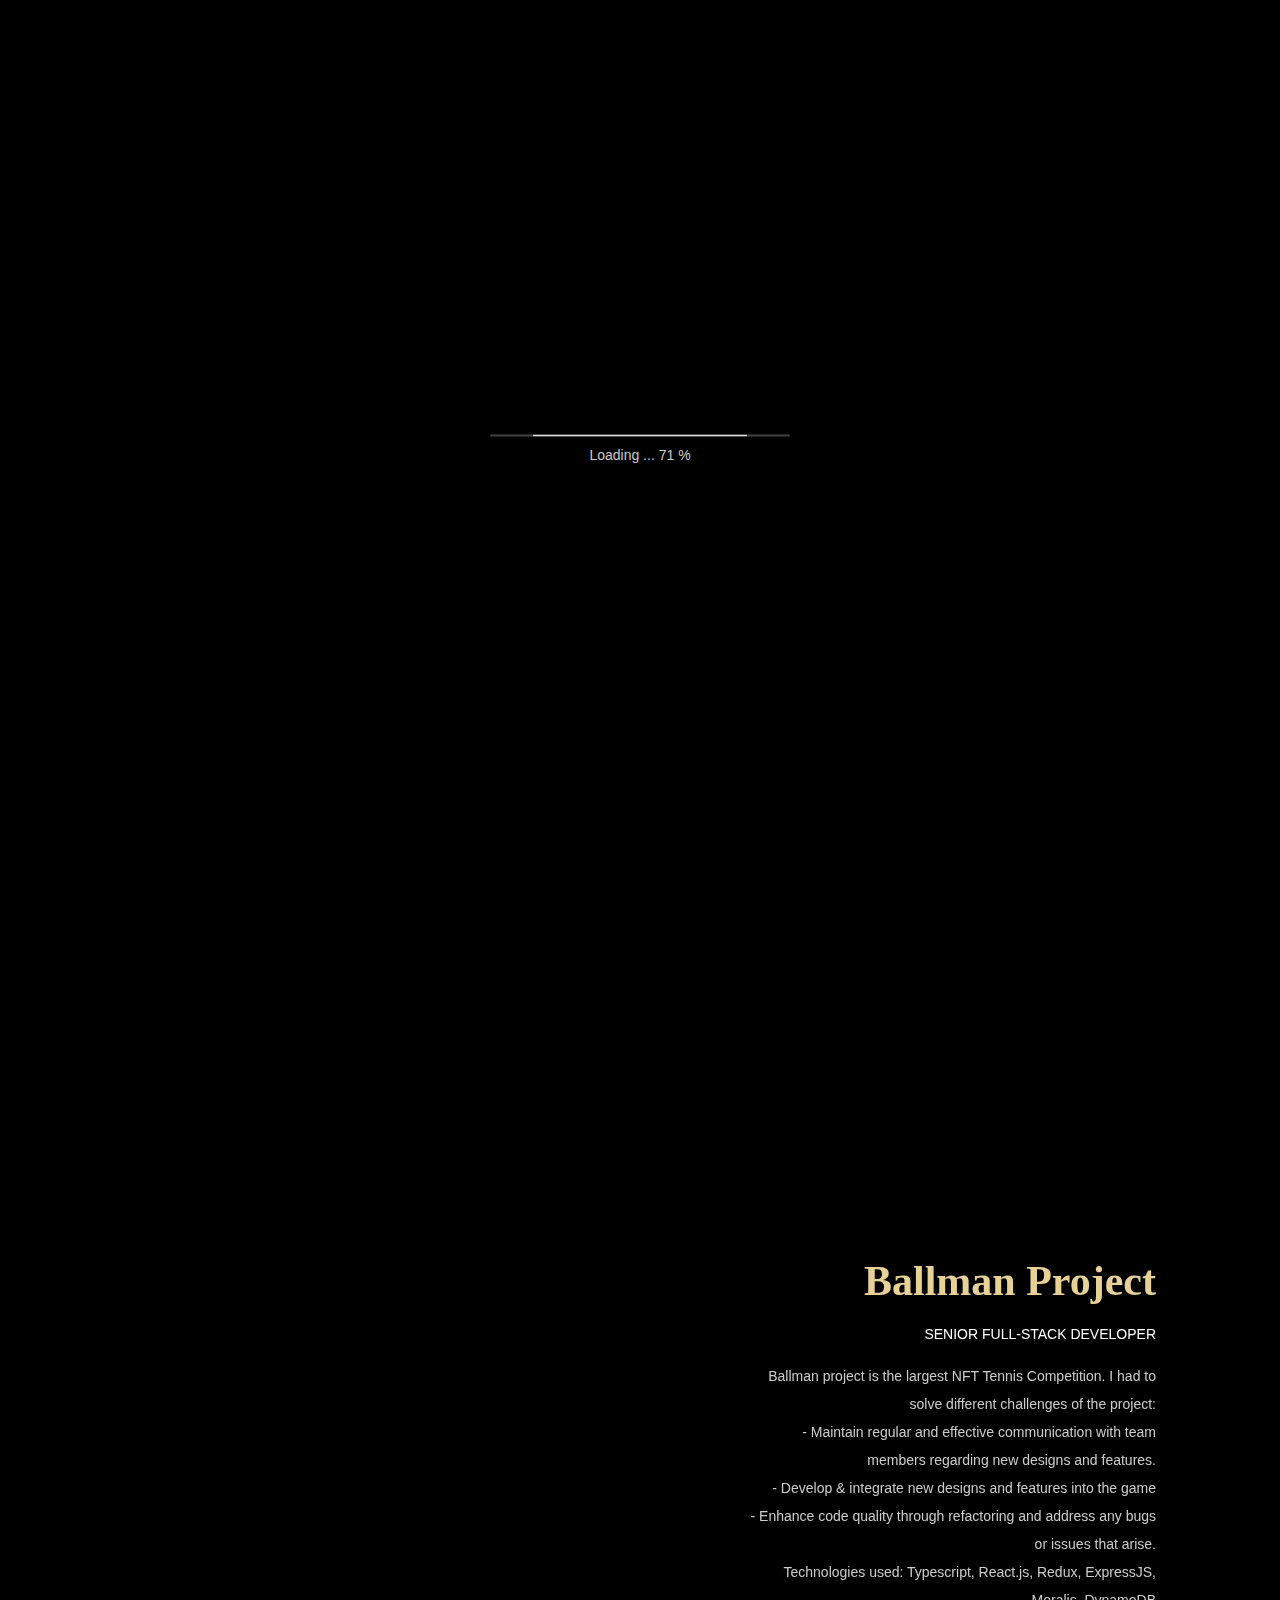
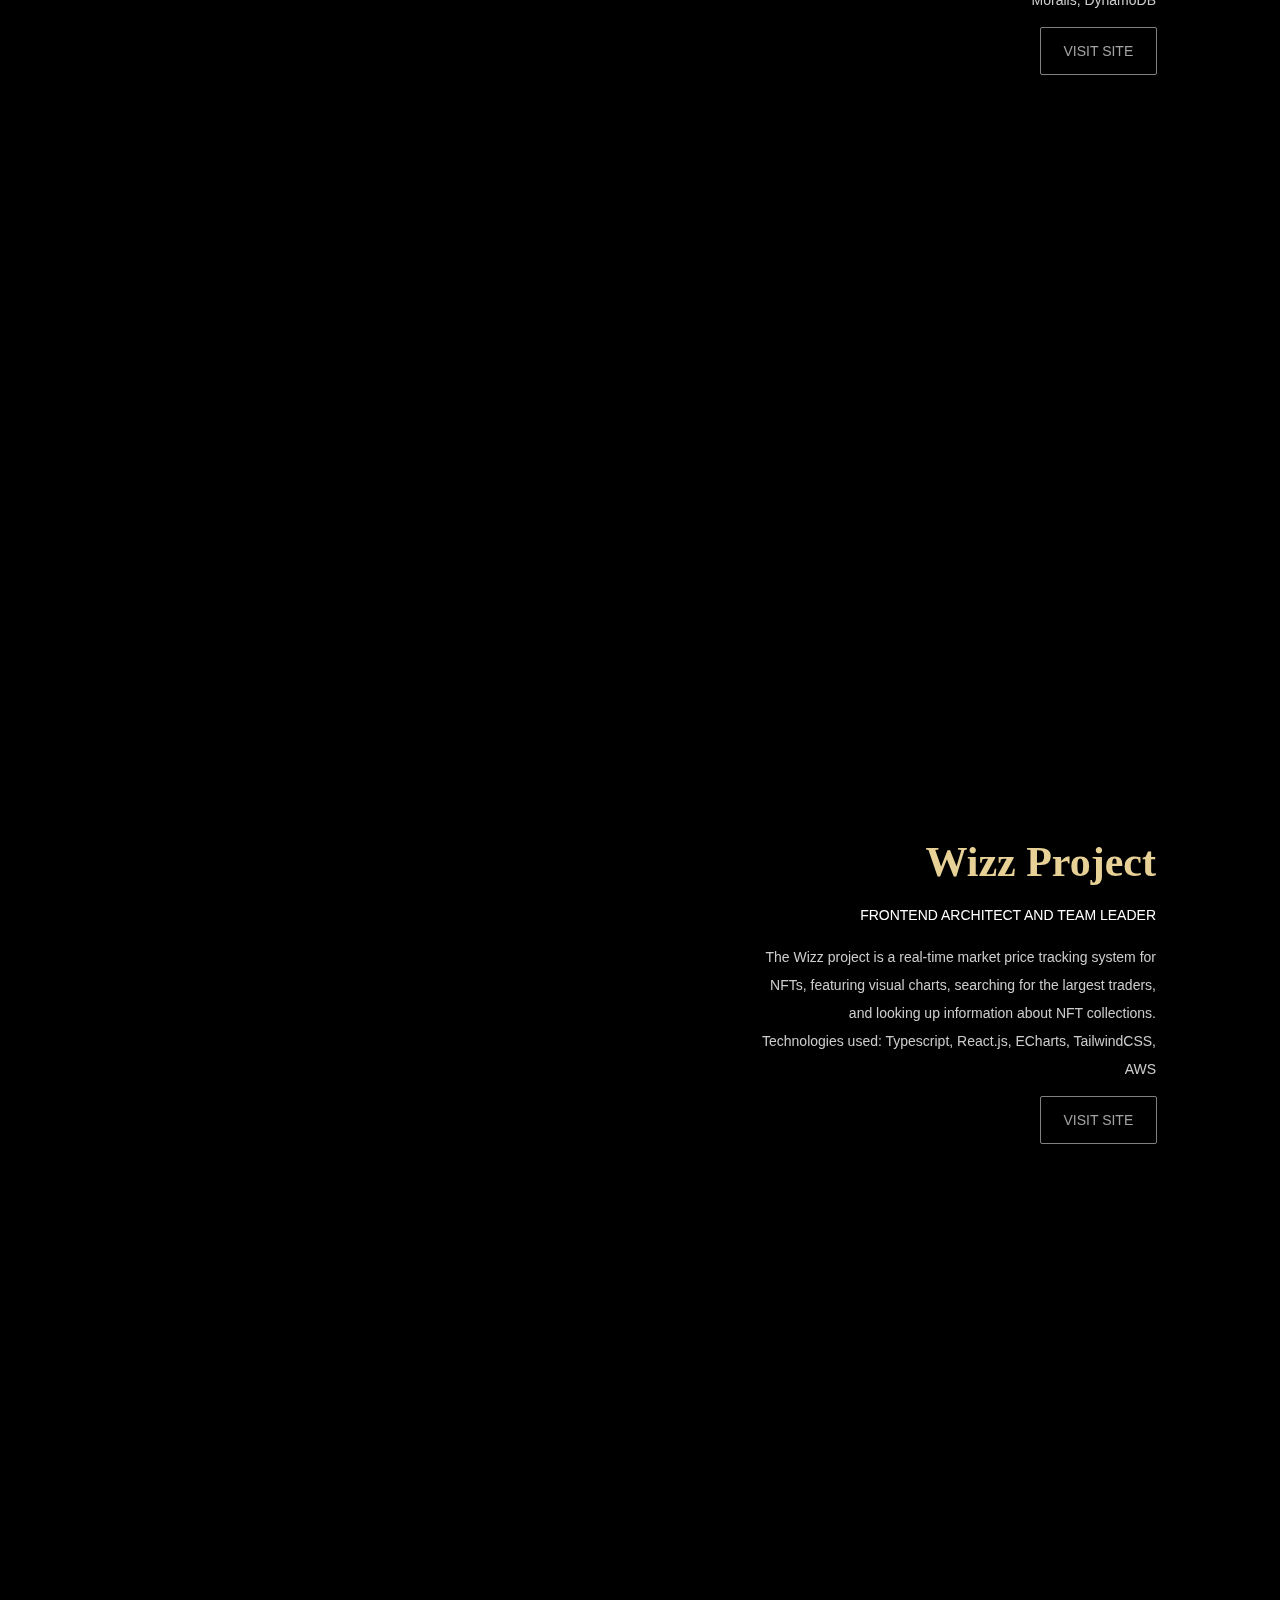
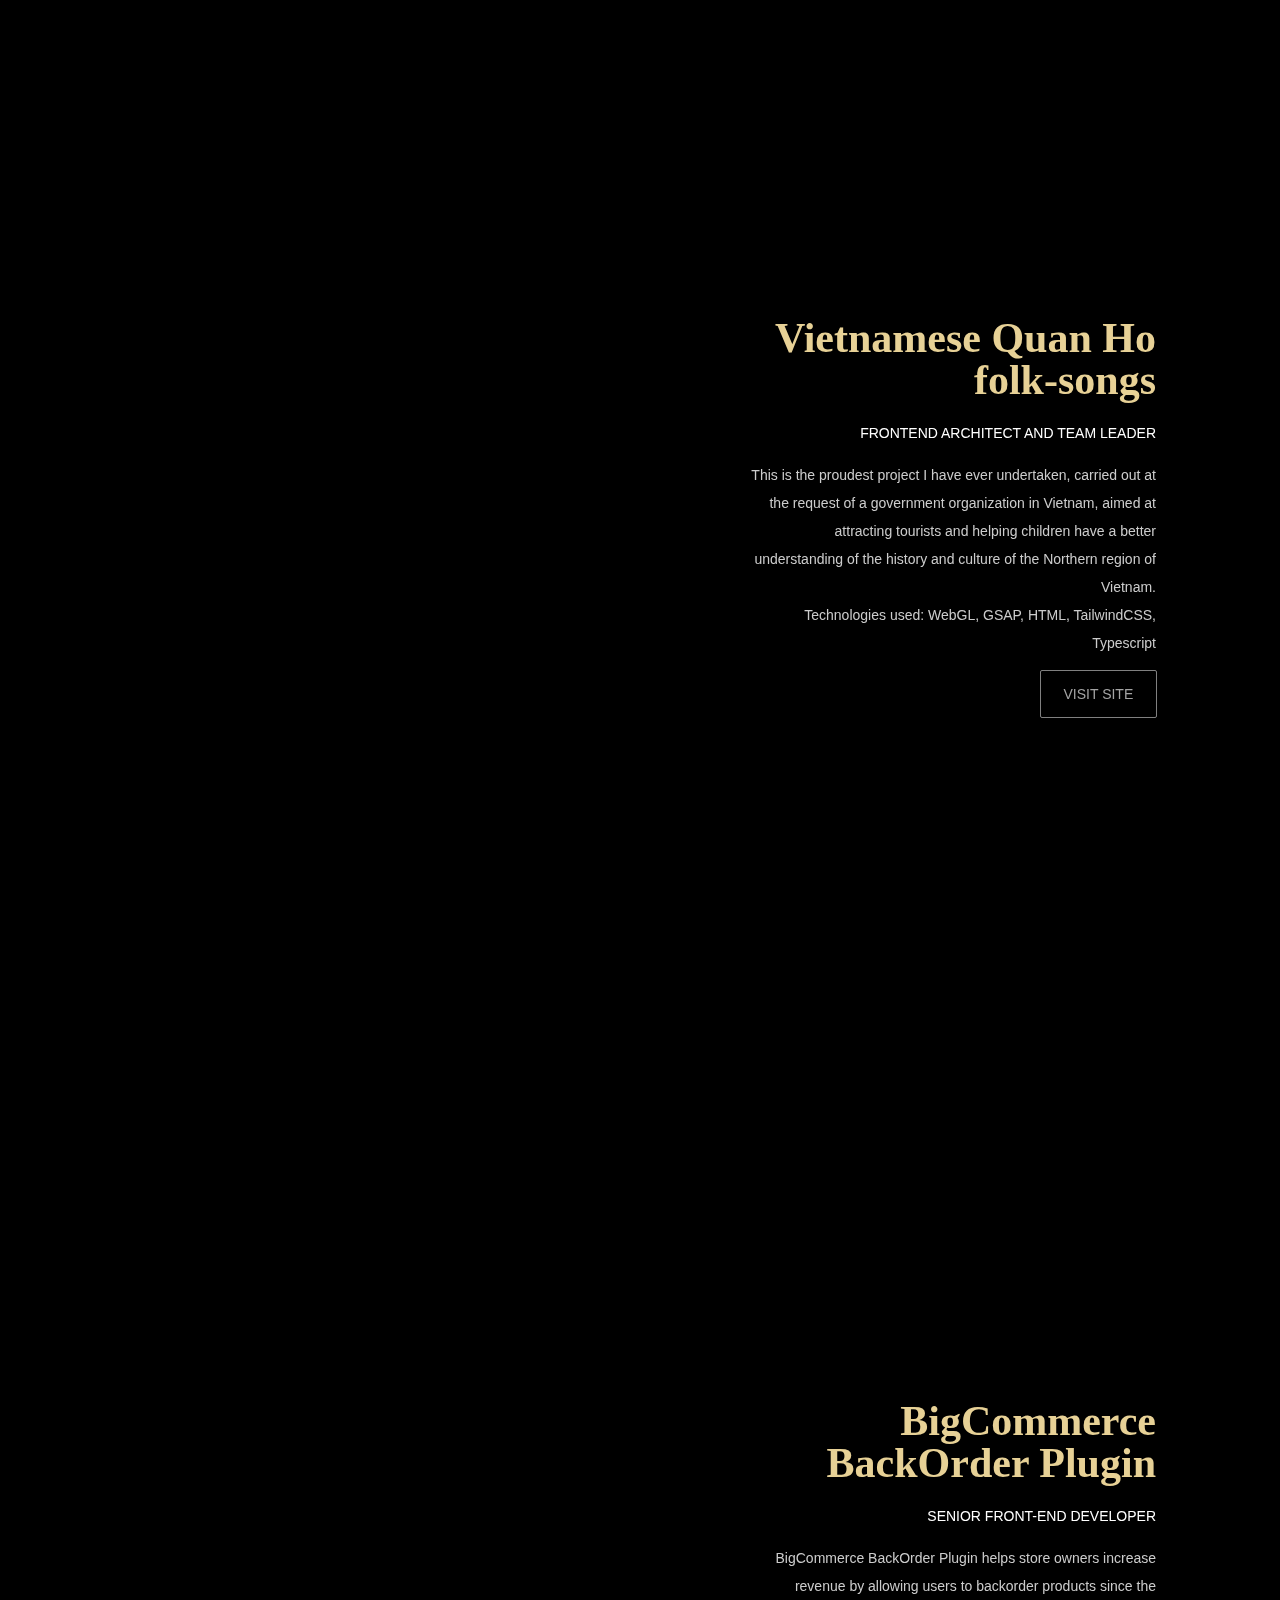
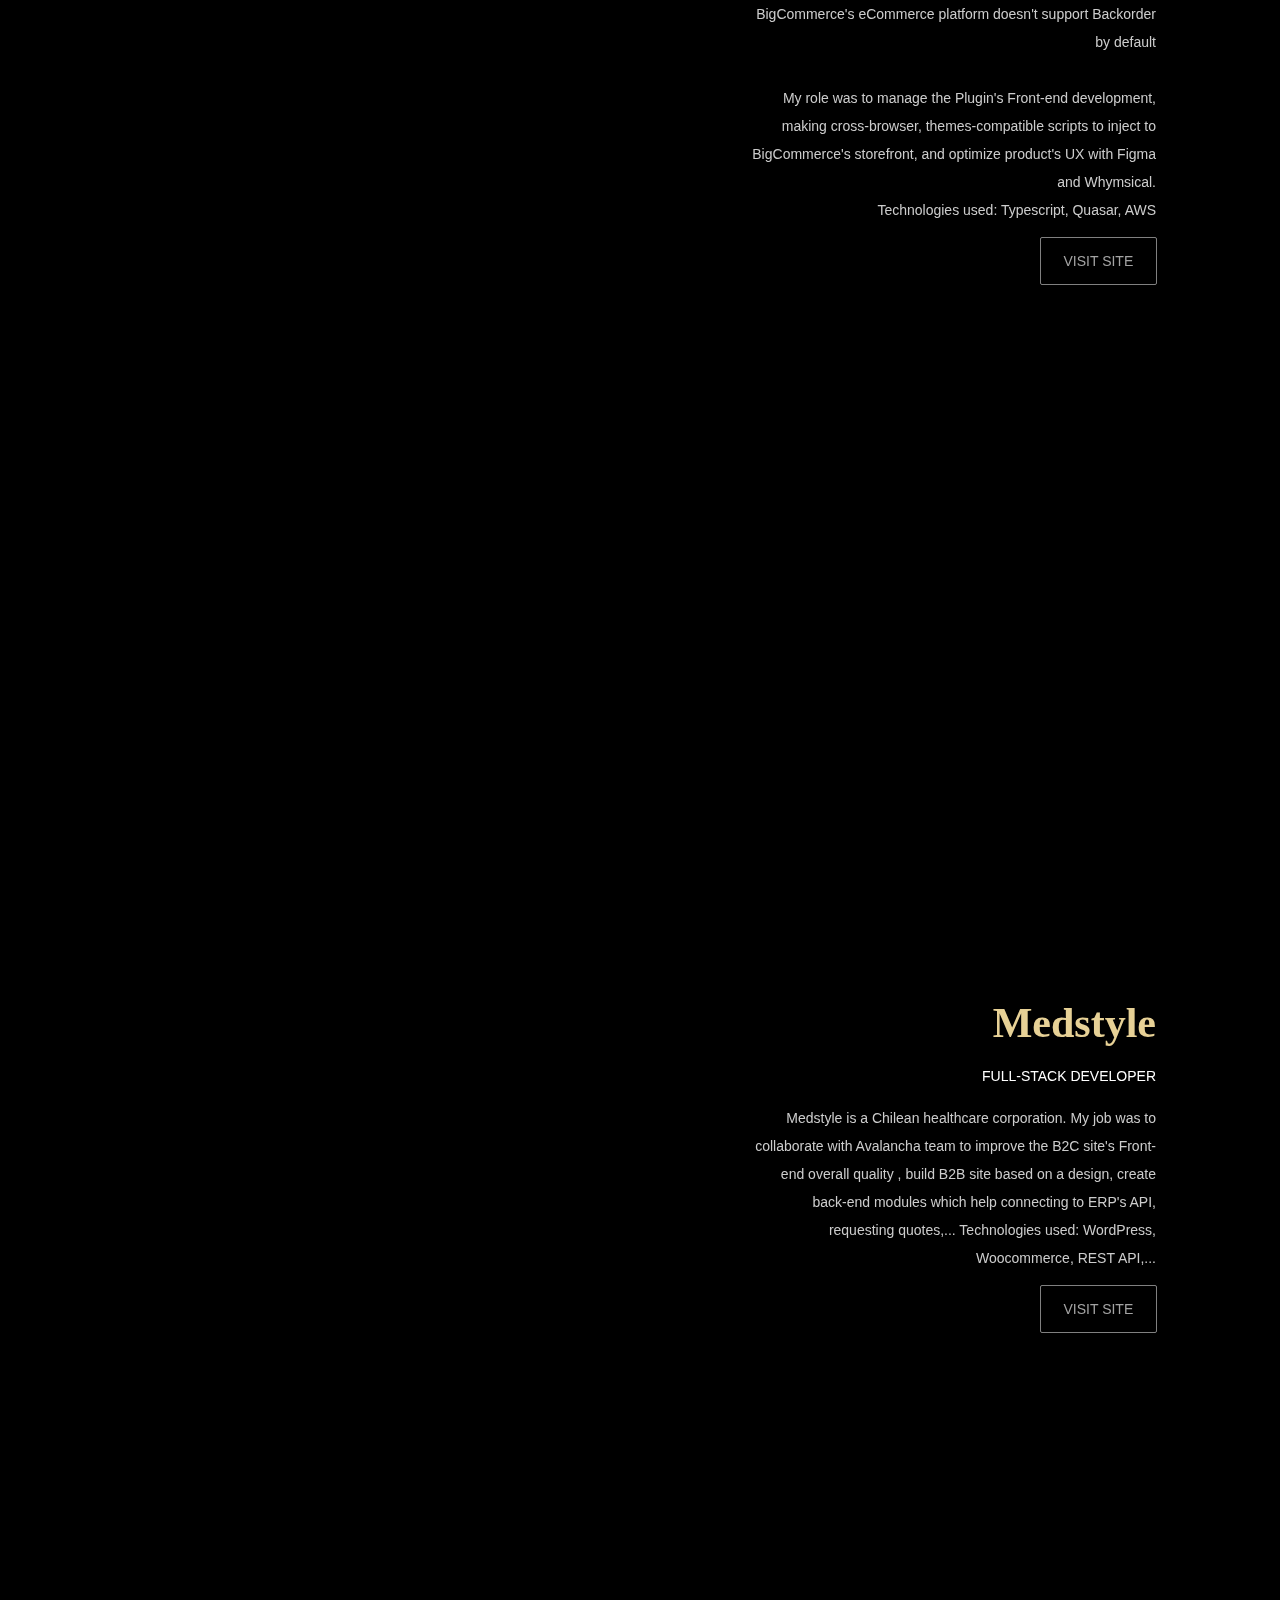
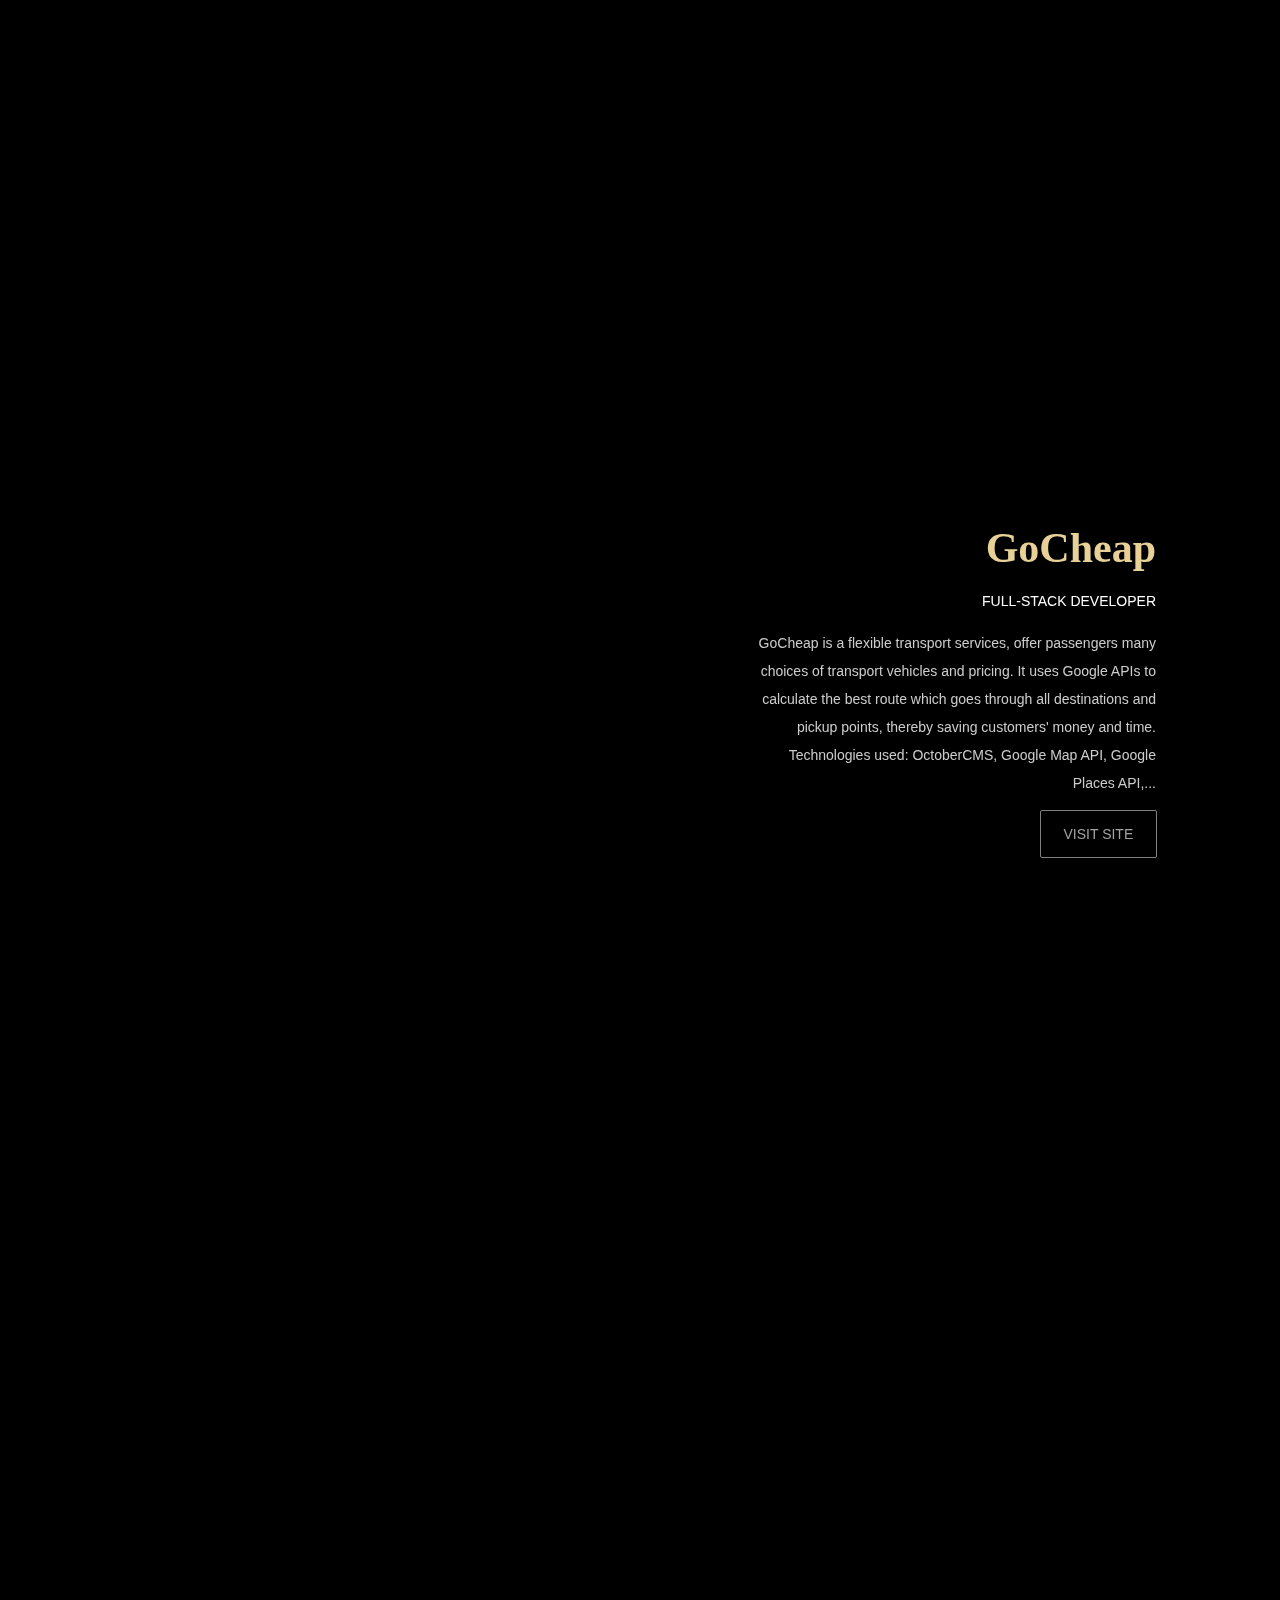
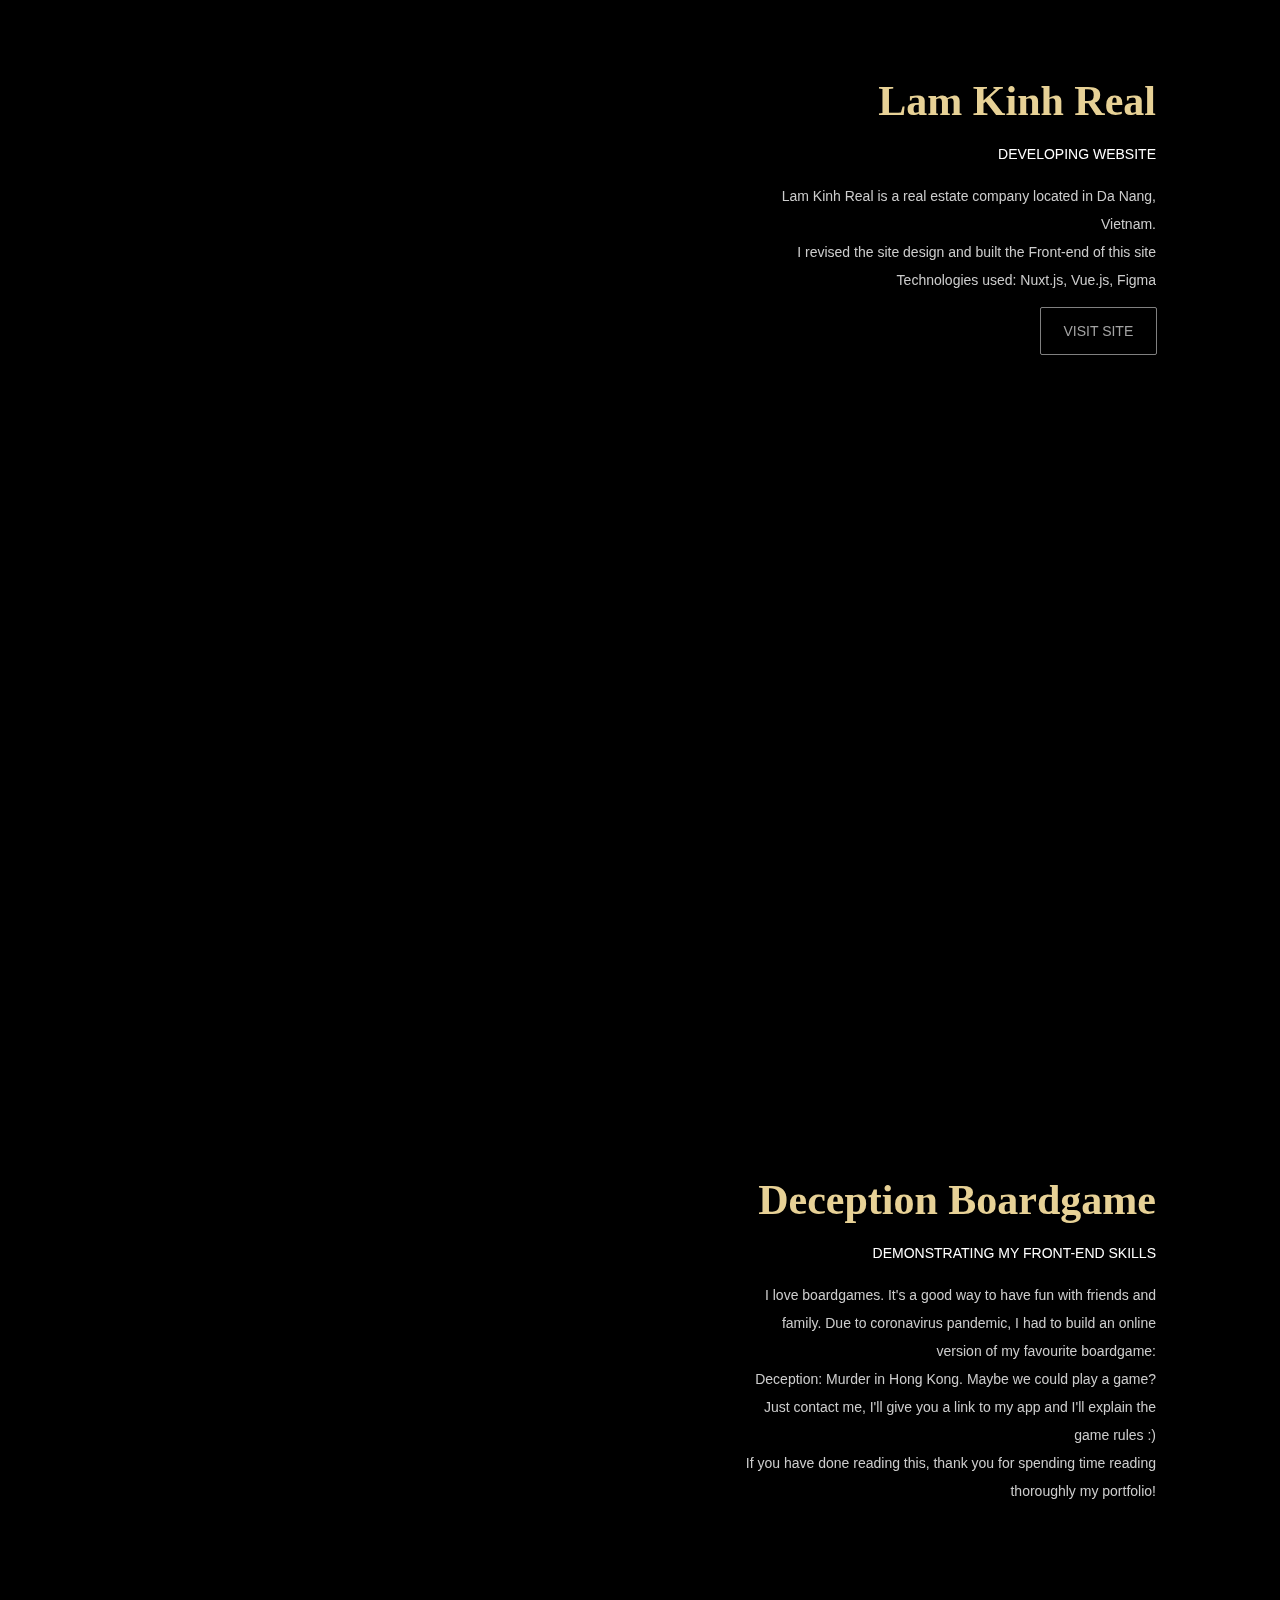
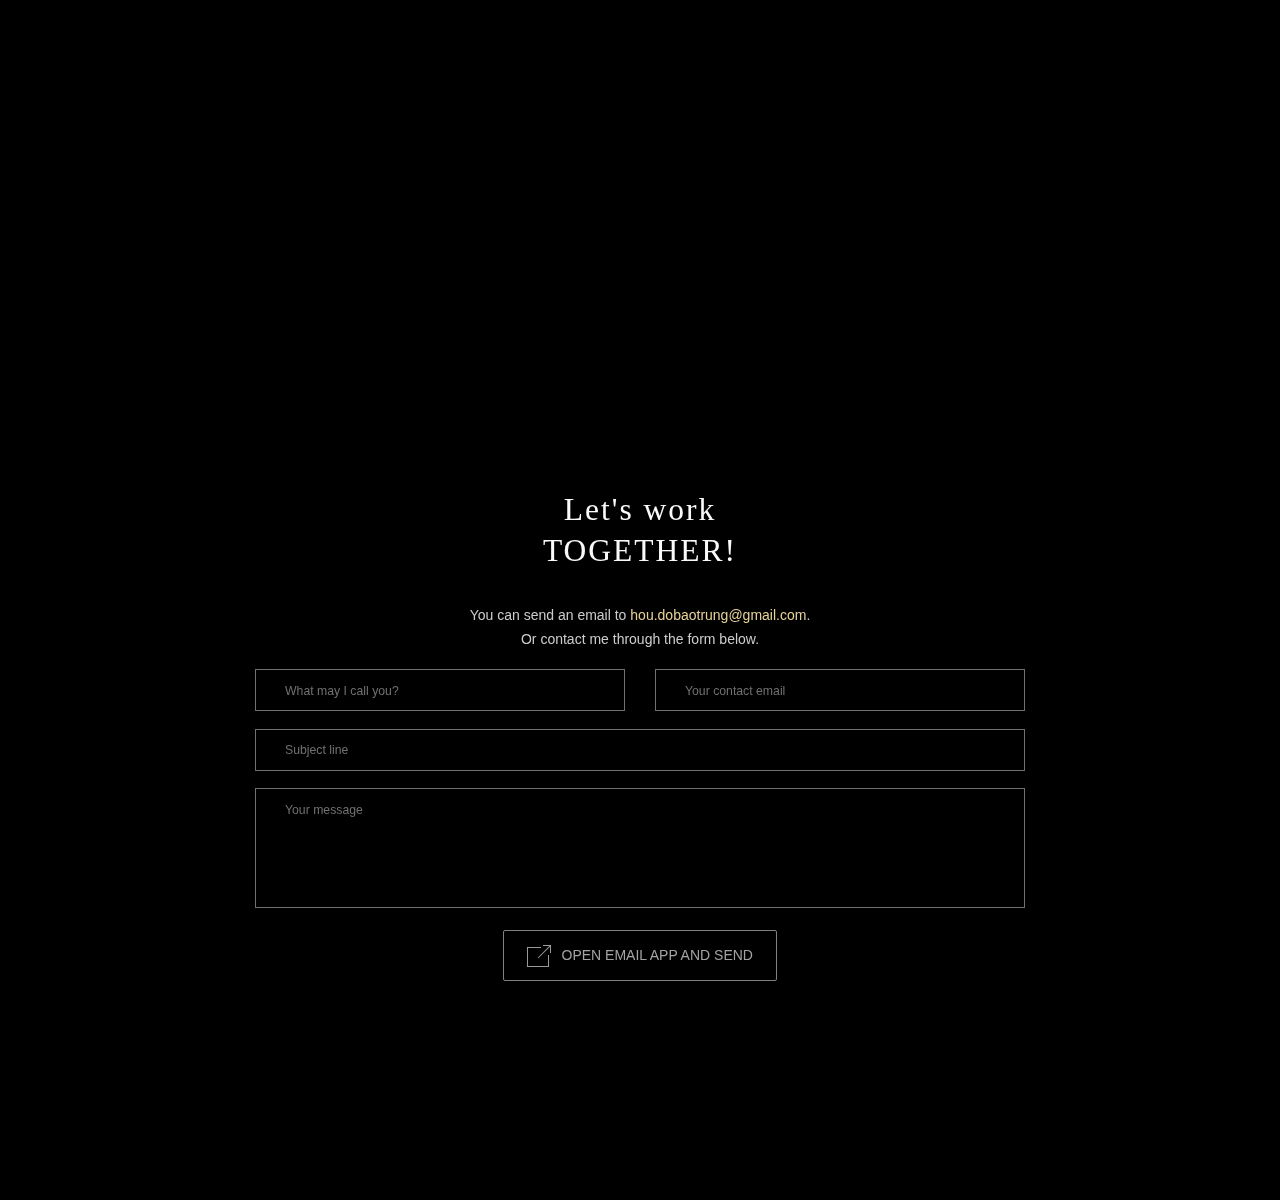
<file: index.html>
<!DOCTYPE html>
<html lang="en">
  <head>
    <meta charset="UTF-8" />
    <link rel="icon" href="/favicon.ico" />
    <meta name="viewport" content="width=device-width, initial-scale=1.0" />
    <title>Trung Do - Professional Website Developer</title>
    <script type="module" crossorigin src="/assets/index.f820521e.js"></script>
    <link rel="stylesheet" href="/assets/index.43745fe4.css">
    <script type="module">try{import.meta.url;import("_").catch(()=>1);}catch(e){}window.__vite_is_modern_browser=true;</script>
    <script type="module">!function(){if(window.__vite_is_modern_browser)return;console.warn("vite: loading legacy build because dynamic import or import.meta.url is unsupported, syntax error above should be ignored");var e=document.getElementById("vite-legacy-polyfill"),n=document.createElement("script");n.src=e.src,n.onload=function(){System.import(document.getElementById('vite-legacy-entry').getAttribute('data-src'))},document.body.appendChild(n)}();</script>
  </head>
  <body>
    <div id="app"></div>
    
    <!-- Hotjar Tracking Code for https://trumpdo197.github.io -->
    <script>
      (function (h, o, t, j, a, r) {
        h.hj =
          h.hj ||
          function () {
            (h.hj.q = h.hj.q || []).push(arguments);
          };
        h._hjSettings = { hjid: 6419259, hjsv: 6 };
        a = o.getElementsByTagName("head")[0];
        r = o.createElement("script");
        r.async = 1;
        r.src = t + h._hjSettings.hjid + j + h._hjSettings.hjsv;
        a.appendChild(r);
      })(window, document, "https://static.hotjar.com/c/hotjar-", ".js?sv=");
    </script>
    <script nomodule>!function(){var e=document,t=e.createElement("script");if(!("noModule"in t)&&"onbeforeload"in t){var n=!1;e.addEventListener("beforeload",(function(e){if(e.target===t)n=!0;else if(!e.target.hasAttribute("nomodule")||!n)return;e.preventDefault()}),!0),t.type="module",t.src=".",e.head.appendChild(t),t.remove()}}();</script>
    <script nomodule crossorigin id="vite-legacy-polyfill" src="/assets/polyfills-legacy.ee865b02.js"></script>
    <script nomodule crossorigin id="vite-legacy-entry" data-src="/assets/index-legacy.db25963d.js">System.import(document.getElementById('vite-legacy-entry').getAttribute('data-src'))</script>
  </body>
</html>
</file>
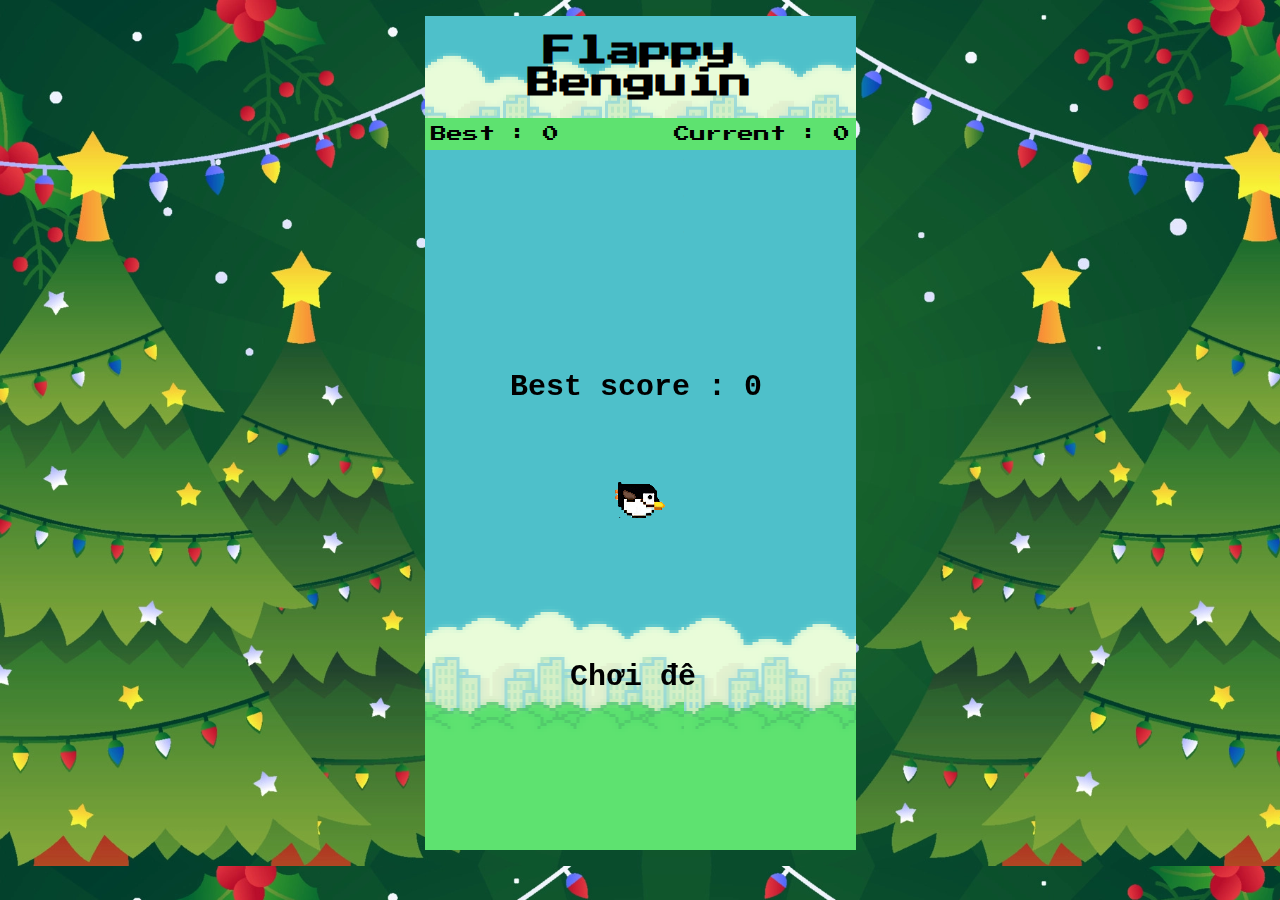
<file: happy-christmas-my-bae/index.html>
<!DOCTYPE html>
<html>

<head>
  <meta charset="UTF-8">
  <meta http-equiv="X-UA-Compatible" content="IE=edge">
  <meta name="viewport" content="width=device-width, initial-scale=1.0">
  <link rel="stylesheet" href="style.css">
</head>

<body>
  <header style="max-width: 100%">
    <h1>Flappy Benguin</h1>
    <!-- Nếu em mở mã nguồn ra coi thì, I love you <3. Em đã thấy được công sức của anh vào cái game hâm này :)) -->
    <div class="score-container">
      <div id="bestScore"></div>
      <div id="currentScore"></div>
    </div>
  </header>

  <canvas id="canvas" width="431" height="700" style="max-width: 100%"></canvas>
  <script src="chim.js"></script>
</body>

</html>
</file>
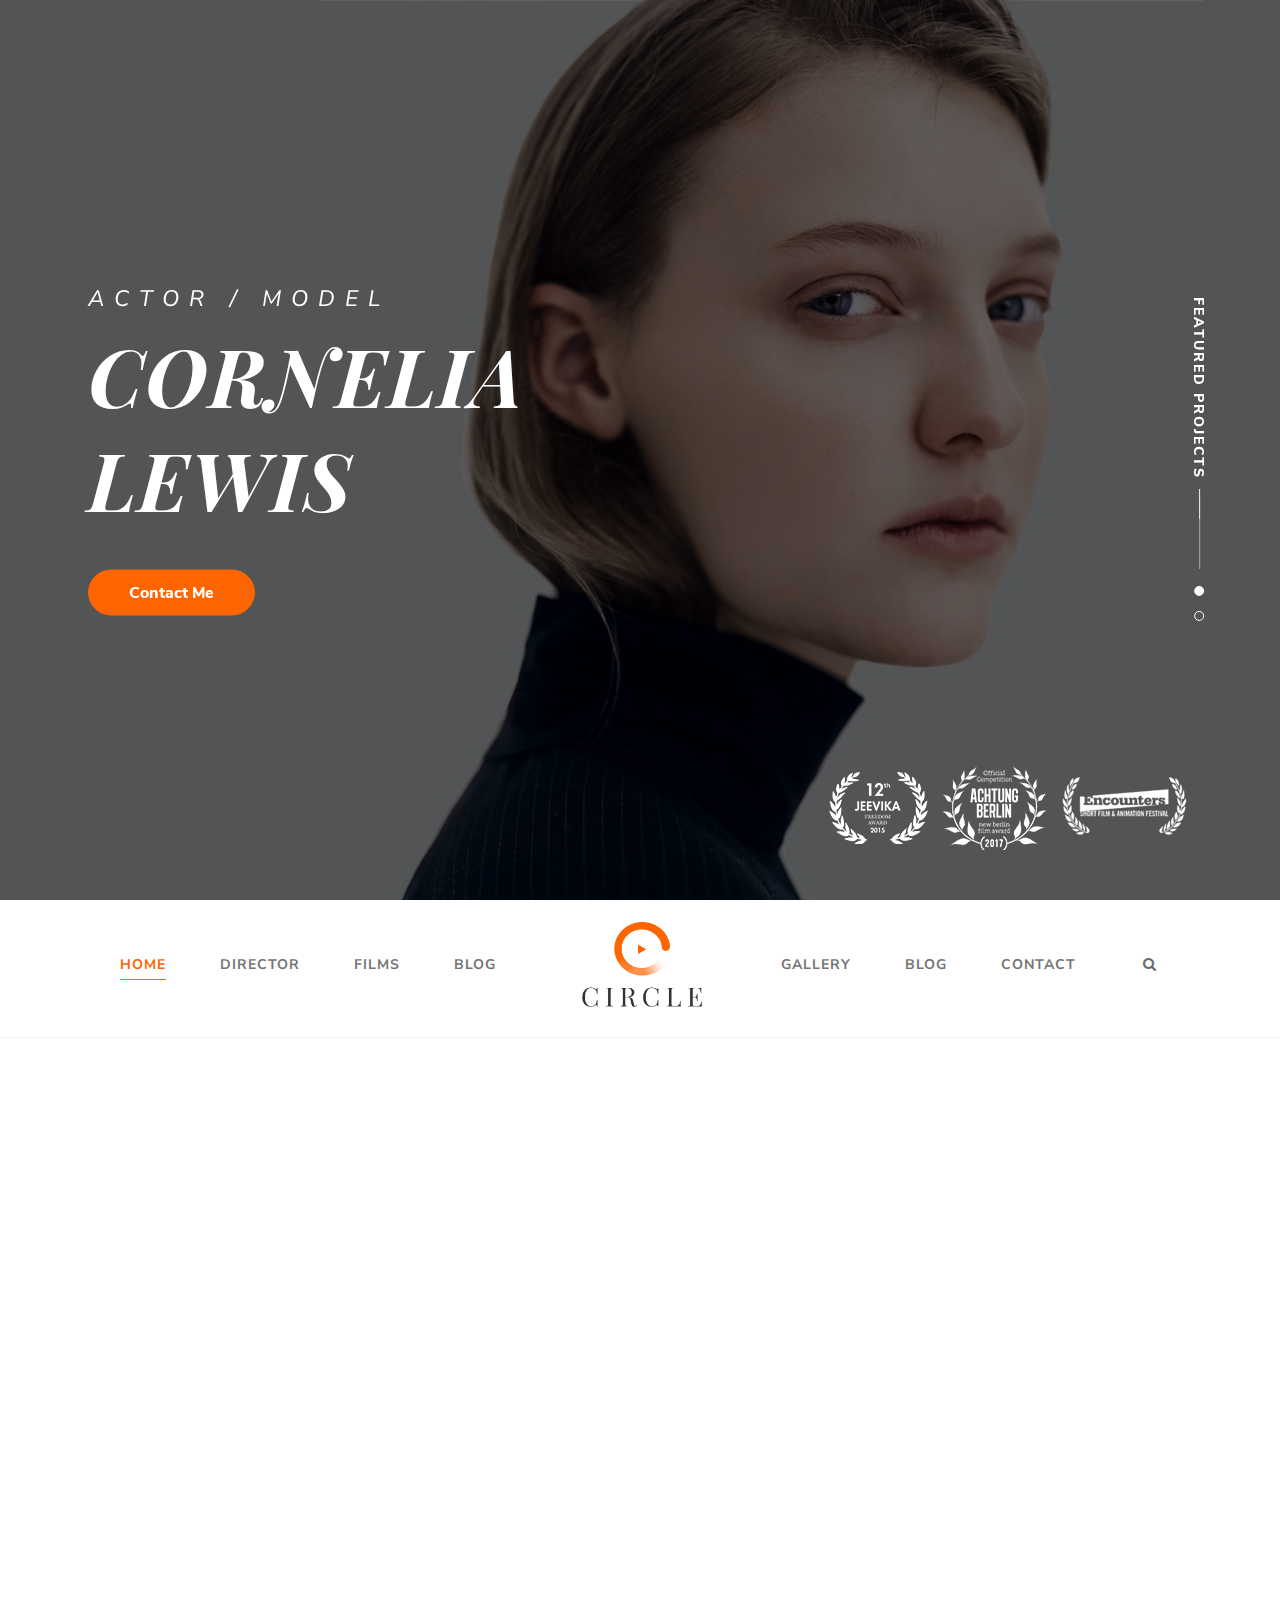
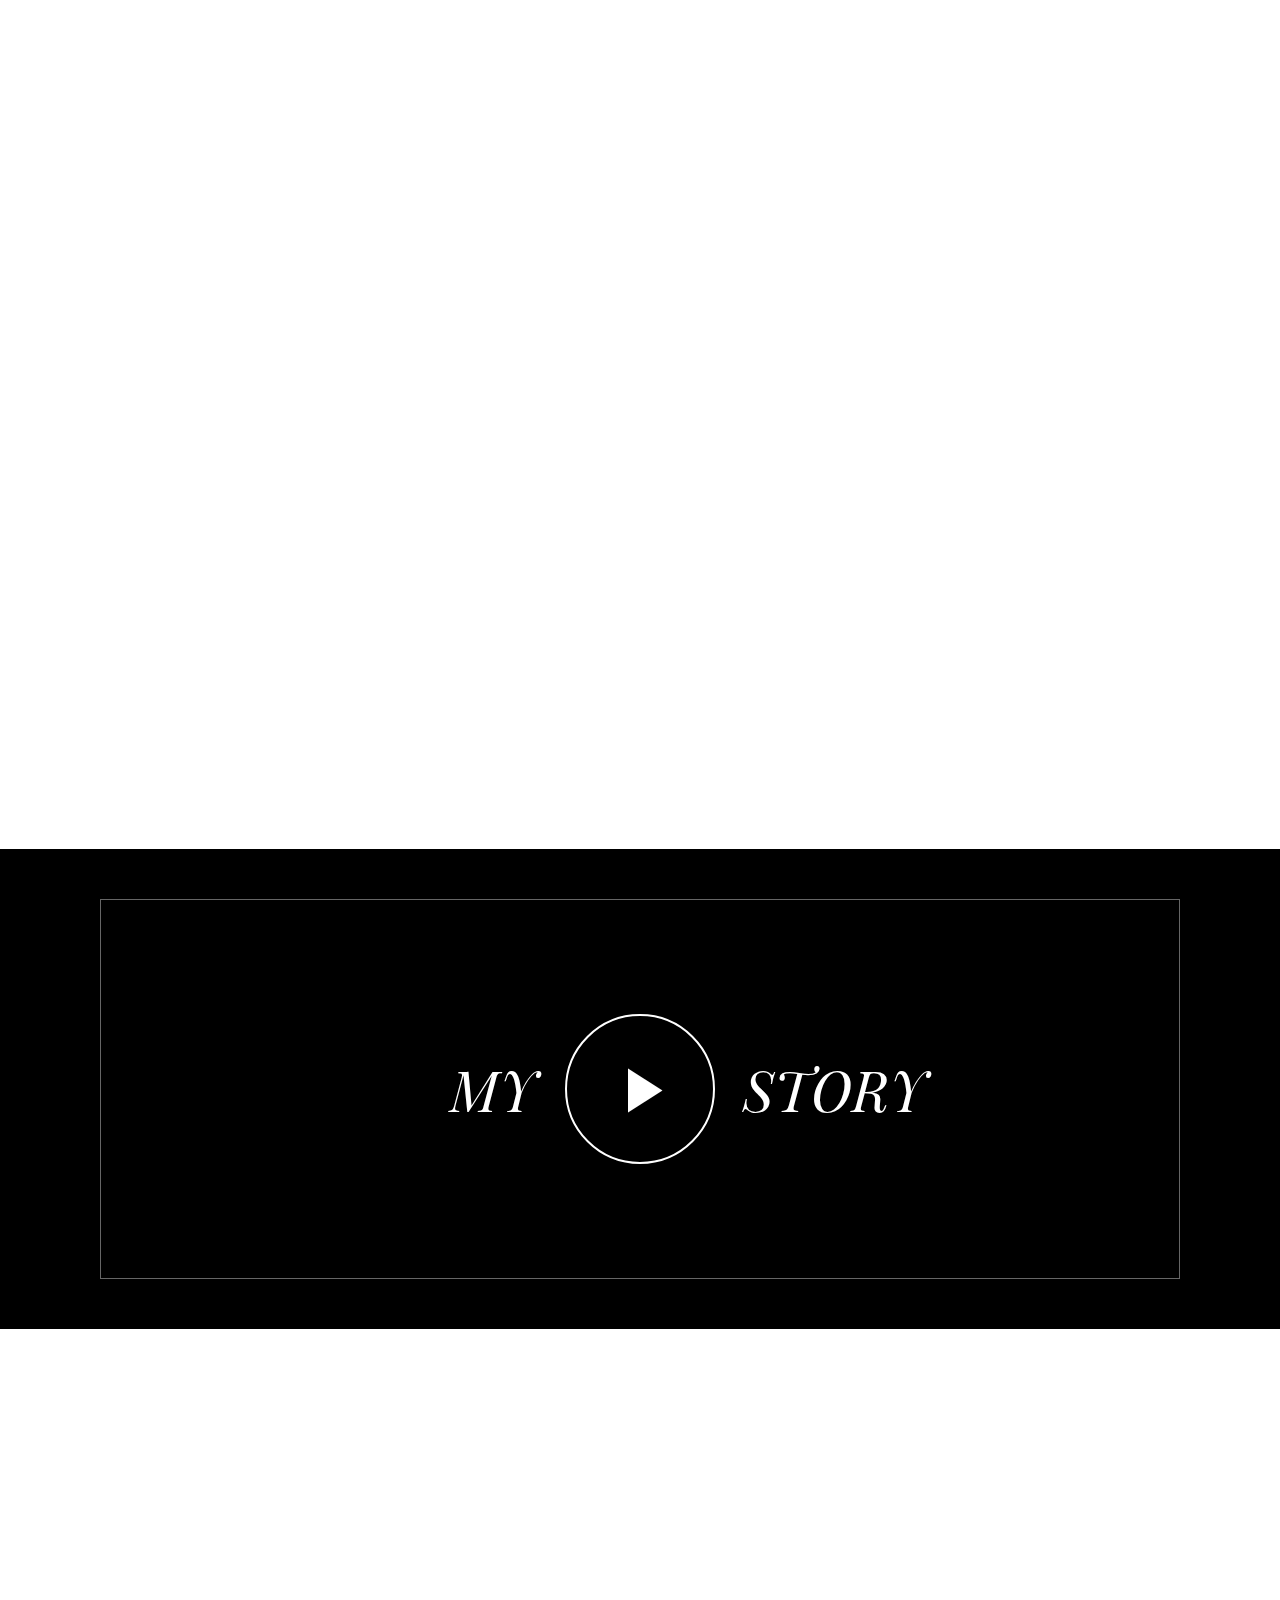
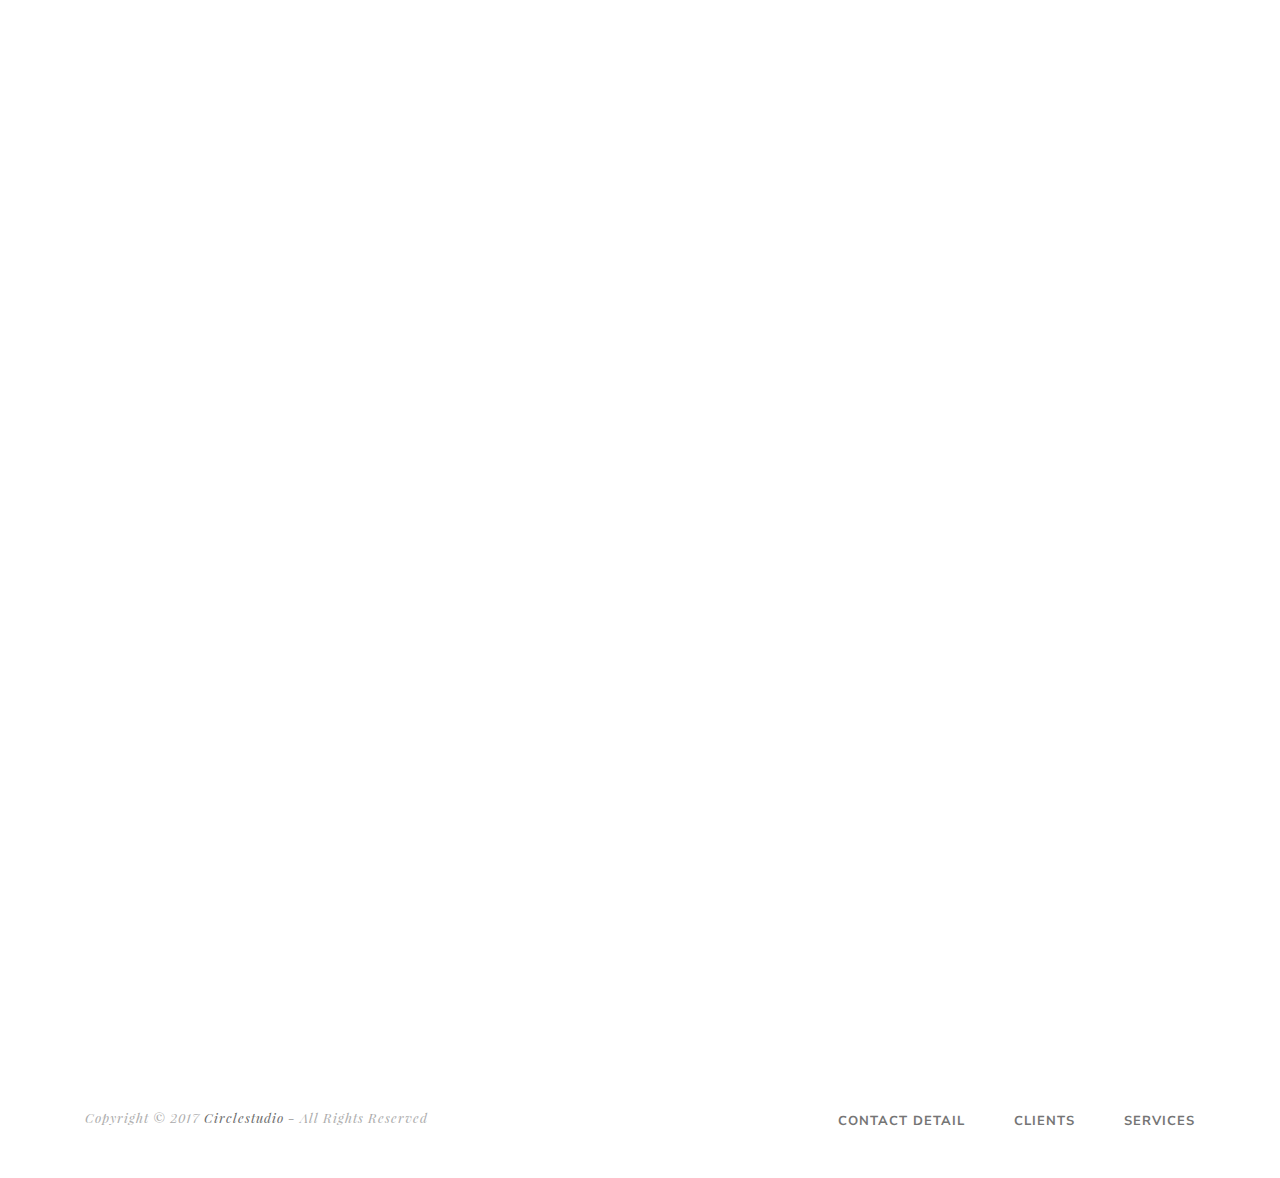
<file: theater/index.html>
<!DOCTYPE html>
<html>
<head>
    <meta charset="utf-8">
    <meta name="viewport" content="width=device-width,initial-scale=1.0">
    <title>Theatre??</title>
    <link href="https://fonts.googleapis.com/css?family=Nunito+Sans:400,400i,800" rel="stylesheet">
    <link rel="stylesheet" href="css/video-js.css" rel="stylesheet">
    <link rel="stylesheet" href="css/custom-bootstrap.css">
    <link rel="stylesheet" href="css/animate.css">
    <link rel="stylesheet" href="css/font-awesome.css">
    <link rel="stylesheet" href="css/app.css">
</head>
<body>

    <div id="slider" class="slider home-intro">
        
        <div data-slide="image_container" class="slider__image home-intro__image">
            <img src="img/intro2.jpg" srcset="img/intro2-mobile.jpg 768w, img/intro2.jpg 1920w" alt="">
            <img src="img/intro.jpg" srcset="img/intro-mobile.jpg 768w, img/intro.jpg 1920w" alt="">
        </div>

        <div class="slider__nav">
            <div class="container home-intro__big-container">
                
                <div class="slider__nav-content">
     
                    <div class="slider__nav-text">
                        Featured Projects
                        <div class="slider__nav-line"></div>
                    </div>

                    <div data-slide="pagination" class="slider__paginations"></div>
                
                </div>

            </div>
        </div>

        <div data-slide="slide" class="slider__item">
            <div class="home-intro__item home-intro__item--type-2">            
                <div class="home-intro__text">
                    <div class="container">
                        
                        <h3 class="home-intro__first-heading">Actor / model</h3>
                        <h4 class="home-intro__second-heading">Cornelia <br> Lewis</h4>
                        <button class="home-intro__contact btn btn-primary btn--rounded">Contact Me</button>
                    
                    </div>
                </div>

                <div class="home-intro__awards">
                    <div class="container home-intro__big-container">
                        <img src="img/award-1.png" alt="award-1" class="home-intro__award">
                        <img src="img/award-2.png" alt="award-2" class="home-intro__award">
                        <img src="img/award-3.png" alt="award-3" class="home-intro__award">
                    </div>
                </div>
            </div>
        </div>

        <div data-slide="slide" class="slider__item">
            <div class="home-intro__item">            
                <div class="home-intro__text">
                    <div class="container">
                        
                        <h3 class="home-intro__first-heading">Actor / model</h3>
                        <h4 class="home-intro__second-heading">Cornelia Lewis</h4>
                        <button class="home-intro__contact btn btn-primary btn--rounded">Contact Me</button>
                    
                    </div>
                </div>

                <div class="home-intro__awards">
                    <div class="container home-intro__big-container">
                        <img src="img/award-1.png" alt="award-1" class="home-intro__award">
                        <img src="img/award-2.png" alt="award-2" class="home-intro__award">
                        <img src="img/award-3.png" alt="award-3" class="home-intro__award">
                    </div>
                </div>
            </div>
        </div>

    </div>

    <header id="header" class="header">
        <div class="container">

            <div class="main-menu">
                
                <div class="row no-gutters">
                    <div class="col col-lg-5 my-auto text-right text-nowrap">
                        <div class="main-menu__left">
                            <a href="" class="main-menu__link link link--active">Home</a>
                            <a href="" class="main-menu__link link">Director</a>
                            <a href="" class="main-menu__link link">Films</a>
                            <a href="" class="main-menu__link link">Blog</a>
                        </div>
                    </div>

                    <div class="col col-lg-2 my-auto">
                        <a href=""><img src="img/logo.png" alt="" class="main-menu__logo"></a>
                    </div>
                    
                    <div class="col col-lg-5 my-auto text-nowrap">
                        <div class="main-menu__right">
                            <a href="" class="main-menu__link link">Gallery</a>
                            <a href="" class="main-menu__link link">Blog</a>
                            <a href="" class="main-menu__link link">Contact</a>
                            
                            <span class="main-menu__link">
                                <form method="GET" class="menu-search menu-search--desktop">
                                    <input type="text" name="s" placeholder="What are you looking for?" class="menu-search__input">
                                    <button type="submit" class="menu-search__button">
                                        <i class="fa fa-search"></i>
                                    </button>
                                </form>
                            </span>
                        </div>
                    </div>
                </div>
            </div>

        </div>
    </header>

    <nav id="mobile-menu" class="mobile-menu mobile-menu--hidden">
        <div class="mobile-menu__head">
            <div class="mobile-menu__logo">
                <a href=""><img src="img/logo-white.png" alt="Logo"></a>
            </div>

            <form method="GET" class="menu-search">
                <input type="text" name="s" class="menu-search__input" placeholder="What are you looking for?">
                <button type="submit" class="menu-search__button">
                    <i class="fa fa-search"></i>
                </button>
            </form>
        </div>

        <ul class="mobile-menu__nav">
            <li><a href="">Home</a></li>
            <li><a href="">Director</a></li>
            <li><a href="">Films</a></li>
            <li><a href="">Blog</a></li>
            <li><a href="">Gallery</a></li>
            <li><a href="">Blog</a></li>
            <li><a href="">Contact</a></li>
        </ul>

        <div class="mobile-menu__foot">
            <div class="mobile-menu__close">
                <svg id="close-menu" class="close-svg" x="0px" y="0px" viewBox="0 -3 170 172" enable-background="new 0 -3 170 172" xml:space="preserve">
                    <path id="ellipse" fill="none" stroke-miterlimit="10" d="M85.396,3.477c44.182,0,80,35.817,80,80
                    c0,44.182-35.818,80-80,80c-44.183,0-80-35.817-80-80C5.396,39.294,41.213,3.477,85.396,3.477z"/>
                    <line fill="none" id="close-line1" stroke-linecap="round" stroke-miterlimit="10" x1="56.5" y1="52.499" x2="115.93" y2="111.929"/>
                    <line fill="none" id="close-line2" stroke-linecap="round" stroke-miterlimit="10" x1="114.717" y1="53.499" x2="56.5" y2="111.718"/>
                </svg>
            </div>
        </div>
    </nav>

    <button id="open-menu" class="mobile-menu-toggle">
        <i class="fa fa-chevron-down"></i>
    </button>

    <main>
        <section id="home-about" class="inview-animate home-about">
            <div class="container">
        
                <div class="row">
                    <div class="col-12 col-lg-6">
                        <div class="home-about__left">
                            <div class="home-about__image-wrapper">                     
                                <div class="home-about__overlay"></div> 
                                <img src="img/about.jpg" alt="about" class="home-about__image">
                            </div>

                            <div class="home-about__underlay"></div>
                        </div>
                    </div>

                    <div class="col-12 col-lg-6">
                        <div class="home-about__right h-100 d-table">
                            <div class="d-table-cell">
                                <h2 class="home-about__heading">The Most Talented Young Actress in America</h2>
                                
                                <p class="home-about__intro">
                                    Nullam imperdiet, sem at fringilla lobortis, sem nibh fringilla nibh, id gravida mi purus sit amet erat. Ut dictum nisi massa, vitae pulvinar metus scelerisque in. Gravida mi purus sit amet erat. Ut dictum nisi massa, vitae pulvinar metus scelerisque in. 
                                    <br><br>
                                    Nullam imperdiet, sem at fringilla lobortis, sem nibh fringilla nibh, id gravida mi purus sit amet erat. scelerisque in. lasem nibh fringilla nibh.
                                </p>

                                <div class="home-about__milestones">
                                    <div class="milestone">
                                        <div class="milestone__number">1998</div>
                                        <h3 class="milestone__label">First Starring<br> Film Role</h3>
                                    </div>

                                    <div class="milestone">
                                        <div class="milestone__number">215</div>
                                        <h3 class="milestone__label">Awards<br> and Nominations</h3>
                                    </div>

                                    <div class="milestone">
                                        <div class="milestone__number">17</div>
                                        <h3 class="milestone__label">Feature films<br> to date</h3>
                                    </div>
                                </div>
                            </div>
                        </div>
                    </div>
                </div>
            </div>
        </section>

        <section id="home-quote" class="home-quote inview-animate">
            <div class="container position-relative">
                <div class="home-quote__container">
                    <div class="home-quote__image"><img src="img/quote-author.png" alt="quote-author" class="rounded-circle"></div>

                    <p class="home-quote__content">I think it's important people <strong>see themselves in film</strong>, but it’s even more important they <strong>see people they maybe don't know as well</strong></p>
                    <div class="home-quote__author">BRYAN FREEMAN</div>
                    <small class="home-quote__author-position">Partner / Director</small>
                </div>
            </div>
        </section>

        <section id="home-video" class="home-video">
            <div class="home-video__overlay"></div>

            <div class="home-video__item">
                
                <div class="home-video__embed embed-responsive embed-responsive-16by9">
                    <video 
                        id="home-intro-video" 
                        controls
                        class="embed-responsive-item video-js vjs-default-skin"
                        src="https://www.youtube.com/watch?v=t5CSb4FYnZM"
                    >
                    </video>
                </div>
            </div>
        </section>

        <section id="home-featured-films" class="home-featured-films section inview-animate">
            <div class="container">
                <h2 class="section__title"><a href="" class="link">My featured films</a></h2>
                <em class="section__subtitle text-uppercase">We will develop your film, your talent</em>
            
                <div class="section__content">
                    
                    <div class="row">
                        <!-- LOOP -->
                        <div class="col-12 col-md-6 col-lg-4">
                            <div class="home-featured-film">
                                <div class="home-featured-film__preview"><img src="img/film.jpg" alt="film"></div>
                                <h3 class="home-featured-film__name"><a href="" class="link">Seventeenth Summer</a></h3>
                                <a href="#" class="home-featured-film__genre">Music Video</a>
                            </div>      
                        </div>

                        <div class="col-12 col-md-6 col-lg-4">
                            <div class="home-featured-film">
                                <div class="home-featured-film__preview"><img src="img/film.jpg" alt="film"></div>
                                <h3 class="home-featured-film__name"><a href="" class="link">Seventeenth Summer</a></h3>
                                <a href="#" class="home-featured-film__genre">Music Video</a>
                            </div>      
                        </div>

                        <div class="col-12 col-md-6 col-lg-4">
                            <div class="home-featured-film">
                                <div class="home-featured-film__preview"><img src="img/film.jpg" alt="film"></div>
                                <h3 class="home-featured-film__name"><a href="" class="link">Seventeenth Summer</a></h3>
                                <a href="#" class="home-featured-film__genre">Music Video</a>
                            </div>      
                        </div>

                        <div class="col-12 col-md-6 col-lg-4">
                            <div class="home-featured-film">
                                <div class="home-featured-film__preview"><img src="img/film.jpg" alt="film"></div>
                                <h3 class="home-featured-film__name"><a href="" class="link">Seventeenth Summer</a></h3>
                                <a href="#" class="home-featured-film__genre">Music Video</a>
                            </div>      
                        </div>

                        <div class="col-12 col-md-6 col-lg-4">
                            <div class="home-featured-film">
                                <div class="home-featured-film__preview"><img src="img/film.jpg" alt="film"></div>
                                <h3 class="home-featured-film__name"><a href="" class="link">Seventeenth Summer</a></h3>
                                <a href="#" class="home-featured-film__genre">Music Video</a>
                            </div>      
                        </div>

                        <div class="col-12 col-md-6 col-lg-4">
                            <div class="home-featured-film">
                                <div class="home-featured-film__preview"><img src="img/film.jpg" alt="film"></div>
                                <h3 class="home-featured-film__name"><a href="" class="link">Seventeenth Summer</a></h3>
                                <a href="#" class="home-featured-film__genre">Music Video</a>
                            </div>      
                        </div>
                        <!-- END LOOP -->
                    </div>                  
               
                </div>
            </div>
        </section>

        <section id="home-cta" class="home-cta inview-animate">
            <div class="container">
                <div class="row">
                    <div class="col-12 col-md-7 text-center">
                        <h2 class="home-cta__text">Let's make great things together!</h2>
                    </div>
                    <div class="col-12 col-md-5 home-cta__buttons">
                        <a href="" class="home-cta__button btn btn-primary btn--rounded btn-primary--inverse">View More</a>
                        <a href="" class="home-cta__button btn btn-primary btn--rounded">Hire Us Now</a>
                    </div>
                </div>
            </div>
        </section>

        <section id="home-social-follow" class="section home-social-follow inview-animate">
            <div class="container">
                
                <h2 class="section__title home-social-follow__title">Follow me on instagram</h2>
                <em class="section__subtitle">@Cornelia_Lewis</em>

                <div class="section__content">
                    
                    <div class="row gutter-10">

                        <div class="col-6 col-md-3 home-social-follow__col">
                            <div class="home-social-follow__item">
                                <a href="" class="home-social-follow__inner">
                                    <img src="img/intro.jpg" alt="intro" class="home-social-follow__image">
                                    <span class="social-overlay">
                                        <span class="social-overlay__content">
                                            <img src="img/instagram-icon.png" alt="instagram-icon">
                                            <span class="social-overlay__instagram-url">@Cornelia_Lewis</span>
                                        </span>
                                    </span>
                                </a>  
                            </div>
                        </div>

                        <div class="col-6 col-md-3 home-social-follow__col">
                            <div class="home-social-follow__item">
                                <a href="" class="home-social-follow__inner">
                                    <img src="img/instagram-photo.jpg" alt="instagram-photo" class="home-social-follow__image">
                                    <span class="social-overlay">
                                        <span class="social-overlay__content">
                                            <img src="img/instagram-icon.png" alt="instagram-icon">
                                            <span class="social-overlay__instagram-url">@Cornelia_Lewis</span>
                                        </span>
                                    </span>
                                </a>  
                            </div>
                        </div>

                        <div class="col-6 col-md-3 home-social-follow__col">
                            <div class="home-social-follow__item">
                                <a href="" class="home-social-follow__inner">
                                    <img src="img/instagram-photo.jpg" alt="instagram-photo" class="home-social-follow__image">
                                    <span class="social-overlay">
                                        <span class="social-overlay__content">
                                            <img src="img/instagram-icon.png" alt="instagram-icon">
                                            <span class="social-overlay__instagram-url">@Cornelia_Lewis</span>
                                        </span>
                                    </span>
                                </a>  
                            </div>
                        </div>

                        <div class="col-6 col-md-3 home-social-follow__col">
                            <div class="home-social-follow__item">
                                <a href="" class="home-social-follow__inner">
                                    <img src="img/instagram-photo-2.jpg" alt="instagram-photo-2" class="home-social-follow__image">
                                    <span class="social-overlay">
                                        <span class="social-overlay__content">
                                            <img src="img/instagram-icon.png" alt="instagram-icon">
                                            <span class="social-overlay__instagram-url">@Cornelia_Lewis</span>
                                        </span>
                                    </span>
                                </a>  
                            </div>
                        </div>

                        <div class="col-6 col-md-3 home-social-follow__col">
                            <div class="home-social-follow__item">
                                <a href="" class="home-social-follow__inner">
                                    <img src="img/instagram-photo-2.jpg" alt="instagram-photo-2" class="home-social-follow__image">
                                    <span class="social-overlay">
                                        <span class="social-overlay__content">
                                            <img src="img/instagram-icon.png" alt="instagram-icon">
                                            <span class="social-overlay__instagram-url">@Cornelia_Lewis</span>
                                        </span>
                                    </span>
                                </a>  
                            </div>
                        </div>

                        <div class="col-6 col-md-3 home-social-follow__col">
                            <div class="home-social-follow__item">
                                <a href="" class="home-social-follow__inner">
                                    <img src="img/instagram-photo-2.jpg" alt="instagram-photo-2" class="home-social-follow__image">
                                    <span class="social-overlay">
                                        <span class="social-overlay__content">
                                            <img src="img/instagram-icon.png" alt="instagram-icon">
                                            <span class="social-overlay__instagram-url">@Cornelia_Lewis</span>
                                        </span>
                                    </span>
                                </a>  
                            </div>
                        </div>

                        <div class="col-6 col-md-3 home-social-follow__col">
                            <div class="home-social-follow__item">
                                <a href="" class="home-social-follow__inner">
                                    <img src="img/instagram-photo-2.jpg" alt="instagram-photo-2" class="home-social-follow__image">
                                    <span class="social-overlay">
                                        <span class="social-overlay__content">
                                            <img src="img/instagram-icon.png" alt="instagram-icon">
                                            <span class="social-overlay__instagram-url">@Cornelia_Lewis</span>
                                        </span>
                                    </span>
                                </a>  
                            </div>
                        </div>
                    </div>

                    
                    <div class="section__outside-text">INSTAGRAM</div>
                    <div class="section__outside-text section__outside-text--right">@Cornelia Lewis</div>

                </div>

            </div>
        </section>

        <section id="home-contact" class="home-contact inview-animate">
            <div class="container home-contact__container">
                <div class="row">
                    <div class="col-12 col-md-5">
                        <div class="home-contact__image-box pull-right clearfix">
                            <img src="img/home-contact.jpg" alt="home-contact" class="home-contact__image">
                        </div>  
                    </div>

                    <div class="col-12 col-md-7">
                        <div class="home-contact__content">
                            <div class="home-contact__content-inner">
                                <p class="home-contact__text">Have a new project? Send me message at</p>
                                <h2 class="home-contact__email">lornelia_lewis@gmail.com</h2>
                            
                                <div class="home-contact__buttons">
                                    <a href="" class="social-button"><i class="fa fa-facebook"></i></a>
                                    <a href="" class="social-button"><i class="fa fa-twitter"></i></a>
                                    <a href="" class="social-button"><i class="fa fa-instagram"></i></a>
                                    <a href="" class="social-button"><i class="fa fa-youtube-play"></i></a>
                                    <a href="" class="social-button"><i class="fa fa-vimeo"></i></a>
                                </div>
                            </div>
                        </div>  
                    </div>
                </div>
            </div>
        </section>
    </main>

    <footer class="footer">
        <div class="container">
            <div class="row">
                <div class="col-12 col-md-6">
                    <small class="footer__copyright">Copyright &copy; 2017 <em><a href="" class="link">Circlestudio</a></em> - All Rights Reserved
                    </small>
                </div>
                <div class="col-12 col-md-6">
                    <div class="footer__nav">
                        <a href="" class="footer__link link">CONTACT DETAIL</a>
                        <a href="" class="footer__link link">CLIENTS</a>
                        <a href="" class="footer__link link">SERVICES</a>
                    </div>
                </div>
            </div>
            
        </div>
    </footer>

    <script src="js/TweenMax.min.js"></script>

    <script src="js/three.min.js"></script>
    
    <script id="vertexShader" type="x-shader/x-vertex">
        varying vec2 vUV;
        uniform vec2 ratio_fixing_factor;
        uniform vec2 next_ratio_fixing_factor;
        uniform float slide_progress;
        uniform float u_time;
        
        void main() {
            vUV = uv;
            vec3 pos = position;
            
            float fx1 = ratio_fixing_factor.x;
            float fy1 = ratio_fixing_factor.y;
            float fx2 = next_ratio_fixing_factor.x;
            float fy2 = next_ratio_fixing_factor.y;
            float fxDelta = fx2 - fx1;
            float fyDelta = fy2 - fy1;

            float fxAnimate = fx1 + fxDelta * slide_progress;
            float fyAnimate = fy1 + fyDelta * slide_progress;

            pos.x = pos.x * fxAnimate;
            pos.y = pos.y / fyAnimate - ((1.0 - fyAnimate) / fyAnimate); // FINALLY... QUICK MAFS

            // pos.y = pos.y * 2.0 - (2.0 - 1.0); // Cong thuc chuan
            // pos.y = pos.y / 0.785 - ((10.0 - 7.85) / 7.85);

            // + 2.0 la dich 100% chieu cao man, 1.0 la 50%
            // Khi chia thi / 0.7 = scale 30%, tren duoi moi ben 15%

            gl_Position = vec4( pos, 1.0 );
        }
    </script>

    <script id="fragmentShader" type="x-shader/x-fragment">
        uniform float u_time;
        uniform float slide_progress;
        uniform vec2 u_mouse;
        uniform vec2 u_resolution;
        uniform int current_texture_index;
        uniform int next_texture_index;

        uniform float direction_sign;

        uniform sampler2D texture1;
        uniform sampler2D texture2;

        varying vec2 vUV;

        #define PI 3.141592

        float rand(float n){
            return fract(sin(n) * 43758.5453123);
        }

        float noise(float p){
            float fl = floor(p);
            float fc = fract(p);
            return mix(rand(fl), rand(fl + 1.0), fc);
        }        

        vec2 sicos(float alfa) {
            return vec2(sin(alfa), cos(alfa));
        }

        float q(float d,float alfa,vec2 uv, float W) {
            vec2 sc = sicos(alfa);
            return 0.5+0.5*sin(W*dot(sc,uv)+d);
        }

        #define W_MAX  10.0
        #define D_MAX 12.5
        #define RND (rand(seed+=1.0)+sin(2.0*PI*rand(seed+=1.0) + rand(seed+=1.0)*t))
            
        #define D (RND*D_MAX)
        #define A (RND*2.0*PI)
        #define W (RND*W_MAX)

        float avg(float v1,float v2,float v3, float v4, float v5, float v6,float v7, float v8) {
            return (v1+cos(u_time+PI / 8.0)+v2+v3+v4+v5+v6+v7+v8)/8.0;
        }

        void main( void ) {
            
            float seed  = 4.0;    
            float t     = 0.01 * u_time;

            vec2 uv = gl_FragCoord.xy / u_resolution.xy;

            uv = uv + avg(q(D, A, uv, W),q(D, A, uv, W),q(D, A, uv, W),q(D, A, uv, W),q(D, A, uv, W),q(D, A, uv, W),q(D, A, uv, W),q(D, A, uv, W)  );
            uv = uv + avg(q(D, A, uv, W),q(D, A, uv, W),q(D, A, uv, W),q(D, A, uv, W),q(D, A, uv, W),q(D, A, uv, W),q(D, A, uv, W),q(D, A, uv, W)  );
            uv = uv + avg(q(D, A, uv, W),q(D, A, uv, W),q(D, A, uv, W),q(D, A, uv, W),q(D, A, uv, W),q(D, A, uv, W),q(D, A, uv, W),q(D, A, uv, W)  );
            // uv = uv + avg(q(D, A, uv, W),q(D, A, uv, W),q(D, A, uv, W),q(D, A, uv, W),q(D, A, uv, W),q(D, A, uv, W),q(D, A, uv, W),q(D, A, uv, W)  );

            float rand1 = avg(q(D, A, uv, W),q(D, A, uv, W),q(D, A, uv, W),q(D, A, uv, W),q(D, A, uv, W),q(D, A, uv, W),q(D, A, uv, W),q(D, A, uv, W) ) * (1.0 - slide_progress);
            float rand2 = avg(q(D, A, uv, W),q(D, A, uv, W),q(D, A, uv, W),q(D, A, uv, W),q(D, A, uv, W),q(D, A, uv, W),q(D, A, uv, W),q(D, A, uv, W) ) * (1.0 - slide_progress);

            vec4 texel1, texel2;
            
            texel1 = texture2D( texture1, vUV );
            texel2 = texture2D( texture2, vUV + (vec2(rand1, rand2) * direction_sign) );

            vec4 color = mix(texel1, texel2, slide_progress);

            gl_FragColor = color;

        }
    </script>

    <script src="js/jquery-3.3.1.min.js"></script>
    <script src="js/jquery.waypoints.min.js"></script>
    <script src="js/shortcuts/inview.min.js"></script> <!-- Waypoint's plugin -->
    <script src="js/video.js"></script>
    <script src="js/videojs.youtube-plugin.min.js"></script>
    <script src="js/trung-3d-slider.js"></script>
    <script src="js/main.js"></script>
</body>
</html>
</file>
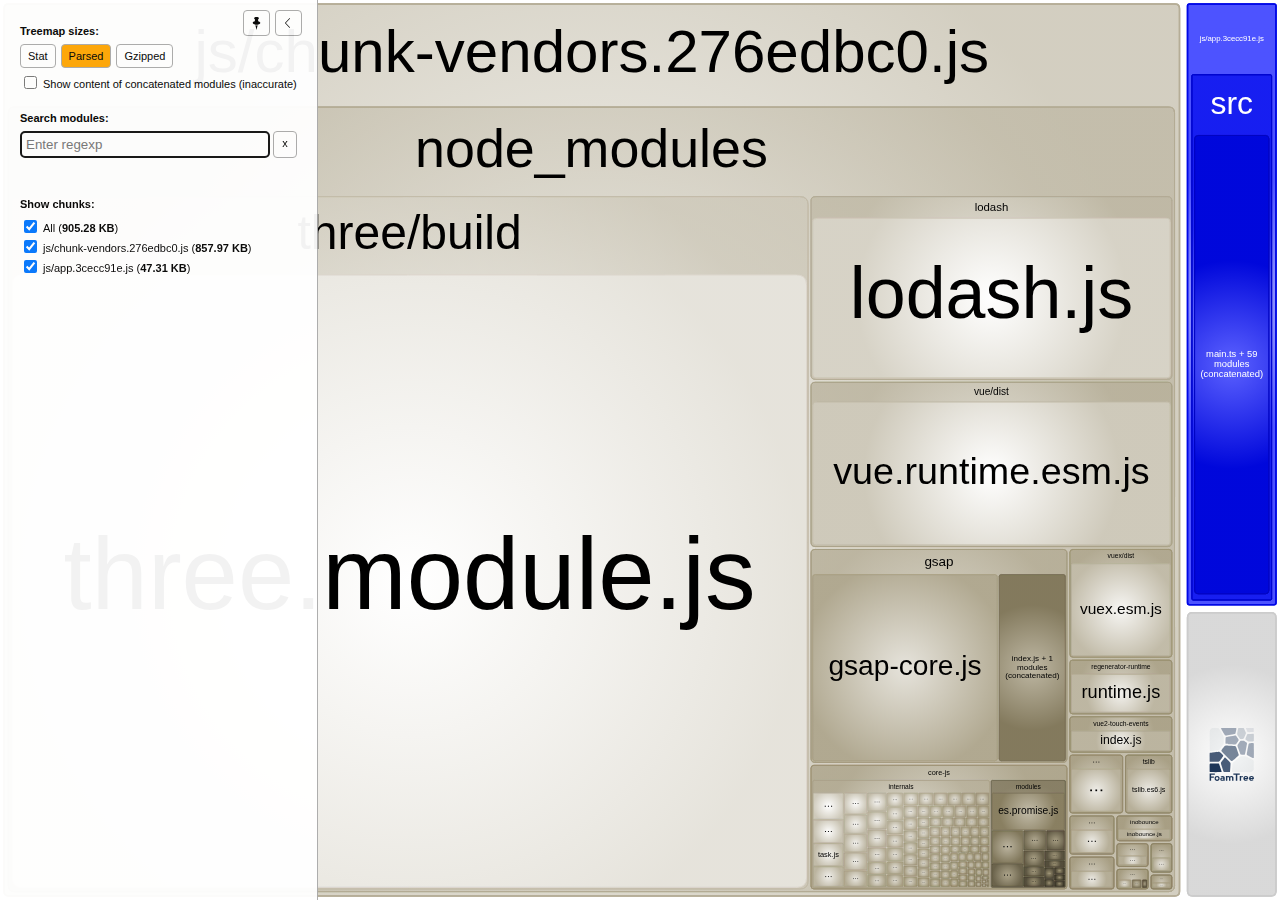
<file: report.html>
<!DOCTYPE html>
<html>
  <head>
    <meta charset="UTF-8"/>
    <meta name="viewport" content="width=device-width, initial-scale=1"/>
    <title>portfolio2020 [18 Jul 2021 at 18:24]</title>
    <link rel="shortcut icon" href="[data-uri]" type="image/x-icon" />

    <script>
      window.enableWebSocket = false;
    </script>
    <!-- viewer.js -->
<script>/*! For license information please see viewer.js.LICENSE.txt */
(()=>{var e={4184:(e,t)=>{var n;
/*!
  Copyright (c) 2017 Jed Watson.
  Licensed under the MIT License (MIT), see
  http://jedwatson.github.io/classnames
*/!function(){"use strict";var r={}.hasOwnProperty;function i(){for(var e=[],t=0;t<arguments.length;t++){var n=arguments[t];if(n){var o=typeof n;if("string"===o||"number"===o)e.push(n);else if(Array.isArray(n)&&n.length){var a=i.apply(null,n);a&&e.push(a)}else if("object"===o)for(var s in n)r.call(n,s)&&n[s]&&e.push(s)}}return e.join(" ")}e.exports?(i.default=i,e.exports=i):void 0===(n=function(){return i}.apply(t,[]))||(e.exports=n)}()},3908:(e,t,n)=>{"use strict";n.d(t,{Z:()=>s});var r=n(4015),i=n.n(r),o=n(3645),a=n.n(o)()(i());a.push([e.id,".Button__button{background:#fff;border:1px solid #aaa;border-radius:4px;cursor:pointer;display:inline-block;font:var(--main-font);outline:none;padding:5px 7px;transition:background .3s ease;white-space:nowrap}.Button__button:focus,.Button__button:hover{background:#ffefd7}.Button__button.Button__active{background:orange;color:#000}.Button__button[disabled]{cursor:default}","",{version:3,sources:["webpack://./client/components/Button.css"],names:[],mappings:"AAAA,gBACE,eAAgB,CAChB,qBAAsB,CACtB,iBAAkB,CAClB,cAAe,CACf,oBAAqB,CACrB,qBAAsB,CACtB,YAAa,CACb,eAAgB,CAChB,8BAA+B,CAC/B,kBACF,CAEA,4CAEE,kBACF,CAEA,+BACE,iBAAmB,CACnB,UACF,CAEA,0BACE,cACF",sourcesContent:[".button {\n  background: #fff;\n  border: 1px solid #aaa;\n  border-radius: 4px;\n  cursor: pointer;\n  display: inline-block;\n  font: var(--main-font);\n  outline: none;\n  padding: 5px 7px;\n  transition: background .3s ease;\n  white-space: nowrap;\n}\n\n.button:focus,\n.button:hover {\n  background: #ffefd7;\n}\n\n.button.active {\n  background: #ffa500;\n  color: #000;\n}\n\n.button[disabled] {\n  cursor: default;\n}\n"],sourceRoot:""}]),a.locals={button:"Button__button",active:"Button__active"};const s=a},2396:(e,t,n)=>{"use strict";n.d(t,{Z:()=>s});var r=n(4015),i=n.n(r),o=n(3645),a=n.n(o)()(i());a.push([e.id,".Checkbox__label{display:inline-block}.Checkbox__checkbox,.Checkbox__label{cursor:pointer}.Checkbox__itemText{margin-left:3px;position:relative;top:-2px;vertical-align:middle}","",{version:3,sources:["webpack://./client/components/Checkbox.css"],names:[],mappings:"AAAA,iBAEE,oBACF,CAEA,qCAJE,cAMF,CAEA,oBACE,eAAgB,CAChB,iBAAkB,CAClB,QAAS,CACT,qBACF",sourcesContent:[".label {\n  cursor: pointer;\n  display: inline-block;\n}\n\n.checkbox {\n  cursor: pointer;\n}\n\n.itemText {\n  margin-left: 3px;\n  position: relative;\n  top: -2px;\n  vertical-align: middle;\n}\n"],sourceRoot:""}]),a.locals={label:"Checkbox__label",checkbox:"Checkbox__checkbox",itemText:"Checkbox__itemText"};const s=a},3213:(e,t,n)=>{"use strict";n.d(t,{Z:()=>s});var r=n(4015),i=n.n(r),o=n(3645),a=n.n(o)()(i());a.push([e.id,".CheckboxList__container{font:var(--main-font);white-space:nowrap}.CheckboxList__label{font-size:11px;font-weight:700;margin-bottom:7px}.CheckboxList__item+.CheckboxList__item{margin-top:1px}","",{version:3,sources:["webpack://./client/components/CheckboxList.css"],names:[],mappings:"AAAA,yBACE,qBAAsB,CACtB,kBACF,CAEA,qBACE,cAAe,CACf,eAAiB,CACjB,iBACF,CAEA,wCACE,cACF",sourcesContent:[".container {\n  font: var(--main-font);\n  white-space: nowrap;\n}\n\n.label {\n  font-size: 11px;\n  font-weight: bold;\n  margin-bottom: 7px;\n}\n\n.item + .item {\n  margin-top: 1px;\n}\n"],sourceRoot:""}]),a.locals={container:"CheckboxList__container",label:"CheckboxList__label",item:"CheckboxList__item"};const s=a},580:(e,t,n)=>{"use strict";n.d(t,{Z:()=>s});var r=n(4015),i=n.n(r),o=n(3645),a=n.n(o)()(i());a.push([e.id,".ContextMenu__container{font:var(--main-font);position:absolute;padding:0;border-radius:4px;background:#fff;border:1px solid #aaa;list-style:none;opacity:1;white-space:nowrap;visibility:visible;transition:opacity .2s ease,visibility .2s ease}.ContextMenu__hidden{opacity:0;visibility:hidden}","",{version:3,sources:["webpack://./client/components/ContextMenu.css"],names:[],mappings:"AAAA,wBACE,qBAAsB,CACtB,iBAAkB,CAClB,SAAU,CACV,iBAAkB,CAClB,eAAgB,CAChB,qBAAsB,CACtB,eAAgB,CAChB,SAAU,CACV,kBAAmB,CACnB,kBAAmB,CACnB,+CACF,CAEA,qBACE,SAAU,CACV,iBACF",sourcesContent:[".container {\n  font: var(--main-font);\n  position: absolute;\n  padding: 0;\n  border-radius: 4px;\n  background: #fff;\n  border: 1px solid #aaa;\n  list-style: none;\n  opacity: 1;\n  white-space: nowrap;\n  visibility: visible;\n  transition: opacity .2s ease, visibility .2s ease;\n}\n\n.hidden {\n  opacity: 0;\n  visibility: hidden;\n}\n"],sourceRoot:""}]),a.locals={container:"ContextMenu__container",hidden:"ContextMenu__hidden"};const s=a},9270:(e,t,n)=>{"use strict";n.d(t,{Z:()=>s});var r=n(4015),i=n.n(r),o=n(3645),a=n.n(o)()(i());a.push([e.id,".ContextMenuItem__item{cursor:pointer;margin:0;padding:8px 14px;-webkit-user-select:none;user-select:none}.ContextMenuItem__item:hover{background:#ffefd7}.ContextMenuItem__disabled{cursor:default;color:grey}.ContextMenuItem__item.ContextMenuItem__disabled:hover{background:transparent}","",{version:3,sources:["webpack://./client/components/ContextMenuItem.css"],names:[],mappings:"AAAA,uBACE,cAAe,CACf,QAAS,CACT,gBAAiB,CACjB,wBAAiB,CAAjB,gBACF,CAEA,6BACE,kBACF,CAEA,2BACE,cAAe,CACf,UACF,CAEA,uDACE,sBACF",sourcesContent:[".item {\n  cursor: pointer;\n  margin: 0;\n  padding: 8px 14px;\n  user-select: none;\n}\n\n.item:hover {\n  background: #ffefd7;\n}\n\n.disabled {\n  cursor: default;\n  color: gray;\n}\n\n.item.disabled:hover {\n  background: transparent;\n}\n"],sourceRoot:""}]),a.locals={item:"ContextMenuItem__item",disabled:"ContextMenuItem__disabled"};const s=a},1746:(e,t,n)=>{"use strict";n.d(t,{Z:()=>s});var r=n(4015),i=n.n(r),o=n(3645),a=n.n(o)()(i());a.push([e.id,".Icon__icon{background:no-repeat 50%/contain;display:inline-block}","",{version:3,sources:["webpack://./client/components/Icon.css"],names:[],mappings:"AAAA,YACE,gCAAoC,CACpC,oBACF",sourcesContent:[".icon {\n  background: no-repeat center/contain;\n  display: inline-block;\n}\n"],sourceRoot:""}]),a.locals={icon:"Icon__icon"};const s=a},697:(e,t,n)=>{"use strict";n.d(t,{Z:()=>m});var r=n(4015),i=n.n(r),o=n(3645),a=n.n(o),s=n(1667),u=n.n(s),l=n(4911),c=n(8752),h=n(4150),f=n(8868),d=a()(i()),p=u()(l.Z),g=u()(c.Z),b=u()(h.Z),v=u()(f.Z);d.push([e.id,".ModuleItem__container{background:no-repeat 0;cursor:pointer;margin-bottom:4px;padding-left:18px;position:relative;white-space:nowrap}.ModuleItem__container.ModuleItem__module{background-image:url("+p+");background-position-x:1px}.ModuleItem__container.ModuleItem__folder{background-image:url("+g+")}.ModuleItem__container.ModuleItem__chunk{background-image:url("+b+")}.ModuleItem__container.ModuleItem__invisible:hover:before{background:url("+v+') no-repeat 0;content:"";height:100%;left:0;top:1px;position:absolute;width:13px}',"",{version:3,sources:["webpack://./client/components/ModuleItem.css"],names:[],mappings:"AAAA,uBACE,sBAAiC,CACjC,cAAe,CACf,iBAAkB,CAClB,iBAAkB,CAClB,iBAAkB,CAClB,kBACF,CAEA,0CACE,wDAAkD,CAClD,yBACF,CAEA,0CACE,wDACF,CAEA,yCACE,wDACF,CAEA,0DACE,8DAAqE,CACrE,UAAW,CACX,WAAY,CACZ,MAAO,CACP,OAAQ,CACR,iBAAkB,CAClB,UACF",sourcesContent:[".container {\n  background: no-repeat left center;\n  cursor: pointer;\n  margin-bottom: 4px;\n  padding-left: 18px;\n  position: relative;\n  white-space: nowrap;\n}\n\n.container.module {\n  background-image: url('../assets/icon-module.svg');\n  background-position-x: 1px;\n}\n\n.container.folder {\n  background-image: url('../assets/icon-folder.svg');\n}\n\n.container.chunk {\n  background-image: url('../assets/icon-chunk.svg');\n}\n\n.container.invisible:hover::before {\n  background: url('../assets/icon-invisible.svg') no-repeat left center;\n  content: \"\";\n  height: 100%;\n  left: 0;\n  top: 1px;\n  position: absolute;\n  width: 13px;\n}\n"],sourceRoot:""}]),d.locals={container:"ModuleItem__container",module:"ModuleItem__module",folder:"ModuleItem__folder",chunk:"ModuleItem__chunk",invisible:"ModuleItem__invisible"};const m=d},3784:(e,t,n)=>{"use strict";n.d(t,{Z:()=>s});var r=n(4015),i=n.n(r),o=n(3645),a=n.n(o)()(i());a.push([e.id,".ModulesList__container{font:var(--main-font)}","",{version:3,sources:["webpack://./client/components/ModulesList.css"],names:[],mappings:"AAAA,wBACE,qBACF",sourcesContent:[".container {\n  font: var(--main-font);\n}\n"],sourceRoot:""}]),a.locals={container:"ModulesList__container"};const s=a},2393:(e,t,n)=>{"use strict";n.d(t,{Z:()=>s});var r=n(4015),i=n.n(r),o=n(3645),a=n.n(o)()(i());a.push([e.id,".ModulesTreemap__container{align-items:stretch;display:flex;height:100%;position:relative;width:100%}.ModulesTreemap__map{flex:1}.ModulesTreemap__sidebarGroup{font:var(--main-font);margin-bottom:20px}.ModulesTreemap__showOption{margin-top:5px}.ModulesTreemap__activeSize{font-weight:700}.ModulesTreemap__foundModulesInfo{display:flex;font:var(--main-font);margin:8px 0 0}.ModulesTreemap__foundModulesInfoItem+.ModulesTreemap__foundModulesInfoItem{margin-left:15px}.ModulesTreemap__foundModulesContainer{margin-top:15px;max-height:600px;overflow:auto}.ModulesTreemap__foundModulesChunk+.ModulesTreemap__foundModulesChunk{margin-top:15px}.ModulesTreemap__foundModulesChunkName{cursor:pointer;font:var(--main-font);font-weight:700;margin-bottom:7px}.ModulesTreemap__foundModulesList{margin-left:7px}","",{version:3,sources:["webpack://./client/components/ModulesTreemap.css"],names:[],mappings:"AAAA,2BACE,mBAAoB,CACpB,YAAa,CACb,WAAY,CACZ,iBAAkB,CAClB,UACF,CAEA,qBACE,MACF,CAEA,8BACE,qBAAsB,CACtB,kBACF,CAEA,4BACE,cACF,CAEA,4BACE,eACF,CAEA,kCACE,YAAa,CACb,qBAAsB,CACtB,cACF,CAEA,4EACE,gBACF,CAEA,uCACE,eAAgB,CAChB,gBAAiB,CACjB,aACF,CAEA,sEACE,eACF,CAEA,uCACE,cAAe,CACf,qBAAsB,CACtB,eAAiB,CACjB,iBACF,CAEA,kCACE,eACF",sourcesContent:[".container {\n  align-items: stretch;\n  display: flex;\n  height: 100%;\n  position: relative;\n  width: 100%;\n}\n\n.map {\n  flex: 1;\n}\n\n.sidebarGroup {\n  font: var(--main-font);\n  margin-bottom: 20px;\n}\n\n.showOption {\n  margin-top: 5px;\n}\n\n.activeSize {\n  font-weight: bold;\n}\n\n.foundModulesInfo {\n  display: flex;\n  font: var(--main-font);\n  margin: 8px 0 0;\n}\n\n.foundModulesInfoItem + .foundModulesInfoItem {\n  margin-left: 15px;\n}\n\n.foundModulesContainer {\n  margin-top: 15px;\n  max-height: 600px;\n  overflow: auto;\n}\n\n.foundModulesChunk + .foundModulesChunk {\n  margin-top: 15px;\n}\n\n.foundModulesChunkName {\n  cursor: pointer;\n  font: var(--main-font);\n  font-weight: bold;\n  margin-bottom: 7px;\n}\n\n.foundModulesList {\n  margin-left: 7px;\n}\n"],sourceRoot:""}]),a.locals={container:"ModulesTreemap__container",map:"ModulesTreemap__map",sidebarGroup:"ModulesTreemap__sidebarGroup",showOption:"ModulesTreemap__showOption",activeSize:"ModulesTreemap__activeSize",foundModulesInfo:"ModulesTreemap__foundModulesInfo",foundModulesInfoItem:"ModulesTreemap__foundModulesInfoItem",foundModulesContainer:"ModulesTreemap__foundModulesContainer",foundModulesChunk:"ModulesTreemap__foundModulesChunk",foundModulesChunkName:"ModulesTreemap__foundModulesChunkName",foundModulesList:"ModulesTreemap__foundModulesList"};const s=a},9976:(e,t,n)=>{"use strict";n.d(t,{Z:()=>s});var r=n(4015),i=n.n(r),o=n(3645),a=n.n(o)()(i());a.push([e.id,".Search__container{font:var(--main-font);white-space:nowrap}.Search__label{font-weight:700;margin-bottom:7px}.Search__row{display:flex}.Search__input{border:1px solid #aaa;border-radius:4px;display:block;flex:1;padding:5px}.Search__clear{flex:0 0 auto;line-height:1;margin-left:3px;padding:5px 8px 7px}","",{version:3,sources:["webpack://./client/components/Search.css"],names:[],mappings:"AAAA,mBACE,qBAAsB,CACtB,kBACF,CAEA,eACE,eAAiB,CACjB,iBACF,CAEA,aACE,YACF,CAEA,eACE,qBAAsB,CACtB,iBAAkB,CAClB,aAAc,CACd,MAAO,CACP,WACF,CAEA,eACE,aAAc,CACd,aAAc,CACd,eAAgB,CAChB,mBACF",sourcesContent:[".container {\n  font: var(--main-font);\n  white-space: nowrap;\n}\n\n.label {\n  font-weight: bold;\n  margin-bottom: 7px;\n}\n\n.row {\n  display: flex;\n}\n\n.input {\n  border: 1px solid #aaa;\n  border-radius: 4px;\n  display: block;\n  flex: 1;\n  padding: 5px;\n}\n\n.clear {\n  flex: 0 0 auto;\n  line-height: 1;\n  margin-left: 3px;\n  padding: 5px 8px 7px;\n}\n"],sourceRoot:""}]),a.locals={container:"Search__container",label:"Search__label",row:"Search__row",input:"Search__input",clear:"Search__clear"};const s=a},4826:(e,t,n)=>{"use strict";n.d(t,{Z:()=>s});var r=n(4015),i=n.n(r),o=n(3645),a=n.n(o)()(i());a.push([e.id,".Sidebar__container{background:#fff;border:none;border-right:1px solid #aaa;box-sizing:border-box;max-width:calc(50% - 10px);opacity:.95;z-index:1}.Sidebar__container:not(.Sidebar__hidden){min-width:200px}.Sidebar__container:not(.Sidebar__pinned){bottom:0;position:absolute;top:0;transition:transform .2s ease}.Sidebar__container.Sidebar__pinned{position:relative}.Sidebar__container.Sidebar__left{left:0}.Sidebar__container.Sidebar__left.Sidebar__hidden{transform:translateX(calc(-100% + 7px))}.Sidebar__content{box-sizing:border-box;height:100%;overflow-y:auto;padding:25px 20px 20px;width:100%}.Sidebar__empty.Sidebar__pinned .Sidebar__content{padding:0}.Sidebar__pinButton,.Sidebar__toggleButton{cursor:pointer;height:26px;line-height:0;position:absolute;top:10px;width:27px}.Sidebar__pinButton{right:47px}.Sidebar__toggleButton{padding-left:6px;right:15px}.Sidebar__hidden .Sidebar__toggleButton{right:-35px;transition:transform .2s ease}.Sidebar__hidden .Sidebar__toggleButton:hover{transform:translateX(4px)}.Sidebar__resizer{bottom:0;cursor:col-resize;position:absolute;right:0;top:0;width:7px}","",{version:3,sources:["webpack://./client/components/Sidebar.css"],names:[],mappings:"AAEA,oBACE,eAAgB,CAEhB,WAA4B,CAA5B,2BAA4B,CAC5B,qBAAsB,CACtB,0BAA2B,CAC3B,WAAa,CACb,SACF,CAEA,0CACE,eACF,CAEA,0CACE,QAAS,CACT,iBAAkB,CAClB,KAAM,CACN,6BACF,CAEA,oCACE,iBACF,CAEA,kCACE,MACF,CAEA,kDACE,uCACF,CAEA,kBACE,qBAAsB,CACtB,WAAY,CACZ,eAAgB,CAChB,sBAAuB,CACvB,UACF,CAEA,kDACE,SACF,CAEA,2CAEE,cAAe,CACf,WAAY,CACZ,aAAc,CACd,iBAAkB,CAClB,QAAS,CACT,UACF,CAEA,oBACE,UACF,CAEA,uBACE,gBAAiB,CACjB,UACF,CAEA,wCACE,WAAY,CACZ,6BACF,CAEA,8CACE,yBACF,CAEA,kBACE,QAAS,CACT,iBAAkB,CAClB,iBAAkB,CAClB,OAAQ,CACR,KAAM,CACN,SACF",sourcesContent:["@value toggleTime: 200ms;\n\n.container {\n  background: #fff;\n  border: none;\n  border-right: 1px solid #aaa;\n  box-sizing: border-box;\n  max-width: calc(50% - 10px);\n  opacity: 0.95;\n  z-index: 1;\n}\n\n.container:not(.hidden) {\n  min-width: 200px;\n}\n\n.container:not(.pinned) {\n  bottom: 0;\n  position: absolute;\n  top: 0;\n  transition: transform toggleTime ease;\n}\n\n.container.pinned {\n  position: relative;\n}\n\n.container.left {\n  left: 0;\n}\n\n.container.left.hidden {\n  transform: translateX(calc(-100% + 7px));\n}\n\n.content {\n  box-sizing: border-box;\n  height: 100%;\n  overflow-y: auto;\n  padding: 25px 20px 20px;\n  width: 100%;\n}\n\n.empty.pinned .content {\n  padding: 0;\n}\n\n.pinButton,\n.toggleButton {\n  cursor: pointer;\n  height: 26px;\n  line-height: 0;\n  position: absolute;\n  top: 10px;\n  width: 27px;\n}\n\n.pinButton {\n  right: 47px;\n}\n\n.toggleButton {\n  padding-left: 6px;\n  right: 15px;\n}\n\n.hidden .toggleButton {\n  right: -35px;\n  transition: transform .2s ease;\n}\n\n.hidden .toggleButton:hover {\n  transform: translateX(4px);\n}\n\n.resizer {\n  bottom: 0;\n  cursor: col-resize;\n  position: absolute;\n  right: 0;\n  top: 0;\n  width: 7px;\n}\n"],sourceRoot:""}]),a.locals={toggleTime:".2s",container:"Sidebar__container",hidden:"Sidebar__hidden",pinned:"Sidebar__pinned",left:"Sidebar__left",content:"Sidebar__content",empty:"Sidebar__empty",pinButton:"Sidebar__pinButton",toggleButton:"Sidebar__toggleButton",resizer:"Sidebar__resizer"};const s=a},6897:(e,t,n)=>{"use strict";n.d(t,{Z:()=>s});var r=n(4015),i=n.n(r),o=n(3645),a=n.n(o)()(i());a.push([e.id,".Switcher__container{font:var(--main-font);white-space:nowrap}.Switcher__label{font-weight:700;font-size:11px;margin-bottom:7px}.Switcher__item+.Switcher__item{margin-left:5px}","",{version:3,sources:["webpack://./client/components/Switcher.css"],names:[],mappings:"AAAA,qBACE,qBAAsB,CACtB,kBACF,CAEA,iBACE,eAAiB,CACjB,cAAe,CACf,iBACF,CAEA,gCACE,eACF",sourcesContent:[".container {\n  font: var(--main-font);\n  white-space: nowrap;\n}\n\n.label {\n  font-weight: bold;\n  font-size: 11px;\n  margin-bottom: 7px;\n}\n\n.item + .item {\n  margin-left: 5px;\n}\n"],sourceRoot:""}]),a.locals={container:"Switcher__container",label:"Switcher__label",item:"Switcher__item"};const s=a},7527:(e,t,n)=>{"use strict";n.d(t,{Z:()=>s});var r=n(4015),i=n.n(r),o=n(3645),a=n.n(o)()(i());a.push([e.id,".Tooltip__container{font:var(--main-font);position:absolute;padding:5px 10px;border-radius:4px;background:#fff;border:1px solid #aaa;opacity:.9;white-space:nowrap;visibility:visible;transition:opacity .2s ease,visibility .2s ease}.Tooltip__hidden{opacity:0;visibility:hidden}","",{version:3,sources:["webpack://./client/components/Tooltip.css"],names:[],mappings:"AAAA,oBACE,qBAAsB,CACtB,iBAAkB,CAClB,gBAAiB,CACjB,iBAAkB,CAClB,eAAgB,CAChB,qBAAsB,CACtB,UAAY,CACZ,kBAAmB,CACnB,kBAAmB,CACnB,+CACF,CAEA,iBACE,SAAU,CACV,iBACF",sourcesContent:[".container {\n  font: var(--main-font);\n  position: absolute;\n  padding: 5px 10px;\n  border-radius: 4px;\n  background: #fff;\n  border: 1px solid #aaa;\n  opacity: 0.9;\n  white-space: nowrap;\n  visibility: visible;\n  transition: opacity .2s ease, visibility .2s ease;\n}\n\n.hidden {\n  opacity: 0;\n  visibility: hidden;\n}\n"],sourceRoot:""}]),a.locals={container:"Tooltip__container",hidden:"Tooltip__hidden"};const s=a},1194:(e,t,n)=>{"use strict";n.d(t,{Z:()=>s});var r=n(4015),i=n.n(r),o=n(3645),a=n.n(o)()(i());a.push([e.id,":root{--main-font:normal 11px Verdana,sans-serif}#app,body,html{height:100%;margin:0;overflow:hidden;padding:0;width:100%}body.resizing{-webkit-user-select:none!important;user-select:none!important}body.resizing *{pointer-events:none}body.resizing.col{cursor:col-resize!important}","",{version:3,sources:["webpack://./client/viewer.css"],names:[],mappings:"AAAA,MACE,0CACF,CAEA,eAGE,WAAY,CACZ,QAAS,CACT,eAAgB,CAChB,SAAU,CACV,UACF,CAEA,cACE,kCAA4B,CAA5B,0BACF,CAEA,gBACE,mBACF,CAEA,kBACE,2BACF",sourcesContent:[":root {\n  --main-font: normal 11px Verdana, sans-serif;\n}\n\n:global html,\n:global body,\n:global #app {\n  height: 100%;\n  margin: 0;\n  overflow: hidden;\n  padding: 0;\n  width: 100%;\n}\n\n:global body.resizing {\n  user-select: none !important;\n}\n\n:global body.resizing * {\n  pointer-events: none;\n}\n\n:global body.resizing.col {\n  cursor: col-resize !important;\n}\n"],sourceRoot:""}]);const s=a},3645:e=>{"use strict";e.exports=function(e){var t=[];return t.toString=function(){return this.map((function(t){var n=e(t);return t[2]?"@media ".concat(t[2]," {").concat(n,"}"):n})).join("")},t.i=function(e,n,r){"string"==typeof e&&(e=[[null,e,""]]);var i={};if(r)for(var o=0;o<this.length;o++){var a=this[o][0];null!=a&&(i[a]=!0)}for(var s=0;s<e.length;s++){var u=[].concat(e[s]);r&&i[u[0]]||(n&&(u[2]?u[2]="".concat(n," and ").concat(u[2]):u[2]=n),t.push(u))}},t}},4015:e=>{"use strict";function t(e,t){return function(e){if(Array.isArray(e))return e}(e)||function(e,t){if("undefined"==typeof Symbol||!(Symbol.iterator in Object(e)))return;var n=[],r=!0,i=!1,o=void 0;try{for(var a,s=e[Symbol.iterator]();!(r=(a=s.next()).done)&&(n.push(a.value),!t||n.length!==t);r=!0);}catch(u){i=!0,o=u}finally{try{r||null==s.return||s.return()}finally{if(i)throw o}}return n}(e,t)||function(e,t){if(!e)return;if("string"==typeof e)return n(e,t);var r=Object.prototype.toString.call(e).slice(8,-1);"Object"===r&&e.constructor&&(r=e.constructor.name);if("Map"===r||"Set"===r)return Array.from(e);if("Arguments"===r||/^(?:Ui|I)nt(?:8|16|32)(?:Clamped)?Array$/.test(r))return n(e,t)}(e,t)||function(){throw new TypeError("Invalid attempt to destructure non-iterable instance.\nIn order to be iterable, non-array objects must have a [Symbol.iterator]() method.")}()}function n(e,t){(null==t||t>e.length)&&(t=e.length);for(var n=0,r=new Array(t);n<t;n++)r[n]=e[n];return r}e.exports=function(e){var n=t(e,4),r=n[1],i=n[3];if("function"==typeof btoa){var o=btoa(unescape(encodeURIComponent(JSON.stringify(i)))),a="sourceMappingURL=data:application/json;charset=utf-8;base64,".concat(o),s="/*# ".concat(a," */"),u=i.sources.map((function(e){return"/*# sourceURL=".concat(i.sourceRoot||"").concat(e," */")}));return[r].concat(u).concat([s]).join("\n")}return[r].join("\n")}},1667:e=>{"use strict";e.exports=function(e,t){return t||(t={}),"string"!=typeof(e=e&&e.__esModule?e.default:e)?e:(/^['"].*['"]$/.test(e)&&(e=e.slice(1,-1)),t.hash&&(e+=t.hash),/["'() \t\n]/.test(e)||t.needQuotes?'"'.concat(e.replace(/"/g,'\\"').replace(/\n/g,"\\n"),'"'):e)}},6755:e=>{"use strict";!function(t){var n=/^(b|B)$/,r={iec:{bits:["b","Kib","Mib","Gib","Tib","Pib","Eib","Zib","Yib"],bytes:["B","KiB","MiB","GiB","TiB","PiB","EiB","ZiB","YiB"]},jedec:{bits:["b","Kb","Mb","Gb","Tb","Pb","Eb","Zb","Yb"],bytes:["B","KB","MB","GB","TB","PB","EB","ZB","YB"]}},i={iec:["","kibi","mebi","gibi","tebi","pebi","exbi","zebi","yobi"],jedec:["","kilo","mega","giga","tera","peta","exa","zetta","yotta"]};function o(e){var t,o,a,s,u,l,c,h,f,d,p,g,b,v,m,y=1<arguments.length&&void 0!==arguments[1]?arguments[1]:{},C=[],w=0,x=void 0,_=void 0;if(isNaN(e))throw new TypeError("Invalid number");return o=!0===y.bits,p=!0===y.unix,t=y.base||2,d=void 0!==y.round?y.round:p?1:2,l=void 0!==y.locale?y.locale:"",c=y.localeOptions||{},g=void 0!==y.separator?y.separator:"",b=void 0!==y.spacer?y.spacer:p?"":" ",m=y.symbols||{},v=2===t&&y.standard||"jedec",f=y.output||"string",s=!0===y.fullform,u=y.fullforms instanceof Array?y.fullforms:[],x=void 0!==y.exponent?y.exponent:-1,a=2<t?1e3:1024,(h=(_=Number(e))<0)&&(_=-_),(-1===x||isNaN(x))&&(x=Math.floor(Math.log(_)/Math.log(a)))<0&&(x=0),8<x&&(x=8),"exponent"===f?x:(0===_?(C[0]=0,C[1]=p?"":r[v][o?"bits":"bytes"][x]):(w=_/(2===t?Math.pow(2,10*x):Math.pow(1e3,x)),o&&a<=(w*=8)&&x<8&&(w/=a,x++),C[0]=Number(w.toFixed(0<x?d:0)),C[0]===a&&x<8&&void 0===y.exponent&&(C[0]=1,x++),C[1]=10===t&&1===x?o?"kb":"kB":r[v][o?"bits":"bytes"][x],p&&(C[1]="jedec"===v?C[1].charAt(0):0<x?C[1].replace(/B$/,""):C[1],n.test(C[1])&&(C[0]=Math.floor(C[0]),C[1]=""))),h&&(C[0]=-C[0]),C[1]=m[C[1]]||C[1],!0===l?C[0]=C[0].toLocaleString():0<l.length?C[0]=C[0].toLocaleString(l,c):0<g.length&&(C[0]=C[0].toString().replace(".",g)),"array"===f?C:(s&&(C[1]=u[x]?u[x]:i[v][x]+(o?"bit":"byte")+(1===C[0]?"":"s")),"object"===f?{value:C[0],symbol:C[1],exponent:x}:C.join(b)))}o.partial=function(e){return function(t){return o(t,e)}},e.exports=o}("undefined"!=typeof window&&window)},2705:(e,t,n)=>{var r=n(5639).Symbol;e.exports=r},9932:e=>{e.exports=function(e,t){for(var n=-1,r=null==e?0:e.length,i=Array(r);++n<r;)i[n]=t(e[n],n,e);return i}},4286:e=>{e.exports=function(e){return e.split("")}},4239:(e,t,n)=>{var r=n(2705),i=n(9607),o=n(2333),a=r?r.toStringTag:void 0;e.exports=function(e){return null==e?void 0===e?"[object Undefined]":"[object Null]":a&&a in Object(e)?i(e):o(e)}},8674:e=>{e.exports=function(e){return function(t){return null==e?void 0:e[t]}}},4259:e=>{e.exports=function(e,t,n){var r=-1,i=e.length;t<0&&(t=-t>i?0:i+t),(n=n>i?i:n)<0&&(n+=i),i=t>n?0:n-t>>>0,t>>>=0;for(var o=Array(i);++r<i;)o[r]=e[r+t];return o}},531:(e,t,n)=>{var r=n(2705),i=n(9932),o=n(1469),a=n(3448),s=r?r.prototype:void 0,u=s?s.toString:void 0;e.exports=function e(t){if("string"==typeof t)return t;if(o(t))return i(t,e)+"";if(a(t))return u?u.call(t):"";var n=t+"";return"0"==n&&1/t==-Infinity?"-0":n}},180:(e,t,n)=>{var r=n(4259);e.exports=function(e,t,n){var i=e.length;return n=void 0===n?i:n,!t&&n>=i?e:r(e,t,n)}},8805:(e,t,n)=>{var r=n(180),i=n(2689),o=n(3140),a=n(9833);e.exports=function(e){return function(t){t=a(t);var n=i(t)?o(t):void 0,s=n?n[0]:t.charAt(0),u=n?r(n,1).join(""):t.slice(1);return s[e]()+u}}},9464:(e,t,n)=>{var r=n(8674)({"&":"&amp;","<":"&lt;",">":"&gt;",'"':"&quot;","'":"&#39;"});e.exports=r},1957:e=>{e.exports=!1},9607:(e,t,n)=>{var r=n(2705),i=Object.prototype,o=i.hasOwnProperty,a=i.toString,s=r?r.toStringTag:void 0;e.exports=function(e){var t=o.call(e,s),n=e[s];try{e[s]=void 0;var r=!0}catch(u){}var i=a.call(e);return r&&(t?e[s]=n:delete e[s]),i}},2689:e=>{var t=RegExp("[\\u200d\\ud800-\\udfff\\u0300-\\u036f\\ufe20-\\ufe2f\\u20d0-\\u20ff\\ufe0e\\ufe0f]");e.exports=function(e){return t.test(e)}},2333:e=>{var t=Object.prototype.toString;e.exports=function(e){return t.call(e)}},5639:(e,t,n)=>{var r=n(1957),i="object"==typeof self&&self&&self.Object===Object&&self,o=r||i||Function("return this")();e.exports=o},3140:(e,t,n)=>{var r=n(4286),i=n(2689),o=n(676);e.exports=function(e){return i(e)?o(e):r(e)}},676:e=>{var t="[\\ud800-\\udfff]",n="[\\u0300-\\u036f\\ufe20-\\ufe2f\\u20d0-\\u20ff]",r="\\ud83c[\\udffb-\\udfff]",i="[^\\ud800-\\udfff]",o="(?:\\ud83c[\\udde6-\\uddff]){2}",a="[\\ud800-\\udbff][\\udc00-\\udfff]",s="(?:"+n+"|"+r+")"+"?",u="[\\ufe0e\\ufe0f]?",l=u+s+("(?:\\u200d(?:"+[i,o,a].join("|")+")"+u+s+")*"),c="(?:"+[i+n+"?",n,o,a,t].join("|")+")",h=RegExp(r+"(?="+r+")|"+c+l,"g");e.exports=function(e){return e.match(h)||[]}},3279:(e,t,n)=>{var r=n(3218),i=n(7771),o=n(4841),a=Math.max,s=Math.min;e.exports=function(e,t,n){var u,l,c,h,f,d,p=0,g=!1,b=!1,v=!0;if("function"!=typeof e)throw new TypeError("Expected a function");function m(t){var n=u,r=l;return u=l=void 0,p=t,h=e.apply(r,n)}function y(e){return p=e,f=setTimeout(w,t),g?m(e):h}function C(e){var n=e-d;return void 0===d||n>=t||n<0||b&&e-p>=c}function w(){var e=i();if(C(e))return x(e);f=setTimeout(w,function(e){var n=t-(e-d);return b?s(n,c-(e-p)):n}(e))}function x(e){return f=void 0,v&&u?m(e):(u=l=void 0,h)}function _(){var e=i(),n=C(e);if(u=arguments,l=this,d=e,n){if(void 0===f)return y(d);if(b)return clearTimeout(f),f=setTimeout(w,t),m(d)}return void 0===f&&(f=setTimeout(w,t)),h}return t=o(t)||0,r(n)&&(g=!!n.leading,c=(b="maxWait"in n)?a(o(n.maxWait)||0,t):c,v="trailing"in n?!!n.trailing:v),_.cancel=function(){void 0!==f&&clearTimeout(f),p=0,u=d=l=f=void 0},_.flush=function(){return void 0===f?h:x(i())},_}},7187:(e,t,n)=>{var r=n(9464),i=n(9833),o=/[&<>"']/g,a=RegExp(o.source);e.exports=function(e){return(e=i(e))&&a.test(e)?e.replace(o,r):e}},3522:(e,t,n)=>{var r=n(9833),i=/[\\^$.*+?()[\]{}|]/g,o=RegExp(i.source);e.exports=function(e){return(e=r(e))&&o.test(e)?e.replace(i,"\\$&"):e}},1469:e=>{var t=Array.isArray;e.exports=t},3218:e=>{e.exports=function(e){var t=typeof e;return null!=e&&("object"==t||"function"==t)}},7005:e=>{e.exports=function(e){return null!=e&&"object"==typeof e}},3448:(e,t,n)=>{var r=n(4239),i=n(7005);e.exports=function(e){return"symbol"==typeof e||i(e)&&"[object Symbol]"==r(e)}},7771:(e,t,n)=>{var r=n(5639);e.exports=function(){return r.Date.now()}},4841:(e,t,n)=>{var r=n(3218),i=n(3448),o=/^\s+|\s+$/g,a=/^[-+]0x[0-9a-f]+$/i,s=/^0b[01]+$/i,u=/^0o[0-7]+$/i,l=parseInt;e.exports=function(e){if("number"==typeof e)return e;if(i(e))return NaN;if(r(e)){var t="function"==typeof e.valueOf?e.valueOf():e;e=r(t)?t+"":t}if("string"!=typeof e)return 0===e?e:+e;e=e.replace(o,"");var n=s.test(e);return n||u.test(e)?l(e.slice(2),n?2:8):a.test(e)?NaN:+e}},9833:(e,t,n)=>{var r=n(531);e.exports=function(e){return null==e?"":r(e)}},1700:(e,t,n)=>{var r=n(8805)("toUpperCase");e.exports=r},3379:(e,t,n)=>{"use strict";var r,i=function(){return void 0===r&&(r=Boolean(window&&document&&document.all&&!window.atob)),r},o=function(){var e={};return function(t){if(void 0===e[t]){var n=document.querySelector(t);if(window.HTMLIFrameElement&&n instanceof window.HTMLIFrameElement)try{n=n.contentDocument.head}catch(r){n=null}e[t]=n}return e[t]}}(),a=[];function s(e){for(var t=-1,n=0;n<a.length;n++)if(a[n].identifier===e){t=n;break}return t}function u(e,t){for(var n={},r=[],i=0;i<e.length;i++){var o=e[i],u=t.base?o[0]+t.base:o[0],l=n[u]||0,c="".concat(u," ").concat(l);n[u]=l+1;var h=s(c),f={css:o[1],media:o[2],sourceMap:o[3]};-1!==h?(a[h].references++,a[h].updater(f)):a.push({identifier:c,updater:b(f,t),references:1}),r.push(c)}return r}function l(e){var t=document.createElement("style"),r=e.attributes||{};if(void 0===r.nonce){var i=n.nc;i&&(r.nonce=i)}if(Object.keys(r).forEach((function(e){t.setAttribute(e,r[e])})),"function"==typeof e.insert)e.insert(t);else{var a=o(e.insert||"head");if(!a)throw new Error("Couldn't find a style target. This probably means that the value for the 'insert' parameter is invalid.");a.appendChild(t)}return t}var c,h=(c=[],function(e,t){return c[e]=t,c.filter(Boolean).join("\n")});function f(e,t,n,r){var i=n?"":r.media?"@media ".concat(r.media," {").concat(r.css,"}"):r.css;if(e.styleSheet)e.styleSheet.cssText=h(t,i);else{var o=document.createTextNode(i),a=e.childNodes;a[t]&&e.removeChild(a[t]),a.length?e.insertBefore(o,a[t]):e.appendChild(o)}}function d(e,t,n){var r=n.css,i=n.media,o=n.sourceMap;if(i?e.setAttribute("media",i):e.removeAttribute("media"),o&&"undefined"!=typeof btoa&&(r+="\n/*# sourceMappingURL=data:application/json;base64,".concat(btoa(unescape(encodeURIComponent(JSON.stringify(o))))," */")),e.styleSheet)e.styleSheet.cssText=r;else{for(;e.firstChild;)e.removeChild(e.firstChild);e.appendChild(document.createTextNode(r))}}var p=null,g=0;function b(e,t){var n,r,i;if(t.singleton){var o=g++;n=p||(p=l(t)),r=f.bind(null,n,o,!1),i=f.bind(null,n,o,!0)}else n=l(t),r=d.bind(null,n,t),i=function(){!function(e){if(null===e.parentNode)return!1;e.parentNode.removeChild(e)}(n)};return r(e),function(t){if(t){if(t.css===e.css&&t.media===e.media&&t.sourceMap===e.sourceMap)return;r(e=t)}else i()}}e.exports=function(e,t){(t=t||{}).singleton||"boolean"==typeof t.singleton||(t.singleton=i());var n=u(e=e||[],t);return function(e){if(e=e||[],"[object Array]"===Object.prototype.toString.call(e)){for(var r=0;r<n.length;r++){var i=s(n[r]);a[i].references--}for(var o=u(e,t),l=0;l<n.length;l++){var c=s(n[l]);0===a[c].references&&(a[c].updater(),a.splice(c,1))}n=o}}}},4150:(e,t,n)=>{"use strict";n.d(t,{Z:()=>r});const r="[data-uri]"},8752:(e,t,n)=>{"use strict";n.d(t,{Z:()=>r});const r="[data-uri]"},8868:(e,t,n)=>{"use strict";n.d(t,{Z:()=>r});const r="[data-uri]"},4911:(e,t,n)=>{"use strict";n.d(t,{Z:()=>r});const r="[data-uri]"}},t={};function n(r){if(t[r])return t[r].exports;var i=t[r]={id:r,exports:{}};return e[r](i,i.exports,n),i.exports}n.n=e=>{var t=e&&e.__esModule?()=>e.default:()=>e;return n.d(t,{a:t}),t},n.d=(e,t)=>{for(var r in t)n.o(t,r)&&!n.o(e,r)&&Object.defineProperty(e,r,{enumerable:!0,get:t[r]})},n.o=(e,t)=>Object.prototype.hasOwnProperty.call(e,t),(()=>{"use strict";var e,t,r,i,o,a,s={},u=[],l=/acit|ex(?:s|g|n|p|$)|rph|grid|ows|mnc|ntw|ine[ch]|zoo|^ord|itera/i;function c(e,t){for(var n in t)e[n]=t[n];return e}function h(e){var t=e.parentNode;t&&t.removeChild(e)}function f(e,t,n){var r,i,o,a=arguments,s={};for(o in t)"key"==o?r=t[o]:"ref"==o?i=t[o]:s[o]=t[o];if(arguments.length>3)for(n=[n],o=3;o<arguments.length;o++)n.push(a[o]);if(null!=n&&(s.children=n),"function"==typeof e&&null!=e.defaultProps)for(o in e.defaultProps)void 0===s[o]&&(s[o]=e.defaultProps[o]);return d(e,s,r,i,null)}function d(t,n,r,i,o){var a={type:t,props:n,key:r,ref:i,__k:null,__:null,__b:0,__e:null,__d:void 0,__c:null,__h:null,constructor:void 0,__v:o};return null==o&&(a.__v=a),null!=e.vnode&&e.vnode(a),a}function p(e){return e.children}function g(e,t){this.props=e,this.context=t}function b(e,t){if(null==t)return e.__?b(e.__,e.__.__k.indexOf(e)+1):null;for(var n;t<e.__k.length;t++)if(null!=(n=e.__k[t])&&null!=n.__e)return n.__e;return"function"==typeof e.type?b(e):null}function v(e){var t,n;if(null!=(e=e.__)&&null!=e.__c){for(e.__e=e.__c.base=null,t=0;t<e.__k.length;t++)if(null!=(n=e.__k[t])&&null!=n.__e){e.__e=e.__c.base=n.__e;break}return v(e)}}function m(n){(!n.__d&&(n.__d=!0)&&t.push(n)&&!y.__r++||i!==e.debounceRendering)&&((i=e.debounceRendering)||r)(y)}function y(){for(var e;y.__r=t.length;)e=t.sort((function(e,t){return e.__v.__b-t.__v.__b})),t=[],e.some((function(e){var t,n,r,i,o,a,s;e.__d&&(a=(o=(t=e).__v).__e,(s=t.__P)&&(n=[],(r=c({},o)).__v=r,i=k(s,o,r,t.__n,void 0!==s.ownerSVGElement,null!=o.__h?[a]:null,n,null==a?b(o):a,o.__h),z(n,o),i!=a&&v(o)))}))}function C(e,t,n,r,i,o,a,l,c,f){var g,v,m,y,C,w,_,A=r&&r.__k||u,S=A.length;for(c==s&&(c=null!=a?a[0]:S?b(r,0):null),n.__k=[],g=0;g<t.length;g++)if(null!=(y=n.__k[g]=null==(y=t[g])||"boolean"==typeof y?null:"string"==typeof y||"number"==typeof y?d(null,y,null,null,y):Array.isArray(y)?d(p,{children:y},null,null,null):null!=y.__e||null!=y.__c?d(y.type,y.props,y.key,null,y.__v):y)){if(y.__=n,y.__b=n.__b+1,null===(m=A[g])||m&&y.key==m.key&&y.type===m.type)A[g]=void 0;else for(v=0;v<S;v++){if((m=A[v])&&y.key==m.key&&y.type===m.type){A[v]=void 0;break}m=null}C=k(e,y,m=m||s,i,o,a,l,c,f),(v=y.ref)&&m.ref!=v&&(_||(_=[]),m.ref&&_.push(m.ref,null,y),_.push(v,y.__c||C,y)),null!=C?(null==w&&(w=C),c=x(e,y,m,A,a,C,c),f||"option"!=n.type?"function"==typeof n.type&&(n.__d=c):e.value=""):c&&m.__e==c&&c.parentNode!=e&&(c=b(m))}if(n.__e=w,null!=a&&"function"!=typeof n.type)for(g=a.length;g--;)null!=a[g]&&h(a[g]);for(g=S;g--;)null!=A[g]&&L(A[g],A[g]);if(_)for(g=0;g<_.length;g++)j(_[g],_[++g],_[++g])}function w(e,t){return t=t||[],null==e||"boolean"==typeof e||(Array.isArray(e)?e.some((function(e){w(e,t)})):t.push(e)),t}function x(e,t,n,r,i,o,a){var s,u,l;if(void 0!==t.__d)s=t.__d,t.__d=void 0;else if(i==n||o!=a||null==o.parentNode)e:if(null==a||a.parentNode!==e)e.appendChild(o),s=null;else{for(u=a,l=0;(u=u.nextSibling)&&l<r.length;l+=2)if(u==o)break e;e.insertBefore(o,a),s=a}return void 0!==s?s:o.nextSibling}function _(e,t,n){"-"===t[0]?e.setProperty(t,n):e[t]=null==n?"":"number"!=typeof n||l.test(t)?n:n+"px"}function A(e,t,n,r,i){var o,a,s;if(i&&"className"==t&&(t="class"),"style"===t)if("string"==typeof n)e.style.cssText=n;else{if("string"==typeof r&&(e.style.cssText=r=""),r)for(t in r)n&&t in n||_(e.style,t,"");if(n)for(t in n)r&&n[t]===r[t]||_(e.style,t,n[t])}else"o"===t[0]&&"n"===t[1]?(o=t!==(t=t.replace(/Capture$/,"")),(a=t.toLowerCase())in e&&(t=a),t=t.slice(2),e.l||(e.l={}),e.l[t+o]=n,s=o?M:S,n?r||e.addEventListener(t,s,o):e.removeEventListener(t,s,o)):"list"!==t&&"tagName"!==t&&"form"!==t&&"type"!==t&&"size"!==t&&"download"!==t&&"href"!==t&&!i&&t in e?e[t]=null==n?"":n:"function"!=typeof n&&"dangerouslySetInnerHTML"!==t&&(t!==(t=t.replace(/xlink:?/,""))?null==n||!1===n?e.removeAttributeNS("http://www.w3.org/1999/xlink",t.toLowerCase()):e.setAttributeNS("http://www.w3.org/1999/xlink",t.toLowerCase(),n):null==n||!1===n&&!/^ar/.test(t)?e.removeAttribute(t):e.setAttribute(t,n))}function S(t){this.l[t.type+!1](e.event?e.event(t):t)}function M(t){this.l[t.type+!0](e.event?e.event(t):t)}function T(e,t,n){var r,i;for(r=0;r<e.__k.length;r++)(i=e.__k[r])&&(i.__=e,i.__e&&("function"==typeof i.type&&i.__k.length>1&&T(i,t,n),t=x(n,i,i,e.__k,null,i.__e,t),"function"==typeof e.type&&(e.__d=t)))}function k(t,n,r,i,o,a,s,u,l){var h,f,d,b,v,m,y,w,x,_,A,S=n.type;if(void 0!==n.constructor)return null;null!=r.__h&&(l=r.__h,u=n.__e=r.__e,n.__h=null,a=[u]),(h=e.__b)&&h(n);try{e:if("function"==typeof S){if(w=n.props,x=(h=S.contextType)&&i[h.__c],_=h?x?x.props.value:h.__:i,r.__c?y=(f=n.__c=r.__c).__=f.__E:("prototype"in S&&S.prototype.render?n.__c=f=new S(w,_):(n.__c=f=new g(w,_),f.constructor=S,f.render=B),x&&x.sub(f),f.props=w,f.state||(f.state={}),f.context=_,f.__n=i,d=f.__d=!0,f.__h=[]),null==f.__s&&(f.__s=f.state),null!=S.getDerivedStateFromProps&&(f.__s==f.state&&(f.__s=c({},f.__s)),c(f.__s,S.getDerivedStateFromProps(w,f.__s))),b=f.props,v=f.state,d)null==S.getDerivedStateFromProps&&null!=f.componentWillMount&&f.componentWillMount(),null!=f.componentDidMount&&f.__h.push(f.componentDidMount);else{if(null==S.getDerivedStateFromProps&&w!==b&&null!=f.componentWillReceiveProps&&f.componentWillReceiveProps(w,_),!f.__e&&null!=f.shouldComponentUpdate&&!1===f.shouldComponentUpdate(w,f.__s,_)||n.__v===r.__v){f.props=w,f.state=f.__s,n.__v!==r.__v&&(f.__d=!1),f.__v=n,n.__e=r.__e,n.__k=r.__k,f.__h.length&&s.push(f),T(n,u,t);break e}null!=f.componentWillUpdate&&f.componentWillUpdate(w,f.__s,_),null!=f.componentDidUpdate&&f.__h.push((function(){f.componentDidUpdate(b,v,m)}))}f.context=_,f.props=w,f.state=f.__s,(h=e.__r)&&h(n),f.__d=!1,f.__v=n,f.__P=t,h=f.render(f.props,f.state,f.context),f.state=f.__s,null!=f.getChildContext&&(i=c(c({},i),f.getChildContext())),d||null==f.getSnapshotBeforeUpdate||(m=f.getSnapshotBeforeUpdate(b,v)),A=null!=h&&h.type==p&&null==h.key?h.props.children:h,C(t,Array.isArray(A)?A:[A],n,r,i,o,a,s,u,l),f.base=n.__e,n.__h=null,f.__h.length&&s.push(f),y&&(f.__E=f.__=null),f.__e=!1}else null==a&&n.__v===r.__v?(n.__k=r.__k,n.__e=r.__e):n.__e=D(r.__e,n,r,i,o,a,s,l);(h=e.diffed)&&h(n)}catch(t){n.__v=null,(l||null!=a)&&(n.__e=u,n.__h=!!l,a[a.indexOf(u)]=null),e.__e(t,n,r)}return n.__e}function z(t,n){e.__c&&e.__c(n,t),t.some((function(n){try{t=n.__h,n.__h=[],t.some((function(e){e.call(n)}))}catch(t){e.__e(t,n.__v)}}))}function D(e,t,n,r,i,o,a,l){var c,h,f,d,p,g=n.props,b=t.props;if(i="svg"===t.type||i,null!=o)for(c=0;c<o.length;c++)if(null!=(h=o[c])&&((null===t.type?3===h.nodeType:h.localName===t.type)||e==h)){e=h,o[c]=null;break}if(null==e){if(null===t.type)return document.createTextNode(b);e=i?document.createElementNS("http://www.w3.org/2000/svg",t.type):document.createElement(t.type,b.is&&{is:b.is}),o=null,l=!1}if(null===t.type)g===b||l&&e.data===b||(e.data=b);else{if(null!=o&&(o=u.slice.call(e.childNodes)),f=(g=n.props||s).dangerouslySetInnerHTML,d=b.dangerouslySetInnerHTML,!l){if(null!=o)for(g={},p=0;p<e.attributes.length;p++)g[e.attributes[p].name]=e.attributes[p].value;(d||f)&&(d&&(f&&d.__html==f.__html||d.__html===e.innerHTML)||(e.innerHTML=d&&d.__html||""))}(function(e,t,n,r,i){var o;for(o in n)"children"===o||"key"===o||o in t||A(e,o,null,n[o],r);for(o in t)i&&"function"!=typeof t[o]||"children"===o||"key"===o||"value"===o||"checked"===o||n[o]===t[o]||A(e,o,t[o],n[o],r)})(e,b,g,i,l),d?t.__k=[]:(c=t.props.children,C(e,Array.isArray(c)?c:[c],t,n,r,"foreignObject"!==t.type&&i,o,a,s,l)),l||("value"in b&&void 0!==(c=b.value)&&(c!==e.value||"progress"===t.type&&!c)&&A(e,"value",c,g.value,!1),"checked"in b&&void 0!==(c=b.checked)&&c!==e.checked&&A(e,"checked",c,g.checked,!1))}return e}function j(t,n,r){try{"function"==typeof t?t(n):t.current=n}catch(t){e.__e(t,r)}}function L(t,n,r){var i,o,a;if(e.unmount&&e.unmount(t),(i=t.ref)&&(i.current&&i.current!==t.__e||j(i,null,n)),r||"function"==typeof t.type||(r=null!=(o=t.__e)),t.__e=t.__d=void 0,null!=(i=t.__c)){if(i.componentWillUnmount)try{i.componentWillUnmount()}catch(t){e.__e(t,n)}i.base=i.__P=null}if(i=t.__k)for(a=0;a<i.length;a++)i[a]&&L(i[a],n,r);null!=o&&h(o)}function B(e,t,n){return this.constructor(e,n)}function E(t,n,r){var i,a,l;e.__&&e.__(t,n),a=(i=r===o)?null:r&&r.__k||n.__k,t=f(p,null,[t]),l=[],k(n,(i?n:r||n).__k=t,a||s,s,void 0!==n.ownerSVGElement,r&&!i?[r]:a?null:n.childNodes.length?u.slice.call(n.childNodes):null,l,r||s,i),z(l,t)}function O(e,t){E(e,t,o)}function I(e,t,n){var r,i,o,a=arguments,s=c({},e.props);for(o in t)"key"==o?r=t[o]:"ref"==o?i=t[o]:s[o]=t[o];if(arguments.length>3)for(n=[n],o=3;o<arguments.length;o++)n.push(a[o]);return null!=n&&(s.children=n),d(e.type,s,r||e.key,i||e.ref,null)}function N(t,n,r,i,o){var a,s,u={type:t,props:n,key:r,ref:n&&n.ref,__k:null,__:null,__b:0,__e:null,__d:void 0,__c:null,__h:null,constructor:void 0,__v:void 0,__source:i,__self:o};if(u.__v=u,"function"==typeof t&&(a=t.defaultProps))for(s in a)void 0===n[s]&&(n[s]=a[s]);return e.vnode&&e.vnode(u),u}function P(e,t,n,r){n&&Object.defineProperty(e,t,{enumerable:n.enumerable,configurable:n.configurable,writable:n.writable,value:n.initializer?n.initializer.call(r):void 0})}function F(e,t,n,r,i){var o={};return Object.keys(r).forEach((function(e){o[e]=r[e]})),o.enumerable=!!o.enumerable,o.configurable=!!o.configurable,("value"in o||o.initializer)&&(o.writable=!0),o=n.slice().reverse().reduce((function(n,r){return r(e,t,n)||n}),o),i&&void 0!==o.initializer&&(o.value=o.initializer?o.initializer.call(i):void 0,o.initializer=void 0),void 0===o.initializer&&(Object.defineProperty(e,t,o),o=null),o}e={__e:function(e,t){for(var n,r,i,o=t.__h;t=t.__;)if((n=t.__c)&&!n.__)try{if((r=n.constructor)&&null!=r.getDerivedStateFromError&&(n.setState(r.getDerivedStateFromError(e)),i=n.__d),null!=n.componentDidCatch&&(n.componentDidCatch(e),i=n.__d),i)return t.__h=o,n.__E=n}catch(t){e=t}throw e}},g.prototype.setState=function(e,t){var n;n=null!=this.__s&&this.__s!==this.state?this.__s:this.__s=c({},this.state),"function"==typeof e&&(e=e(c({},n),this.props)),e&&c(n,e),null!=e&&this.__v&&(t&&this.__h.push(t),m(this))},g.prototype.forceUpdate=function(e){this.__v&&(this.__e=!0,e&&this.__h.push(e),m(this))},g.prototype.render=p,t=[],r="function"==typeof Promise?Promise.prototype.then.bind(Promise.resolve()):setTimeout,y.__r=0,o=s,a=0;const R=[];Object.freeze(R);const G={};function U(){return++st.mobxGuid}function H(e){throw V(!1,e),"X"}function V(e,t){if(!e)throw new Error("[mobx] "+(t||"An invariant failed, however the error is obfuscated because this is a production build."))}Object.freeze(G);function W(e){let t=!1;return function(){if(!t)return t=!0,e.apply(this,arguments)}}const q=()=>{};function Z(e){return null!==e&&"object"==typeof e}function K(e){if(null===e||"object"!=typeof e)return!1;const t=Object.getPrototypeOf(e);return t===Object.prototype||null===t}function Y(e,t,n){Object.defineProperty(e,t,{enumerable:!1,writable:!0,configurable:!0,value:n})}function $(e,t){const n="isMobX"+e;return t.prototype[n]=!0,function(e){return Z(e)&&!0===e[n]}}function J(e){return e instanceof Map}function X(e){return e instanceof Set}function Q(e){const t=new Set;for(let n in e)t.add(n);return Object.getOwnPropertySymbols(e).forEach((n=>{Object.getOwnPropertyDescriptor(e,n).enumerable&&t.add(n)})),Array.from(t)}function ee(e){return e&&e.toString?e.toString():new String(e).toString()}function te(e){return null===e?null:"object"==typeof e?""+e:e}const ne="undefined"!=typeof Reflect&&Reflect.ownKeys?Reflect.ownKeys:Object.getOwnPropertySymbols?e=>Object.getOwnPropertyNames(e).concat(Object.getOwnPropertySymbols(e)):Object.getOwnPropertyNames,re=Symbol("mobx administration");class ie{constructor(e="Atom@"+U()){this.name=e,this.isPendingUnobservation=!1,this.isBeingObserved=!1,this.observers=new Set,this.diffValue=0,this.lastAccessedBy=0,this.lowestObserverState=Le.NOT_TRACKING}onBecomeObserved(){this.onBecomeObservedListeners&&this.onBecomeObservedListeners.forEach((e=>e()))}onBecomeUnobserved(){this.onBecomeUnobservedListeners&&this.onBecomeUnobservedListeners.forEach((e=>e()))}reportObserved(){return dt(this)}reportChanged(){ht(),function(e){if(e.lowestObserverState===Le.STALE)return;e.lowestObserverState=Le.STALE,e.observers.forEach((t=>{t.dependenciesState===Le.UP_TO_DATE&&(t.isTracing!==Be.NONE&&pt(t,e),t.onBecomeStale()),t.dependenciesState=Le.STALE}))}(this),ft()}toString(){return this.name}}const oe=$("Atom",ie);function ae(e,t=q,n=q){const r=new ie(e);var i;return t!==q&&Lt("onBecomeObserved",r,t,i),n!==q&&jt(r,n),r}const se={identity:function(e,t){return e===t},structural:function(e,t){return _n(e,t)},default:function(e,t){return Object.is(e,t)},shallow:function(e,t){return _n(e,t,1)}},ue=Symbol("mobx did run lazy initializers"),le=Symbol("mobx pending decorators"),ce={},he={};function fe(e,t){const n=t?ce:he;return n[e]||(n[e]={configurable:!0,enumerable:t,get(){return de(this),this[e]},set(t){de(this),this[e]=t}})}function de(e){if(!0===e[ue])return;const t=e[le];if(t){Y(e,ue,!0);const n=[...Object.getOwnPropertySymbols(t),...Object.keys(t)];for(const r of n){const n=t[r];n.propertyCreator(e,n.prop,n.descriptor,n.decoratorTarget,n.decoratorArguments)}}}function pe(e,t){return function(){let n;const r=function(r,i,o,a){if(!0===a)return t(r,i,o,r,n),null;if(!Object.prototype.hasOwnProperty.call(r,le)){const e=r[le];Y(r,le,Object.assign({},e))}return r[le][i]={prop:i,propertyCreator:t,descriptor:o,decoratorTarget:r,decoratorArguments:n},fe(i,e)};return ge(arguments)?(n=R,r.apply(null,arguments)):(n=Array.prototype.slice.call(arguments),r)}}function ge(e){return(2===e.length||3===e.length)&&("string"==typeof e[1]||"symbol"==typeof e[1])||4===e.length&&!0===e[3]}function be(e,t,n){return Gt(e)?e:Array.isArray(e)?Te.array(e,{name:n}):K(e)?Te.object(e,void 0,{name:n}):J(e)?Te.map(e,{name:n}):X(e)?Te.set(e,{name:n}):e}function ve(e){return e}function me(e){V(e);const t=pe(!0,((t,n,r,i,o)=>{const a=r?r.initializer?r.initializer.call(t):r.value:void 0;pn(t).addObservableProp(n,a,e)})),n=t;return n.enhancer=e,n}const ye={deep:!0,name:void 0,defaultDecorator:void 0,proxy:!0};function Ce(e){return null==e?ye:"string"==typeof e?{name:e,deep:!0,proxy:!0}:e}Object.freeze(ye);const we=me(be),xe=me((function(e,t,n){return null==e||yn(e)||rn(e)||un(e)||fn(e)?e:Array.isArray(e)?Te.array(e,{name:n,deep:!1}):K(e)?Te.object(e,void 0,{name:n,deep:!1}):J(e)?Te.map(e,{name:n,deep:!1}):X(e)?Te.set(e,{name:n,deep:!1}):H(!1)})),_e=me(ve),Ae=me((function(e,t,n){return _n(e,t)?t:e}));function Se(e){return e.defaultDecorator?e.defaultDecorator.enhancer:!1===e.deep?ve:be}const Me={box(e,t){arguments.length>2&&ke("box");const n=Ce(t);return new Qe(e,Se(n),n.name,!0,n.equals)},array(e,t){arguments.length>2&&ke("array");const n=Ce(t);return function(e,t,n="ObservableArray@"+U(),r=!1){const i=new en(n,t,r);o=i.values,a=re,s=i,Object.defineProperty(o,a,{enumerable:!1,writable:!1,configurable:!0,value:s});var o,a,s;const u=new Proxy(i.values,Qt);if(i.proxy=u,e&&e.length){const t=Je(!0);i.spliceWithArray(0,0,e),Xe(t)}return u}(e,Se(n),n.name)},map(e,t){arguments.length>2&&ke("map");const n=Ce(t);return new sn(e,Se(n),n.name)},set(e,t){arguments.length>2&&ke("set");const n=Ce(t);return new hn(e,Se(n),n.name)},object(e,t,n){"string"==typeof arguments[1]&&ke("object");const r=Ce(n);if(!1===r.proxy)return Et({},e,t,r);{const n=Ot(r),i=function(e){const t=new Proxy(e,qt);return e[re].proxy=t,t}(Et({},void 0,void 0,r));return It(i,e,t,n),i}},ref:_e,shallow:xe,deep:we,struct:Ae},Te=function(e,t,n){if("string"==typeof arguments[1]||"symbol"==typeof arguments[1])return we.apply(null,arguments);if(Gt(e))return e;const r=K(e)?Te.object(e,t,n):Array.isArray(e)?Te.array(e,t):J(e)?Te.map(e,t):X(e)?Te.set(e,t):e;if(r!==e)return r;H(!1)};function ke(e){H(`Expected one or two arguments to observable.${e}. Did you accidentally try to use observable.${e} as decorator?`)}Object.keys(Me).forEach((e=>Te[e]=Me[e]));const ze=pe(!1,((e,t,n,r,i)=>{const{get:o,set:a}=n,s=i[0]||{};pn(e).addComputedProp(e,t,Object.assign({get:o,set:a,context:e},s))})),De=ze({equals:se.structural}),je=function(e,t,n){if("string"==typeof t)return ze.apply(null,arguments);if(null!==e&&"object"==typeof e&&1===arguments.length)return ze.apply(null,arguments);const r="object"==typeof t?t:{};return r.get=e,r.set="function"==typeof t?t:r.set,r.name=r.name||e.name||"",new et(r)};var Le,Be;je.struct=De,function(e){e[e.NOT_TRACKING=-1]="NOT_TRACKING",e[e.UP_TO_DATE=0]="UP_TO_DATE",e[e.POSSIBLY_STALE=1]="POSSIBLY_STALE",e[e.STALE=2]="STALE"}(Le||(Le={})),function(e){e[e.NONE=0]="NONE",e[e.LOG=1]="LOG",e[e.BREAK=2]="BREAK"}(Be||(Be={}));class Ee{constructor(e){this.cause=e}}function Oe(e){return e instanceof Ee}function Ie(e){switch(e.dependenciesState){case Le.UP_TO_DATE:return!1;case Le.NOT_TRACKING:case Le.STALE:return!0;case Le.POSSIBLY_STALE:{const t=He(!0),n=Ge(),r=e.observing,i=r.length;for(let o=0;o<i;o++){const i=r[o];if(tt(i)){if(st.disableErrorBoundaries)i.get();else try{i.get()}catch(u){return Ue(n),Ve(t),!0}if(e.dependenciesState===Le.STALE)return Ue(n),Ve(t),!0}}return We(e),Ue(n),Ve(t),!1}}}function Ne(e){const t=e.observers.size>0;st.computationDepth>0&&t&&H(!1),st.allowStateChanges||!t&&"strict"!==st.enforceActions||H(!1)}function Pe(e,t,n){const r=He(!0);We(e),e.newObserving=new Array(e.observing.length+100),e.unboundDepsCount=0,e.runId=++st.runId;const i=st.trackingDerivation;let o;if(st.trackingDerivation=e,!0===st.disableErrorBoundaries)o=t.call(n);else try{o=t.call(n)}catch(u){o=new Ee(u)}return st.trackingDerivation=i,function(e){const t=e.observing,n=e.observing=e.newObserving;let r=Le.UP_TO_DATE,i=0,o=e.unboundDepsCount;for(let a=0;a<o;a++){const e=n[a];0===e.diffValue&&(e.diffValue=1,i!==a&&(n[i]=e),i++),e.dependenciesState>r&&(r=e.dependenciesState)}n.length=i,e.newObserving=null,o=t.length;for(;o--;){const n=t[o];0===n.diffValue&&lt(n,e),n.diffValue=0}for(;i--;){const t=n[i];1===t.diffValue&&(t.diffValue=0,ut(t,e))}r!==Le.UP_TO_DATE&&(e.dependenciesState=r,e.onBecomeStale())}(e),Ve(r),o}function Fe(e){const t=e.observing;e.observing=[];let n=t.length;for(;n--;)lt(t[n],e);e.dependenciesState=Le.NOT_TRACKING}function Re(e){const t=Ge();try{return e()}finally{Ue(t)}}function Ge(){const e=st.trackingDerivation;return st.trackingDerivation=null,e}function Ue(e){st.trackingDerivation=e}function He(e){const t=st.allowStateReads;return st.allowStateReads=e,t}function Ve(e){st.allowStateReads=e}function We(e){if(e.dependenciesState===Le.UP_TO_DATE)return;e.dependenciesState=Le.UP_TO_DATE;const t=e.observing;let n=t.length;for(;n--;)t[n].lowestObserverState=Le.UP_TO_DATE}let qe=0,Ze=1;const Ke=Object.getOwnPropertyDescriptor((()=>{}),"name");Ke&&Ke.configurable;function Ye(e,t,n){const r=function(){return $e(e,t,n||this,arguments)};return r.isMobxAction=!0,r}function $e(e,t,n,r){const i=function(e,t,n){const r=!1;let i=0;0;const o=Ge();ht();const a=Je(!0),s=He(!0),u={prevDerivation:o,prevAllowStateChanges:a,prevAllowStateReads:s,notifySpy:r,startTime:i,actionId:Ze++,parentActionId:qe};return qe=u.actionId,u}();try{return t.apply(n,r)}catch(o){throw i.error=o,o}finally{!function(e){qe!==e.actionId&&H("invalid action stack. did you forget to finish an action?");qe=e.parentActionId,void 0!==e.error&&(st.suppressReactionErrors=!0);Xe(e.prevAllowStateChanges),Ve(e.prevAllowStateReads),ft(),Ue(e.prevDerivation),e.notifySpy&&!1;st.suppressReactionErrors=!1}(i)}}function Je(e){const t=st.allowStateChanges;return st.allowStateChanges=e,t}function Xe(e){st.allowStateChanges=e}class Qe extends ie{constructor(e,t,n="ObservableValue@"+U(),r=!0,i=se.default){super(n),this.enhancer=t,this.name=n,this.equals=i,this.hasUnreportedChange=!1,this.value=t(e,void 0,n)}dehanceValue(e){return void 0!==this.dehancer?this.dehancer(e):e}set(e){this.value;if((e=this.prepareNewValue(e))!==st.UNCHANGED){0,this.setNewValue(e)}}prepareNewValue(e){if(Ne(this),Zt(this)){const t=Yt(this,{object:this,type:"update",newValue:e});if(!t)return st.UNCHANGED;e=t.newValue}return e=this.enhancer(e,this.value,this.name),this.equals(this.value,e)?st.UNCHANGED:e}setNewValue(e){const t=this.value;this.value=e,this.reportChanged(),$t(this)&&Xt(this,{type:"update",object:this,newValue:e,oldValue:t})}get(){return this.reportObserved(),this.dehanceValue(this.value)}intercept(e){return Kt(this,e)}observe(e,t){return t&&e({object:this,type:"update",newValue:this.value,oldValue:void 0}),Jt(this,e)}toJSON(){return this.get()}toString(){return`${this.name}[${this.value}]`}valueOf(){return te(this.get())}[Symbol.toPrimitive](){return this.valueOf()}}$("ObservableValue",Qe);class et{constructor(e){this.dependenciesState=Le.NOT_TRACKING,this.observing=[],this.newObserving=null,this.isBeingObserved=!1,this.isPendingUnobservation=!1,this.observers=new Set,this.diffValue=0,this.runId=0,this.lastAccessedBy=0,this.lowestObserverState=Le.UP_TO_DATE,this.unboundDepsCount=0,this.__mapid="#"+U(),this.value=new Ee(null),this.isComputing=!1,this.isRunningSetter=!1,this.isTracing=Be.NONE,V(e.get,"missing option for computed: get"),this.derivation=e.get,this.name=e.name||"ComputedValue@"+U(),e.set&&(this.setter=Ye(this.name+"-setter",e.set)),this.equals=e.equals||(e.compareStructural||e.struct?se.structural:se.default),this.scope=e.context,this.requiresReaction=!!e.requiresReaction,this.keepAlive=!!e.keepAlive}onBecomeStale(){!function(e){if(e.lowestObserverState!==Le.UP_TO_DATE)return;e.lowestObserverState=Le.POSSIBLY_STALE,e.observers.forEach((t=>{t.dependenciesState===Le.UP_TO_DATE&&(t.dependenciesState=Le.POSSIBLY_STALE,t.isTracing!==Be.NONE&&pt(t,e),t.onBecomeStale())}))}(this)}onBecomeObserved(){this.onBecomeObservedListeners&&this.onBecomeObservedListeners.forEach((e=>e()))}onBecomeUnobserved(){this.onBecomeUnobservedListeners&&this.onBecomeUnobservedListeners.forEach((e=>e()))}get(){this.isComputing&&H(`Cycle detected in computation ${this.name}: ${this.derivation}`),0!==st.inBatch||0!==this.observers.size||this.keepAlive?(dt(this),Ie(this)&&this.trackAndCompute()&&function(e){if(e.lowestObserverState===Le.STALE)return;e.lowestObserverState=Le.STALE,e.observers.forEach((t=>{t.dependenciesState===Le.POSSIBLY_STALE?t.dependenciesState=Le.STALE:t.dependenciesState===Le.UP_TO_DATE&&(e.lowestObserverState=Le.UP_TO_DATE)}))}(this)):Ie(this)&&(this.warnAboutUntrackedRead(),ht(),this.value=this.computeValue(!1),ft());const e=this.value;if(Oe(e))throw e.cause;return e}peek(){const e=this.computeValue(!1);if(Oe(e))throw e.cause;return e}set(e){if(this.setter){V(!this.isRunningSetter,`The setter of computed value '${this.name}' is trying to update itself. Did you intend to update an _observable_ value, instead of the computed property?`),this.isRunningSetter=!0;try{this.setter.call(this.scope,e)}finally{this.isRunningSetter=!1}}else V(!1,!1)}trackAndCompute(){const e=this.value,t=this.dependenciesState===Le.NOT_TRACKING,n=this.computeValue(!0),r=t||Oe(e)||Oe(n)||!this.equals(e,n);return r&&(this.value=n),r}computeValue(e){let t;if(this.isComputing=!0,st.computationDepth++,e)t=Pe(this,this.derivation,this.scope);else if(!0===st.disableErrorBoundaries)t=this.derivation.call(this.scope);else try{t=this.derivation.call(this.scope)}catch(u){t=new Ee(u)}return st.computationDepth--,this.isComputing=!1,t}suspend(){this.keepAlive||(Fe(this),this.value=void 0)}observe(e,t){let n=!0,r=void 0;return kt((()=>{let i=this.get();if(!n||t){const t=Ge();e({type:"update",object:this,newValue:i,oldValue:r}),Ue(t)}n=!1,r=i}))}warnAboutUntrackedRead(){}toJSON(){return this.get()}toString(){return`${this.name}[${this.derivation.toString()}]`}valueOf(){return te(this.get())}[Symbol.toPrimitive](){return this.valueOf()}}const tt=$("ComputedValue",et);class nt{constructor(){this.version=5,this.UNCHANGED={},this.trackingDerivation=null,this.computationDepth=0,this.runId=0,this.mobxGuid=0,this.inBatch=0,this.pendingUnobservations=[],this.pendingReactions=[],this.isRunningReactions=!1,this.allowStateChanges=!0,this.allowStateReads=!0,this.enforceActions=!1,this.spyListeners=[],this.globalReactionErrorHandlers=[],this.computedRequiresReaction=!1,this.reactionRequiresObservable=!1,this.observableRequiresReaction=!1,this.computedConfigurable=!1,this.disableErrorBoundaries=!1,this.suppressReactionErrors=!1}}const rt={};function it(){return"undefined"!=typeof window?window:"undefined"!=typeof self?self:rt}let ot=!0,at=!1,st=function(){const e=it();return e.__mobxInstanceCount>0&&!e.__mobxGlobals&&(ot=!1),e.__mobxGlobals&&e.__mobxGlobals.version!==(new nt).version&&(ot=!1),ot?e.__mobxGlobals?(e.__mobxInstanceCount+=1,e.__mobxGlobals.UNCHANGED||(e.__mobxGlobals.UNCHANGED={}),e.__mobxGlobals):(e.__mobxInstanceCount=1,e.__mobxGlobals=new nt):(setTimeout((()=>{at||H("There are multiple, different versions of MobX active. Make sure MobX is loaded only once or use `configure({ isolateGlobalState: true })`")}),1),new nt)}();function ut(e,t){e.observers.add(t),e.lowestObserverState>t.dependenciesState&&(e.lowestObserverState=t.dependenciesState)}function lt(e,t){e.observers.delete(t),0===e.observers.size&&ct(e)}function ct(e){!1===e.isPendingUnobservation&&(e.isPendingUnobservation=!0,st.pendingUnobservations.push(e))}function ht(){st.inBatch++}function ft(){if(0==--st.inBatch){mt();const e=st.pendingUnobservations;for(let t=0;t<e.length;t++){const n=e[t];n.isPendingUnobservation=!1,0===n.observers.size&&(n.isBeingObserved&&(n.isBeingObserved=!1,n.onBecomeUnobserved()),n instanceof et&&n.suspend())}st.pendingUnobservations=[]}}function dt(e){const t=st.trackingDerivation;return null!==t?(t.runId!==e.lastAccessedBy&&(e.lastAccessedBy=t.runId,t.newObserving[t.unboundDepsCount++]=e,e.isBeingObserved||(e.isBeingObserved=!0,e.onBecomeObserved())),!0):(0===e.observers.size&&st.inBatch>0&&ct(e),!1)}function pt(e,t){if(console.log(`[mobx.trace] '${e.name}' is invalidated due to a change in: '${t.name}'`),e.isTracing===Be.BREAK){const n=[];gt(Nt(e),n,1),new Function(`debugger;\n/*\nTracing '${e.name}'\n\nYou are entering this break point because derivation '${e.name}' is being traced and '${t.name}' is now forcing it to update.\nJust follow the stacktrace you should now see in the devtools to see precisely what piece of your code is causing this update\nThe stackframe you are looking for is at least ~6-8 stack-frames up.\n\n${e instanceof et?e.derivation.toString().replace(/[*]\//g,"/"):""}\n\nThe dependencies for this derivation are:\n\n${n.join("\n")}\n*/\n    `)()}}function gt(e,t,n){t.length>=1e3?t.push("(and many more)"):(t.push(`${new Array(n).join("\t")}${e.name}`),e.dependencies&&e.dependencies.forEach((e=>gt(e,t,n+1))))}class bt{constructor(e="Reaction@"+U(),t,n,r=!1){this.name=e,this.onInvalidate=t,this.errorHandler=n,this.requiresObservable=r,this.observing=[],this.newObserving=[],this.dependenciesState=Le.NOT_TRACKING,this.diffValue=0,this.runId=0,this.unboundDepsCount=0,this.__mapid="#"+U(),this.isDisposed=!1,this._isScheduled=!1,this._isTrackPending=!1,this._isRunning=!1,this.isTracing=Be.NONE}onBecomeStale(){this.schedule()}schedule(){this._isScheduled||(this._isScheduled=!0,st.pendingReactions.push(this),mt())}isScheduled(){return this._isScheduled}runReaction(){if(!this.isDisposed){if(ht(),this._isScheduled=!1,Ie(this)){this._isTrackPending=!0;try{this.onInvalidate(),this._isTrackPending}catch(u){this.reportExceptionInDerivation(u)}}ft()}}track(e){if(this.isDisposed)return;ht();this._isRunning=!0;const t=Pe(this,e,void 0);this._isRunning=!1,this._isTrackPending=!1,this.isDisposed&&Fe(this),Oe(t)&&this.reportExceptionInDerivation(t.cause),ft()}reportExceptionInDerivation(e){if(this.errorHandler)return void this.errorHandler(e,this);if(st.disableErrorBoundaries)throw e;const t=`[mobx] Encountered an uncaught exception that was thrown by a reaction or observer component, in: '${this}'`;st.suppressReactionErrors?console.warn(`[mobx] (error in reaction '${this.name}' suppressed, fix error of causing action below)`):console.error(t,e),st.globalReactionErrorHandlers.forEach((t=>t(e,this)))}dispose(){this.isDisposed||(this.isDisposed=!0,this._isRunning||(ht(),Fe(this),ft()))}getDisposer(){const e=this.dispose.bind(this);return e[re]=this,e}toString(){return`Reaction[${this.name}]`}trace(e=!1){!function(...e){let t=!1;"boolean"==typeof e[e.length-1]&&(t=e.pop());const n=function(e){switch(e.length){case 0:return st.trackingDerivation;case 1:return Cn(e[0]);case 2:return Cn(e[0],e[1])}}(e);if(!n)return H(!1);n.isTracing===Be.NONE&&console.log(`[mobx.trace] '${n.name}' tracing enabled`);n.isTracing=t?Be.BREAK:Be.LOG}(this,e)}}let vt=e=>e();function mt(){st.inBatch>0||st.isRunningReactions||vt(yt)}function yt(){st.isRunningReactions=!0;const e=st.pendingReactions;let t=0;for(;e.length>0;){100==++t&&(console.error("Reaction doesn't converge to a stable state after 100 iterations. Probably there is a cycle in the reactive function: "+e[0]),e.splice(0));let n=e.splice(0);for(let e=0,t=n.length;e<t;e++)n[e].runReaction()}st.isRunningReactions=!1}const Ct=$("Reaction",bt);function wt(e){const t=vt;vt=n=>e((()=>t(n)))}function xt(e){return console.warn("[mobx.spy] Is a no-op in production builds"),function(){}}function _t(){H(!1)}function At(e){return function(t,n,r){if(r){if(r.value)return{value:Ye(e,r.value),enumerable:!1,configurable:!0,writable:!0};const{initializer:t}=r;return{enumerable:!1,configurable:!0,writable:!0,initializer(){return Ye(e,t.call(this))}}}return St(e).apply(this,arguments)}}function St(e){return function(t,n,r){Object.defineProperty(t,n,{configurable:!0,enumerable:!1,get(){},set(t){Y(this,n,Mt(e,t))}})}}const Mt=function(e,t,n,r){return 1===arguments.length&&"function"==typeof e?Ye(e.name||"<unnamed action>",e):2===arguments.length&&"function"==typeof t?Ye(e,t):1===arguments.length&&"string"==typeof e?At(e):!0!==r?At(t).apply(null,arguments):void Y(e,t,Ye(e.name||t,n.value,this))};function Tt(e,t,n){Y(e,t,Ye(t,n.bind(e)))}function kt(e,t=G){const n=t&&t.name||e.name||"Autorun@"+U();let r;if(!t.scheduler&&!t.delay)r=new bt(n,(function(){this.track(i)}),t.onError,t.requiresObservable);else{const e=Dt(t);let o=!1;r=new bt(n,(()=>{o||(o=!0,e((()=>{o=!1,r.isDisposed||r.track(i)})))}),t.onError,t.requiresObservable)}function i(){e(r)}return r.schedule(),r.getDisposer()}Mt.bound=function(e,t,n,r){return!0===r?(Tt(e,t,n.value),null):n?{configurable:!0,enumerable:!1,get(){return Tt(this,t,n.value||n.initializer.call(this)),this[t]},set:_t}:{enumerable:!1,configurable:!0,set(e){Tt(this,t,e)},get(){}}};const zt=e=>e();function Dt(e){return e.scheduler?e.scheduler:e.delay?t=>setTimeout(t,e.delay):zt}function jt(e,t,n){return Lt("onBecomeUnobserved",e,t,n)}function Lt(e,t,n,r){const i="function"==typeof r?Cn(t,n):Cn(t),o="function"==typeof r?r:n,a=e+"Listeners";i[a]?i[a].add(o):i[a]=new Set([o]);return"function"!=typeof i[e]?H(!1):function(){const e=i[a];e&&(e.delete(o),0===e.size&&delete i[a])}}function Bt(e){const{enforceActions:t,computedRequiresReaction:n,computedConfigurable:r,disableErrorBoundaries:i,reactionScheduler:o,reactionRequiresObservable:a,observableRequiresReaction:s}=e;if(!0===e.isolateGlobalState&&((st.pendingReactions.length||st.inBatch||st.isRunningReactions)&&H("isolateGlobalState should be called before MobX is running any reactions"),at=!0,ot&&(0==--it().__mobxInstanceCount&&(it().__mobxGlobals=void 0),st=new nt)),void 0!==t){let e;switch(t){case!0:case"observed":e=!0;break;case!1:case"never":e=!1;break;case"strict":case"always":e="strict";break;default:H(`Invalid value for 'enforceActions': '${t}', expected 'never', 'always' or 'observed'`)}st.enforceActions=e,st.allowStateChanges=!0!==e&&"strict"!==e}void 0!==n&&(st.computedRequiresReaction=!!n),void 0!==a&&(st.reactionRequiresObservable=!!a),void 0!==s&&(st.observableRequiresReaction=!!s,st.allowStateReads=!st.observableRequiresReaction),void 0!==r&&(st.computedConfigurable=!!r),void 0!==i&&(!0===i&&console.warn("WARNING: Debug feature only. MobX will NOT recover from errors when `disableErrorBoundaries` is enabled."),st.disableErrorBoundaries=!!i),o&&wt(o)}function Et(e,t,n,r){const i=Ot(r=Ce(r));return de(e),pn(e,r.name,i.enhancer),t&&It(e,t,n,i),e}function Ot(e){return e.defaultDecorator||(!1===e.deep?_e:we)}function It(e,t,n,r){ht();try{const i=ne(t);for(const o of i){const i=Object.getOwnPropertyDescriptor(t,o);0;0;const a=(n&&o in n?n[o]:i.get?ze:r)(e,o,i,!0);a&&Object.defineProperty(e,o,a)}}finally{ft()}}function Nt(e,t){return Pt(Cn(e,t))}function Pt(e){const t={name:e.name};return e.observing&&e.observing.length>0&&(t.dependencies=function(e){const t=[];return e.forEach((e=>{-1===t.indexOf(e)&&t.push(e)})),t}(e.observing).map(Pt)),t}function Ft(){this.message="FLOW_CANCELLED"}function Rt(e,t){return null!=e&&(void 0!==t?!!yn(e)&&e[re].values.has(t):yn(e)||!!e[re]||oe(e)||Ct(e)||tt(e))}function Gt(e){return 1!==arguments.length&&H(!1),Rt(e)}function Ut(e,t,n){if(2!==arguments.length||fn(e))if(yn(e)){const r=e[re];r.values.get(t)?r.write(t,n):r.addObservableProp(t,n,r.defaultEnhancer)}else if(un(e))e.set(t,n);else if(fn(e))e.add(t);else{if(!rn(e))return H(!1);"number"!=typeof t&&(t=parseInt(t,10)),V(t>=0,`Not a valid index: '${t}'`),ht(),t>=e.length&&(e.length=t+1),e[t]=n,ft()}else{ht();const n=t;try{for(let t in n)Ut(e,t,n[t])}finally{ft()}}}Ft.prototype=Object.create(Error.prototype);function Ht(e,t){ht();try{return e.apply(t)}finally{ft()}}function Vt(e){return e[re]}function Wt(e){return"string"==typeof e||"number"==typeof e||"symbol"==typeof e}const qt={has(e,t){if(t===re||"constructor"===t||t===ue)return!0;const n=Vt(e);return Wt(t)?n.has(t):t in e},get(e,t){if(t===re||"constructor"===t||t===ue)return e[t];const n=Vt(e),r=n.values.get(t);if(r instanceof ie){const e=r.get();return void 0===e&&n.has(t),e}return Wt(t)&&n.has(t),e[t]},set:(e,t,n)=>!!Wt(t)&&(Ut(e,t,n),!0),deleteProperty(e,t){if(!Wt(t))return!1;return Vt(e).remove(t),!0},ownKeys:e=>(Vt(e).keysAtom.reportObserved(),Reflect.ownKeys(e)),preventExtensions:e=>(H("Dynamic observable objects cannot be frozen"),!1)};function Zt(e){return void 0!==e.interceptors&&e.interceptors.length>0}function Kt(e,t){const n=e.interceptors||(e.interceptors=[]);return n.push(t),W((()=>{const e=n.indexOf(t);-1!==e&&n.splice(e,1)}))}function Yt(e,t){const n=Ge();try{const r=[...e.interceptors||[]];for(let e=0,n=r.length;e<n&&(V(!(t=r[e](t))||t.type,"Intercept handlers should return nothing or a change object"),t);e++);return t}finally{Ue(n)}}function $t(e){return void 0!==e.changeListeners&&e.changeListeners.length>0}function Jt(e,t){const n=e.changeListeners||(e.changeListeners=[]);return n.push(t),W((()=>{const e=n.indexOf(t);-1!==e&&n.splice(e,1)}))}function Xt(e,t){const n=Ge();let r=e.changeListeners;if(r){r=r.slice();for(let e=0,n=r.length;e<n;e++)r[e](t);Ue(n)}}const Qt={get:(e,t)=>t===re?e[re]:"length"===t?e[re].getArrayLength():"number"==typeof t?tn.get.call(e,t):"string"!=typeof t||isNaN(t)?tn.hasOwnProperty(t)?tn[t]:e[t]:tn.get.call(e,parseInt(t)),set:(e,t,n)=>("length"===t&&e[re].setArrayLength(n),"number"==typeof t&&tn.set.call(e,t,n),"symbol"==typeof t||isNaN(t)?e[t]=n:tn.set.call(e,parseInt(t),n),!0),preventExtensions:e=>(H("Observable arrays cannot be frozen"),!1)};class en{constructor(e,t,n){this.owned=n,this.values=[],this.proxy=void 0,this.lastKnownLength=0,this.atom=new ie(e||"ObservableArray@"+U()),this.enhancer=(n,r)=>t(n,r,e+"[..]")}dehanceValue(e){return void 0!==this.dehancer?this.dehancer(e):e}dehanceValues(e){return void 0!==this.dehancer&&e.length>0?e.map(this.dehancer):e}intercept(e){return Kt(this,e)}observe(e,t=!1){return t&&e({object:this.proxy,type:"splice",index:0,added:this.values.slice(),addedCount:this.values.length,removed:[],removedCount:0}),Jt(this,e)}getArrayLength(){return this.atom.reportObserved(),this.values.length}setArrayLength(e){if("number"!=typeof e||e<0)throw new Error("[mobx.array] Out of range: "+e);let t=this.values.length;if(e!==t)if(e>t){const n=new Array(e-t);for(let r=0;r<e-t;r++)n[r]=void 0;this.spliceWithArray(t,0,n)}else this.spliceWithArray(e,t-e)}updateArrayLength(e,t){if(e!==this.lastKnownLength)throw new Error("[mobx] Modification exception: the internal structure of an observable array was changed.");this.lastKnownLength+=t}spliceWithArray(e,t,n){Ne(this.atom);const r=this.values.length;if(void 0===e?e=0:e>r?e=r:e<0&&(e=Math.max(0,r+e)),t=1===arguments.length?r-e:null==t?0:Math.max(0,Math.min(t,r-e)),void 0===n&&(n=R),Zt(this)){const r=Yt(this,{object:this.proxy,type:"splice",index:e,removedCount:t,added:n});if(!r)return R;t=r.removedCount,n=r.added}n=0===n.length?n:n.map((e=>this.enhancer(e,void 0)));const i=this.spliceItemsIntoValues(e,t,n);return 0===t&&0===n.length||this.notifyArraySplice(e,n,i),this.dehanceValues(i)}spliceItemsIntoValues(e,t,n){if(n.length<1e4)return this.values.splice(e,t,...n);{const r=this.values.slice(e,e+t);return this.values=this.values.slice(0,e).concat(n,this.values.slice(e+t)),r}}notifyArrayChildUpdate(e,t,n){const r=!this.owned&&!1,i=$t(this),o=i||r?{object:this.proxy,type:"update",index:e,newValue:t,oldValue:n}:null;this.atom.reportChanged(),i&&Xt(this,o)}notifyArraySplice(e,t,n){const r=!this.owned&&!1,i=$t(this),o=i||r?{object:this.proxy,type:"splice",index:e,removed:n,added:t,removedCount:n.length,addedCount:t.length}:null;this.atom.reportChanged(),i&&Xt(this,o)}}const tn={intercept(e){return this[re].intercept(e)},observe(e,t=!1){return this[re].observe(e,t)},clear(){return this.splice(0)},replace(e){const t=this[re];return t.spliceWithArray(0,t.values.length,e)},toJS(){return this.slice()},toJSON(){return this.toJS()},splice(e,t,...n){const r=this[re];switch(arguments.length){case 0:return[];case 1:return r.spliceWithArray(e);case 2:return r.spliceWithArray(e,t)}return r.spliceWithArray(e,t,n)},spliceWithArray(e,t,n){return this[re].spliceWithArray(e,t,n)},push(...e){const t=this[re];return t.spliceWithArray(t.values.length,0,e),t.values.length},pop(){return this.splice(Math.max(this[re].values.length-1,0),1)[0]},shift(){return this.splice(0,1)[0]},unshift(...e){const t=this[re];return t.spliceWithArray(0,0,e),t.values.length},reverse(){const e=this.slice();return e.reverse.apply(e,arguments)},sort(e){const t=this.slice();return t.sort.apply(t,arguments)},remove(e){const t=this[re],n=t.dehanceValues(t.values).indexOf(e);return n>-1&&(this.splice(n,1),!0)},get(e){const t=this[re];if(t){if(e<t.values.length)return t.atom.reportObserved(),t.dehanceValue(t.values[e]);console.warn(`[mobx.array] Attempt to read an array index (${e}) that is out of bounds (${t.values.length}). Please check length first. Out of bound indices will not be tracked by MobX`)}},set(e,t){const n=this[re],r=n.values;if(e<r.length){Ne(n.atom);const i=r[e];if(Zt(n)){const r=Yt(n,{type:"update",object:n.proxy,index:e,newValue:t});if(!r)return;t=r.newValue}(t=n.enhancer(t,i))!==i&&(r[e]=t,n.notifyArrayChildUpdate(e,t,i))}else{if(e!==r.length)throw new Error(`[mobx.array] Index out of bounds, ${e} is larger than ${r.length}`);n.spliceWithArray(e,0,[t])}}};["concat","flat","includes","indexOf","join","lastIndexOf","slice","toString","toLocaleString"].forEach((e=>{"function"==typeof Array.prototype[e]&&(tn[e]=function(){const t=this[re];t.atom.reportObserved();const n=t.dehanceValues(t.values);return n[e].apply(n,arguments)})})),["every","filter","find","findIndex","flatMap","forEach","map","some"].forEach((e=>{"function"==typeof Array.prototype[e]&&(tn[e]=function(t,n){const r=this[re];r.atom.reportObserved();return r.dehanceValues(r.values)[e](((e,r)=>t.call(n,e,r,this)),n)})})),["reduce","reduceRight"].forEach((e=>{tn[e]=function(){const t=this[re];t.atom.reportObserved();const n=arguments[0];return arguments[0]=(e,r,i)=>(r=t.dehanceValue(r),n(e,r,i,this)),t.values[e].apply(t.values,arguments)}}));const nn=$("ObservableArrayAdministration",en);function rn(e){return Z(e)&&nn(e[re])}var on;const an={};class sn{constructor(e,t=be,n="ObservableMap@"+U()){if(this.enhancer=t,this.name=n,this[on]=an,this._keysAtom=ae(this.name+".keys()"),this[Symbol.toStringTag]="Map","function"!=typeof Map)throw new Error("mobx.map requires Map polyfill for the current browser. Check babel-polyfill or core-js/es6/map.js");this._data=new Map,this._hasMap=new Map,this.merge(e)}_has(e){return this._data.has(e)}has(e){if(!st.trackingDerivation)return this._has(e);let t=this._hasMap.get(e);if(!t){const n=t=new Qe(this._has(e),ve,`${this.name}.${ee(e)}?`,!1);this._hasMap.set(e,n),jt(n,(()=>this._hasMap.delete(e)))}return t.get()}set(e,t){const n=this._has(e);if(Zt(this)){const r=Yt(this,{type:n?"update":"add",object:this,newValue:t,name:e});if(!r)return this;t=r.newValue}return n?this._updateValue(e,t):this._addValue(e,t),this}delete(e){if(Ne(this._keysAtom),Zt(this)){if(!Yt(this,{type:"delete",object:this,name:e}))return!1}if(this._has(e)){const t=!1,n=$t(this),r=n||t?{type:"delete",object:this,oldValue:this._data.get(e).value,name:e}:null;return Ht((()=>{this._keysAtom.reportChanged(),this._updateHasMapEntry(e,!1);this._data.get(e).setNewValue(void 0),this._data.delete(e)})),n&&Xt(this,r),!0}return!1}_updateHasMapEntry(e,t){let n=this._hasMap.get(e);n&&n.setNewValue(t)}_updateValue(e,t){const n=this._data.get(e);if((t=n.prepareNewValue(t))!==st.UNCHANGED){const r=!1,i=$t(this),o=i||r?{type:"update",object:this,oldValue:n.value,name:e,newValue:t}:null;0,n.setNewValue(t),i&&Xt(this,o)}}_addValue(e,t){Ne(this._keysAtom),Ht((()=>{const n=new Qe(t,this.enhancer,`${this.name}.${ee(e)}`,!1);this._data.set(e,n),t=n.value,this._updateHasMapEntry(e,!0),this._keysAtom.reportChanged()}));const n=!1,r=$t(this),i=r?{type:"add",object:this,name:e,newValue:t}:null;r&&Xt(this,i)}get(e){return this.has(e)?this.dehanceValue(this._data.get(e).get()):this.dehanceValue(void 0)}dehanceValue(e){return void 0!==this.dehancer?this.dehancer(e):e}keys(){return this._keysAtom.reportObserved(),this._data.keys()}values(){const e=this,t=this.keys();return Tn({next(){const{done:n,value:r}=t.next();return{done:n,value:n?void 0:e.get(r)}}})}entries(){const e=this,t=this.keys();return Tn({next(){const{done:n,value:r}=t.next();return{done:n,value:n?void 0:[r,e.get(r)]}}})}[(on=re,Symbol.iterator)](){return this.entries()}forEach(e,t){for(const[n,r]of this)e.call(t,r,n,this)}merge(e){return un(e)&&(e=e.toJS()),Ht((()=>{const t=Je(!0);try{K(e)?Q(e).forEach((t=>this.set(t,e[t]))):Array.isArray(e)?e.forEach((([e,t])=>this.set(e,t))):J(e)?(e.constructor!==Map&&H("Cannot initialize from classes that inherit from Map: "+e.constructor.name),e.forEach(((e,t)=>this.set(t,e)))):null!=e&&H("Cannot initialize map from "+e)}finally{Xe(t)}})),this}clear(){Ht((()=>{Re((()=>{for(const e of this.keys())this.delete(e)}))}))}replace(e){return Ht((()=>{const t=function(e){if(J(e)||un(e))return e;if(Array.isArray(e))return new Map(e);if(K(e)){const t=new Map;for(const n in e)t.set(n,e[n]);return t}return H(`Cannot convert to map from '${e}'`)}(e),n=new Map;let r=!1;for(const e of this._data.keys())if(!t.has(e)){if(this.delete(e))r=!0;else{const t=this._data.get(e);n.set(e,t)}}for(const[e,i]of t.entries()){const t=this._data.has(e);if(this.set(e,i),this._data.has(e)){const i=this._data.get(e);n.set(e,i),t||(r=!0)}}if(!r)if(this._data.size!==n.size)this._keysAtom.reportChanged();else{const e=this._data.keys(),t=n.keys();let r=e.next(),i=t.next();for(;!r.done;){if(r.value!==i.value){this._keysAtom.reportChanged();break}r=e.next(),i=t.next()}}this._data=n})),this}get size(){return this._keysAtom.reportObserved(),this._data.size}toPOJO(){const e={};for(const[t,n]of this)e["symbol"==typeof t?t:ee(t)]=n;return e}toJS(){return new Map(this)}toJSON(){return this.toPOJO()}toString(){return this.name+"[{ "+Array.from(this.keys()).map((e=>`${ee(e)}: ${""+this.get(e)}`)).join(", ")+" }]"}observe(e,t){return Jt(this,e)}intercept(e){return Kt(this,e)}}const un=$("ObservableMap",sn);var ln;const cn={};class hn{constructor(e,t=be,n="ObservableSet@"+U()){if(this.name=n,this[ln]=cn,this._data=new Set,this._atom=ae(this.name),this[Symbol.toStringTag]="Set","function"!=typeof Set)throw new Error("mobx.set requires Set polyfill for the current browser. Check babel-polyfill or core-js/es6/set.js");this.enhancer=(e,r)=>t(e,r,n),e&&this.replace(e)}dehanceValue(e){return void 0!==this.dehancer?this.dehancer(e):e}clear(){Ht((()=>{Re((()=>{for(const e of this._data.values())this.delete(e)}))}))}forEach(e,t){for(const n of this)e.call(t,n,n,this)}get size(){return this._atom.reportObserved(),this._data.size}add(e){if(Ne(this._atom),Zt(this)){if(!Yt(this,{type:"add",object:this,newValue:e}))return this}if(!this.has(e)){Ht((()=>{this._data.add(this.enhancer(e,void 0)),this._atom.reportChanged()}));const t=!1,n=$t(this),r=n||t?{type:"add",object:this,newValue:e}:null;0,n&&Xt(this,r)}return this}delete(e){if(Zt(this)){if(!Yt(this,{type:"delete",object:this,oldValue:e}))return!1}if(this.has(e)){const t=!1,n=$t(this),r=n||t?{type:"delete",object:this,oldValue:e}:null;return Ht((()=>{this._atom.reportChanged(),this._data.delete(e)})),n&&Xt(this,r),!0}return!1}has(e){return this._atom.reportObserved(),this._data.has(this.dehanceValue(e))}entries(){let e=0;const t=Array.from(this.keys()),n=Array.from(this.values());return Tn({next(){const r=e;return e+=1,r<n.length?{value:[t[r],n[r]],done:!1}:{done:!0}}})}keys(){return this.values()}values(){this._atom.reportObserved();const e=this;let t=0;const n=Array.from(this._data.values());return Tn({next:()=>t<n.length?{value:e.dehanceValue(n[t++]),done:!1}:{done:!0}})}replace(e){return fn(e)&&(e=e.toJS()),Ht((()=>{const t=Je(!0);try{Array.isArray(e)||X(e)?(this.clear(),e.forEach((e=>this.add(e)))):null!=e&&H("Cannot initialize set from "+e)}finally{Xe(t)}})),this}observe(e,t){return Jt(this,e)}intercept(e){return Kt(this,e)}toJS(){return new Set(this)}toString(){return this.name+"[ "+Array.from(this).join(", ")+" ]"}[(ln=re,Symbol.iterator)](){return this.values()}}const fn=$("ObservableSet",hn);class dn{constructor(e,t=new Map,n,r){this.target=e,this.values=t,this.name=n,this.defaultEnhancer=r,this.keysAtom=new ie(n+".keys")}read(e){return this.values.get(e).get()}write(e,t){const n=this.target,r=this.values.get(e);if(r instanceof et)r.set(t);else{if(Zt(this)){const r=Yt(this,{type:"update",object:this.proxy||n,name:e,newValue:t});if(!r)return;t=r.newValue}if((t=r.prepareNewValue(t))!==st.UNCHANGED){const i=$t(this),o=!1,a=i||o?{type:"update",object:this.proxy||n,oldValue:r.value,name:e,newValue:t}:null;0,r.setNewValue(t),i&&Xt(this,a)}}}has(e){const t=this.pendingKeys||(this.pendingKeys=new Map);let n=t.get(e);if(n)return n.get();{const r=!!this.values.get(e);return n=new Qe(r,ve,`${this.name}.${ee(e)}?`,!1),t.set(e,n),n.get()}}addObservableProp(e,t,n=this.defaultEnhancer){const{target:r}=this;if(Zt(this)){const n=Yt(this,{object:this.proxy||r,name:e,type:"add",newValue:t});if(!n)return;t=n.newValue}const i=new Qe(t,n,`${this.name}.${ee(e)}`,!1);this.values.set(e,i),t=i.value,Object.defineProperty(r,e,function(e){return gn[e]||(gn[e]={configurable:!0,enumerable:!0,get(){return this[re].read(e)},set(t){this[re].write(e,t)}})}(e)),this.notifyPropertyAddition(e,t)}addComputedProp(e,t,n){const{target:r}=this;n.name=n.name||`${this.name}.${ee(t)}`,this.values.set(t,new et(n)),(e===r||function(e,t){const n=Object.getOwnPropertyDescriptor(e,t);return!n||!1!==n.configurable&&!1!==n.writable}(e,t))&&Object.defineProperty(e,t,function(e){return bn[e]||(bn[e]={configurable:st.computedConfigurable,enumerable:!1,get(){return vn(this).read(e)},set(t){vn(this).write(e,t)}})}(t))}remove(e){if(!this.values.has(e))return;const{target:t}=this;if(Zt(this)){if(!Yt(this,{object:this.proxy||t,name:e,type:"remove"}))return}try{ht();const n=$t(this),r=!1,i=this.values.get(e),o=i&&i.get();if(i&&i.set(void 0),this.keysAtom.reportChanged(),this.values.delete(e),this.pendingKeys){const t=this.pendingKeys.get(e);t&&t.set(!1)}delete this.target[e];const a=n||r?{type:"remove",object:this.proxy||t,oldValue:o,name:e}:null;0,n&&Xt(this,a)}finally{ft()}}illegalAccess(e,t){console.warn(`Property '${t}' of '${e}' was accessed through the prototype chain. Use 'decorate' instead to declare the prop or access it statically through it's owner`)}observe(e,t){return Jt(this,e)}intercept(e){return Kt(this,e)}notifyPropertyAddition(e,t){const n=$t(this),r=n?{type:"add",object:this.proxy||this.target,name:e,newValue:t}:null;if(n&&Xt(this,r),this.pendingKeys){const t=this.pendingKeys.get(e);t&&t.set(!0)}this.keysAtom.reportChanged()}getKeys(){this.keysAtom.reportObserved();const e=[];for(const[t,n]of this.values)n instanceof Qe&&e.push(t);return e}}function pn(e,t="",n=be){if(Object.prototype.hasOwnProperty.call(e,re))return e[re];K(e)||(t=(e.constructor.name||"ObservableObject")+"@"+U()),t||(t="ObservableObject@"+U());const r=new dn(e,new Map,ee(t),n);return Y(e,re,r),r}const gn=Object.create(null),bn=Object.create(null);function vn(e){const t=e[re];return t||(de(e),e[re])}const mn=$("ObservableObjectAdministration",dn);function yn(e){return!!Z(e)&&(de(e),mn(e[re]))}function Cn(e,t){if("object"==typeof e&&null!==e){if(rn(e))return void 0!==t&&H(!1),e[re].atom;if(fn(e))return e[re];if(un(e)){const n=e;if(void 0===t)return n._keysAtom;const r=n._data.get(t)||n._hasMap.get(t);return r||H(!1),r}if(de(e),t&&!e[re]&&e[t],yn(e)){if(!t)return H(!1);const n=e[re].values.get(t);return n||H(!1),n}if(oe(e)||tt(e)||Ct(e))return e}else if("function"==typeof e&&Ct(e[re]))return e[re];return H(!1)}function wn(e,t){return e||H("Expecting some object"),void 0!==t?wn(Cn(e,t)):oe(e)||tt(e)||Ct(e)||un(e)||fn(e)?e:(de(e),e[re]?e[re]:void H(!1))}const xn=Object.prototype.toString;function _n(e,t,n=-1){return An(e,t,n)}function An(e,t,n,r,i){if(e===t)return 0!==e||1/e==1/t;if(null==e||null==t)return!1;if(e!=e)return t!=t;const o=typeof e;if("function"!==o&&"object"!==o&&"object"!=typeof t)return!1;const a=xn.call(e);if(a!==xn.call(t))return!1;switch(a){case"[object RegExp]":case"[object String]":return""+e==""+t;case"[object Number]":return+e!=+e?+t!=+t:0==+e?1/+e==1/t:+e==+t;case"[object Date]":case"[object Boolean]":return+e==+t;case"[object Symbol]":return"undefined"!=typeof Symbol&&Symbol.valueOf.call(e)===Symbol.valueOf.call(t);case"[object Map]":case"[object Set]":n>=0&&n++}e=Sn(e),t=Sn(t);const s="[object Array]"===a;if(!s){if("object"!=typeof e||"object"!=typeof t)return!1;const n=e.constructor,r=t.constructor;if(n!==r&&!("function"==typeof n&&n instanceof n&&"function"==typeof r&&r instanceof r)&&"constructor"in e&&"constructor"in t)return!1}if(0===n)return!1;n<0&&(n=-1),i=i||[];let u=(r=r||[]).length;for(;u--;)if(r[u]===e)return i[u]===t;if(r.push(e),i.push(t),s){if(u=e.length,u!==t.length)return!1;for(;u--;)if(!An(e[u],t[u],n-1,r,i))return!1}else{const o=Object.keys(e);let a;if(u=o.length,Object.keys(t).length!==u)return!1;for(;u--;)if(a=o[u],!Mn(t,a)||!An(e[a],t[a],n-1,r,i))return!1}return r.pop(),i.pop(),!0}function Sn(e){return rn(e)?e.slice():J(e)||un(e)||X(e)||fn(e)?Array.from(e.entries()):e}function Mn(e,t){return Object.prototype.hasOwnProperty.call(e,t)}function Tn(e){return e[Symbol.iterator]=kn,e}function kn(){return this}if("undefined"==typeof Proxy||"undefined"==typeof Symbol)throw new Error("[mobx] MobX 5+ requires Proxy and Symbol objects. If your environment doesn't support Symbol or Proxy objects, please downgrade to MobX 4. For React Native Android, consider upgrading JSCore.");function zn(e){return"number"==typeof e.parsedSize}function Dn(e,t){for(const n of e){if(!1===t(n))return!1;if(n.groups&&!1===Dn(n.groups,t))return!1}}"object"==typeof __MOBX_DEVTOOLS_GLOBAL_HOOK__&&__MOBX_DEVTOOLS_GLOBAL_HOOK__.injectMobx({spy:xt,extras:{getDebugName:function(e,t){let n;return n=void 0!==t?Cn(e,t):yn(e)||un(e)||fn(e)?wn(e):Cn(e),n.name}},$mobx:re});const jn={getItem(e){try{return JSON.parse(window.localStorage.getItem("wba."+e))}catch(t){return null}},setItem(e,t){try{window.localStorage.setItem("wba."+e,JSON.stringify(t))}catch(n){}},removeItem(e){try{window.localStorage.removeItem("wba."+e)}catch(t){}}};var Ln,Bn,En,On,In,Nn,Pn,Fn,Rn;const Gn=new(Ln=Te.ref,Bn=Te.shallow,On=F((En=class{constructor(){this.cid=0,this.sizes=new Set(["statSize","parsedSize","gzipSize"]),P(this,"allChunks",On,this),P(this,"selectedChunks",In,this),P(this,"searchQuery",Nn,this),P(this,"defaultSize",Pn,this),P(this,"selectedSize",Fn,this),P(this,"showConcatenatedModulesContent",Rn,this)}setModules(e){Dn(e,(e=>{e.cid=this.cid++})),this.allChunks=e,this.selectedChunks=this.allChunks}get hasParsedSizes(){return this.allChunks.some(zn)}get activeSize(){const e=this.selectedSize||this.defaultSize;return this.hasParsedSizes&&this.sizes.has(e)?e:"statSize"}get visibleChunks(){const e=this.allChunks.filter((e=>this.selectedChunks.includes(e)));return this.filterModulesForSize(e,this.activeSize)}get allChunksSelected(){return this.visibleChunks.length===this.allChunks.length}get totalChunksSize(){return this.allChunks.reduce(((e,t)=>e+(t[this.activeSize]||0)),0)}get searchQueryRegexp(){const e=this.searchQuery.trim();if(!e)return null;try{return new RegExp(e,"iu")}catch(t){return null}}get isSearching(){return!!this.searchQueryRegexp}get foundModulesByChunk(){if(!this.isSearching)return[];const e=this.searchQueryRegexp;return this.visibleChunks.map((t=>{let n=[];Dn(t.groups,(t=>{let r=0;if(e.test(t.label)?r+=3:t.path&&e.test(t.path)&&r++,!r)return;t.groups||(r+=1);(n[r-1]=n[r-1]||[]).push(t)}));const{activeSize:r}=this;return n=n.filter(Boolean).reverse(),n.forEach((e=>e.sort(((e,t)=>t[r]-e[r])))),{chunk:t,modules:[].concat(...n)}})).filter((e=>e.modules.length>0)).sort(((e,t)=>e.modules.length-t.modules.length))}get foundModules(){return this.foundModulesByChunk.reduce(((e,t)=>e.concat(t.modules)),[])}get hasFoundModules(){return this.foundModules.length>0}get hasConcatenatedModules(){let e=!1;return Dn(this.visibleChunks,(t=>{if(t.concatenated)return e=!0,!1})),e}get foundModulesSize(){return this.foundModules.reduce(((e,t)=>e+t[this.activeSize]),0)}filterModulesForSize(e,t){return e.reduce(((e,n)=>{if(n[t]){if(n.groups){const e=!n.concatenated||this.showConcatenatedModulesContent;n={...n,groups:e?this.filterModulesForSize(n.groups,t):null}}n.weight=n[t],e.push(n)}return e}),[])}}).prototype,"allChunks",[Ln],{configurable:!0,enumerable:!0,writable:!0,initializer:null}),In=F(En.prototype,"selectedChunks",[Bn],{configurable:!0,enumerable:!0,writable:!0,initializer:null}),Nn=F(En.prototype,"searchQuery",[Te],{configurable:!0,enumerable:!0,writable:!0,initializer:function(){return""}}),Pn=F(En.prototype,"defaultSize",[Te],{configurable:!0,enumerable:!0,writable:!0,initializer:null}),Fn=F(En.prototype,"selectedSize",[Te],{configurable:!0,enumerable:!0,writable:!0,initializer:null}),Rn=F(En.prototype,"showConcatenatedModulesContent",[Te],{configurable:!0,enumerable:!0,writable:!0,initializer:function(){return!0===jn.getItem("showConcatenatedModulesContent")}}),F(En.prototype,"hasParsedSizes",[je],Object.getOwnPropertyDescriptor(En.prototype,"hasParsedSizes"),En.prototype),F(En.prototype,"activeSize",[je],Object.getOwnPropertyDescriptor(En.prototype,"activeSize"),En.prototype),F(En.prototype,"visibleChunks",[je],Object.getOwnPropertyDescriptor(En.prototype,"visibleChunks"),En.prototype),F(En.prototype,"allChunksSelected",[je],Object.getOwnPropertyDescriptor(En.prototype,"allChunksSelected"),En.prototype),F(En.prototype,"totalChunksSize",[je],Object.getOwnPropertyDescriptor(En.prototype,"totalChunksSize"),En.prototype),F(En.prototype,"searchQueryRegexp",[je],Object.getOwnPropertyDescriptor(En.prototype,"searchQueryRegexp"),En.prototype),F(En.prototype,"isSearching",[je],Object.getOwnPropertyDescriptor(En.prototype,"isSearching"),En.prototype),F(En.prototype,"foundModulesByChunk",[je],Object.getOwnPropertyDescriptor(En.prototype,"foundModulesByChunk"),En.prototype),F(En.prototype,"foundModules",[je],Object.getOwnPropertyDescriptor(En.prototype,"foundModules"),En.prototype),F(En.prototype,"hasFoundModules",[je],Object.getOwnPropertyDescriptor(En.prototype,"hasFoundModules"),En.prototype),F(En.prototype,"hasConcatenatedModules",[je],Object.getOwnPropertyDescriptor(En.prototype,"hasConcatenatedModules"),En.prototype),F(En.prototype,"foundModulesSize",[je],Object.getOwnPropertyDescriptor(En.prototype,"foundModulesSize"),En.prototype),En);var Un,Hn,Vn,Wn=n(6755),qn=n.n(Wn),Zn=0,Kn=[],Yn=e.__r,$n=e.diffed,Jn=e.__c,Xn=e.unmount;function Qn(t,n){e.__h&&e.__h(Hn,t,Zn||n),Zn=0;var r=Hn.__H||(Hn.__H={__:[],__h:[]});return t>=r.__.length&&r.__.push({}),r.__[t]}function er(e){return Zn=1,tr(cr,e)}function tr(e,t,n){var r=Qn(Un++,2);return r.t=e,r.__c||(r.__=[n?n(t):cr(void 0,t),function(e){var t=r.t(r.__[0],e);r.__[0]!==t&&(r.__=[t,r.__[1]],r.__c.setState({}))}],r.__c=Hn),r.__}function nr(t,n){var r=Qn(Un++,4);!e.__s&&lr(r.__H,n)&&(r.__=t,r.__H=n,Hn.__h.push(r))}function rr(e,t){var n=Qn(Un++,7);return lr(n.__H,t)&&(n.__=e(),n.__H=t,n.__h=e),n.__}function ir(e,t){return Zn=8,rr((function(){return e}),t)}function or(){Kn.forEach((function(n){if(n.__P)try{n.__H.__h.forEach(sr),n.__H.__h.forEach(ur),n.__H.__h=[]}catch(t){n.__H.__h=[],e.__e(t,n.__v)}})),Kn=[]}e.__r=function(e){Yn&&Yn(e),Un=0;var t=(Hn=e.__c).__H;t&&(t.__h.forEach(sr),t.__h.forEach(ur),t.__h=[])},e.diffed=function(t){$n&&$n(t);var n=t.__c;n&&n.__H&&n.__H.__h.length&&(1!==Kn.push(n)&&Vn===e.requestAnimationFrame||((Vn=e.requestAnimationFrame)||function(e){var t,n=function(){clearTimeout(r),ar&&cancelAnimationFrame(t),setTimeout(e)},r=setTimeout(n,100);ar&&(t=requestAnimationFrame(n))})(or))},e.__c=function(t,n){n.some((function(t){try{t.__h.forEach(sr),t.__h=t.__h.filter((function(e){return!e.__||ur(e)}))}catch(a){n.some((function(e){e.__h&&(e.__h=[])})),n=[],e.__e(a,t.__v)}})),Jn&&Jn(t,n)},e.unmount=function(t){Xn&&Xn(t);var n=t.__c;if(n&&n.__H)try{n.__H.__.forEach(sr)}catch(t){e.__e(t,n.__v)}};var ar="function"==typeof requestAnimationFrame;function sr(e){"function"==typeof e.__c&&e.__c()}function ur(e){e.__c=e.__()}function lr(e,t){return!e||e.length!==t.length||t.some((function(t,n){return t!==e[n]}))}function cr(e,t){return"function"==typeof t?t(e):t}function hr(e,t){for(var n in t)e[n]=t[n];return e}function fr(e,t){for(var n in e)if("__source"!==n&&!(n in t))return!0;for(var r in t)if("__source"!==r&&e[r]!==t[r])return!0;return!1}function dr(e){this.props=e}function pr(e,t){function n(e){var n=this.props.ref,r=n==e.ref;return!r&&n&&(n.call?n(null):n.current=null),t?!t(this.props,e)||!r:fr(this.props,e)}function r(t){return this.shouldComponentUpdate=n,f(e,t)}return r.displayName="Memo("+(e.displayName||e.name)+")",r.prototype.isReactComponent=!0,r.__f=!0,r}(dr.prototype=new g).isPureReactComponent=!0,dr.prototype.shouldComponentUpdate=function(e,t){return fr(this.props,e)||fr(this.state,t)};var gr=e.__b;e.__b=function(e){e.type&&e.type.__f&&e.ref&&(e.props.ref=e.ref,e.ref=null),gr&&gr(e)};var br="undefined"!=typeof Symbol&&Symbol.for&&Symbol.for("react.forward_ref")||3911;function vr(e){function t(t,n){var r=hr({},t);return delete r.ref,e(r,(n=t.ref||n)&&("object"!=typeof n||"current"in n)?n:null)}return t.$$typeof=br,t.render=t,t.prototype.isReactComponent=t.__f=!0,t.displayName="ForwardRef("+(e.displayName||e.name)+")",t}var mr=function(e,t){return null==e?null:w(w(e).map(t))},yr={map:mr,forEach:mr,count:function(e){return e?w(e).length:0},only:function(e){var t=w(e);if(1!==t.length)throw"Children.only";return t[0]},toArray:w},Cr=e.__e;function wr(e){return e&&(e.__c&&e.__c.__H&&(e.__c.__H.__.forEach((function(e){"function"==typeof e.__c&&e.__c()})),e.__c.__H=null),(e=hr({},e)).__c=null,e.__k=e.__k&&e.__k.map(wr)),e}function xr(e){return e&&(e.__v=null,e.__k=e.__k&&e.__k.map(xr)),e}function _r(){this.__u=0,this.t=null,this.__b=null}function Ar(e){var t=e.__.__c;return t&&t.__e&&t.__e(e)}function Sr(){this.u=null,this.o=null}e.__e=function(e,t,n){if(e.then)for(var r,i=t;i=i.__;)if((r=i.__c)&&r.__c)return null==t.__e&&(t.__e=n.__e,t.__k=n.__k),r.__c(e,t.__c);Cr(e,t,n)},(_r.prototype=new g).__c=function(e,t){var n=this;null==n.t&&(n.t=[]),n.t.push(t);var r=Ar(n.__v),i=!1,o=function(){i||(i=!0,t.componentWillUnmount=t.__c,r?r(a):a())};t.__c=t.componentWillUnmount,t.componentWillUnmount=function(){o(),t.__c&&t.__c()};var a=function(){var e;if(!--n.__u)for(n.__v.__k[0]=xr(n.state.__e),n.setState({__e:n.__b=null});e=n.t.pop();)e.forceUpdate()},s=n.__v;s&&!0===s.__h||n.__u++||n.setState({__e:n.__b=n.__v.__k[0]}),e.then(o,o)},_r.prototype.componentWillUnmount=function(){this.t=[]},_r.prototype.render=function(e,t){this.__b&&(this.__v.__k&&(this.__v.__k[0]=wr(this.__b)),this.__b=null);var n=t.__e&&f(p,null,e.fallback);return n&&(n.__h=null),[f(p,null,t.__e?null:e.children),n]};var Mr=function(e,t,n){if(++n[1]===n[0]&&e.o.delete(t),e.props.revealOrder&&("t"!==e.props.revealOrder[0]||!e.o.size))for(n=e.u;n;){for(;n.length>3;)n.pop()();if(n[1]<n[0])break;e.u=n=n[2]}};function Tr(e){return this.getChildContext=function(){return e.context},e.children}function kr(e){var t=this,n=e.i,r=f(Tr,{context:t.context},e.__v);t.componentWillUnmount=function(){var e=t.l.parentNode;e&&e.removeChild(t.l),L(t.s)},t.i&&t.i!==n&&(t.componentWillUnmount(),t.h=!1),e.__v?t.h?(n.__k=t.__k,E(r,n),t.__k=n.__k):(t.l=document.createTextNode(""),t.__k=n.__k,O("",n),n.appendChild(t.l),t.h=!0,t.i=n,E(r,n,t.l),n.__k=t.__k,t.__k=t.l.__k):t.h&&t.componentWillUnmount(),t.s=r}(Sr.prototype=new g).__e=function(e){var t=this,n=Ar(t.__v),r=t.o.get(e);return r[0]++,function(i){var o=function(){t.props.revealOrder?(r.push(i),Mr(t,e,r)):i()};n?n(o):o()}},Sr.prototype.render=function(e){this.u=null,this.o=new Map;var t=w(e.children);e.revealOrder&&"b"===e.revealOrder[0]&&t.reverse();for(var n=t.length;n--;)this.o.set(t[n],this.u=[1,0,this.u]);return e.children},Sr.prototype.componentDidUpdate=Sr.prototype.componentDidMount=function(){var e=this;this.o.forEach((function(t,n){Mr(e,n,t)}))};var zr="undefined"!=typeof Symbol&&Symbol.for&&Symbol.for("react.element")||60103,Dr=/^(?:accent|alignment|arabic|baseline|cap|clip(?!PathU)|color|fill|flood|font|glyph(?!R)|horiz|marker(?!H|W|U)|overline|paint|stop|strikethrough|stroke|text(?!L)|underline|unicode|units|v|vector|vert|word|writing|x(?!C))[A-Z]/,jr="undefined"!=typeof Symbol?/fil|che|rad/i:/fil|che|ra/i;g.prototype.isReactComponent={},["componentWillMount","componentWillReceiveProps","componentWillUpdate"].forEach((function(e){Object.defineProperty(g.prototype,e,{configurable:!0,get:function(){return this["UNSAFE_"+e]},set:function(t){Object.defineProperty(this,e,{configurable:!0,writable:!0,value:t})}})}));var Lr=e.event;function Br(){}function Er(){return this.cancelBubble}function Or(){return this.defaultPrevented}e.event=function(e){return Lr&&(e=Lr(e)),e.persist=Br,e.isPropagationStopped=Er,e.isDefaultPrevented=Or,e.nativeEvent=e};var Ir,Nr={configurable:!0,get:function(){return this.class}},Pr=e.vnode;e.vnode=function(e){var t=e.type,n=e.props,r=n;if("string"==typeof t){for(var i in r={},n){var o=n[i];"defaultValue"===i&&"value"in n&&null==n.value?i="value":"download"===i&&!0===o?o="":/ondoubleclick/i.test(i)?i="ondblclick":/^onchange(textarea|input)/i.test(i+t)&&!jr.test(n.type)?i="oninput":/^on(Ani|Tra|Tou|BeforeInp)/.test(i)?i=i.toLowerCase():Dr.test(i)?i=i.replace(/[A-Z0-9]/,"-$&").toLowerCase():null===o&&(o=void 0),r[i]=o}"select"==t&&r.multiple&&Array.isArray(r.value)&&(r.value=w(n.children).forEach((function(e){e.props.selected=-1!=r.value.indexOf(e.props.value)}))),e.props=r}t&&n.class!=n.className&&(Nr.enumerable="className"in n,null!=n.className&&(r.class=n.className),Object.defineProperty(r,"className",Nr)),e.$$typeof=zr,Pr&&Pr(e)};var Fr=e.__r;e.__r=function(e){Fr&&Fr(e),Ir=e.__c};function Rr(e){return!!e&&e.$$typeof===zr}var Gr=function(e,t){return e(t)};const Ur={useState:er,useReducer:tr,useEffect:function(t,n){var r=Qn(Un++,3);!e.__s&&lr(r.__H,n)&&(r.__=t,r.__H=n,Hn.__H.__h.push(r))},useLayoutEffect:nr,useRef:function(e){return Zn=5,rr((function(){return{current:e}}),[])},useImperativeHandle:function(e,t,n){Zn=6,nr((function(){"function"==typeof e?e(t()):e&&(e.current=t())}),null==n?n:n.concat(e))},useMemo:rr,useCallback:ir,useContext:function(e){var t=Hn.context[e.__c],n=Qn(Un++,9);return n.__c=e,t?(null==n.__&&(n.__=!0,t.sub(Hn)),t.props.value):e.__},useDebugValue:function(t,n){e.useDebugValue&&e.useDebugValue(n?n(t):t)},version:"16.8.0",Children:yr,render:function(e,t,n){return null==t.__k&&(t.textContent=""),E(e,t),"function"==typeof n&&n(),e?e.__c:null},hydrate:function(e,t,n){return O(e,t),"function"==typeof n&&n(),e?e.__c:null},unmountComponentAtNode:function(e){return!!e.__k&&(E(null,e),!0)},createPortal:function(e,t){return f(kr,{__v:e,i:t})},createElement:f,createContext:function(e,t){var n={__c:t="__cC"+a++,__:e,Consumer:function(e,t){return e.children(t)},Provider:function(e,n,r){return this.getChildContext||(n=[],(r={})[t]=this,this.getChildContext=function(){return r},this.shouldComponentUpdate=function(e){this.props.value!==e.value&&n.some(m)},this.sub=function(e){n.push(e);var t=e.componentWillUnmount;e.componentWillUnmount=function(){n.splice(n.indexOf(e),1),t&&t.call(e)}}),e.children}};return n.Provider.__=n.Consumer.contextType=n},createFactory:function(e){return f.bind(null,e)},cloneElement:function(e){return Rr(e)?I.apply(null,arguments):e},createRef:function(){return{current:null}},Fragment:p,isValidElement:Rr,findDOMNode:function(e){return e&&(e.base||1===e.nodeType&&e)||null},Component:g,PureComponent:dr,memo:pr,forwardRef:vr,unstable_batchedUpdates:Gr,StrictMode:p,Suspense:_r,SuspenseList:Sr,lazy:function(e){var t,n,r;function i(i){if(t||(t=e()).then((function(e){n=e.default||e}),(function(e){r=e})),r)throw r;if(!n)throw t;return f(n,i)}return i.displayName="Lazy",i.__f=!0,i},__SECRET_INTERNALS_DO_NOT_USE_OR_YOU_WILL_BE_FIRED:{ReactCurrentDispatcher:{current:{readContext:function(e){return Ir.__n[e.__c].props.value}}}}};if(!er)throw new Error("mobx-react-lite requires React with Hooks support");if(!xt)throw new Error("mobx-react-lite requires mobx at least version 4 to be available");var Hr=function(e,t){var n="function"==typeof Symbol&&e[Symbol.iterator];if(!n)return e;var r,i,o=n.call(e),a=[];try{for(;(void 0===t||t-- >0)&&!(r=o.next()).done;)a.push(r.value)}catch(s){i={error:s}}finally{try{r&&!r.done&&(n=o.return)&&n.call(o)}finally{if(i)throw i.error}}return a};function Vr(){var e=Hr(er(0),2)[1];return ir((function(){e((function(e){return e+1}))}),[])}var Wr={};var qr,Zr=(qr="observerBatching","function"==typeof Symbol?Symbol.for(qr):"__$mobx-react "+qr+"__");function Kr(e){e()}var Yr=!1;function $r(){return Yr}function Jr(e){return Nt(e)}var Xr,Qr=1e4,ei=new Set;function ti(){void 0===Xr&&(Xr=setTimeout(ni,1e4))}function ni(){Xr=void 0;var e=Date.now();ei.forEach((function(t){var n=t.current;n&&e>=n.cleanAt&&(n.reaction.dispose(),t.current=null,ei.delete(t))})),ei.size>0&&ti()}var ri=!1,ii=[];var oi={};function ai(e){return"observer"+e}function si(e,t,n){if(void 0===t&&(t="observed"),void 0===n&&(n=oi),$r())return e();var r,i=function(e){return function(){ri?ii.push(e):e()}}((n.useForceUpdate||Vr)()),o=Ur.useRef(null);if(!o.current){var a=new bt(ai(t),(function(){s.mounted?i():(a.dispose(),o.current=null)})),s=function(e){return{cleanAt:Date.now()+Qr,reaction:e}}(a);o.current=s,r=o,ei.add(r),ti()}var l=o.current.reaction;return Ur.useDebugValue(l,Jr),Ur.useEffect((function(){var e;return e=o,ei.delete(e),o.current?o.current.mounted=!0:(o.current={reaction:new bt(ai(t),(function(){i()})),cleanAt:1/0},i()),function(){o.current.reaction.dispose(),o.current=null}}),[]),function(e){ri=!0,ii=[];try{var t=e();ri=!1;var n=ii.length>0?ii:void 0;return Ur.useLayoutEffect((function(){n&&n.forEach((function(e){return e()}))}),[n]),t}finally{ri=!1}}((function(){var t,n;if(l.track((function(){try{t=e()}catch(u){n=u}})),n)throw n;return t}))}var ui=function(){return(ui=Object.assign||function(e){for(var t,n=1,r=arguments.length;n<r;n++)for(var i in t=arguments[n])Object.prototype.hasOwnProperty.call(t,i)&&(e[i]=t[i]);return e}).apply(this,arguments)};function li(e,t){if($r())return e;var n,r,i,o=ui({forwardRef:!1},t),a=e.displayName||e.name,s=function(t,n){return si((function(){return e(t,n)}),a)};return s.displayName=a,n=o.forwardRef?pr(vr(s)):pr(s),r=e,i=n,Object.keys(r).forEach((function(e){ci[e]||Object.defineProperty(i,e,Object.getOwnPropertyDescriptor(r,e))})),n.displayName=a,n}var ci={$$typeof:!0,render:!0,compare:!0,type:!0};function hi(e){var t=e.children,n=e.render,r=t||n;return"function"!=typeof r?null:si(r)}function fi(e,t,n,r,i){var o="children"===t?"render":"children",a="function"==typeof e[t],s="function"==typeof e[o];return a&&s?new Error("MobX Observer: Do not use children and render in the same time in`"+n):a||s?null:new Error("Invalid prop `"+i+"` of type `"+typeof e[t]+"` supplied to `"+n+"`, expected `function`.")}hi.propTypes={children:fi,render:fi},hi.displayName="Observer";!function(e){e||(e=Kr),Bt({reactionScheduler:e}),("undefined"!=typeof window?window:"undefined"!=typeof self?self:Wr)[Zr]=!0}(Gr);var di=0;var pi={};function gi(e){return pi[e]||(pi[e]=function(e){if("function"==typeof Symbol)return Symbol(e);var t="__$mobx-react "+e+" ("+di+")";return di++,t}(e)),pi[e]}function bi(e,t){if(vi(e,t))return!0;if("object"!=typeof e||null===e||"object"!=typeof t||null===t)return!1;var n=Object.keys(e),r=Object.keys(t);if(n.length!==r.length)return!1;for(var i=0;i<n.length;i++)if(!Object.hasOwnProperty.call(t,n[i])||!vi(e[n[i]],t[n[i]]))return!1;return!0}function vi(e,t){return e===t?0!==e||1/e==1/t:e!=e&&t!=t}function mi(e,t,n){Object.hasOwnProperty.call(e,t)?e[t]=n:Object.defineProperty(e,t,{enumerable:!1,configurable:!0,writable:!0,value:n})}var yi=gi("patchMixins"),Ci=gi("patchedDefinition");function wi(e,t){for(var n=this,r=arguments.length,i=new Array(r>2?r-2:0),o=2;o<r;o++)i[o-2]=arguments[o];t.locks++;try{var a;return null!=e&&(a=e.apply(this,i)),a}finally{t.locks--,0===t.locks&&t.methods.forEach((function(e){e.apply(n,i)}))}}function xi(e,t){return function(){for(var n=arguments.length,r=new Array(n),i=0;i<n;i++)r[i]=arguments[i];wi.call.apply(wi,[this,e,t].concat(r))}}function _i(e,t,n){var r=function(e,t){var n=e[yi]=e[yi]||{},r=n[t]=n[t]||{};return r.locks=r.locks||0,r.methods=r.methods||[],r}(e,t);r.methods.indexOf(n)<0&&r.methods.push(n);var i=Object.getOwnPropertyDescriptor(e,t);if(!i||!i[Ci]){var o=e[t],a=Ai(e,t,i?i.enumerable:void 0,r,o);Object.defineProperty(e,t,a)}}function Ai(e,t,n,r,i){var o,a=xi(i,r);return(o={})[Ci]=!0,o.get=function(){return a},o.set=function(i){if(this===e)a=xi(i,r);else{var o=Ai(this,t,n,r,i);Object.defineProperty(this,t,o)}},o.configurable=!0,o.enumerable=n,o}var Si=re||"$mobx",Mi=gi("isMobXReactObserver"),Ti=gi("isUnmounted"),ki=gi("skipRender"),zi=gi("isForcingUpdate");function Di(e){var t=e.prototype;if(e[Mi]){var n=ji(t);console.warn("The provided component class ("+n+") \n                has already been declared as an observer component.")}else e[Mi]=!0;if(t.componentWillReact)throw new Error("The componentWillReact life-cycle event is no longer supported");if(e.__proto__!==dr)if(t.shouldComponentUpdate){if(t.shouldComponentUpdate!==Bi)throw new Error("It is not allowed to use shouldComponentUpdate in observer based components.")}else t.shouldComponentUpdate=Bi;Ei(t,"props"),Ei(t,"state");var r=t.render;return t.render=function(){return Li.call(this,r)},_i(t,"componentWillUnmount",(function(){var e;if(!0!==$r()&&(null===(e=this.render[Si])||void 0===e||e.dispose(),this[Ti]=!0,!this.render[Si])){var t=ji(this);console.warn("The reactive render of an observer class component ("+t+") \n                was overriden after MobX attached. This may result in a memory leak if the \n                overriden reactive render was not properly disposed.")}})),e}function ji(e){return e.displayName||e.name||e.constructor&&(e.constructor.displayName||e.constructor.name)||"<component>"}function Li(e){var t=this;if(!0===$r())return e.call(this);mi(this,ki,!1),mi(this,zi,!1);var n=ji(this),r=e.bind(this),i=!1,o=new bt(n+".render()",(function(){if(!i&&(i=!0,!0!==t[Ti])){var e=!0;try{mi(t,zi,!0),t[ki]||g.prototype.forceUpdate.call(t),e=!1}finally{mi(t,zi,!1),e&&o.dispose()}}}));function a(){i=!1;var e=void 0,t=void 0;if(o.track((function(){try{t=function(e,t){const n=Je(e);let r;try{r=t()}finally{Xe(n)}return r}(!1,r)}catch(u){e=u}})),e)throw e;return t}return o.reactComponent=this,a[Si]=o,this.render=a,a.call(this)}function Bi(e,t){return $r()&&console.warn("[mobx-react] It seems that a re-rendering of a React component is triggered while in static (server-side) mode. Please make sure components are rendered only once server-side."),this.state!==t||!bi(this.props,e)}function Ei(e,t){var n=gi("reactProp_"+t+"_valueHolder"),r=gi("reactProp_"+t+"_atomHolder");function i(){return this[r]||mi(this,r,ae("reactive "+t)),this[r]}Object.defineProperty(e,t,{configurable:!0,enumerable:!0,get:function(){var e=!1;return He&&Ve&&(e=He(!0)),i.call(this).reportObserved(),He&&Ve&&Ve(e),this[n]},set:function(e){this[zi]||bi(this[n],e)?mi(this,n,e):(mi(this,n,e),mi(this,ki,!0),i.call(this).reportChanged(),mi(this,ki,!1))}})}var Oi="function"==typeof Symbol&&Symbol.for,Ii=Oi?Symbol.for("react.forward_ref"):vr((function(e){return null})).$$typeof,Ni=Oi?Symbol.for("react.memo"):pr((function(e){return null})).$$typeof;function Pi(e){if(!0===e.isMobxInjector&&console.warn("Mobx observer: You are trying to use 'observer' on a component that already has 'inject'. Please apply 'observer' before applying 'inject'"),Ni&&e.$$typeof===Ni)throw new Error("Mobx observer: You are trying to use 'observer' on a function component wrapped in either another observer or 'React.memo'. The observer already applies 'React.memo' for you.");if(Ii&&e.$$typeof===Ii){var t=e.render;if("function"!=typeof t)throw new Error("render property of ForwardRef was not a function");return vr((function(){var e=arguments;return f(hi,null,(function(){return t.apply(void 0,e)}))}))}return"function"!=typeof e||e.prototype&&e.prototype.render||e.isReactClass||Object.prototype.isPrototypeOf.call(g,e)?Di(e):li(e)}if(!g)throw new Error("mobx-react requires React to be available");if(!Te)throw new Error("mobx-react requires mobx to be available");
/**
 * Carrot Search FoamTree HTML5 (demo variant)
 * v3.5.0, bugfix/3.5.x/e3b91c8e, build FOAMTREE-SOFTWARE5-DIST-3, Jan 18, 2021
 * 
 * Carrot Search confidential.
 * Copyright 2002-2021, Carrot Search s.c, All Rights Reserved.
 */!function(){var e,t=function(){var e=window.navigator.userAgent;try{window.localStorage.setItem("ftap5caavc","ftap5caavc"),window.localStorage.removeItem("ftap5caavc");var n=!0}catch(r){n=!1}return{Se:function(){return/webkit/i.test(e)},Lh:function(){return/Mac/.test(e)},Qe:function(){return/iPad|iPod|iPhone/.test(e)},Kh:function(){return/Android/.test(e)},Gh:function(){return"ontouchstart"in window||!!window.DocumentTouch&&document instanceof window.DocumentTouch},Fh:function(){return n},Eh:function(){var e=document.createElement("canvas");return!(!e.getContext||!e.getContext("2d"))},md:function(e,n){return[].forEach&&t.Eh()?e&&e():n&&n()}}}(),n=function(){function e(){return window.performance&&(window.performance.now||window.performance.mozNow||window.performance.msNow||window.performance.oNow||window.performance.webkitNow)||Date.now}var t=e();return{create:function(){return{now:function(){var t=e();return function(){return t.call(window.performance)}}()}},now:function(){return t.call(window.performance)}}}();function r(){function r(){if(!u)throw"AF0";var e=n.now();0!==l&&(o.sd=e-l),l=e,s=s.filter((function(e){return null!==e})),o.frames++;for(var t=0;t<s.length;t++){var r=s[t];null!==r&&(!0===r.ee.call(r.context)?s[t]=null:y.zc(r.repeat)&&(r.repeat=r.repeat-1,0>=r.repeat&&(s[t]=null)))}s=s.filter((function(e){return null!==e})),u=!1,i(),0!==(e=n.now()-e)&&(o.rd=e),o.totalTime+=e,o.ue=1e3*o.frames/o.totalTime,l=0===s.length?0:n.now()}function i(){0<s.length&&!u&&(u=!0,a(r))}var o=this.Wf={frames:0,totalTime:0,rd:0,sd:0,ue:0};e=o;var a=t.Qe()?function(e){window.setTimeout(e,0)}:window.requestAnimationFrame||window.webkitRequestAnimationFrame||window.mozRequestAnimationFrame||window.oRequestAnimationFrame||window.msRequestAnimationFrame||function(){var e=n.create();return function(t){var n=0;window.setTimeout((function(){var r=e.now();t(),n=e.now()-r}),16>n?16-n:0)}}(),s=[],u=!1,l=0;this.repeat=function(e,t,n){this.cancel(e),s.push({ee:e,context:n,repeat:t}),i()},this.once=function(e,t){this.repeat(e,1,t)},this.cancel=function(e){for(var t=0;t<s.length;t++){var n=s[t];null!==n&&n.ee===e&&(s[t]=null)}},this.i=function(){s=[]}}var i=t.md((function(){function e(){this.buffer=[],this.ma=0,this.current=y.extend({},s)}function t(e){return function(){var t,n=this.buffer,r=this.ma;for(n[r++]="call",n[r++]=e,n[r++]=arguments.length,t=0;t<arguments.length;t++)n[r++]=arguments[t];this.ma=r}}function n(e){return function(){return o[e].apply(o,arguments)}}var r=document.createElement("canvas");r.width=1,r.height=1;var o=r.getContext("2d");r=["font"];var a="fillStyle globalAlpha globalCompositeOperation lineCap lineDashOffset lineJoin lineWidth miterLimit shadowBlur shadowColor shadowOffsetX shadowOffsetY strokeStyle textAlign textBaseline".split(" "),s={};return a.concat(r).forEach((function(e){s[e]=o[e]})),e.prototype.clear=function(){this.ma=0},e.prototype.Ga=function(){return 0===this.ma},e.prototype.Na=function(e){e instanceof i?function(e,t,n){for(var r=0,i=e.ma,o=e.buffer;r<n;)o[i++]=t[r++];e.ma=i}(e,this.buffer,this.ma):function(e,t,n,r){for(var i=0;i<n;)switch(t[i++]){case"set":e[t[i++]]=t[i++];break;case"setGlobalAlpha":e[t[i++]]=t[i++]*r;break;case"call":var o=t[i++];switch(t[i++]){case 0:e[o]();break;case 1:e[o](t[i++]);break;case 2:e[o](t[i++],t[i++]);break;case 3:e[o](t[i++],t[i++],t[i++]);break;case 4:e[o](t[i++],t[i++],t[i++],t[i++]);break;case 5:e[o](t[i++],t[i++],t[i++],t[i++],t[i++]);break;case 6:e[o](t[i++],t[i++],t[i++],t[i++],t[i++],t[i++]);break;case 7:e[o](t[i++],t[i++],t[i++],t[i++],t[i++],t[i++],t[i++]);break;case 8:e[o](t[i++],t[i++],t[i++],t[i++],t[i++],t[i++],t[i++],t[i++]);break;case 9:e[o](t[i++],t[i++],t[i++],t[i++],t[i++],t[i++],t[i++],t[i++],t[i++]);break;default:throw"CB0"}}}(e,this.buffer,this.ma,y.I(e.globalAlpha,1))},e.prototype.replay=e.prototype.Na,e.prototype.i=function(){return new e},e.prototype.scratch=e.prototype.i,"arc arcTo beginPath bezierCurveTo clearRect clip closePath drawImage fill fillRect fillText lineTo moveTo putImageData quadraticCurveTo rect rotate scale setLineDash setTransform stroke strokeRect strokeText transform translate".split(" ").forEach((function(n){e.prototype[n]=t(n)})),["measureText","createLinearGradient","createRadialGradient","createPattern","getLineDash"].forEach((function(t){e.prototype[t]=n(t)})),["save","restore"].forEach((function(r){var i=n(r),o=t(r);e.prototype[r]=function(e,t){return function(){e.apply(this,arguments),t.apply(this,arguments)}}(o,i)})),r.forEach((function(t){Object.defineProperty(e.prototype,t,{set:function(e){o[t]=e,this.current[t]=e;var n=this.buffer;n[this.ma++]="set",n[this.ma++]=t,n[this.ma++]=e},get:function(){return this.current[t]}})})),a.forEach((function(t){Object.defineProperty(e.prototype,t,{set:function(e){this.current[t]=e;var n=this.buffer;n[this.ma++]="globalAlpha"===t?"setGlobalAlpha":"set",n[this.ma++]=t,n[this.ma++]=e},get:function(){return this.current[t]}})})),e.prototype.roundRect=function(e,t,n,r,i){this.beginPath(),this.moveTo(e+i,t),this.lineTo(e+n-i,t),this.quadraticCurveTo(e+n,t,e+n,t+i),this.lineTo(e+n,t+r-i),this.quadraticCurveTo(e+n,t+r,e+n-i,t+r),this.lineTo(e+i,t+r),this.quadraticCurveTo(e,t+r,e,t+r-i),this.lineTo(e,t+i),this.quadraticCurveTo(e,t,e+i,t),this.closePath()},e.prototype.fillPolygonWithText=function(e,t,n,r,o){o||(o={});var a={hb:y.I(o.maxFontSize,j.ya.hb),Gc:y.I(o.minFontSize,j.ya.Gc),lineHeight:y.I(o.lineHeight,j.ya.lineHeight),cb:y.I(o.horizontalPadding,j.ya.cb),Ua:y.I(o.verticalPadding,j.ya.Ua),ib:y.I(o.maxTotalTextHeight,j.ya.ib),fontFamily:y.I(o.fontFamily,j.ya.fontFamily),fontStyle:y.I(o.fontStyle,j.ya.fontStyle),fontVariant:y.I(o.fontVariant,j.ya.fontVariant),fontWeight:y.I(o.fontWeight,j.ya.fontWeight),verticalAlign:y.I(o.verticalAlign,j.ya.verticalAlign)},s=o.cache;if(s&&y.has(o,"area")){s.Qc||(s.Qc=new i);var u=o.area,l=y.I(o.cacheInvalidationThreshold,.05);e=j.de(a,this,r,e,M.F(e,{}),{x:t,y:n},o.allowForcedSplit||!1,o.allowEllipsis||!1,s,u,l,o.invalidateCache)}else e=j.re(a,this,r,e,M.F(e,{}),{x:t,y:n},o.allowForcedSplit||!1,o.allowEllipsis||!1);return e.ka?{fit:!0,lineCount:e.bc,fontSize:e.fontSize,box:{x:e.box.x,y:e.box.y,w:e.box.w,h:e.box.o},ellipsis:e.Ub}:{fit:!1}},e})),o=t.md((function(){function e(e){this.S=e,this.canvas=e.canvas,this.i=[],this.zb=[void 0],this.vc=["#SIZE#px sans-serif"],this.td=[0],this.ud=[1],this.Rd=[0],this.Sd=[0],this.Td=[0],this.yd=[10],this.Xb=[10],this.Hb=[this.zb,this.vc,this.Xb,this.td,this.ud,this.Rd,this.yd,this.Sd,this.Td],this.da=[1,0,0,1,0,0]}function t(e){var t=e.S,n=e.Hb[0].length-1;e.zb[n]&&(t.setLineDash(e.zb[n]),t.lineDashOffset=e.td[n]),t.miterLimit=e.yd[n],t.lineWidth=e.ud[n],t.shadowBlur=e.Rd[n],t.shadowOffsetX=e.Sd[n],t.shadowOffsetY=e.Td[n],t.font=e.vc[n].replace("#SIZE#",e.Xb[n].toString())}function n(e,t,n){return e*n[0]+t*n[2]+n[4]}function r(e,t,n){return e*n[1]+t*n[3]+n[5]}function i(e,t){for(var n=0;n<e.length;n++)e[n]*=t[0];return e}e.prototype.save=function(){this.i.push(this.da.slice(0));for(var e=0;e<this.Hb.length;e++){var t=this.Hb[e];t.push(t[t.length-1])}this.S.save()},e.prototype.restore=function(){this.da=this.i.pop();for(var e=0;e<this.Hb.length;e++)this.Hb[e].pop();this.S.restore(),t(this)},e.prototype.scale=function(e,n){var r=this.da;r[0]*=e,r[1]*=e,r[2]*=n,r[3]*=n,e=this.da,r=(n=this.Hb)[0].length-1;var o=this.zb[r];for(o&&i(o,e),o=2;o<n.length;o++){n[o][r]*=e[0]}t(this)},e.prototype.translate=function(e,t){var n=this.da;n[4]+=n[0]*e+n[2]*t,n[5]+=n[1]*e+n[3]*t},["moveTo","lineTo"].forEach((function(t){e.prototype[t]=function(e){return function(t,i){var o=this.da;return this.S[e].call(this.S,n(t,i,o),r(t,i,o))}}(t)})),["clearRect","fillRect","strokeRect","rect"].forEach((function(t){e.prototype[t]=function(e){return function(t,i,o,a){var s=this.da;return this.S[e].call(this.S,n(t,i,s),r(t,i,s),o*s[0],a*s[3])}}(t)})),"fill stroke beginPath closePath clip createImageData createPattern getImageData putImageData getLineDash setLineDash".split(" ").forEach((function(t){e.prototype[t]=function(e){return function(){return this.S[e].apply(this.S,arguments)}}(t)})),[{p:"lineDashOffset",a:function(e){return e.td}},{p:"lineWidth",a:function(e){return e.ud}},{p:"miterLimit",a:function(e){return e.yd}},{p:"shadowBlur",a:function(e){return e.Rd}},{p:"shadowOffsetX",a:function(e){return e.Sd}},{p:"shadowOffsetY",a:function(e){return e.Td}}].forEach((function(t){Object.defineProperty(e.prototype,t.p,{set:function(e){var n=t.a(this);e*=this.da[0],n[n.length-1]=e,this.S[t.p]=e}})}));var o=/(\d+(?:\.\d+)?)px/;return Object.defineProperty(e.prototype,"font",{set:function(e){var t=o.exec(e);if(1<t.length){var n=this.Xb.length-1;this.Xb[n]=parseFloat(t[1]),this.vc[n]=e.replace(o,"#SIZE#px"),e=this.S,n=this.vc[n].replace("#SIZE#",(this.Xb[n]*this.da[0]).toString()),e.font=n}}}),"fillStyle globalAlpha globalCompositeOperation lineCap lineJoin shadowColor strokeStyle textAlign textBaseline".split(" ").forEach((function(t){Object.defineProperty(e.prototype,t,{set:function(e){this.S[t]=e}})})),e.prototype.arc=function(e,t,i,o,a,s){var u=this.da;this.S.arc(n(e,t,u),r(e,t,u),i*u[0],o,a,s)},e.prototype.arcTo=function(e,t,i,o,a){var s=this.da;this.S.arc(n(e,t,s),r(e,t,s),n(i,o,s),r(i,o,s),a*s[0])},e.prototype.bezierCurveTo=function(e,t,i,o,a,s){var u=this.da;this.S.bezierCurveTo(n(e,t,u),r(e,t,u),n(i,o,u),r(i,o,u),n(a,s,u),r(a,s,u))},e.prototype.drawImage=function(e,t,i,o,a,s,u,l,c){function h(t,i,o,a){d.push(n(t,i,f)),d.push(r(t,i,f)),o=y.V(o)?e.width:o,a=y.V(a)?e.height:a,d.push(o*f[0]),d.push(a*f[3])}var f=this.da,d=[e];y.V(s)?h(t,i,o,a):h(s,u,l,c),this.S.drawImage.apply(this.S,d)},e.prototype.quadraticCurveTo=function(e,t,i,o){var a=this.da;this.S.quadraticCurveTo(n(e,t,a),r(e,t,a),n(i,o,a),r(i,o,a))},e.prototype.fillText=function(e,t,i,o){var a=this.da;this.S.fillText(e,n(t,i,a),r(t,i,a),y.zc(o)?o*a[0]:1e20)},e.prototype.setLineDash=function(e){e=i(e.slice(0),this.da),this.zb[this.zb.length-1]=e,this.S.setLineDash(e)},e})),a=function(){var e=!t.Se()||t.Qe()||t.Kh()?1:7;return{estimate:function(){function t(e){e.beginPath(),s.Ud(e,l)}var r=document.createElement("canvas");r.width=800,r.height=600;var i=r.getContext("2d"),o=r.width;r=r.height;var a,u=0,l=[{x:0,y:100}];for(a=1;6>=a;a++)u=2*a*Math.PI/6,l.push({x:100*Math.sin(u),y:100*Math.cos(u)});a={polygonPlainFill:[t,function(e){e.fillStyle="rgb(255, 0, 0)",e.fill()}],polygonPlainStroke:[t,function(e){e.strokeStyle="rgb(128, 0, 0)",e.lineWidth=2,e.closePath(),e.stroke()}],polygonGradientFill:[t,function(e){var t=e.createRadialGradient(0,0,10,0,0,60);t.addColorStop(0,"rgb(255, 0, 0)"),t.addColorStop(1,"rgb(255, 255, 0)"),e.fillStyle=t,e.fill()}],polygonGradientStroke:[t,function(e){var t=e.createLinearGradient(-100,-100,100,100);t.addColorStop(0,"rgb(224, 0, 0)"),t.addColorStop(1,"rgb(32, 0, 0)"),e.strokeStyle=t,e.lineWidth=2,e.closePath(),e.stroke()}],polygonExposureShadow:[t,function(e){e.shadowBlur=50,e.shadowColor="rgba(0, 0, 0, 1)",e.fillStyle="rgba(0, 0, 0, 1)",e.globalCompositeOperation="source-over",e.fill(),e.shadowBlur=0,e.shadowColor="transparent",e.globalCompositeOperation="destination-out",e.fill()}],labelPlainFill:[function(e){e.fillStyle="#000",e.font="24px sans-serif",e.textAlign="center"},function(e){e.fillText("Some text",0,-16),e.fillText("for testing purposes",0,16)}]},u=100/Object.keys(a).length;var c,h=n.now(),f={};for(c in a){var d=a[c],p=n.now(),g=0;do{i.save(),i.translate(Math.random()*o,Math.random()*r);var b=3*Math.random()+.5;for(i.scale(b,b),b=0;b<d.length;b++)d[b](i);i.restore(),g++,b=n.now()}while(b-p<u);f[c]=e*(b-p)/g}return f.total=n.now()-h,f}}}(),s={Ud:function(e,t){var n=t[0];e.moveTo(n.x,n.y);for(var r=t.length-1;0<r;r--)n=t[r],e.lineTo(n.x,n.y)},Ti:function(e,t,n,r){var i,o=[],a=0,s=t.length;for(i=0;i<s;i++){var u=t[i],l=t[(i+1)%s];u=M.i(u,l),u=Math.sqrt(u),o.push(u),a+=u}n=r*(n+.5*r*a/s),a={};var c={},h={};for(i=0;i<s;i++){u=t[i],l=t[(i+1)%s],r=t[(i+2)%s];var f=o[(i+1)%s];f=Math.min(.5,n/f),M.ga(1-f,l,r,c),M.ga(f,l,r,h),0==i&&(M.ga(Math.min(.5,n/o[0]),u,l,a),e.moveTo(a.x,a.y)),e.quadraticCurveTo(l.x,l.y,c.x,c.y),e.lineTo(h.x,h.y)}return!0}};function u(e){function t(){return"embedded"===i.getAttribute("data-foamtree")}function n(e){h[e]&&(h[e].style.opacity=d*f[e])}function r(e){e.width=Math.round(a*e.B),e.height=Math.round(s*e.B)}var i,o,a,s,u,l,c=[],h={},f={},d=0;this.M=function(n){0!==(i=n).clientWidth&&0!==i.clientHeight||E.i("element has zero dimensions: "+i.clientWidth+" x "+i.clientHeight+"."),i.innerHTML="",a=i.clientWidth,s=i.clientHeight,u=0!==a?a:void 0,l=0!==s?s:void 0,t()&&E.i("visualization already embedded in the element."),i.setAttribute("data-foamtree","embedded"),(o=document.createElement("div")).style.width="100%",o.style.height="100%",o.style.position="relative",i.appendChild(o),e.j.D("stage:initialized",this,o,a,s)},this.Za=function(){t()&&(i.removeAttribute("data-foamtree"),c=[],h={},i.removeChild(o),e.j.D("stage:disposed",this,o))},this.u=function(){if(a=i.clientWidth,s=i.clientHeight,0!==a&&0!==s&&(a!==u||s!==l)){for(var t=c.length-1;0<=t;t--)r(c[t]);e.j.D("stage:resized",u,l,a,s),u=a,l=s}},this.Hi=function(e,t){e.B=t,r(e)},this.dc=function(t,i,a){var s=document.createElement("canvas");return s.setAttribute("style","position: absolute; top: 0; bottom: 0; left: 0; right: 0; width: 100%; height: 100%; -webkit-touch-callout: none; -webkit-user-select: none; -moz-user-select: none; -ms-user-select: none; user-select: none;"),s.B=i,r(s),c.push(s),h[t]=s,f[t]=1,n(t),a||o.appendChild(s),e.j.D("stage:newLayer",t,s),s},this.$b=function(e,t){return y.V(t)||(f[e]=t,n(e)),f[e]},this.i=function(e){return y.V(e)||(d=e,y.Aa(h,(function(e,t){n(t)}))),d}}function l(e){function t(e,t,n){return m=!0,p.x=0,p.y=0,g.x=0,g.y=0,a=f,s.x=d.x,s.y=d.y,t(),u*=e,l=n?u/a:e,l=Math.max(.25/a,l),!0}function n(e,t){return t.x=e.x/f+d.x,t.y=e.y/f+d.y,t}function r(e,t,n,r,i,o,a,s,u){var l=(e-n)*(o-s)-(t-r)*(i-a);return!(1e-5>Math.abs(l))&&(u.x=((e*r-t*n)*(i-a)-(e-n)*(i*s-o*a))/l,u.y=((e*r-t*n)*(o-s)-(t-r)*(i*s-o*a))/l,!0)}var i,o,a=1,s={x:0,y:0},u=1,l=1,c=1,h={x:0,y:0},f=1,d={x:0,y:0},p={x:0,y:0},g={x:0,y:0},b={x:0,y:0,w:0,o:0},v={x:0,y:0,w:0,o:0,scale:1},m=!0;e.j.subscribe("stage:initialized",(function(e,t,n,r){i=n,o=r,b.x=0,b.y=0,b.w=n,b.o=r,v.x=0,v.y=0,v.w=n,v.o=r,v.scale=1})),e.j.subscribe("stage:resized",(function(e,t,n,r){function a(e){e.x*=l,e.y*=c}function u(e){a(e),e.w*=l,e.o*=c}i=n,o=r;var l=n/e,c=r/t;a(s),a(d),a(h),a(p),a(g),u(b),u(v)})),this.Nb=function(e,r){return t(r,(function(){n(e,h)}),!0)},this.ga=function(e,n){if(1==Math.round(1e4*n)/1e4){n=b.x-d.x;var i=b.y-d.y;return t(1,(function(){}),!0),this.i(-n,-i)}return t(n,(function(){for(var t=!1;!t;){t=Math.random();var n=Math.random(),i=Math.random(),o=Math.random();t=r(e.x+t*e.w,e.y+n*e.o,b.x+t*b.w,b.y+n*b.o,e.x+i*e.w,e.y+o*e.o,b.x+i*b.w,b.y+o*b.o,h)}}),!0)},this.ic=function(e,n){var a=e.w/e.o,s=i/o;if(a<s){var u=e.o*s,l=e.o;a=e.x-.5*(u-e.w),s=e.y}else a>s?(u=e.w,l=e.w*o/i,a=e.x,s=e.y-.5*(l-e.o)):(a=e.x,s=e.y,u=e.w,l=e.o);return a-=u*n,u*=1+2*n,r(a,s-=l*n,d.x,d.y,a+u,s,d.x+i/f,d.y,h)?t(i/f/u,y.qa,!1):(m=!1,this.i(f*(d.x-a),f*(d.y-s)))},this.i=function(e,t){return e=Math.round(1e4*e)/1e4,t=Math.round(1e4*t)/1e4,g.x+=e/f,g.y+=t/f,0!==e||0!==t},this.reset=function(e){return e&&this.content(0,0,i,o),this.ga({x:b.x+d.x,y:b.y+d.y,w:b.w/f,o:b.o/f},c/u)},this.Fb=function(e){c=Math.min(1,Math.round(1e4*(e||u))/1e4)},this.u=function(){return d.x<b.x?(b.x-d.x)*f:d.x+i/f>b.x+b.w?-(d.x+i/f-b.x-b.w)*f:0},this.H=function(){return d.y<b.y?(b.y-d.y)*f:d.y+o/f>b.y+b.o?-(d.y+o/f-b.y-b.o)*f:0},this.update=function(e){var t=Math.abs(Math.log(l));6>t?t=2:(t/=4,t+=3*t*(1<l?e:1-e)),t=1<l?Math.pow(e,t):1-Math.pow(1-e,t),f=a*(t=(m?t:1)*(l-1)+1),d.x=h.x-(h.x-s.x)/t,d.y=h.y-(h.y-s.y)/t,d.x-=p.x*(1-e)+g.x*e,d.y-=p.y*(1-e)+g.y*e,1===e&&(p.x=g.x,p.y=g.y),v.x=d.x,v.y=d.y,v.w=i/f,v.o=o/f,v.scale=f},this.T=function(e){return e.x=v.x,e.y=v.y,e.scale=v.scale,e},this.absolute=function(e,t){return n(e,t||{})},this.Uc=function(e,t){return(t=t||{}).x=(e.x-d.x)*f,t.y=(e.y-d.y)*f,t},this.pc=function(e){return this.scale()<c/e},this.zd=function(){return y.od(f,1)},this.scale=function(){return Math.round(1e4*f)/1e4},this.content=function(e,t,n,r){b.x=e,b.y=t,b.w=n,b.o=r},this.rc=function(e,t){var n;for(n=e.length-1;0<=n;n--){var r=e[n];r.save(),r.scale(f,f),r.translate(-d.x,-d.y)}for(t(v),n=e.length-1;0<=n;n--)(r=e[n]).restore()}}var c=new function(){function e(e){if("hsl"==e.model||"hsla"==e.model)return e;var t=e.r/=255,n=e.g/=255,r=e.b/=255,i=Math.max(t,n,r),o=Math.min(t,n,r),a=(i+o)/2;if(i==o)var s=o=0;else{var u=i-o;switch(o=.5<a?u/(2-i-o):u/(i+o),i){case t:s=(n-r)/u+(n<r?6:0);break;case n:s=(r-t)/u+2;break;case r:s=(t-n)/u+4}s/=6}return e.h=360*s,e.s=100*o,e.l=100*a,e.model="hsl",e}var t={h:0,s:0,l:0,a:1,model:"hsla"};this.u=function(n){return y.Ac(n)?e(c.ga(n)):y.wb(n)?e(n):t},this.ga=function(e){var n;return(n=/rgba\(\s*([^,\s]+)\s*,\s*([^,\s]+)\s*,\s*([^,\s]+)\s*,\s*([^,\s]+)\s*\)/.exec(e))&&5==n.length?{r:parseFloat(n[1]),g:parseFloat(n[2]),b:parseFloat(n[3]),a:parseFloat(n[4]),model:"rgba"}:(n=/hsla\(\s*([^,\s]+)\s*,\s*([^,%\s]+)%\s*,\s*([^,\s%]+)%\s*,\s*([^,\s]+)\s*\)/.exec(e))&&5==n.length?{h:parseFloat(n[1]),s:parseFloat(n[2]),l:parseFloat(n[3]),a:parseFloat(n[4]),model:"hsla"}:(n=/rgb\(\s*([^,\s]+)\s*,\s*([^,\s]+)\s*,\s*([^,\s]+)\s*\)/.exec(e))&&4==n.length?{r:parseFloat(n[1]),g:parseFloat(n[2]),b:parseFloat(n[3]),a:1,model:"rgb"}:(n=/hsl\(\s*([^,\s]+)\s*,\s*([^,\s%]+)%\s*,\s*([^,\s%]+)%\s*\)/.exec(e))&&4==n.length?{h:parseFloat(n[1]),s:parseFloat(n[2]),l:parseFloat(n[3]),a:1,model:"hsl"}:(n=/#([0-9a-fA-F]{2})([0-9a-fA-F]{2})([0-9a-fA-F]{2})/.exec(e))&&4==n.length?{r:parseInt(n[1],16),g:parseInt(n[2],16),b:parseInt(n[3],16),a:1,model:"rgb"}:(n=/#([0-9a-fA-F])([0-9a-fA-F])([0-9a-fA-F])/.exec(e))&&4==n.length?{r:17*parseInt(n[1],16),g:17*parseInt(n[2],16),b:17*parseInt(n[3],16),a:1,model:"rgb"}:t},this.T=function(e){function t(e,t,n){return 0>n&&(n+=1),1<n&&--n,n<1/6?e+6*(t-e)*n:.5>n?t:n<2/3?e+(t-e)*(2/3-n)*6:e}function n(e,t,n){return Math.sqrt(e*e*.241+t*t*.691+n*n*.068)/255}if("rgb"==e.model||"rgba"==e.model)return n(e.r,e.g,e.b);var r=e.l/100,i=e.s/100,o=e.h/360;if(0==e.zj)r=e=o=r;else{var a=2*r-(i=.5>r?r*(1+i):r+i-r*i);r=t(a,i,o+1/3),e=t(a,i,o),o=t(a,i,o-1/3)}return n(255*r,255*e,255*o)},this.wa=function(e){if(y.Ac(e))return e;if(!y.wb(e))return"#000";switch(e.model){case"hsla":return c.sa(e);case"hsl":return c.H(e);case"rgba":return c.ua(e);case"rgb":return c.ta(e);default:return"#000"}},this.ua=function(e){return"rgba("+(.5+e.r|0)+","+(.5+e.g|0)+","+(.5+e.b|0)+","+e.a+")"},this.ta=function(e){return"rgba("+(.5+e.r|0)+","+(.5+e.g|0)+","+(.5+e.b|0)+")"},this.sa=function(e){return"hsla("+(.5+e.h|0)+","+(.5+e.s|0)+"%,"+(.5+e.l|0)+"%,"+e.a+")"},this.H=function(e){return"hsl("+(.5+e.h|0)+","+(.5+e.s|0)+"%,"+(.5+e.l|0)+"%)"},this.i=function(e,t,n){return"hsl("+(.5+e|0)+","+(.5+t|0)+"%,"+(.5+n|0)+"%)"}};function h(){var e,t=!1,n=[],r=this,i=new function(){this.then=function(i){return i&&(t?i.apply(r,e):n.push(i)),this},this.Fg=function(e){return r=e,{then:this.then}}};this.resolve=function(){e=arguments;for(var i=0;i<n.length;i++)n[i].apply(r,e);return t=!0,this},this.promise=function(){return i}}function f(e){var t=new h,n=e.length;if(0<e.length)for(var r=e.length-1;0<=r;r--)e[r].then((function(){0==--n&&t.resolve()}));else t.resolve();return t.promise()}function d(e){var t=0;this.i=function(){t++},this.u=function(){0===--t&&e()},this.clear=function(){t=0},this.initial=function(){return 0===t}}var g={oe:function(e,t,n,r){r=r||{};try{var i=e.getBoundingClientRect()}catch(p){if(!g.Ih){g.Ih=!0,window.console.log("getBoundingClientRect() failed."),window.console.log("Element",e);for(var o=(i=window.console).log;null!==e.parentElement;)e=e.parentElement;o.call(i,"Attached to DOM",e===document.body.parentElement)}i={left:0,top:0}}return r.x=t-i.left,r.y=n-i.top,r}};function b(){var e=document,t={};this.addEventListener=function(n,r,i){var o=t[n];o||(o=[],t[n]=o),o.push(r),e.addEventListener(n,r,i)},this.i=function(){y.Aa(t,(function(t,n){for(var r=t.length-1;0<=r;r--)e.removeEventListener(n,t[r])}))}}function v(e){function t(e){return function(t){n(t)&&e.apply(this,arguments)}}function n(t){for(t=t.target;t;){if(t===e)return!0;t=t.parentElement}return!1}function r(e,t,n){i(e,n=n||{});for(var r=0;r<t.length;r++)t[r].call(e.target,n);return i(e,n),(void 0===n.Db&&n.$h||"prevent"===n.Db)&&e.preventDefault(),n}function i(t,n){return g.oe(e,t.clientX,t.clientY,n),n.altKey=t.altKey,n.metaKey=t.metaKey,n.ctrlKey=t.ctrlKey,n.shiftKey=t.shiftKey,n.lb=3===t.which,n}var o=new b,a=[],s=[],u=[],l=[],c=[],h=[],f=[],d=[],p=[],v=[],m=[];this.i=function(e){a.push(e)},this.u=function(e){c.push(e)},this.sa=function(e){s.push(e)},this.wa=function(e){u.push(e)},this.Ka=function(e){l.push(e)},this.ua=function(e){m.push(e)},this.ta=function(e){h.push(e)},this.Ja=function(e){f.push(e)},this.ga=function(e){d.push(e)},this.H=function(e){p.push(e)},this.T=function(e){v.push(e)},this.Za=function(){o.i()};var y,C,w,x,_={x:0,y:0},A={x:0,y:0},S=!1,T=!1;o.addEventListener("mousedown",t((function(t){if(t.target!==e){var n=r(t,u);A.x=n.x,A.y=n.y,_.x=n.x,_.y=n.y,S=!0,r(t,d),C=!1,y=window.setTimeout((function(){100>M.i(_,n)&&(window.clearTimeout(x),r(t,s),C=!0)}),400)}}))),o.addEventListener("mouseup",(function(e){var t=r(e,l);S&&(T&&r(e,v),window.clearTimeout(y),C||T||!n(e)||(t={x:t.x,y:t.y},w&&100>M.i(t,w)?r(e,c):r(e,a),w=t,x=window.setTimeout((function(){w=null}),350)),T=S=!1)})),o.addEventListener("mousemove",(function(e){var t=i(e,{});n(e)&&r(e,h,{type:"move"}),_.x=t.x,_.y=t.y,S&&!T&&100<M.i(A,_)&&(T=!0),T&&r(e,p,t)})),o.addEventListener("mouseout",t((function(e){r(e,f,{type:"out"})}))),o.addEventListener("wheel",t((function(e){if("deltaY"in e)var t=e.deltaY;else t=0,"detail"in e&&(t=e.detail),"wheelDelta"in e&&(t=-e.wheelDelta/120),"wheelDeltaY"in e&&(t=-e.wheelDeltaY/120),"axis"in e&&e.axis===e.HORIZONTAL_AXIS&&(t=0),t*=10;t&&e.deltaMode&&(t=1===e.deltaMode?67*t:800*t),r(e,m,{ed:-t/200,$h:!0})})),{passive:!1}),o.addEventListener("contextmenu",t((function(e){e.preventDefault()})))}var m=function(){function e(e){return function(t){return Math.pow(t,e)}}function t(e){return function(t){return 1-Math.pow(1-t,e)}}function n(e){return function(t){return 1>(t*=2)?.5*Math.pow(t,e):1-.5*Math.abs(Math.pow(2-t,e))}}function r(e){return function(t){for(var n=0;n<e.length;n++)t=(0,e[n])(t);return t}}return{ia:function(e){switch(e){case"linear":return m.Ab;case"bounce":return m.tg;case"squareIn":return m.Tf;case"squareOut":return m.Gb;case"squareInOut":return m.Uf;case"cubicIn":return m.wg;case"cubicOut":return m.fe;case"cubicInOut":return m.xg;case"quadIn":return m.si;case"quadOut":return m.ui;case"quadInOut":return m.ti;default:return m.Ab}},Ab:function(e){return e},tg:r([n(2),function(e){return 0===e?0:1===e?1:e*(e*(e*(e*(25.9425*e-85.88)+105.78)-58.69)+13.8475)}]),Tf:e(2),Gb:t(2),Uf:n(2),wg:e(3),fe:t(3),xg:n(3),si:e(2),ui:t(2),ti:n(2),oj:r}}(),y={V:function(e){return void 0===e},Re:function(e){return null===e},zc:function(e){return"[object Number]"===Object.prototype.toString.call(e)},Ac:function(e){return"[object String]"===Object.prototype.toString.call(e)},Pe:function(e){return"function"==typeof e},wb:function(e){return e===Object(e)},od:function(e,t){return 1e-6>e-t&&-1e-6<e-t},Ne:function(e){return y.V(e)||y.Re(e)||y.Ac(e)&&!/\S/.test(e)},has:function(e,t){return e&&e.hasOwnProperty(t)},bb:function(e,t){if(e)for(var n=t.length-1;0<=n;n--)if(e.hasOwnProperty(t[n]))return!0;return!1},extend:function(e){return y.Bg(Array.prototype.slice.call(arguments,1),(function(t){if(t)for(var n in t)t.hasOwnProperty(n)&&(e[n]=t[n])})),e},xj:function(e,t){return e.map((function(e){return e[t]}),[])},Bg:function(e,t,n){null!=e&&(e.forEach?e.forEach(t,n):y.Aa(e,t,n))},Aa:function(e,t,n){for(var r in e)if(e.hasOwnProperty(r)&&!1===t.call(n,e[r],r,e))break},I:function(){for(var e=0;e<arguments.length;e++){var t=arguments[e];if(!(y.V(t)||y.zc(t)&&isNaN(t)||y.Ac(t)&&y.Ne(t)))return t}},If:function(e,t){0<=(t=e.indexOf(t))&&e.splice(t,1)},yg:function(e,t,n){var r;return function(){var i=this,o=arguments,a=n&&!r;clearTimeout(r),r=setTimeout((function(){r=null,n||e.apply(i,o)}),t),a&&e.apply(i,o)}},defer:function(e){setTimeout(e,1)},vj:function(e){return e},qa:function(){}},C=function(e,n,r){return t.Fh()?function(){var t=n+":"+JSON.stringify(arguments),i=window.localStorage.getItem(t);return i&&(i=JSON.parse(i)),i&&Date.now()-i.t<r?i.v:(i=e.apply(this,arguments),window.localStorage.setItem(t,JSON.stringify({v:i,t:Date.now()})),i)}:e},w=function(e,t){function n(){var n=[];if(Array.isArray(e))for(var r=0;r<e.length;r++){var i=e[r];i&&n.push(i.apply(t,arguments))}else e&&n.push(e.apply(t,arguments));return n}return n.empty=function(){return 0===e.length&&!y.Pe(e)},n};function x(){var e={};this.subscribe=function(t,n){var r=e[t];r||(r=[],e[t]=r),r.push(n)},this.D=function(t,n){var r=e[t];if(r)for(var i=Array.prototype.slice.call(arguments,1),o=0;o<r.length;o++)r[o].apply(this,i)}}var _=function(e){for(var t="",n=0;n<e.length;n++)t+=String.fromCharCode(1^e.charCodeAt(n));return t};function A(e){function t(t,n,u){var l,c=this,h=0;this.id=o++,this.name=u||"{unnamed on "+t+"}",this.target=function(){return t},this.xb=function(){return-1!=s.indexOf(c)},this.start=function(){if(!c.xb()){if(-1==s.indexOf(c)){var t=a.now();!0===c.af(t)&&(s=s.slice()).push(c)}0<s.length&&e.repeat(r)}return this},this.stop=function(){for(i(c);l<n.length;l++){var e=n[l];e.Xa&&e.gb.call()}return this},this.af=function(e){if(h++,0!==n.length){if(y.V(l)){var t=n[l=0];t.before&&t.before.call(t,e,h,c)}else t=n[l];for(;l<n.length;){if(t.gb&&t.gb.call(t,e,h,c))return!0;t.after&&t.after.call(t,e,h,c),y.V(l)&&(l=-1),++l<n.length&&((t=n[l]).before&&t.before.call(t,e,h,c))}}return!1}}function r(){!function(){var e=a.now();s.forEach((function(t){!0!==t.af(e)&&i(t)}))}(),0==s.length&&e.cancel(r)}function i(e){s=s.filter((function(t){return t!==e}))}var o=0,a=n.create(),s=[];this.i=function(){for(var e=s.length-1;0<=e;e--)s[e].stop();s=[]},this.K=function(){function e(){}function n(e){function t(e){return y.Pe(e)?e.call(void 0):e}var n,r,i=e.target,o=e.duration,s=e.ba;this.before=function(){for(var o in n={},e.P)i.hasOwnProperty(o)&&(n[o]={start:y.V(e.P[o].start)?i[o]:t(e.P[o].start),end:y.V(e.P[o].end)?i[o]:t(e.P[o].end),easing:y.V(e.P[o].easing)?m.Ab:e.P[o].easing});r=a.now()},this.gb=function(){var e=a.now()-r;for(var t in e=0===o?1:Math.min(o,e)/o,n){var u=n[t];i[t]=u.start+(u.end-u.start)*u.easing(e)}return s&&s.call(i,e),1>e}}function r(e,t,n){this.Xa=n,this.gb=function(){return e.call(t),!1}}function i(e){var t;this.before=function(n,r){t=r+e},this.gb=function(e,n){return n<t}}function o(e){var t;this.before=function(n){t=n+e},this.gb=function(e){return e<t}}function u(e){this.before=function(){e.forEach((function(e){e.start()}))},this.gb=function(){for(var t=0;t<e.length;t++)if(e[t].xb())return!0;return!1}}return e.A=function(e,a){return new function(){function s(t,n,i,o){return n?(y.V(i)&&(i=e),t.Mb(new r(n,i,o))):t}var l=[];this.Mb=function(e){return l.push(e),this},this.wait=function(e){return this.Mb(new o(e))},this.Xd=function(e){return this.Mb(new i(e||1))},this.call=function(e,t){return s(this,e,t,!1)},this.Xa=function(e,t){return s(this,e,t,!0)},this.fa=function(t){return y.V(t.target)&&(t.target=e),this.Mb(new n(t))},this.Qa=function(e){return this.Mb(new u(e))},this.done=function(){return new t(e,l,a)},this.start=function(){return this.done().start()},this.i=function(){var e=new h;return this.Xd().call(e.resolve).done(),e.promise()},this.Ta=function(){var e=this.i();return this.start(),e}}},e.jc=function(t){return function(e){return y.V(e)?s.slice():s.filter((function(t){return t.target()===e}))}(t).forEach((function(e){e.stop()})),e.A(t,void 0)},e}()}var S=function(){var e={ne:function(e,t){if(e.m){e=e.m;for(var n=0;n<e.length;n++)t(e[n],n)}},sc:function(t,n){if(t.m){t=t.m;for(var r=0;r<t.length;r++)if(!1===e.sc(t[r],n)||!1===n(t[r],r))return!1}}};return e.L=e.sc,e.tc=function(t,n){if(t.m){t=t.m;for(var r=0;r<t.length;r++)if(!1===n(t[r],r)||!1===e.tc(t[r],n))return!1}},e.za=function(t,n){if(t.m)for(var r=t.m,i=0;i<r.length;i++)if(!1===e.za(r[i],n))return!1;return n(t)},e.pj=e.za,e.fd=function(t,n){!1!==n(t)&&e.tc(t,n)},e.uc=function(t,n){var r=[];return e.tc(t,(function(e){r.push(e)})),n?r.filter(n):r},e.me=function(e,t){for(e=e.parent;e&&!1!==t(e);)e=e.parent},e.Jh=function(e,t){for(e=e.parent;e&&e!==t;)e=e.parent;return!!e},e}(),M=new function(){function e(e,t){var n=e.x-t.x;return n*n+(e=e.y-t.y)*e}function t(e,t,n){for(var r=0;r<e.length;r++){var i=M.T(e[r],e[r+1]||e[0],t,n,!0);if(i)return i}}return this.T=function(e,t,n,r,i){var o=e.x;e=e.y;var a=t.x-o;t=t.y-e;var s=n.x,u=n.y;n=r.x-s;var l=r.y-u;if(!(1e-12>=(r=a*l-n*t)&&-1e-12<=r)&&(n=((s-=o)*l-n*(u-=e))/r,0<=(r=(s*t-a*u)/r)&&(i||1>=r)&&0<=n&&1>=n))return{x:o+a*n,y:e+t*n}},this.Lb=function(e,t,n,r){var i=e.x;e=e.y;var o=t.x-i;t=t.y-e;var a=n.x;n=n.y;var s=r.x-a,u=o*(r=r.y-n)-s*t;if(!(1e-12>=u&&-1e-12<=u)&&(0<=(r=((a-i)*r-s*(n-e))/u)&&1>=r))return{x:i+o*r,y:e+t*r}},this.wa=function(e,n,r){var i=M.u(n,{}),o=M.u(r,{}),a=o.x-i.x,s=o.y-i.y,u=[];for(o=0;o<r.length;o++){var l=r[o];u.push({x:l.x-a,y:l.y-s})}for(r=[],l=[],o=0;o<e.length;o++){var c=e[o],h=t(n,i,c);h?(r.push(h),l.push(t(u,i,c))):(r.push(null),l.push(null))}for(o=0;o<e.length;o++)if(h=r[o],c=l[o],h&&c){n=e[o],u=i;var f=h.x-i.x;if(h=h.y-i.y,1e-12<(h=Math.sqrt(f*f+h*h))){f=n.x-i.x;var d=n.y-i.y;h=Math.sqrt(f*f+d*d)/h,n.x=u.x+h*(c.x-u.x),n.y=u.y+h*(c.y-u.y)}else n.x=u.x,n.y=u.y}for(o=0;o<e.length;o++)(l=e[o]).x+=a,l.y+=s},this.F=function(e,t){if(0!==e.length){for(var n,r,i=n=e[0].x,o=r=e[0].y,a=e.length;0<--a;)i=Math.min(i,e[a].x),n=Math.max(n,e[a].x),o=Math.min(o,e[a].y),r=Math.max(r,e[a].y);return t.x=i,t.y=o,t.w=n-i,t.o=r-o,t}},this.H=function(e){return[{x:e.x,y:e.y},{x:e.x+e.w,y:e.y},{x:e.x+e.w,y:e.y+e.o},{x:e.x,y:e.y+e.o}]},this.u=function(e,t){for(var n=0,r=0,i=e.length,o=e[0],a=0,s=1;s<i-1;s++){var u=e[s],l=e[s+1],c=o.y+u.y+l.y,h=(u.x-o.x)*(l.y-o.y)-(l.x-o.x)*(u.y-o.y);n+=h*(o.x+u.x+l.x),r+=h*c,a+=h}return t.x=n/(3*a),t.y=r/(3*a),t.ha=a/2,t},this.Ja=function(e,t){this.u(e,t),t.r=Math.sqrt(t.ha/Math.PI)},this.sa=function(e,t){for(var n=0;n<e.length;n++){var r=e[n],i=e[n+1]||e[0];if(0>(t.y-r.y)*(i.x-r.x)-(t.x-r.x)*(i.y-r.y))return!1}return!0},this.Vc=function(e,t,n){var r=e.x,i=t.x;if(e.x>t.x&&(r=t.x,i=e.x),i>n.x+n.w&&(i=n.x+n.w),r<n.x&&(r=n.x),r>i)return!1;var o=e.y,a=t.y,s=t.x-e.x;return 1e-7<Math.abs(s)&&(o=(a=(t.y-e.y)/s)*r+(e=e.y-a*e.x),a=a*i+e),o>a&&(r=a,a=o,o=r),a>n.y+n.o&&(a=n.y+n.o),o<n.y&&(o=n.y),o<=a},this.Ka=function(n,r,i,o,a){var s;function u(i,o,a){if(r.x===h.x&&r.y===h.y)return a;var u=t(n,r,h),f=Math.sqrt(e(u,r)/(i*i+o*o));return f<l?(l=f,s=u.x,c=u.y,0!==o?Math.abs(c-r.y)/Math.abs(o):Math.abs(s-r.x)/Math.abs(i)):a}o=y.I(o,.5),a=y.I(a,.5),i=y.I(i,1);var l=Number.MAX_VALUE,c=s=0,h={x:0,y:0},f=o*i;i*=1-o,o=1-a,h.x=r.x-f,h.y=r.y-a;var d=u(f,a,d);return h.x=r.x+i,h.y=r.y-a,d=u(i,a,d),h.x=r.x-f,h.y=r.y+o,d=u(f,o,d),h.x=r.x+i,h.y=r.y+o,u(i,o,d)},this.pb=function(e,t){function n(e,t,n){var r=t.x,i=n.x;t=t.y;var o=i-r,a=(n=n.y)-t;return Math.abs(a*e.x-o*e.y-r*n+i*t)/Math.sqrt(o*o+a*a)}for(var r=e.length,i=n(t,e[r-1],e[0]),o=0;o<r-1;o++){var a=n(t,e[o],e[o+1]);a<i&&(i=a)}return i},this.ua=function(e,t,n){var r;n={x:t.x+Math.cos(n),y:t.y-Math.sin(n)};var i=[],o=[],a=e.length;for(r=0;r<a;r++){var s=M.Lb(e[r],e[(r+1)%a],t,n);if(s&&(i.push(s),2==o.push(r)))break}if(2==i.length){s=i[0],i=i[1];var u=o[0];o=o[1];var l=[i,s];for(r=u+1;r<=o;r++)l.push(e[r]);for(r=[s,i];o!=u;)o=(o+1)%a,r.push(e[o]);return e=[l,r],a=n.x-t.x,r=i.x-s.x,0===a&&(a=n.y-t.y,r=i.y-s.y),(0>a?-1:0<a?1:0)!=(0>r?-1:0<r?1:0)&&e.reverse(),e}},this.ga=function(e,t,n,r){return r.x=e*(t.x-n.x)+n.x,r.y=e*(t.y-n.y)+n.y,r},this.i=e,this.ta=function(e,n,r){if(y.zc(n))var i=2*Math.PI*n/360;else switch(i=M.F(e,{}),n){case"random":i=Math.random()*Math.PI*2;break;case"top":i=Math.atan2(-i.o,0);break;case"bottom":i=Math.atan2(i.o,0);break;case"left":i=Math.atan2(0,-i.w);break;case"right":i=Math.atan2(0,i.w);break;case"topleft":i=Math.atan2(-i.o,-i.w);break;case"topright":i=Math.atan2(-i.o,i.w);break;case"bottomleft":i=Math.atan2(i.o,-i.w);break;default:i=Math.atan2(i.o,i.w)}return e=t(e,n=M.u(e,{}),{x:n.x+Math.cos(i),y:n.y+Math.sin(i)}),M.ga(r,e,n,{})},this},T=new function(){function e(e,t){this.face=e,this.Rc=t,this.ec=this.Lc=null}function t(e,t,n){this.la=[e,t,n],this.J=Array(3);var r=t.y-e.y,i=n.z-e.z,o=t.x-e.x;t=t.z-e.z;var a=n.x-e.x;e=n.y-e.y,this.Ha={x:r*i-t*e,y:t*a-o*i,z:o*e-r*a},this.Ya=[],this.ad=this.visible=!1}this.i=function(r){function o(t,n,r){var i=t.la[0],o=t.Ha,a=o.x,l=o.y;o=o.z;var c=Array(u),h=(n=n.Ya).length;for(s=0;s<h;s++){var f=n[s].Rc;c[f.index]=!0,0>a*(f.x-i.x)+l*(f.y-i.y)+o*(f.z-i.z)&&e.add(t,f)}for(h=(n=r.Ya).length,s=0;s<h;s++)!0!==c[(f=n[s].Rc).index]&&0>a*(f.x-i.x)+l*(f.y-i.y)+o*(f.z-i.z)&&e.add(t,f)}var a,s,u=r.length;for(a=0;a<u;a++)r[a].index=a,r[a].Pb=null;var l,c=[];if(0<(l=function(){function n(e,n,r,i){var o={x:n.x-e.x,y:n.y-e.y,z:n.z-e.z},a=r.x-e.x,s=r.y-e.y,u=r.z-e.z,l=o.y*u-o.z*s,c=o.z*a-o.x*u;return o=o.x*s-o.y*a,l*i.x+c*i.y+o*i.z>l*e.x+c*e.y+o*e.z?new t(e,n,r):new t(r,n,e)}function i(e,t,n,r){function i(e,t,n){return(e=e.la)[((t=e[0]==t?0:e[1]==t?1:2)+1)%3]!=n?(t+2)%3:t}t.J[i(t,n,r)]=e,e.J[i(e,r,n)]=t}if(4>u)return 0;var o=r[0],a=r[1],s=r[2],l=r[3],h=n(o,a,s,l),f=n(o,s,l,a),d=n(o,a,l,s),p=n(a,s,l,o);for(i(h,f,s,o),i(h,d,o,a),i(h,p,a,s),i(f,d,l,o),i(f,p,s,l),i(d,p,l,a),c.push(h,f,d,p),o=4;o<u;o++)for(a=r[o],s=0;4>s;s++)h=(l=c[s]).la[0],0>(f=l.Ha).x*(a.x-h.x)+f.y*(a.y-h.y)+f.z*(a.z-h.z)&&e.add(l,a);return 4}())){for(;l<u;){var h=r[l];if(h.Pb){for(a=h.Pb;null!==a;)a.face.visible=!0,a=a.ec;a=0;e:for(;a<c.length;a++){var f=c[a];if(!1===f.visible){var d=f.J;for(s=0;3>s;s++)if(!0===d[s].visible){var p=f,g=s;break e}}}f=[],d=[];var b=p,v=g;do{if(f.push(b),d.push(v),v=(v+1)%3,!1===b.J[v].visible)do{for(a=b.la[v],b=b.J[v],s=0;3>s;s++)b.la[s]==a&&(v=s)}while(!1===b.J[v].visible&&(b!==p||v!==g))}while(b!==p||v!==g);var m=null,y=null;for(a=0;a<f.length;a++){b=f[a],v=d[a];var C=b.J[v],w=b.la[(v+1)%3],x=b.la[v],_=w.y-h.y,A=x.z-h.z,S=w.x-h.x,M=w.z-h.z,T=x.x-h.x,k=x.y-h.y;if(0<i.length){var z=i.pop();z.la[0]=h,z.la[1]=w,z.la[2]=x,z.Ha.x=_*A-M*k,z.Ha.y=M*T-S*A,z.Ha.z=S*k-_*T,z.Ya.length=0,z.visible=!1,z.ad=!0}else z={la:[h,w,x],J:Array(3),Ha:{x:_*A-M*k,y:M*T-S*A,z:S*k-_*T},Ya:[],visible:!1};c.push(z),b.J[v]=z,z.J[1]=b,null!==y&&(y.J[0]=z,z.J[2]=y),y=z,null===m&&(m=z),o(z,b,C)}for(y.J[0]=m,m.J[2]=y,a=[],s=0;s<c.length;s++)if(!0===(f=c[s]).visible){for(b=(d=f.Ya).length,h=0;h<b;h++)m=(v=d[h]).Lc,y=v.ec,null!==m&&(m.ec=y),null!==y&&(y.Lc=m),null===m&&(v.Rc.Pb=y),n.push(v);f.ad&&i.push(f)}else a.push(f);c=a}l++}for(a=0;a<c.length;a++)(f=c[a]).ad&&i.push(f)}return{pe:c}},e.add=function(t,r){if(0<n.length){var i=n.pop();i.face=t,i.Rc=r,i.ec=null,i.Lc=null}else i=new e(t,r);t.Ya.push(i),null!==(t=r.Pb)&&(t.Lc=i),i.ec=t,r.Pb=i};for(var n=Array(2e3),r=0;r<n.length;r++)n[r]=new e(null,null);var i=Array(1e3);for(r=0;r<i.length;r++)i[r]={la:Array(3),J:Array(3),Ha:{x:0,y:0,z:0},Ya:[],visible:!1}},k=new function(){function e(e,t,n,r,i,o,a,s){var u=(e-n)*(o-s)-(t-r)*(i-a);if(!(1e-12>Math.abs(u)))return{x:((e*r-t*n)*(i-a)-(e-n)*(i*s-o*a))/u,y:((e*r-t*n)*(o-s)-(t-r)*(i*s-o*a))/u}}return this.i=function(t,n){for(var r=t[0],i=r.x,o=r.y,a=r.x,s=r.y,u=t.length-1;0<u;u--)r=t[u],i=Math.min(i,r.x),o=Math.min(o,r.y),a=Math.max(a,r.x),s=Math.max(s,r.y);if(!(a-i<3*n||s-o<3*n)){e:{for(null==(r=!0)&&(r=!1),i=[],o=t.length,a=0;a<=o;a++){s=t[a%o],u=t[(a+1)%o];var l=t[(a+2)%o],c=u.x-s.x,h=u.y-s.y,f=Math.sqrt(c*c+h*h),d=n*c/f,p=n*h/f;if(c=l.x-u.x,h=l.y-u.y,c=n*c/(f=Math.sqrt(c*c+h*h)),h=n*h/f,(s=e(s.x-p,s.y+d,u.x-p,u.y+d,u.x-h,u.y+c,l.x-h,l.y+c))&&(i.push(s),l=i.length,r&&3<=l&&(s=i[l-3],u=i[l-2],l=i[l-1],0>(u.x-s.x)*(l.y-s.y)-(l.x-s.x)*(u.y-s.y)))){r=void 0;break e}}i.shift(),r=3>i.length?void 0:i}if(!r)e:{for(i=t.slice(0),r=0;r<t.length;r++){if(a=t[r%t.length],l=(u=t[(r+1)%t.length]).x-a.x,o=u.y-a.y,l=n*l/(s=Math.sqrt(l*l+o*o)),s=n*o/s,o=a.x-s,a=a.y+l,s=u.x-s,l=u.y+l,0!=i.length){for(p=o-s,h=a-l,d=[],c=f=!0,u=0;u<i.length;u++){var g=p*(a-i[u].y)-(o-i[u].x)*h;1e-12>=g&&-1e-12<=g&&(g=0),d.push(g),0<g&&(f=!1),0>g&&(c=!1)}if(f)i=[];else if(!c){for(p=[],u=0;u<i.length;u++)h=(u+1)%i.length,f=d[u],c=d[h],0<=f&&p.push(i[u]),(0<f&&0>c||0>f&&0<c)&&p.push(e(i[u].x,i[u].y,i[h].x,i[h].y,o,a,s,l));i=p}}if(3>i.length){r=void 0;break e}}r=i}return r}},this},z=new function(){function e(e){for(var t=e[0].x,n=e[0].y,r=t,i=n,o=1;o<e.length;o++){var a=e[o];t=Math.min(t,a.x),n=Math.min(n,a.y),r=Math.max(r,a.x),i=Math.max(i,a.y)}return[{x:t+2*(e=r-t),y:n+2*(i-=n),w:0},{x:t+2*e,y:n-2*i,w:0},{x:t-2*e,y:n+2*i,w:0}]}this.i=function(t,n){function r(e){var t=[e[0]],n=e[0][0],r=e[0][1],i=e.length,o=1;e:for(;o<i;o++)for(var a=1;a<i;a++){var s=e[a];if(null!==s){if(s[1]===n){if(t.unshift(s),n=s[0],e[a]=null,t.length===i)break e;continue}if(s[0]===r&&(t.push(s),r=s[1],e[a]=null,t.length===i))break e}}return t[0][0]!=t[i-1][1]&&t.push([t[i-1][1],t[0][0]]),t}function i(e,t,n,r){var i,o,a=[],s=[],u=n.length,l=t.length,c=0,h=-1,f=-1,d=r;for(r=0;r<u;r++){var p=(d+1)%u,g=n[d][0],b=n[p][0];if(1e-12<M.i(g.ea,b.ea))if(g.jb&&b.jb){var v=[],m=[];for(i=0;i<l;i++){var y=(c+1)%l;if((o=M.T(t[c],t[y],g.ea,b.ea,!1))&&(m.push(c),2===v.push(o)))break;c=y}if(2===v.length){if(i=v[1],g=(o=M.i(g.ea,v[0]))<(i=M.i(g.ea,i))?0:1,o=o<i?1:0,i=m[g],-1===h&&(h=i),-1!==f)for(;i!=f;)f=(f+1)%l,a.push(t[f]),s.push(null);a.push(v[g],v[o]),s.push(n[d][2],null),f=m[o]}}else if(g.jb&&!b.jb)for(i=0;i<l;i++){if(y=(c+1)%l,o=M.T(t[c],t[y],g.ea,b.ea,!1)){if(-1!==f)for(v=f;c!=v;)v=(v+1)%l,a.push(t[v]),s.push(null);a.push(o),s.push(n[d][2]),-1===h&&(h=c);break}c=y}else if(!g.jb&&b.jb)for(i=0;i<l;i++){if(y=(c+1)%l,o=M.T(t[c],t[y],g.ea,b.ea,!1)){a.push(g.ea,o),s.push(n[d][2],null),f=c;break}c=y}else a.push(g.ea),s.push(n[d][2]);d=p}if(0==a.length)s=a=null;else if(-1!==f)for(;h!=f;)f=(f+1)%l,a.push(t[f]),s.push(null);e.C=a,e.J=s}if(1===t.length)t[0].C=n.slice(0),t[0].J=[];else{var o,a=e(n),s=[];for(o=0;o<a.length;o++){var u=a[o];s.push({x:u.x,y:u.y,z:u.x*u.x+u.y*u.y-u.w})}for(o=0;o<t.length;o++)(u=t[o]).C=null,s.push({x:u.x,y:u.y,z:u.x*u.x+u.y*u.y-u.w});var l=T.i(s).pe;for(function(){for(o=0;o<l.length;o++){var e=l[o],t=e.la,n=t[0],r=t[1],i=t[2];t=n.x;var a=n.y;n=n.z;var s=r.x,u=r.y;r=r.z;var c=i.x,h=i.y;i=i.z;var f=t*(u-h)+s*(h-a)+c*(a-u);e.ea={x:-(a*(r-i)+u*(i-n)+h*(n-r))/f/2,y:-(n*(s-c)+r*(c-t)+i*(t-s))/f/2}}}(),function(e){for(o=0;o<l.length;o++){var t=l[o];t.jb=!M.sa(e,t.ea)}}(n),s=function(e,t){var n,r=Array(t.length);for(n=0;n<r.length;n++)r[n]=[];for(n=0;n<e.length;n++){var i=e[n];if(!(0>i.Ha.z))for(var o=i.J,a=0;a<o.length;a++){var s=o[a];if(!(0>s.Ha.z)){var u=i.la,l=u[(a+1)%3].index;u=u[a].index,2<l&&r[l-3].push([i,s,2<u?t[u-3]:null])}}}return r}(l,t),o=0;o<t.length;o++)if(0!==(u=s[o]).length){var c=t[o],h=(u=r(u)).length,f=-1;for(a=0;a<h;a++)u[a][0].jb&&(f=a);if(0<=f)i(c,n,u,f);else{f=[];var d=[];for(a=0;a<h;a++)1e-12<M.i(u[a][0].ea,u[(a+1)%h][0].ea)&&(f.push(u[a][0].ea),d.push(u[a][2]));c.C=f,c.J=d}c.C&&3>c.C.length&&(c.C=null,c.J=null)}}},this.u=function(t,n){var r,i=!1,o=t.length;for(r=0;r<o;r++){var a=t[r];null===a.C&&(i=!0),a.Yd=a.w}if(i){i=e(n);var s=[];for(r=t.length,a=0;a<i.length;a++){var u=i[a];s.push({x:u.x,y:u.y,z:u.x*u.x+u.y*u.y})}for(a=0;a<r;a++)u=t[a],s.push({x:u.x,y:u.y,z:u.x*u.x+u.y*u.y});for(u=T.i(s).pe,i=Array(r),a=0;a<r;a++)i[a]={};for(s=u.length,a=0;a<s;a++){var l=u[a];if(0<l.Ha.z){var c=l.la,h=c.length;for(l=0;l<h-1;l++){var f=c[l].index-3,d=c[l+1].index-3;0<=f&&0<=d&&(i[f][d]=!0,i[d][f]=!0)}l=c[0].index-3,0<=d&&0<=l&&(i[d][l]=!0,i[l][d]=!0)}}for(a=0;a<r;a++){for(var p in l=i[a],u=t[a],d=Number.MAX_VALUE,s=null,l)l=t[p],d>(c=M.i(u,l))&&(d=c,s=l);u.wj=s,u.Ze=Math.sqrt(d)}for(r=0;r<o;r++)a=t[r],p=Math.min(Math.sqrt(a.w),.95*a.Ze),a.w=p*p;for(this.i(t,n),r=0;r<o;r++)(a=t[r]).Yd!==a.w&&0<a.kc&&(n=Math.min(a.kc,a.Yd-a.w),a.w+=n,a.kc-=n)}}},D=new function(){this.H=function(e){for(var t=0,n=(e=e.m).length,r=0;r<n;r++){var i=e[r];if(i.C){var o=i.x,a=i.y;M.u(i.C,i),t<(i=(0<(o-=i.x)?o:-o)+(0<(i=a-i.y)?i:-i))&&(t=i)}}return t},this.i=function(e,t){var n=e.m;switch(t){case"random":return e.m[Math.floor(n.length*Math.random())];case"topleft":var r=(e=n[0]).x+e.y;for(t=1;t<n.length;t++){var i=n[t],o=i.x+i.y;o<r&&(r=o,e=i)}return e;case"bottomright":for(r=(e=n[0]).x+e.y,t=1;t<n.length;t++)(o=(i=n[t]).x+i.y)>r&&(r=o,e=i);return e;default:for(i=n[0],r=o=M.i(e,i),t=n.length-1;1<=t;t--){var a=n[t];(o=M.i(e,a))<r&&(r=o,i=a)}return i}},this.u=function(e,t,n){var r=e.m;if(r[0].J){var i,o=r.length;for(e=0;e<o;e++)r[e].Sc=!1,r[e].Zb=0;var a=i=0;for((o=[])[i++]=t||r[0],t=t.Zb=0;a<i;)if(!(r=o[a++]).Sc&&r.J){n(r,t++,r.Zb),r.Sc=!0;var s=r.J,u=s.length;for(e=0;e<u;e++){var l=s[e];l&&!0!==l.Sc&&(0===l.Zb&&(l.Zb=r.Zb+1),o[i++]=l)}}}else for(e=0;e<r.length;e++)n(r[e],e,1)}},j=function(){function e(e,i,u,l,c,d,p,g){var b=y.extend({},a,e);1>e.lineHeight&&(e.lineHeight=1),e=b.fontFamily;var v=b.fontStyle+" "+b.fontVariant+" "+b.fontWeight,m=b.hb,C=b.Gc,w=v+" "+e;b.te=w;var x={ka:!1,bc:0,fontSize:0};if(i.save(),i.font=v+" 100px "+e,i.textBaseline="middle",i.textAlign="center",function(e,t){t=t.te;var n=s[t];void 0===n&&(n={},s[t]=n),n[" "]=e.measureText(" ").width,n["…"]=e.measureText("…").width}(i,b),u=u.trim(),h.text=u,function(e,t,n,r){for(var i,o,a=0;a<e.length;a++)e[a].y===t.y&&(void 0===i?i=a:o=a);void 0===o&&(o=i),i!==o&&e[o].x<e[i].x&&(a=i,i=o,o=a),r.C=e,r.F=t,r.cd=n,r.Xe=i,r.Ye=o}(l,c,d,f),/[\u3000-\u303f\u3040-\u309f\u30a0-\u30ff\uff00-\uff9f\u4e00-\u9faf\u3400-\u4dbf]/.test(u)?(n(h),t(i,h,w),r(b,h,f,C,m,!0,x)):(t(i,h,w),r(b,h,f,C,m,!1,x),!x.ka&&(p&&(n(h),t(i,h,w)),g||p)&&(g&&(x.Ub=!0),r(b,h,f,C,C,!0,x))),x.ka){var _="",A=0,S=Number.MAX_VALUE,M=Number.MIN_VALUE;o(b,h,x.bc,x.fontSize,f,x.Ub,(function(e,t){0<_.length&&" "===t&&(_+=" "),_+=e}),(function(e,t,n,r,o){"­"===r&&(_+="‐"),i.save(),i.translate(d.x,t),e=x.fontSize/100,i.scale(e,e),i.fillText(_,0,0),i.restore(),_=n,A<o&&(A=o),S>t&&(S=t),M<t&&(M=t)})),x.box={x:d.x-A/2,y:S-x.fontSize/2,w:A,o:M-S+x.fontSize},i.restore()}else i.clear&&i.clear();return x}function t(e,t,n){var r,i=t.text.split(/(\n|[ \f\r\t\v\u2028\u2029]+|\u00ad+|\u200b+)/),o=[],a=[],u=i.length>>>1;for(r=0;r<u;r++)o.push(i[2*r]),a.push(i[2*r+1]);for(2*r<i.length&&(o.push(i[2*r]),a.push(void 0)),n=s[n],r=0;r<o.length;r++)void 0===(u=n[i=o[r]])&&(u=e.measureText(i).width,n[i]=u);t.Tc=o,t.Qf=a}function n(e){for(var t=e.text.split(/\s+/),n=[],r={".":!0,",":!0,";":!0,"?":!0,"!":!0,":":!0,"。":!0},i=0;i<t.length;i++){var o=t[i];if(3<o.length){var a="";a+=o.charAt(0),a+=o.charAt(1);for(var s=2;s<o.length-2;s++){var u=o.charAt(s);r[u]||(a+="​"),a+=u}a+="​",a+=o.charAt(o.length-2),a+=o.charAt(o.length-1),n.push(a)}else n.push(o)}e.text=n.join(" ")}function r(e,t,n,r,i,a,s){var u=e.lineHeight,l=Math.max(e.Ua,.001),c=e.ib,h=t.Tc,f=n.cd,d=n.F,p=void 0,g=void 0;switch(e.verticalAlign){case"top":f=d.y+d.o-f.y;break;case"bottom":f=f.y-d.y;break;default:f=2*Math.min(f.y-d.y,d.y+d.o-f.y)}if(!(0>=(c=Math.min(f,c*n.F.o)))){f=r,i=Math.min(i,c),d=Math.min(1,c/Math.max(20,t.Tc.length));do{var b=(f+i)/2,v=Math.min(h.length,Math.floor((c+b*(u-1-2*l))/(b*u))),m=void 0;if(0<v)for(var y=1,C=v;;){var w=Math.floor((y+C)/2);if(o(e,t,w,b,n,a&&b===r&&w===v,null,null)){if(y===(C=p=m=w))break}else if((y=w+1)>C)break}void 0!==m?f=g=b:i=b}while(i-f>d);return void 0===g?(s.ka=!1,s.fontSize=0):(s.ka=!0,s.fontSize=g,s.bc=p,s.Ub=a&&b===f),s}s.ka=!1}function o(e,t,n,r,i,o,a,h){var f=e.cb,d=r*(e.lineHeight-1),p=Math.max(e.Ua,.001),g=s[e.te],b=t.Tc;t=t.Qf;var v=i.C,m=i.cd,y=i.Xe,C=i.Ye;switch(e.verticalAlign){case"top":i=m.y+r/2+r*p;var w=1;break;case"bottom":i=m.y-(r*n+d*(n-1))+r/2-r*p,w=-1;break;default:i=m.y-(r*(n-1)/2+d*(n-1)/2),w=1}for(e=i,p=0;p<n;p++)u[2*p]=i-r/2,u[2*p+1]=i+r/2,i+=w*r,i+=w*d;for(;l.length<u.length;)l.push(Array(2));p=u,i=2*n,w=l;var x=v.length,_=y;y=(y-1+x)%x;var A=C;C=(C+1)%x;for(var S=0;S<i;){for(var M=p[S],T=v[y];T.y<M;)_=y,T=v[y=(y-1+x)%x];for(var k=v[C];k.y<M;)A=C,k=v[C=(C+1)%x];var z=v[_],D=v[A];k=D.x+(k.x-D.x)*(M-D.y)/(k.y-D.y),w[S][0]=z.x+(T.x-z.x)*(M-z.y)/(T.y-z.y),w[S][1]=k,S++}for(p=0;p<n;p++)v=2*p,w=(w=(i=m.x)-l[v][0])<(x=l[v][1]-i)?w:x,v=(x=i-l[v+1][0])<(v=l[v+1][1]-i)?x:v,c[p]=2*(w<v?w:v)-f*r;for(_=g[" "]*r/100,w=g["…"]*r/100,y=c[f=0],m=0,v=void 0,p=0;p<b.length;p++){if(i=b[p],A=t[p],m+(x=g[i]*r/100)<y&&b.length-p>=n-f&&"\n"!=v)m+=x," "===A&&(m+=_),a&&a(i,v);else{if(x>y&&(f!==n-1||!o))return!1;if(f+1>=n)return!!o&&(((n=y-m-w)>w||x>w)&&(0<(n=Math.floor(i.length*n/x))&&a&&a(i.substring(0,n),v)),a&&a("…",void 0),h&&h(f,e,i,v,m),!0);if(f++,h&&h(f,e,i,v,m),e+=r,e+=d,m=x," "===A&&(m+=_),x>(y=c[f])&&(f!==n||!o))return!1}v=A}return h&&h(f,e,void 0,void 0,m),!0}var a={hb:72,Gc:0,lineHeight:1.05,cb:1,Ua:.5,ib:.9,fontFamily:"sans-serif",fontStyle:"normal",fontWeight:"normal",fontVariant:"normal",verticalAlign:"center"},s={},u=[],l=[],c=[],h={text:"",Tc:void 0,Qf:void 0},f={C:void 0,F:void 0,cd:void 0,Xe:0,Ye:0};return{re:e,de:function(t,n,r,i,o,a,s,u,l,c,h,f){var d=0,p=0;if(r=r.toString().trim(),!f&&l.result&&r===l.Xf&&Math.abs(c-l.Zd)/c<=h){var g=l.result;g.ka&&(d=a.x-l.eg,p=a.y-l.fg,h=l.Qc,n.save(),n.translate(d,p),h.Na(n),n.restore())}return g||((h=l.Qc).clear(),(g=e(t,h,r,i,o,a,s,u)).ka&&h.Na(n),l.Zd=c,l.eg=a.x,l.fg=a.y,l.result=g,l.Xf=r),g.ka?{ka:!0,bc:g.bc,fontSize:g.fontSize,box:{x:g.box.x+d,y:g.box.y+p,w:g.box.w,o:g.box.o},Ub:g.Ub}:{ka:!1}},Zh:function(){return{Zd:0,eg:0,fg:0,result:void 0,Qc:new i,Xf:void 0}},ya:a}}(),L=new function(){function e(e,t){return function(r,i,o,a){function s(e,t,n,r,i){e.C=[{x:t,y:n},{x:t+r,y:n},{x:t+r,y:n+i},{x:t,y:n+i}]}var u=i.x,l=i.y,c=i.w;if(i=i.o,0!=r.length)if(1==r.length)r[0].x=u+c/2,r[0].y=l+i/2,r[0].nd=0,o&&s(r[0],u,l,c,i);else{r=r.slice(0);for(var h=0,f=0;f<r.length;f++)h+=r[f].weight;for(h=c*i/h,f=0;f<r.length;f++)r[f].lc=r[f].weight*h;(function e(r,i,a,u,l){if(0!=r.length){var c=r.shift(),h=n(c);if(t(u,l)){var f=i,d=h/u;do{var p=(h=c.shift()).lc,g=p/d,b=a,v=d;(p=h).x=f+g/2,p.y=b+v/2,o&&s(h,f,a,g,d),f+=g}while(0<c.length);return e(r,i,a+d,u,l-d)}f=a,g=h/l;do{b=f,v=d=(p=(h=c.shift()).lc)/g,(p=h).x=i+g/2,p.y=b+v/2,o&&s(h,i,f,g,d),f+=d}while(0<c.length);return e(r,i+g,a,u-g,l)}})(a=e(r,c,i,[[r.shift()]],a),u,l,c,i)}}}function t(e,t,r,i){function o(e){return Math.max(Math.pow(u*e/s,r),Math.pow(s/(u*e),i))}var a=n(e),s=a*a,u=t*t;for(t=o(e[0].lc),a=1;a<e.length;a++)t=Math.max(t,o(e[a].lc));return t}function n(e){for(var t=0,n=0;n<e.length;n++)t+=e[n].lc;return t}this.u=e((function(e,r,i,o,a){for(var s=1/(a=Math.pow(2,a)),u=r<i;0<e.length;){var l=o[o.length-1],c=e.shift(),h=u?r:i,f=u?a:s,d=u?s:a,p=t(l,h,f,d);l.push(c),p<(h=t(l,h,f,d))&&(l.pop(),o.push([c]),u?i-=n(l)/r:r-=n(l)/i,u=r<i)}return o}),(function(e,t){return e<t})),this.i=e((function(e,n,r,i,o){function a(e){if(1<i.length){for(var r=i[i.length-1],o=i[i.length-2].slice(0),a=0;a<r.length;a++)o.push(r[a]);t(o,n,s,u)<e&&i.splice(-2,2,o)}}for(var s=Math.pow(2,o),u=1/s;0<e.length;){if(o=t(r=i[i.length-1],n,s,u),0==e.length)return;var l=e.shift();r.push(l),o<t(r,n,s,u)&&(r.pop(),a(o),i.push([l]))}return a(t(i[i.length-1],n,s,u)),i}),(function(){return!0}))};function B(e){var t,n={},r=e.Cd;e.j.subscribe("model:loaded",(function(e){t=e})),this.M=function(){e.j.D("api:initialized",this)},this.nc=function(e,t,i,o){this.Xc(n,t),this.Yc(n,t),this.Wc(n,t,!1),o&&o(n),e(r,n,i)},this.bd=function(e,n,r,i,o,a,s){if(e){for(e=n.length-1;0<=e;e--){var u=n[e],l=y.extend({group:u.group},o);l[r]=i(u),a(l)}0<n.length&&s(y.extend({groups:S.uc(t,i).map((function(e){return e.group}))},o))}},this.Yc=function(e,t){return e.selected=t.selected,e.hovered=t.ub,e.open=t.open,e.openness=t.Cb,e.exposed=t.U,e.exposure=t.ja,e.transitionProgress=t.ra,e.revealed=!t.aa.Ga(),e.browseable=t.Ia?t.R:void 0,e.visible=t.Y,e.labelDrawn=t.oa&&t.oa.ka,e},this.Xc=function(e,t){var n=t.parent;return e.group=t.group,e.parent=n&&n.group,e.weightNormalized=t.cg,e.level=t.level-1,e.siblingCount=n&&n.m.length,e.hasChildren=!t.empty(),e.index=t.index,e.indexByWeight=t.nd,e.description=t.description,e.attribution=t.attribution,e},this.Wc=function(e,t,n){if(e.polygonCenterX=t.O.x,e.polygonCenterY=t.O.y,e.polygonArea=t.O.ha,e.boxLeft=t.F.x,e.boxTop=t.F.y,e.boxWidth=t.F.w,e.boxHeight=t.F.o,t.oa&&t.oa.ka){var r=t.oa.box;e.labelBoxLeft=r.x,e.labelBoxTop=r.y,e.labelBoxWidth=r.w,e.labelBoxHeight=r.o,e.labelFontSize=t.oa.fontSize}return n&&t.$&&(e.polygon=t.$.map((function(e){return{x:e.x,y:e.y}})),e.neighbors=t.J&&t.J.map((function(e){return e&&e.group}))),e}}var E=new function(){var e=window.console;this.i=function(e){throw"FoamTree: "+e},this.info=function(t){e.info("FoamTree: "+t)},this.warn=function(t){e.warn("FoamTree: "+t)}};function O(e){function t(t,r){t.m=[],t.Ea=!0;var o=i(r),a=0;if(("flattened"===e.mb||"always"===e.zg&&t.group&&t.group.description)&&0<r.length&&0<t.level){var s=r.reduce((function(e,t){return e+y.I(t.weight,1)}),0),u=n(t.group,!1);u.description=!0,u.weight=s*e.Sb,u.index=a++,u.parent=t,u.level=t.level+1,u.id=u.id+"_d",t.m.push(u)}for(s=0;s<r.length;s++){var l=r[s];if(0>=(u=y.I(l.weight,1))){if(!e.Wi)continue;u=.9*o}(l=n(l,!0)).weight=u,l.index=a,l.parent=t,l.level=t.level+1,t.m.push(l),a++}}function n(e,t){var n=new ee;return r(e),n.id=e.__id,n.group=e,t&&(l[e.__id]=n),n}function r(e){y.has(e,"__id")||(Object.defineProperty(e,"__id",{enumerable:!1,configurable:!1,writable:!1,value:u}),u++)}function i(e){for(var t=Number.MAX_VALUE,n=0;n<e.length;n++){var r=e[n].weight;0<r&&t>r&&(t=r)}return t===Number.MAX_VALUE&&(t=1),t}function o(e){if(!e.empty()){var t,n=0;for(t=(e=e.m).length-1;0<=t;t--){var r=e[t].weight;n<r&&(n=r)}for(t=e.length-1;0<=t;t--)(r=e[t]).cg=r.weight/n}}function a(e){if(!e.empty()){e=e.m.slice(0).sort((function(e,t){return e.weight<t.weight?1:e.weight>t.weight?-1:e.index-t.index}));for(var t=0;t<e.length;t++)e[t].nd=t}}function s(){for(var t=p.m.reduce((function(e,t){return e+t.weight}),0),n=0;n<p.m.length;n++){var r=p.m[n];r.attribution&&(r.weight=Math.max(.025,e.sg)*t)}}var u,l,c,h,f,d=this,p=new ee;this.M=function(){return p},this.T=function(n){var r=n.group.groups,i=e.Rh;return!!(!n.m&&!n.description&&r&&0<r.length&&f+r.length<=i)&&(f+=r.length,t(n,r),o(n),a(n),!0)},this.load=function(e){p.group=e,p.xa=!1,p.R=!1,p.Ia=!1,p.open=!0,p.Cb=1,u=function e(t,n){if(!t)return n;if(n=Math.max(n,t.__id||0),(t=t.groups)&&0<t.length)for(var r=t.length-1;0<=r;r--)n=e(t[r],n);return n}(e,0)+1,l={},c={},h={},f=0,e&&(r(e),l[e.__id]=p,y.V(e.id)||(c[e.id]=e),function e(t){var n=t.groups;if(n)for(var i=0;i<n.length;i++){var o=n[i];r(o);var a=o.__id;l[a]=null,h[a]=t,a=o.id,y.V(a)||(c[a]=o),e(o)}}(e)),t(p,e&&e.groups||[]),function(e){if(!e.empty()){var t=n({attribution:!0});t.index=e.m.length,t.parent=e,t.level=e.level+1,t.attribution=!0,e.m.push(t)}}(p),o(p),s(),a(p)},this.update=function(e){e.forEach((function(e){S.za(e,(function(e){if(!e.empty())for(var t=i((e=e.m).map((function(e){return e.group}))),n=0;n<e.length;n++){var r=e[n];r.weight=0<r.group.weight?r.group.weight:.9*t}})),o(e),e===p&&s(),a(e)}))},this.u=function(e){return function(){if(y.V(e)||y.Re(e))return[];if(Array.isArray(e))return e.map(d.i,d);if(y.wb(e)){if(y.has(e,"__id"))return[d.i(e)];if(y.has(e,"all")){var t=[];return S.L(p,(function(e){t.push(e)})),t}if(y.has(e,"groups"))return d.u(e.groups)}return[d.i(e)]}().filter((function(e){return void 0!==e}))},this.i=function(e){if(y.wb(e)&&y.has(e,"__id")){if(e=e.__id,y.has(l,e)){if(null===l[e]){for(var t=h[e],n=[];t&&(t=t.__id,n.push(t),!l[t]);)t=h[t];for(t=n.length-1;0<=t;t--)this.T(l[n[t]])}return l[e]}}else if(y.has(c,e))return this.i(c[e])},this.H=function(e,t,n){return{m:d.u(e),Ca:y.I(e&&e[t],!0),Ba:y.I(e&&e.keepPrevious,n)}}}function I(e,t,n){var r={};t.Ba&&S.L(e,(function(e){n(e)&&(r[e.id]=e)})),e=t.m,t=t.Ca;for(var i=e.length-1;0<=i;i--){var o=e[i];r[o.id]=t?o:void 0}var a=[];return y.Aa(r,(function(e){void 0!==e&&a.push(e)})),a}function N(e){function t(e,t){e=e.ja,t.opacity=1,t.Da=1,t.va=0>e?1-A.Ch/100*e:1,t.saturation=0>e?1-A.Dh/100*e:1,t.ca=0>e?1+.5*e:1}function n(e){return e=e.ja,Math.max(.001,0===e?1:1+e*(A.Pa-1))}function r(t,n,r,u){var l=o();if(0===t.length&&!l)return(new h).resolve().promise();var v=t.reduce((function(e,t){return e[t.id]=!0,e}),{}),y=[];if(t=[],C.reduce((function(e,t){return e||v[t.id]&&(!t.U||1!==t.ja)||!v[t.id]&&!t.parent.U&&(t.U||-1!==t.ja)}),!1)){var M=[],T={};C.forEach((function(e){v[e.id]&&(e.U||y.push(e),e.U=!0,S.za(e,(function(e){M.push(a(e,1)),T[e.id]=!0})))})),0<M.length?(S.L(c,(function(e){v[e.id]||(e.U&&y.push(e),e.U=!1),T[e.id]||M.push(a(e,-1))})),t.push(b.K.A({}).Qa(M).call(s).Ta()),i(v),t.push(function(t){return t||!g.zd()?b.K.A(d).fa({duration:.7*A.Oa,P:{x:{end:w.x+w.w/2,easing:m.ia(A.Wb)},y:{end:w.y+w.o/2,easing:m.ia(A.Wb)}},ba:function(){e.j.D("foamtree:dirty",!0)}}).Ta():(d.x=w.x+w.w/2,d.y=w.y+w.o/2,(new h).resolve().promise())}(l)),r&&(g.ic(w,A.Yb,A.Oa,m.ia(A.Wb)),g.Fb())):(t.push(function(e){var t=[],n=[];return S.L(c,(function(e){0!==e.ja&&n.push(a(e,0,(function(){this.U=!1})))})),t.push(b.K.A({}).Qa(n).Ta()),g.content(0,0,x,_),e&&(t.push(g.reset(A.Oa,m.ia(A.Wb))),g.Fb()),f(t)}(r)),n&&S.L(c,(function(e){e.U&&y.push(e)})))}return f(t).then((function(){p.bd(n,y,"exposed",(function(e){return e.U}),{indirect:u},e.options.hf,e.options.gf)}))}function i(e){C.reduce(u(!0,void 0,(function(t){return t.U||e[t.id]})),l(w)),w.x-=w.w*(A.Pa-1)/2,w.y-=w.o*(A.Pa-1)/2,w.w*=A.Pa,w.o*=A.Pa}function o(){return!!C&&C.reduce((function(e,t){return e||0!==t.ja}),!1)}function a(n,r,i){var o=b.K.A(n);return 0===n.ja&&0!==r&&o.call((function(){this.mc(M),this.qb(t)})),o.fa({duration:A.Oa,P:{ja:{end:r,easing:m.ia(A.Wb)}},ba:function(){c.N=!0,c.Fa=!0,e.j.D("foamtree:dirty",!0)}}),0===r&&o.call((function(){this.vd(),this.cc(),this.Nc(M),this.Mc(t)})),o.call(i).done()}function s(){var e=c.m.reduce(u(!1,M.transformPoint,void 0),l({})).box,t=A.Yb,n=Math.min(e.x,w.x-w.w*t),r=Math.min(e.y,w.y-w.o*t);g.content(n,r,Math.max(e.x+e.w,w.x+w.w*(1+t))-n,Math.max(e.y+e.o,w.y+w.o*(1+t))-r)}function u(e,t,n){var r={};return function(i,o){if(!n||n(o)){for(var a,s=e&&o.$||o.C,u=s.length-1;0<=u;u--)a=void 0!==t?t(o,s[u],r):s[u],i.Hc=Math.min(i.Hc,a.x),i.wd=Math.max(i.wd,a.x),i.Ic=Math.min(i.Ic,a.y),i.xd=Math.max(i.xd,a.y);i.box.x=i.Hc,i.box.y=i.Ic,i.box.w=i.wd-i.Hc,i.box.o=i.xd-i.Ic}return i}}function l(e){return{Hc:Number.MAX_VALUE,wd:Number.MIN_VALUE,Ic:Number.MAX_VALUE,xd:Number.MIN_VALUE,box:e}}var c,d,p,g,b,v,C,w,x,_,A=e.options,M={Ve:function(e,t){return t.scale=n(e),!1},Ib:function(e,t){e=n(e);var r=d.x,i=d.y;t.translate(r,i),t.scale(e,e),t.translate(-r,-i)},Jb:function(e,t,r){e=n(e);var i=d.x,o=d.y;r.x=(t.x-i)/e+i,r.y=(t.y-o)/e+o},transformPoint:function(e,t,r){e=n(e);var i=d.x,o=d.y;return r.x=(t.x-i)*e+i,r.y=(t.y-o)*e+o,r}};e.j.subscribe("stage:initialized",(function(e,t,n,r){d={x:n/2,y:r/2},w={x:0,y:0,w:x=n,o:_=r}})),e.j.subscribe("stage:resized",(function(e,t,n,r){d.x*=n/e,d.y*=r/t,x=n,_=r})),e.j.subscribe("api:initialized",(function(e){p=e})),e.j.subscribe("zoom:initialized",(function(e){g=e})),e.j.subscribe("model:loaded",(function(e,t){c=e,C=t})),e.j.subscribe("model:childrenAttached",(function(e){C=e})),e.j.subscribe("timeline:initialized",(function(e){b=e})),e.j.subscribe("openclose:initialized",(function(e){v=e}));var T=["groupExposureScale","groupUnexposureScale","groupExposureZoomMargin"];e.j.subscribe("options:changed",(function(e){y.bb(e,T)&&o()&&(i({}),g.cj(w,A.Yb),g.Fb())})),this.M=function(){e.j.D("expose:initialized",this)},this.Vb=function(e,t,n,i){var o=e.m.reduce((function(e,t){for(;t=t.parent;)e[t.id]=!0;return e}),{}),a=I(c,e,(function(e){return e.U&&!e.open&&!o[e.id]})),s=new h;return function(e,t){for(var n=e.reduce((function(e,t){return e[t.id]=t,e}),{}),r=e.length-1;0<=r;r--)S.L(e[r],(function(e){n[e.id]=void 0}));var i=[];y.Aa(n,(function(e){e&&S.me(e,(function(e){e.open||i.push(e)}))}));var o=[];return y.Aa(n,(function(e){e&&e.open&&o.push(e)})),e=[],0!==i.length&&e.push(v.Bb({m:i,Ca:!0,Ba:!0},t,!0)),f(e)}(a,t).then((function(){r(a.filter((function(e){return e.C&&e.$})),t,n,i).then(s.resolve)})),s.promise()}}function P(e){var t,n,r=[],i=new d(y.qa);e.j.subscribe("stage:initialized",(function(){})),e.j.subscribe("stage:resized",(function(){})),e.j.subscribe("stage:newLayer",(function(e,t){r.push(t)})),e.j.subscribe("model:loaded",(function(e){t=e,i.clear()})),e.j.subscribe("zoom:initialized",(function(){})),e.j.subscribe("timeline:initialized",(function(e){n=e}));var o=!1;e.j.subscribe("render:renderers:resolved",(function(e){o=e.labelPlainFill||!1}));var a=new function(){var e=0,t=0,n=0,r=0,i=0,o=0;this.i=function(a,s,u,l,c){t=1-(e=1+s),n=u,r=l,i=c,o=a},this.Ve=function(o,a){return a.scale=e+t*o.ra,0!==i||0!==n||0!==r},this.Ib=function(a,s){var u=e+t*a.ra,l=a.parent,c=o*a.x+(1-o)*l.x,h=o*a.y+(1-o)*l.y;s.translate(c,h),s.scale(u,u),a=1-a.ra,s.rotate(i*Math.PI*a),s.translate(-c,-h),s.translate(l.F.w*n*a,l.F.o*r*a)},this.Jb=function(i,a,s){var u=e+t*i.ra,l=o*i.x+(1-o)*i.parent.x,c=o*i.y+(1-o)*i.parent.y,h=1-i.ra;i=i.parent,s.x=(a.x-l)/u+l-i.F.w*n*h,s.y=(a.y-c)/u+c-i.F.o*r*h},this.transformPoint=function(i,a,s){var u=e+t*i.ra,l=o*i.x+(1-o)*i.parent.x,c=o*i.y+(1-o)*i.parent.y,h=1-i.ra;i=i.parent,s.x=(a.x-l)*u+l-i.F.w*n*h,s.y=(a.y-c)*u+c-i.F.o*r*h}};this.M=function(){},this.u=function(){function r(e,t){var n=Math.min(1,Math.max(0,e.ra));t.opacity=n,t.va=1,t.saturation=n,t.Da=n,t.ca=e.yb}function s(e,t){var n=Math.min(1,Math.max(0,e.Hd));t.opacity=n,t.Da=n,t.va=1,t.saturation=1,t.ca=e.yb}var u=e.options,l=u.Gd,c=u.ii,h=u.ji,f=u.ki,d=u.ei,p=u.fi,g=u.gi,b=u.ai,v=u.bi,y=u.ci,C=d+p+g+b+v+y+c+h+f,w=0<C?l/C:0,x=[];return i.initial()?a.i(u.oi,u.mi,u.pi,u.ri,u.li):a.i(u.Mf,u.Lf,u.Nf,u.Of,u.Kf),D.u(t,D.i(t,e.options.ni),(function(t,i,l){var C="groups"===e.options.hi?l:i;x.push(n.K.A(t).call((function(){this.qb(r)})).wait(o?w*(d+C*p):0).fa({duration:o?w*g:0,P:{yb:{end:0,easing:m.Ab}},ba:function(){this.N=!0,e.j.D("foamtree:dirty",!0)}}).done()),S.L(t,(function(t){x.push(n.K.A(t).call((function(){this.mc(a),this.qb(s)})).wait(w*(b+v*C)).fa({duration:w*y,P:{Hd:{end:0,easing:m.Ab}},ba:function(){this.N=!0,e.j.D("foamtree:dirty",!0)}}).Xa((function(){this.selected=!1,this.Nc(a)})).done())})),x.push(n.K.A(t).call((function(){this.mc(a)})).wait(w*(c+h*C)).fa({duration:w*f,P:{ra:{end:0,easing:m.ia(u.di)}},ba:function(){this.N=!0,e.j.D("foamtree:dirty",!0)}}).Xa((function(){this.selected=!1,this.Nc(a)})).done())})),n.K.A({}).Qa(x).Ta()},this.i=function(t){return function(t){function r(e,t){var n=Math.min(1,Math.max(0,e.ra));t.opacity=n,t.va=1,t.saturation=n,t.Da=n,t.ca=e.yb}var s=e.options,u=s.Ri,l=s.Si,c=s.Oi,f=s.Pi,d=s.Qi,p=s.Od,g=u+l+c+f+d,b=0<g?p/g:0,v=[];if(a.i(s.Mf,s.Lf,s.Nf,s.Of,s.Kf),0===b&&t.m&&t.R){for(p=t.m,g=0;g<p.length;g++){var y=p[g];y.ra=1,y.yb=1,y.qb(r),y.cc(),y.Mc(r)}return t.N=!0,e.j.D("foamtree:dirty",0<b),(new h).resolve().promise()}if(t.m&&t.R){D.u(t,D.i(t,e.options.Qd),(function(t,i,h){t.mc(a),t.qb(r),h="groups"===e.options.Pd?h:i,i=n.K.A(t).wait(h*b*u).fa({duration:b*l,P:{ra:{end:1,easing:m.ia(s.Ni)}},ba:function(){this.N=!0,e.j.D("foamtree:dirty",0<b)}}).done(),h=n.K.A(t).wait(o?b*(c+h*f):0).fa({duration:o?b*d:0,P:{yb:{end:1,easing:m.Ab}},ba:function(){this.N=!0,e.j.D("foamtree:dirty",0<b)}}).done(),t=n.K.A(t).Qa([i,h]).Xd().Xa((function(){this.vd(),this.cc(),this.Nc(a),this.Mc(r)})).done(),v.push(t)})),i.i();var C=new h;return n.K.A({}).Qa(v).call((function(){i.u(),C.resolve()})).start(),C.promise()}return(new h).resolve().promise()}(t)}}function F(e){function t(t,i,s){function u(e,t){t.opacity=1-e.Cb,t.va=1,t.saturation=1,t.ca=1,t.Da=1}var l=[],c=[];return S.L(o,(function(i){if(i.R&&i.X){var o=y.has(t,i.id),a=n[i.id];if(a&&a.xb())a.stop();else if(i.open===o)return;i.Va=o,o||(i.open=o,i.Bd=!1),c.push(i),l.push(function(t,i){t.qb(u);var o=r.K.A(t).fa({duration:e.options.Kc,P:{Cb:{end:i?1:0,easing:m.fe}},ba:function(){this.N=!0,e.j.D("foamtree:dirty",!0)}}).call((function(){this.open=i,t.Va=!1})).Xa((function(){this.cc(),this.Mc(u),delete n[this.id]})).done();return n[t.id]=o}(i,o))}})),0<l.length?(e.j.D("openclose:changing"),r.K.A({}).Qa(l).Ta().then((function(){a.bd(i,c,"open",(function(e){return e.open}),{indirect:s},e.options.rf,e.options.qf)}))):(new h).resolve().promise()}var n,r,i,o,a;e.j.subscribe("api:initialized",(function(e){a=e})),e.j.subscribe("model:loaded",(function(e){o=e,n={}})),e.j.subscribe("timeline:initialized",(function(e){r=e})),e.j.subscribe("expose:initialized",(function(e){i=e})),this.M=function(){e.j.D("openclose:initialized",this)},this.Bb=function(n,r,a){if("flattened"==e.options.mb)return(new h).resolve().promise();n=I(o,n,(function(e){return e.open||e.Va}));for(var s=new h,u=0;u<n.length;u++)n[u].Va=!0;0<n.length&&e.j.D("foamtree:attachChildren",n);var l=n.reduce((function(e,t){return e[t.id]=!0,e}),{});return function(e,t){var n,r=[];if(S.L(o,(function(t){if(t.m){var n=y.has(e,t.id);t.open!==n&&(n||t.U||S.L(t,(function(e){if(e.U)return r.push(t),!1})))}})),0===r.length)return(new h).resolve().promise();for(n=r.length-1;0<=n;n--)r[n].open=!1;for(t=i.Vb({m:r,Ca:!0,Ba:!0},t,!0,!0),n=r.length-1;0<=n;n--)r[n].open=!0;return t}(l,r).then((function(){t(l,r,a).then(s.resolve)})),s.promise()}}function R(e){var t,n;e.j.subscribe("api:initialized",(function(e){n=e})),e.j.subscribe("model:loaded",(function(e){t=e})),this.M=function(){e.j.D("select:initialized",this)},this.select=function(r,i){return function(r,i){var o;for(r=I(t,r,(function(e){return e.selected})),S.L(t,(function(e){!0===e.selected&&(e.selected=!e.selected,e.N=!e.N,e.Sa=!e.Sa)})),o=r.length-1;0<=o;o--){var a=r[o];a.selected=!a.selected,a.N=!a.N,a.Sa=!a.Sa}var s=[];S.L(t,(function(e){e.N&&s.push(e)})),0<s.length&&e.j.D("foamtree:dirty",!1),n.bd(i,s,"selected",(function(e){return e.selected}),{},e.options.tf,e.options.sf)}(r,i)}}function G(e){function n(e){return function(t){e.call(this,{x:t.x,y:t.y,scale:t.scale,ed:t.delta,ctrlKey:t.ctrlKey,metaKey:t.metaKey,altKey:t.altKey,shiftKey:t.shiftKey,lb:t.secondary,touches:t.touches})}}function r(){u.pc(2)?e.j.D("interaction:reset"):u.normalize(N.ob,m.ia(N.Kb))}function i(e){return function(){p.empty()||e.apply(this,arguments)}}function o(e,t,n){var r={},i={};return function(o){switch(e){case"click":var s=N.bf;break;case"doubleclick":s=N.cf;break;case"hold":s=N.jf;break;case"hover":s=N.kf;break;case"mousemove":s=N.mf;break;case"mousewheel":s=N.pf;break;case"mousedown":s=N.lf;break;case"mouseup":s=N.nf;break;case"dragstart":s=N.ff;break;case"drag":s=N.df;break;case"dragend":s=N.ef;break;case"transformstart":s=N.wf;break;case"transform":s=N.uf;break;case"transformend":s=N.vf}var l=!1,c=!s.empty(),h=u.absolute(o,r),f=(t||c)&&a(h),d=(t||c)&&function(e){var t=void 0,n=0;return S.sc(p,(function(r){!0===r.open&&r.Y&&r.scale>n&&U(r,e)&&(t=r,n=r.scale)})),t}(h);c&&(c=f?f.group:null,h=f?f.Jb(h,i):h,o.Db=void 0,s=s({type:e,group:c,topmostClosedGroup:c,bottommostOpenGroup:d?d.group:null,x:o.x,y:o.y,xAbsolute:h.x,yAbsolute:h.y,scale:y.I(o.scale,1),secondary:o.lb,touches:y.I(o.touches,1),delta:y.I(o.ed,0),ctrlKey:o.ctrlKey,metaKey:o.metaKey,altKey:o.altKey,shiftKey:o.shiftKey,preventDefault:function(){l=!0},preventOriginalEventDefault:function(){o.Db="prevent"},allowOriginalEventDefault:function(){o.Db="allow"}}),l=l||0<=s.indexOf(!1),f&&f.attribution&&"click"===e&&(l=!1)),l||n&&n({dd:f,ug:d},o)}}function a(e,t){if("flattened"===N.mb)e=function(e){function t(e,n){var r=n.m;if(r){for(var i,o=-Number.MAX_VALUE,a=0;a<r.length;a++){var s=r[a];!s.description&&s.Y&&U(s,e)&&s.scale>o&&(i=s,o=s.scale)}var u;return i&&(u=t(e,i)),u||i||n}return n}for(var n=E.length,r=E[0].scale,i=E[0].scale,o=0;o<n;o++){var a=E[o];(a=a.scale)<r&&(r=a),a>i&&(i=a)}if(r!==i)for(o=0;o<n;o++)if((a=E[o]).scale===i&&a.Y&&U(a,e))return t(e,a);return t(e,p)}(e);else{t=t||0;for(var n=E.length,r=void 0,i=0;i<n;i++){var o=E[i];o.scale>t&&!1===o.open&&o.Y&&U(o,e)&&(r=o,t=o.scale)}e=r}return e&&e.description&&(e=e.parent),e}var s,u,l,c,h,f,d,p,C,w,x,A,T,k,z,D,j,L,B,E,O=t.Lh(),I=this,N=e.options,P=!1;e.j.subscribe("stage:initialized",(function(t,n,r,i){s=n,L=r,B=i,function(){function t(e){return function(t){return t.x*=L/s.clientWidth,t.y*=B/s.clientHeight,e(t)}}"external"!==N.Me&&("hammerjs"===N.Me&&y.has(window,"Hammer")&&(G.M(s),G.A("tap",t(I.i),!0),G.A("doubletap",t(I.u),!0),G.A("hold",t(I.sa),!0),G.A("touch",t(I.ua),!0),G.A("release",t(I.wa),!1),G.A("dragstart",t(I.ga),!0),G.A("drag",t(I.H),!0),G.A("dragend",t(I.T),!0),G.A("transformstart",t(I.pb),!0),G.A("transform",t(I.transform),!0),G.A("transformend",t(I.Ka),!0)),D=new v(s),j=new b,D.i(t(I.i)),D.u(t(I.u)),D.sa(t(I.sa)),D.wa(t(I.ua)),D.Ka(t(I.wa)),D.ga(t(I.ga)),D.H(t(I.H)),D.T(t(I.T)),D.ta(t(I.ta)),D.Ja(t(I.ta)),D.ua(t(I.Ja)),j.addEventListener("keyup",(function(t){var n=!1,r=void 0,i=N.xf({keyCode:t.keyCode,preventDefault:function(){n=!0},preventOriginalEventDefault:function(){r="prevent"},allowOriginalEventDefault:function(){r="allow"}});"prevent"===r&&t.preventDefault(),(n=n||0<=i.indexOf(!1))||27===t.keyCode&&e.j.D("interaction:reset")})))}()})),e.j.subscribe("stage:resized",(function(e,t,n,r){L=n,B=r})),e.j.subscribe("stage:disposed",(function(){D.Za(),G.Za(),j.i()})),e.j.subscribe("expose:initialized",(function(e){c=e})),e.j.subscribe("zoom:initialized",(function(e){u=e})),e.j.subscribe("openclose:initialized",(function(e){h=e})),e.j.subscribe("select:initialized",(function(e){f=e})),e.j.subscribe("titlebar:initialized",(function(e){d=e})),e.j.subscribe("timeline:initialized",(function(e){l=e})),e.j.subscribe("model:loaded",(function(e,t){p=e,E=t})),e.j.subscribe("model:childrenAttached",(function(e){E=e})),this.M=function(){},this.ua=i(o("mousedown",!1,(function(){u.Wh()}))),this.wa=i(o("mouseup",!1,void 0)),this.i=i(o("click",!0,(function(e,t){t.lb||t.shiftKey||!(e=e.dd)||(e.attribution?t.ctrlKey?document.location.href=_("iuuqr;..b`ssnurd`sbi/bnl.gn`lusdd"):(t=m.ia(N.Kb),e.be?(u.reset(N.ob,t),e.be=!1):(u.bg(e,N.Yb,N.ob,t),e.be=!0)):f.select({m:[e],Ca:!e.selected,Ba:t.metaKey||t.ctrlKey},!0))}))),this.u=i(o("doubleclick",!0,(function(t,n){var r=t.dd;r&&r.attribution||(n.lb||n.shiftKey?r&&(r.parent.U&&(r=r.parent),t={m:r.parent!==p?[r.parent]:[],Ca:!0,Ba:!1},f.select(t,!0),c.Vb(t,!0,!0,!1)):r&&(t={m:[r],Ca:!0,Ba:!1},r.Va=!0,e.j.D("foamtree:attachChildren",[r]),c.Vb(t,!0,!0,!1)),r&&l.K.A({}).wait(N.Oa/2).call((function(){h.Bb({m:S.uc(p,(function(e){return e.Bd&&!S.Jh(r,e)})),Ca:!1,Ba:!0},!0,!0),r.Bd=!0,h.Bb({m:[r],Ca:!(n.lb||n.shiftKey),Ba:!0},!0,!0)})).start())}))),this.sa=i(o("hold",!0,(function(e,t){(e=(t=!(t.metaKey||t.ctrlKey||t.shiftKey||t.lb))?e.dd:e.ug)&&e!==p&&h.Bb({m:[e],Ca:t,Ba:!0},!0,!1)}))),this.ga=i(o("dragstart",!1,(function(e,t){C=t.x,w=t.y,x=Date.now(),P=!0}))),this.H=i(o("drag",!1,(function(e,t){if(P){e=Date.now(),k=Math.min(1,e-x),x=e,e=t.x-C;var n=t.y-w;u.Uh(e,n),A=e,T=n,C=t.x,w=t.y}}))),this.T=i(o("dragend",!1,(function(){if(P){P=!1;var e=Math.sqrt(A*A+T*T)/k;4<=e?u.Vh(e,A,T):u.$e()}}))),this.pb=i(o("transformstart",!1,(function(e,t){z=1,C=t.x,w=t.y})));var F=1,R=!1;this.transform=i(o("transform",!1,(function(e,t){e=t.scale-.01,u.pg(t,e/z,t.x-C,t.y-w),z=e,C=t.x,w=t.y,F=z,R=R||2<t.touches}))),this.Ka=i(o("transformend",!1,(function(){R&&.8>F?e.j.D("interaction:reset"):r(),R=!1}))),this.Ja=i(o("mousewheel",!1,function(){var e=y.yg((function(){r()}),300);return function(t,n){1!==(t=N.ij)&&(t=Math.pow(t,n.ed),O?(u.qg(n,t),e()):u.Nb(n,t,N.ob,m.ia(N.Kb)).then(r))}}())),this.ta=i(function(){var t,n=void 0,r={},i=!1,s=o("hover",!1,(function(){n&&(n.ub=!1,0<n.level&&(n.N=!0)),t&&(t.ub=!0,0<t.level&&(t.N=!0)),d.update(t),e.j.D("foamtree:dirty",!1)})),l=o("mousemove",!1,void 0);return function(e){if("out"===e.type)i=(t=void 0)!==n;else if(u.absolute(e,r),n&&!n.open&&U(n,r)){var o=a(r,n.scale);o&&o!==n?(i=!0,t=o):i=!1}else t=a(r),i=t!==n;i&&(s(e),n=t,i=!1),n&&l(e)}}()),this.Lb={click:n(this.i),doubleclick:n(this.u),hold:n(this.sa),mouseup:n(this.wa),mousedown:n(this.ua),dragstart:n(this.ga),drag:n(this.H),dragend:n(this.T),transformstart:n(this.pb),transform:n(this.transform),transformend:n(this.Ka),hover:n(this.ta),mousewheel:n(this.Ja)};var G=function(){var e,t={};return{M:function(t){e=window.Hammer(t,{doubletap_interval:350,hold_timeout:400,doubletap_distance:10})},A:function(n,r,i){t[n]=r,e.on(n,function(e,t){return function(n){var r=(n=n.gesture).center;(r=g.oe(s,r.pageX,r.pageY,{})).scale=n.scale,r.lb=1<n.touches.length,r.touches=n.touches.length,e.call(s,r),(void 0===r.Db&&t||"prevent"===r.Db)&&n.preventDefault()}}(r,i))},Za:function(){e&&y.Aa(t,(function(t,n){e.off(n,t)}))}}}(),U=function(){var e={};return function(t,n){return t.Jb(n,e),t.$&&M.sa(t.$,e)}}()}function U(e){function t(e,t,n,r){var i,o=0,a=[];for(i=0;i<t.length;i++){var s=Math.sqrt(M.i(t[i],t[(i+1)%t.length]));a.push(s),o+=s}for(i=0;i<a.length;i++)a[i]/=o;e[0].x=n.x,e[0].y=n.y;var u=s=o=0;for(i=1;i<e.length;i++){var l=e[i],c=.95*Math.pow(i/e.length,r);for(o+=.3819;s<o;)s+=a[u],u=(u+1)%a.length;var h=(u-1+a.length)%a.length,f=1-(s-o)/a[h],d=t[h].x;h=t[h].y;var p=t[u].x,g=t[u].y;d=(d-n.x)*c+n.x,h=(h-n.y)*c+n.y,p=(p-n.x)*c+n.x,g=(g-n.y)*c+n.y,l.x=d*(1-f)+p*f,l.y=h*(1-f)+g*f}}var n={random:{vb:function(e,t){for(var n=0;n<e.length;n++){var r=e[n];r.x=t.x+Math.random()*t.w,r.y=t.y+Math.random()*t.o}},Ob:"box"},ordered:{vb:function(e,t){e=e.slice(0),r.ac&&e.sort(te),L.i(e,t,!1,r.Ld)},Ob:"box"},squarified:{vb:function(e,t){e=e.slice(0),r.ac&&e.sort(te),L.u(e,t,!1,r.Ld)},Ob:"box"},fisheye:{vb:function(e,n,i){e=e.slice(0),r.ac&&e.sort(te),t(e,n,i,.25)},Ob:"polygon"},blackhole:{vb:function(e,n,i){e=e.slice(0),r.ac&&e.sort(te).reverse(),t(e,n,i,1)},Ob:"polygon"}};n.order=n.ordered,n.treemap=n.squarified;var r=e.options;this.i=function(e,t,i){if(0<e.length){if("box"===(i=n[i.relaxationInitializer||i.initializer||r.Ii||"random"]).Ob){var o=M.F(t,{});i.vb(e,o),M.wa(e,M.H(o),t)}else i.vb(e,t,M.u(t,{}));for(i=e.length-1;0<=i;i--){if((o=e[i]).description){var a=M.ta(t,r.qc,r.Ag);o.x=a.x,o.y=a.y}o.attribution&&(a=M.ta(t,r.$d,r.rg),o.x=a.x,o.y=a.y),y.wb(o.group.initialPosition)&&(a=o.group.initialPosition,a=M.ta(t,a.position||"bottomright",a.distanceFromCenter||1),o.x=a.x,o.y=a.y)}}}}function H(e){var t,n=e.options,r=new V(e,this),i=new W(e,this),o={relaxed:r,ordered:i,squarified:i},a=o[e.options.Dc]||r;this.jg=5e-5,e.j.subscribe("model:loaded",(function(e){t=e})),e.j.subscribe("options:changed",(function(e){e.layout&&y.has(o,n.Dc)&&(a=o[n.Dc])})),this.step=function(e,t,n,r){return a.step(e,t,n,r)},this.complete=function(e){a.complete(e)},this.Oe=function(e){return e===t||2*Math.sqrt(e.O.ha/(Math.PI*e.m.length))>=Math.max(n.Be,5e-5)},this.gd=function(e,t){var r=Math.pow(n.La,e.level),i=n.$a*r;r*=n.jd;for(var o=(e=e.m).length-1;0<=o;o--){var s=e[o];a.ce(s,r);var u=s;u.$=0<i?k.i(u.C,i):u.C,u.$&&(M.F(u.$,u.F),M.Ja(u.$,u.O)),s.m&&t.push(s)}},this.fc=function(e){a.fc(e)},this.Eb=function(e){a.Eb(e)}}function V(e,t){function n(e){if(e.m){e=e.m;for(var t=0;t<e.length;t++){var n=e[t];n.kc=n.hc*c.oh}}}function r(e,r){t.Oe(e)&&(e.G||(e.G=k.i(e.C,c.jd*Math.pow(c.La,e.level-1)),e.G&&e.m[0]&&e.m[0].description&&"stab"==c.Tb&&s(e)),e.G&&(l.Eb(e),h.i(i(e),e.G,e.group),e.R=!0,r(e)),n(e))}function i(e){return"stab"===c.Tb&&0<e.m.length&&e.m[0].description?e.m.slice(1):e.m}function o(e){var t=i(e);return z.i(t,e.G),z.u(t,e.G),D.H(e)*Math.sqrt(u.O.ha/e.O.ha)}function a(e){return e<c.Hf||1e-4>e}function s(e){var t=c.Sb/(1+c.Sb),n=M.F(e.G,{}),r={x:n.x,y:0},i=n.y,o=n.o,a=c.ie*Math.pow(c.La,e.level-1),s=o*c.he,u=c.qc;"bottom"==u||0<=u&&180>u?(u=Math.PI,i+=o,o=-1):(u=0,o=1);var l=e.G,h=u,f=0,d=1,p=M.u(l,{}),g=p.ha;t*=g;for(var b=0;f<d&&20>b++;){var v=(f+d)/2;r.y=n.y+n.o*v;var m=M.ua(l,r,h);M.u(m[0],p);var y=p.ha-t;if(.01>=Math.abs(y)/g)break;0<(0==h?1:-1)*y?d=v:f=v}M.F(m[0],n),(n.o<a||n.o>s)&&(r.y=n.o<a?i+o*Math.min(a,s):i+o*s,m=M.ua(e.G,r,u)),e.m[0].C=m[0],e.G=m[1]}var u,l=this,c=e.options,h=new U(e),f=0;e.j.subscribe("model:loaded",(function(e){u=e,f=0})),this.step=function(e,n,s,l){function h(n){if(n.R&&n.xa?function(e){e!==u&&2*Math.sqrt(e.O.ha/(Math.PI*e.m.length))<Math.max(.85*c.Be,t.jg)&&(e.R=!1,e.xa=!1,e.Ia=!0,e.G=null)}(n):n.Ia&&n.C&&r(n,(function(){var t=i(n);z.i(t,n.G),z.u(t,n.G),e(n)})),!n.G||!n.R)return 0;if(n.parent&&n.parent.Z||n.Ea){var h=o(n);l&&l(n),n.Ea=!a(h)&&!s,n.Z=!0}else h=0;return t.gd(n,p),h}for(var d=0,p=[u];0<p.length;)d=Math.max(d,h(p.shift()));var g=a(d);return n&&function(e,t,n){f<e&&(f=e);var r=c.Hf;c.Ad(t?1:1-(e-r)/(f-r||1),t,n),t&&(f=0)}(d,g,s),g},this.complete=function(e){for(var n=[u];0<n.length;){var i=n.shift();if(!i.R&&i.Ia&&i.C&&r(i,e),i.G){if(i.parent&&i.parent.Z||i.Ea){for(var s=1e-4>i.O.ha,l=0;!(a(o(i))||s&&32<l++););i.Z=!0,i.Ea=!1}t.gd(i,n)}}},this.fc=function(e){S.L(e,n)},this.ce=function(e,t){if(e.R){var n=e.G;n&&(e.Fd=n),e.G=k.i(e.C,t),e.G&&e.m[0]&&e.m[0].description&&"stab"==c.Tb&&s(e),n&&!e.G&&(e.Z=!0),e.G&&e.Fd&&M.wa(i(e),e.Fd,e.G)}},this.Eb=function(e){for(var t,n=i(e),r=e.ha,o=t=0;o<n.length;o++)t+=n[o].weight;for(e.Dj=t,e=0;e<n.length;e++)(o=n[e]).Vf=o.w,o.hc=r/Math.PI*(0<t?o.weight/t:1/n.length)}}function W(e,t){function n(e,n){if(t.Oe(e)){if(!e.G||e.parent&&e.parent.Z){var r=a.jd*Math.pow(a.La,e.level-1);e.G=M.H(function(e,t){var n=2*t;return e.x+=t,e.y+=t,e.w-=n,e.o-=n,e}(M.F(e.C,{}),r))}e.G&&(e.R=!0,n(e))}else e.R=!1,S.za(e,(function(e){e.G=null}))}function r(e){if("stab"==a.Tb&&0<e.m.length&&e.m[0].description){var t=e.m.slice(1);!function(e){function t(){r.C=M.H(i),r.x=i.x+i.w/2,r.y=i.y+i.o/2}var n=a.Sb/(1+a.Sb),r=e.m[0],i=M.F(e.G,{}),o=i.o;n=Math.min(Math.max(o*n,a.ie*Math.pow(a.La,e.level-1)),o*a.he);var s=a.qc;"bottom"==s||0<=s&&180>s?(i.o=o-n,e.G=M.H(i),i.y+=o-n,i.o=n,t()):(i.o=n,t(),i.y+=n,i.o=o-n,e.G=M.H(i))}(e)}else t=e.m;a.ac&&t.sort(te),"floating"==a.Tb&&i(t,a.qc,(function(e){return e.description})),i(t,a.$d,(function(e){return e.attribution}));var n=M.F(e.G,{});(s[a.Dc]||L.i)(t,n,!0,a.Ld),e.Ea=!1,e.Z=!0,e.N=!0,e.Fa=!0}function i(e,t,n){for(var r=0;r<e.length;r++){var i=e[r];if(n(i)){e.splice(r,1),"topleft"==t||135<=t&&315>t?e.unshift(i):e.push(i);break}}}var o,a=e.options,s={squarified:L.u,ordered:L.i};e.j.subscribe("model:loaded",(function(e){o=e})),this.step=function(e,t,n){return this.complete(e),t&&a.Ad(1,!0,n),!0},this.complete=function(e){for(var i=[o];0<i.length;){var a=i.shift();(!a.R||a.parent&&a.parent.Z)&&a.Ia&&a.C&&n(a,e),a.G&&((a.parent&&a.parent.Z||a.Ea)&&r(a),t.gd(a,i))}},this.Eb=this.fc=this.ce=y.qa}var q,Z,K,Y,$=new function(){this.u=function(e,t){var n=e.globalAlpha;e.fillStyle="dark"===t?"white":"#1d3557",e.globalAlpha=1*n,e.save(),e.transform(.94115,0,0,.94247,-78.54,-58),e.beginPath(),e.moveTo(86.47,533.3),e.bezierCurveTo(83.52,531.5,83.45,530.6,83.45,488.3),e.bezierCurveTo(83.45,444.6,83.35,445.7,87.34,443.7),e.bezierCurveTo(88.39,443.1,90.5,442.5,92.02,442.4),e.bezierCurveTo(93.54,442.2,113,441.7,135.3,441.4),e.bezierCurveTo(177.9,440.7,179.3,440.7,182.7,443.4),e.bezierCurveTo(185.9,445.9,185.6,445,206.2,510.7),e.bezierCurveTo(207.8,515.8,209.5,521.3,210.1,522.9),e.bezierCurveTo(211.7,528,211.9,531.3,210.6,532.7),e.bezierCurveTo(209.5,534,208.4,534,148.5,534),e.bezierCurveTo(106.4,533.9,87.3,533.7,86.47,533.2),e.closePath(),e.fill(),e.globalAlpha=.8*n,e.beginPath(),e.moveTo(237.3,533.3),e.bezierCurveTo(234.8,532.5,233.1,530.9,231.7,528.1),e.bezierCurveTo(231,526.8,224.6,507,217.4,484.1),e.bezierCurveTo(203.1,438.8,202.6,436.7,205,431.4),e.bezierCurveTo(206.3,428.5,239.2,383.2,242.9,379.3),e.bezierCurveTo(245,377,246.9,376.7,249.7,378.2),e.bezierCurveTo(250.6,378.7,263.1,390.8,277.3,405.2),e.bezierCurveTo(301.1,429.2,303.4,431.6,305.1,435.5),e.bezierCurveTo(306.7,439,306.9,440.4,306.9,445.2),e.bezierCurveTo(306.8,455.3,302.2,526.4,301.5,528.9),e.bezierCurveTo(300.2,533.7,301,533.6,268.3,533.7),e.bezierCurveTo(252.2,533.8,238.3,533.6,237.3,533.3),e.closePath(),e.fill(),e.beginPath(),e.globalAlpha=.05*n,e.moveTo(329,533.3),e.bezierCurveTo(326.2,532.5,323.1,528.8,322.6,525.8),e.bezierCurveTo(322,521.6,327.2,446.1,328.4,442.2),e.bezierCurveTo(330.6,434.9,332.8,432.8,368.5,402.4),e.bezierCurveTo(387,386.7,403.9,372.8,406,371.4),e.bezierCurveTo(413.1,366.7,416,366.2,436.5,365.7),e.bezierCurveTo(456.8,365.2,463.6,365.6,470.2,367.6),e.bezierCurveTo(476.2,369.5,546.1,402.8,549.1,405.3),e.bezierCurveTo(550.4,406.3,552.2,408.7,553.2,410.5),e.lineTo(555,413.9),e.lineTo(555.2,459.5),e.bezierCurveTo(555.3,484.6,555.2,505.8,555,506.5),e.bezierCurveTo(554.4,509.1,548.1,517.9,543.8,522.2),e.bezierCurveTo(537.7,528.3,534.2,530.5,527.8,532.4),e.lineTo(522.3,534),e.lineTo(426.6,533.9),e.bezierCurveTo(371.1,533.9,330.1,533.6,328.9,533.3),e.closePath(),e.fill(),e.globalAlpha=.8*n,e.beginPath(),e.moveTo(87.66,423),e.bezierCurveTo(86.23,422.4,85.02,422,84.97,422),e.bezierCurveTo(84.91,422,84.55,421.1,84.16,419.9),e.bezierCurveTo(83.67,418.6,83.45,404.7,83.45,375.9),e.bezierCurveTo(83.45,328.4,83.27,330.3,88.12,328.1),e.bezierCurveTo(90.22,327.2,101.7,325.6,135.4,321.7),e.bezierCurveTo(159.9,318.8,181.1,316.5,182.5,316.5),e.bezierCurveTo(183.9,316.5,187,317.3,189.4,318.2),e.bezierCurveTo(193.5,319.8,194.7,320.8,210.1,336.2),e.bezierCurveTo(226.6,352.7,229.1,355.7,229.1,360),e.bezierCurveTo(229.1,363,226.8,366.5,212.9,385.4),e.bezierCurveTo(187.3,420.2,189.3,417.7,183.4,420.5),e.lineTo(179.5,422.3),e.lineTo(155.3,422.7),e.bezierCurveTo(89.91,424,90.39,423.9,87.65,423),e.closePath(),e.fill(),e.globalAlpha=.6*n,e.beginPath(),e.moveTo(314.6,415),e.bezierCurveTo(311.4,413.4,213.2,314.6,210.9,310.7),e.bezierCurveTo(208.9,307.2,208.5,303.4,209.9,300),e.bezierCurveTo(211.2,297,241.3,257,244.2,254.4),e.bezierCurveTo(247.3,251.7,252.9,249.7,257.4,249.7),e.bezierCurveTo(261.1,249.7,344.7,255.2,350.8,255.8),e.bezierCurveTo(358.5,256.6,363.1,259.5,366,265.1),e.bezierCurveTo(368.7,270.5,394.3,343.7,394.7,347.2),e.bezierCurveTo(395.1,351.6,393.6,356.1,390.5,359.5),e.bezierCurveTo(389.1,361,375.7,372.6,360.5,385.4),e.bezierCurveTo(326.7,414,327,413.7,324.5,415),e.bezierCurveTo(321.8,416.4,317.4,416.3,314.6,414.9),e.closePath(),e.fill(),e.globalAlpha=.4*n,e.beginPath(),e.moveTo(547.9,383.4),e.bezierCurveTo(547.1,383.2,533,376.6,516.5,368.7),e.bezierCurveTo(497.2,359.5,485.7,353.7,484.3,352.4),e.bezierCurveTo(481.6,349.8,480.2,346.5,480.2,342.5),e.bezierCurveTo(480.2,339.2,499.2,237,500.4,233.9),e.bezierCurveTo(502.2,229.1,506.2,225.8,511.3,224.9),e.bezierCurveTo(516.2,224,545.8,222.2,548.2,222.6),e.bezierCurveTo(551.5,223.2,553.7,224.7,555.1,227.3),e.bezierCurveTo(556.2,229.3,556.3,234,556.5,301.9),e.bezierCurveTo(556.6,341.8,556.5,375.7,556.3,377.2),e.bezierCurveTo(555.6,381.8,552,384.4,547.8,383.4),e.closePath(),e.fill(),e.globalAlpha=.4*n,e.beginPath(),e.moveTo(418.7,347),e.bezierCurveTo(416,346.1,413.6,344.3,412.3,342.1),e.bezierCurveTo(411.6,341,404.4,321.3,396.3,298.3),e.bezierCurveTo(382,258.1,381.5,256.4,381.5,251.7),e.bezierCurveTo(381.5,248.2,381.8,246.2,382.7,244.7),e.bezierCurveTo(383.4,243.4,389.5,233.9,396.5,223.4),e.bezierCurveTo(412.6,199,411.3,199.9,430.6,198.6),e.bezierCurveTo(445,197.6,449.5,197.9,454.2,200.4),e.bezierCurveTo(460.5,203.7,479.6,217.5,481.3,220.1),e.bezierCurveTo(484.3,224.6,484.3,224.6,473.1,284),e.bezierCurveTo(465.3,325.9,462.4,339.9,461.3,341.8),e.bezierCurveTo(458.7,346.4,457.1,346.7,437.5,347.1),e.bezierCurveTo(428.1,347.3,419.6,347.3,418.7,347),e.closePath(),e.fill(),e.globalAlpha=.05*n,e.beginPath(),e.moveTo(89.33,308.2),e.bezierCurveTo(88.1,307.5,86.5,306.2,85.77,305.2),e.bezierCurveTo(84.42,303.4,84.42,303.4,84.24,202.6),e.bezierCurveTo(84.11,131.7,84.27,100.2,84.77,96.34),e.bezierCurveTo(85.65,89.58,87.91,84.64,92.77,78.81),e.bezierCurveTo(96.86,73.9,103.2,68.42,107.1,66.53),e.bezierCurveTo(108.6,65.81,112.8,64.64,116.5,63.92),e.bezierCurveTo(122.7,62.73,125.4,62.64,148.5,62.81),e.lineTo(173.7,63),e.lineTo(177.4,64.82),e.bezierCurveTo(179.5,65.82,182.1,67.75,183.3,69.12),e.bezierCurveTo(185.6,71.9,228.8,145.1,231.3,150.7),e.bezierCurveTo(234.5,157.7,234.9,160.8,234.9,176.9),e.bezierCurveTo(234.8,201.7,233.8,229.6,232.8,233.2),e.bezierCurveTo(232.3,235,231.1,238.1,230.2,240),e.bezierCurveTo(228.3,243.9,196.9,286.6,192.7,290.9),e.bezierCurveTo(189.8,293.9,184.3,297.1,180.2,298.2),e.bezierCurveTo(177.6,298.9,95.84,309.3,93.04,309.3),e.bezierCurveTo(92.22,309.3,90.55,308.8,89.33,308.1),e.closePath(),e.fill(),e.globalAlpha=.4*n,e.beginPath(),e.moveTo(305.7,235.6),e.bezierCurveTo(254.5,232,256.5,232.3,253.9,227.1),e.lineTo(252.4,224.2),e.lineTo(253.1,196.7),e.bezierCurveTo(253.8,170.5,253.8,169.1,255.2,166.3),e.bezierCurveTo(257.7,161.2,256.9,161.4,309.3,151.9),e.bezierCurveTo(354.1,143.8,356.8,143.4,359.7,144.2),e.bezierCurveTo(361.4,144.6,363.8,145.8,365,146.8),e.bezierCurveTo(367.3,148.6,389,179.6,391.9,185.2),e.bezierCurveTo(393.8,188.7,394.1,193.5,392.6,196.9),e.bezierCurveTo(391.5,199.6,370.6,231.4,368.4,233.8),e.bezierCurveTo(365.4,237,362,238.3,356.3,238.5),e.bezierCurveTo(353.5,238.6,330.7,237.3,305.7,235.5),e.closePath(),e.fill(),e.globalAlpha=.2*n,e.beginPath(),e.moveTo(497.1,207.1),e.bezierCurveTo(496.2,206.8,494.4,206,493.2,205.4),e.bezierCurveTo(490,203.8,472.7,191.6,469.7,189),e.bezierCurveTo(467,186.6,465.7,183.2,466.2,180.2),e.bezierCurveTo(466.5,178.1,482.4,138.6,484.9,133.5),e.bezierCurveTo(486.5,130.3,488.4,128.2,490.9,126.8),e.bezierCurveTo(492.6,125.9,496.3,125.7,522.2,125.6),e.lineTo(551.5,125.4),e.lineTo(553.7,127.6),e.bezierCurveTo(555.2,129.1,556,130.5,556.3,132.6),e.bezierCurveTo(556.5,134.2,556.6,149.6,556.5,166.9),e.bezierCurveTo(556.3,195.4,556.2,198.5,555.1,200.4),e.bezierCurveTo(553.1,204.1,551.7,204.4,529.8,206.1),e.bezierCurveTo(509.2,207.7,499.9,207.9,497,207.1),e.closePath(),e.fill(),e.globalAlpha=.2*n,e.beginPath(),e.moveTo(412.5,180.5),e.bezierCurveTo(410.9,179.7,408.7,177.9,407.5,176.4),e.bezierCurveTo(403.5,171.3,380.5,137.2,379.2,134.3),e.bezierCurveTo(377.2,129.6,377.1,126.1,378.9,116.8),e.bezierCurveTo(386.5,77.56,388.4,68.28,389.5,66.46),e.bezierCurveTo(390.1,65.34,391.7,63.83,392.9,63.1),e.bezierCurveTo(395.1,61.84,396.2,61.78,419.4,61.78),e.bezierCurveTo(443.4,61.78,443.7,61.8,446.5,63.25),e.bezierCurveTo(448,64.06,449.9,65.81,450.7,67.14),e.bezierCurveTo(452.3,69.73,468,105.5,470,111.1),e.bezierCurveTo(471.4,114.9,471.6,119.1,470.5,122.3),e.bezierCurveTo(470.1,123.5,465.2,135.8,459.7,149.5),e.bezierCurveTo(446.7,181.4,448.1,179.8,431.5,181.2),e.bezierCurveTo(419,182.2,415.7,182,412.5,180.5),e.closePath(),e.fill(),e.globalAlpha=.4*n,e.beginPath(),e.moveTo(253.6,142.8),e.bezierCurveTo(250.2,141.8,246.6,139.4,244.7,136.7),e.bezierCurveTo(242.1,132.9,207.4,73.28,206.2,70.42),e.bezierCurveTo(205.1,67.89,205,67.1,205.7,65.54),e.bezierCurveTo(207.3,61.54,202.3,61.8,284.4,61.59),e.bezierCurveTo(325.7,61.48,360.8,61.58,362.4,61.81),e.bezierCurveTo(366,62.32,369.3,65.36,369.9,68.75),e.bezierCurveTo(370.4,71.55,362.4,113.9,360.5,118.1),e.bezierCurveTo(359.1,121.3,355,125,351.4,126.4),e.bezierCurveTo(348.9,127.3,267.1,142.3,259.5,143.2),e.bezierCurveTo(257.9,143.4,255.2,143.2,253.6,142.7),e.closePath(),e.fill(),e.globalAlpha=.1*n,e.beginPath(),e.moveTo(493.4,106.8),e.bezierCurveTo(490.3,106,488.2,104.5,486.5,101.7),e.bezierCurveTo(483.8,97.43,471.8,68.81,471.8,66.76),e.bezierCurveTo(471.8,62.64,470.7,62.76,512.1,62.76),e.bezierCurveTo(553.3,62.76,552.3,62.67,554.4,66.68),e.bezierCurveTo(555.2,68.34,555.3,71.23,555.2,85.75),e.lineTo(555,102.8),e.lineTo(551.4,106.4),e.lineTo(534.1,106.8),e.bezierCurveTo(510.7,107.4,495.9,107.4,493.3,106.8),e.closePath(),e.fill(),e.restore(),e.transform(.15905,0,0,.15905,-88.65,443.2),e.globalAlpha=1*n,e.save(),e.beginPath(),e.moveTo(557.4,564.9),e.lineTo(557.4,98),e.lineTo(885.8,98),e.lineTo(885.8,185.1),e.lineTo(650.8,185.1),e.lineTo(650.8,284.7),e.lineTo(824.1,284.7),e.lineTo(824.1,371.6),e.lineTo(650.8,371.6),e.lineTo(650.8,564.9),e.lineTo(557.4,564.9),e.closePath(),e.fill(),e.beginPath(),e.moveTo(1029,568),e.quadraticCurveTo(961.1,568,915.7,522.5),e.quadraticCurveTo(870.2,476.7,870.2,409.2),e.quadraticCurveTo(870.2,341.3,915.7,295.9),e.quadraticCurveTo(961.1,250.4,1029,250.4),e.quadraticCurveTo(1096.8,250.4,1142.3,295.9),e.quadraticCurveTo(1187.7,341.3,1187.7,409.2),e.quadraticCurveTo(1187.7,477.1,1142.3,522.5),e.quadraticCurveTo(1097.3,568.1,1029.3,568.1),e.closePath(),e.moveTo(1028.6,492.6),e.quadraticCurveTo(1064.1,492.6,1086.2,469),e.quadraticCurveTo(1108.3,445,1108.3,409.5),e.quadraticCurveTo(1108.3,374,1086.2,350),e.quadraticCurveTo(1064.1,326.1,1028.3,326.1),e.quadraticCurveTo(993.1,326.1,971,350),e.quadraticCurveTo(948.9,374,948.9,409.5),e.quadraticCurveTo(948.9,445,971,469),e.quadraticCurveTo(993.1,492.6,1028.6,492.6),e.closePath(),e.fill(),e.beginPath(),e.moveTo(1253,291),e.quadraticCurveTo(1312.1,253.6,1390,253.6),e.quadraticCurveTo(1446,253.6,1478.7,284.7),e.quadraticCurveTo(1511.4,315.9,1511.4,378.1),e.lineTo(1511.4,564.9),e.lineTo(1424.2,564.9),e.lineTo(1424.2,540),e.quadraticCurveTo(1386.2,564.9,1355.7,564.9),e.quadraticCurveTo(1293.5,564.9,1262.3,538.5),e.quadraticCurveTo(1231.2,512,1231.2,465.3),e.quadraticCurveTo(1231.2,421.7,1260.4,387.5),e.quadraticCurveTo(1290,353.3,1355.7,353.3),e.quadraticCurveTo(1385.9,353.3,1424.2,371.9),e.lineTo(1424.2,362.6),e.quadraticCurveTo(1423.6,328.4,1374.4,325.2),e.quadraticCurveTo(1318.3,325.2,1287.2,343.9),e.lineTo(1253,291),e.closePath(),e.moveTo(1424.2,471.5),e.lineTo(1424.2,436.3),e.quadraticCurveTo(1411.7,412.3,1365,412.3),e.quadraticCurveTo(1309,418.5,1305.9,455.9),e.quadraticCurveTo(1309,492.9,1365,496),e.quadraticCurveTo(1411.7,496,1424.2,471.5),e.closePath(),e.fill(),e.beginPath(),e.moveTo(1675,365.7),e.lineTo(1675,564.9),e.lineTo(1587.8,564.9),e.lineTo(1587.8,262.5),e.lineTo(1675,253.2),e.lineTo(1675,280.9),e.quadraticCurveTo(1704.2,253.5,1749.7,253.5),e.quadraticCurveTo(1808.8,253.5,1839.9,289.3),e.quadraticCurveTo(1874.2,253.5,1942.6,253.5),e.quadraticCurveTo(2001.8,253.5,2032.9,289.3),e.quadraticCurveTo(2064,325.1,2064,371.8),e.lineTo(2064,564.8),e.lineTo(1976.9,564.8),e.lineTo(1976.9,393.6),e.quadraticCurveTo(1976.9,362.5,1962.9,345.4),e.quadraticCurveTo(1948.8,328.2,1917.4,327.3),e.quadraticCurveTo(1891.6,329.2,1872.6,361.6),e.quadraticCurveTo(1871,371.2,1871,381.2),e.lineTo(1871,564.9),e.lineTo(1783.9,564.9),e.lineTo(1783.9,393.7),e.quadraticCurveTo(1783.9,362.5,1769.9,345.4),e.quadraticCurveTo(1755.9,328.3,1724.4,327.4),e.quadraticCurveTo(1695.8,329.2,1674.9,365.7),e.closePath(),e.fill(),e.beginPath(),e.moveTo(2058,97.96),e.lineTo(2058,185.1),e.lineTo(2213.6,185.1),e.lineTo(2213.6,564.9),e.lineTo(2306.9,564.9),e.lineTo(2306.9,185.1),e.lineTo(2462.5,185.1),e.lineTo(2462.5,97.96),e.lineTo(2057.8,97.96),e.closePath(),e.fill(),e.beginPath(),e.moveTo(2549,287.8),e.quadraticCurveTo(2582.3,253.5,2630.2,253.5),e.quadraticCurveTo(2645.5,253.5,2659.2,256),e.lineTo(2645.5,341.9),e.quadraticCurveTo(2630.2,328.2,2601.9,327.3),e.quadraticCurveTo(2570.1,329.5,2549,373.4),e.lineTo(2549,564.8),e.lineTo(2461.8,564.8),e.lineTo(2461.8,262.5),e.lineTo(2549,253.1),e.lineTo(2549,287.7),e.closePath(),e.fill(),e.beginPath(),e.moveTo(2694,409.2),e.quadraticCurveTo(2694,340.7,2737.5,297.1),e.quadraticCurveTo(2781.1,253.5,2849.6,253.5),e.quadraticCurveTo(2918.1,253.5,2958.5,297.1),e.quadraticCurveTo(2999,340.6,2999,409.2),e.lineTo(2999,440.3),e.lineTo(2784.2,440.3),e.quadraticCurveTo(2787.3,465.2,2806,479.2),e.quadraticCurveTo(2824.7,493.2,2849.6,493.2),e.quadraticCurveTo(2893.1,493.2,2927.4,468.3),e.lineTo(2977.2,518.1),e.quadraticCurveTo(2943,564.8,2849.6,564.8),e.quadraticCurveTo(2781.1,564.8,2737.5,521.2),e.quadraticCurveTo(2693.9,477.6,2693.9,409.1),e.closePath(),e.moveTo(2911.9,378),e.quadraticCurveTo(2911.9,353.1,2893.2,339.1),e.quadraticCurveTo(2874.5,325.1,2849.6,325.1),e.quadraticCurveTo(2824.7,325.1,2806,339.1),e.quadraticCurveTo(2787.3,353.1,2787.3,378),e.lineTo(2911.8,378),e.closePath(),e.fill(),e.beginPath(),e.moveTo(3052,409.2),e.quadraticCurveTo(3052,340.7,3095.5,297.1),e.quadraticCurveTo(3139.1,253.5,3207.6,253.5),e.quadraticCurveTo(3276.1,253.5,3316.5,297.1),e.quadraticCurveTo(3357,340.6,3357,409.2),e.lineTo(3357,440.3),e.lineTo(3142.2,440.3),e.quadraticCurveTo(3145.3,465.2,3164,479.2),e.quadraticCurveTo(3182.7,493.2,3207.6,493.2),e.quadraticCurveTo(3251.1,493.2,3285.4,468.3),e.lineTo(3335.2,518.1),e.quadraticCurveTo(3301,564.8,3207.6,564.8),e.quadraticCurveTo(3139.1,564.8,3095.5,521.2),e.quadraticCurveTo(3051.9,477.6,3051.9,409.1),e.closePath(),e.moveTo(3269.9,378),e.quadraticCurveTo(3269.9,353.1,3251.2,339.1),e.quadraticCurveTo(3232.5,325.1,3207.6,325.1),e.quadraticCurveTo(3182.7,325.1,3164,339.1),e.quadraticCurveTo(3145.3,353.1,3145.3,378),e.lineTo(3269.8,378),e.closePath(),e.fill(),e.restore()}};function J(e,n){function r(e,t){var n=e.O.r,r=n/15,i=.5*n/15;n/=5;var o=e.O.x;e=e.O.y,t.fillRect(o-i,e-i,r,r),t.fillRect(o-i-n,e-i,r,r),t.fillRect(o-i+n,e-i,r,r)}function i(e,t,n,r){null===e&&n.clearRect(0,0,D,j);var i,o=Array(te.length);for(i=te.length-1;0<=i;i--)o[i]=te[i].na(n,r);for(i=te.length-1;0<=i;i--)o[i]&&te[i].before(n,r);for(B.rc([n,z],(function(r){var i;if(null!==e){for(n.save(),n.globalCompositeOperation="destination-out",n.fillStyle=n.strokeStyle="rgba(255, 255, 255, 1)",i=e.length-1;0<=i;i--){var a=e[i],u=a.C;u&&(n.save(),n.beginPath(),a.Ib(n),s.Ud(n,u),n.fill(),0<(a=V.$a*Math.pow(V.La,a.level-1))&&(n.lineWidth=a/2,n.stroke()),n.restore())}n.restore()}if(r=r.scale,0!==t.length){for(i={},u=te.length-1;0<=u;u--)te[u].ng(i);for(a=ee.length-1;0<=a;a--)if(i[(u=ee[a]).id]){var l=u.Kd;for(u=0;u<t.length;u++){var c=t[u];!c.parent||c.parent.xa&&c.parent.R?l(c,r):c.aa.clear()}}}for(i=te.length-1;0<=i;i--)a=te[i],o[i]&&a.Nd(t,n,r)})),i=te.length-1;0<=i;i--)o[i]&&te[i].after(n);V.Zc&&(n.canvas.style.opacity=.99,setTimeout((function(){n.canvas.style.opacity=1}),1))}function u(){function e(t,n,r){t.sb=Math.floor(1e3*t.scale)-r*n,0<t.opacity&&!t.open&&n++;var i=t.m;if(i)for(var o=i.length-1;0<=o;o--)t.W&&e(i[o],n,r)}var t=null,n=null,r=null;return B.rc([],(function(i){!function(e){b===w?e<.9*G&&(b=v,_=A,h()):e>=G&&(b=w,_=T,h())}(i.scale);var o=!1;S.L(I,(function(e){e.W&&(o=e.vd()||o,e.cc(),e.Ma=U.i(e)||e.Ma)})),o&&(I.N=!0);var a="onSurfaceDirty"===V.Lg;S.fd(I,(function(e){e.parent&&e.parent.Z&&(e.aa.clear(),e.Ma=!0,a||(e.oc=!0,e.Qb.clear())),a&&(e.oc=!0,e.Qb.clear())}));var s=i.scale*i.scale;if(S.fd(I,(function(e){if(e.R){for(var t=e.m,n=0;n<t.length;n++)if(5<t[n].O.ha*s)return void(e.X=!0);e.X=!1}})),function(e){I.Y=!0,S.fd(I,(function(t){if(t.W&&t.X&&t.xa&&t.R&&(I.N||t.Z||t.Vd)){t.Vd=!1;var n=t.m,r={x:0,y:0,w:0,o:0},i=!!t.G;if(1<D/e.w){var o;for(o=n.length-1;0<=o;o--)n[o].Y=!1;if(t.Y&&i)for(o=n.length-1;0<=o;o--)if(1!==(t=n[o]).scale&&(t.Jb(e,r),r.w=e.w/t.scale,r.o=e.o/t.scale),!1===t.Y&&t.C){var a=(i=t.C).length;if(M.sa(t.C,1===t.scale?e:r))t.Y=!0;else for(var s=0;s<a;s++)if(M.Vc(i[s],i[(s+1)%a],1===t.scale?e:r)){t.Y=!0,t.J&&(t=t.J[s])&&(n[t.index].Y=!0);break}}}else for(o=0;o<n.length;o++)n[o].Y=i}}))}(i),r=[],S.tc(I,(function(e){if(e.parent.X&&e.Y&&e.W){r.push(e);for(var t=e.parent;t!==I&&(t.open||0===t.opacity);)t=t.parent;t!==I&&.02>Math.abs(t.scale-e.scale)&&(e.scale=Math.min(e.scale,t.scale))}})),e(I,0,"flattened"===V.mb?-1:1),r.sort((function(e,t){return e.sb-t.sb})),l())t=r,n=null;else{var u={},c={},f="none"!=V.ld&&V.$a<V.ab/2,d=V.$a<V.yc/2+V.kd*V.De.a;S.L(I,(function(e){if(e.W&&!e.description&&(e.Z||e.N||e.Fc&&e.parent.X&&e.Ma)){var t,n,r,i=[e],o=e.J||e.parent.m;if(f)for(t=0;t<o.length;t++)(n=o[t])&&i.push(n);else if(d)if(!e.selected&&e.Sa){for(n=!0,t=0;t<o.length;t++)o[t]?i.push(o[t]):n=!1;!n&&1<e.level&&i.push(e.parent)}else for(t=0;t<o.length;t++)(n=o[t])&&n.selected&&i.push(n);for(t=e.parent;t!=I;)t.selected&&(r=t),t=t.parent;for(r&&i.push(r),t=0;t<i.length;t++){for(e=(r=i[t]).parent;e&&e!==I;)0<e.opacity&&(r=e),e=e.parent;c[r.id]=!0,S.za(r,(function(e){u[e.id]=!0}))}}})),t=r.filter((function(e){return u[e.id]})),n=t.filter((function(e){return c[e.id]}))}})),function(){var e=!1;V.Gf&&S.L(I,(function(t){if(t.W&&0!==t.pa.a&&1!==t.pa.a)return e=!0,!1})),e?(S.sc(I,(function(e){if(e.W&&(e.opacity!==e.Jc||e.Fa)){var t=e.m;if(t){for(var n=0,r=t.length-1;0<=r;r--)n=Math.max(n,t[r].Ec);e.Ec=n+e.opacity*e.pa.a}else e.Ec=e.opacity*e.pa.a}})),S.L(I,(function(e){if(e.W&&(e.opacity!==e.Jc||e.Fa)){for(var t=e.Ec,n=e;(n=n.parent)&&n!==I;)t+=n.opacity*n.pa.a*V.Ef;e.$c=0<t?1-Math.pow(1-e.pa.a,1/t):0,e.Jc=e.opacity}}))):S.L(I,(function(e){e.W&&(e.$c=1,e.Jc=-1)}))}(),{ag:t,$f:n,Y:r}}function l(){var e=I.Z||I.N||"none"==V.Ke;if(!e&&!I.empty()){var t=I.m[0].scale;S.L(I,(function(n){if(n.W&&n.Y&&n.scale!==t)return e=!0,!1}))}return!e&&0<V.xe&&1!=V.Pa&&S.L(I,(function(t){if(t.W&&0<t.ja)return e=!0,!1})),"accurate"==V.Ke&&(!(e=(e=e||0===V.$a)||"none"!=V.ld&&V.$a<V.ab/2)&&V.$a<V.yc/2+V.kd*V.De.a&&S.L(I,(function(t){if(t.W&&(t.selected&&!t.Sa||!t.selected&&t.Sa))return e=!0,!1}))),e}function h(){function e(e,n,r,i,o){function a(e,t,n,r,i){return e[r]&&(t-=n*p[r],e[r]=!1,i&&(t+=n*p[i],e[i]=!0)),t}switch(e=y.extend({},e),r){case"never":e.labelPlainFill=!1;break;case"always":case"auto":e.labelPlainFill=!0}if(V.xc)switch(i){case"never":e.contentDecoration=!1;break;case"always":case"auto":e.contentDecoration=!0}else e.contentDecoration=!1;var s=0;return y.Aa(e,(function(e,t){e&&(s+=n*p["contentDecoration"===t?"labelPlainFill":t])})),e.polygonExposureShadow=t,(s+=2*p.polygonExposureShadow)<=o||(s=a(e,s,2,"polygonExposureShadow"))<=o||(s=a(e,s,n,"polygonGradientFill","polygonPlainFill"))<=o||(s=a(e,s,n,"polygonGradientStroke"))<=o||(s=a(e,s,n,"polygonPlainStroke"))<=o||"auto"===i&&(s=a(e,s,n,"contentDecoration"))<=o||"auto"===r&&(s=a(e,s,n,"labelPlainFill")),e}var t=b===v,n=0,r=0;S.ne(I,(function(e){var t=1;S.L(e,(function(){t++})),n+=t,r=Math.max(r,t)}));var i={};switch(V.Ug){case"plain":i.polygonPlainFill=!0;break;case"gradient":i.polygonPlainFill=!t,i.polygonGradientFill=t}switch(V.ld){case"plain":i.polygonPlainStroke=!0;break;case"gradient":i.polygonPlainStroke=!t,i.polygonGradientStroke=t}P=e(i,n,V.gj,V.ej,V.fj),R=e(i,2*r,"always","always",V.Eg),F=e(i,n,"always","always",V.Dg)}function f(e){return function(t,n){return t===b?!0===P[e]:!0===(n?R:F)[e]}}function d(e,t){return function(n,r){return e(n,r)&&t(n,r)}}var p,g,b,v,w,x,_,A,T,k,z,D,j,L,B,E,O,I,N,P,F,R,G=t.Se()?50:1e4,U=new X(e),H=new Q(e),V=e.options;e.j.subscribe("stage:initialized",(function(e,t,n,r){D=n,j=r,g=(L=e).dc("wireframe",V.nb,!1),v=g.getContext("2d"),w=new o(v),x=L.dc("hifi",V.B,!1),A=x.getContext("2d"),T=new o(A),b=v,_=A,v.B=V.nb,w.B=V.nb,A.B=V.B,T.B=V.B,k=L.dc("tmp",Math.max(V.B,V.nb),!0),(z=k.getContext("2d")).B=1,[v,A,z].forEach((function(e){e.scale(e.B,e.B)}))})),e.j.subscribe("stage:resized",(function(e,t,n,r){D=n,j=r,[v,A,z].forEach((function(e){e.scale(e.B,e.B)}))})),e.j.subscribe("model:loaded",(function(t){N=!0,function e(t){var n=0;if(!t.empty()){for(var r=t.m,i=r.length-1;0<=i;i--)n=Math.max(n,e(r[i]));n+=1}return t.Sf=n}(I=t),h(),e.j.D("render:renderers:resolved",P,R,F)}));var W="groupFillType groupStrokeType wireframeDrawMaxDuration wireframeLabelDrawing wireframeContentDecorationDrawing finalCompleteDrawMaxDuration finalIncrementalDrawMaxDuration groupContentDecorator".split(" "),J=["groupLabelLightColor","groupLabelDarkColor","groupLabelColorThreshold","groupUnexposureLabelColorThreshold"];e.j.subscribe("options:changed",(function(e){function t(e,t,n,r){L.Hi(e,n),t.B=n,r&&t.scale(n,n)}e.dataObject||(y.bb(e,W)&&h(),y.bb(e,J)&&S.L(I,(function(e){e.hd=-1})));var n=y.has(e,"pixelRatio");e=y.has(e,"wireframePixelRatio"),(n||e)&&(n&&t(x,_,V.B,!0),e&&t(g,b,V.nb,!0),t(k,z,Math.max(V.B,V.nb),!1))})),e.j.subscribe("zoom:initialized",(function(e){B=e})),e.j.subscribe("timeline:initialized",(function(e){E=e})),e.j.subscribe("api:initialized",(function(e){O=e}));var ee=[{id:"offsetPolygon",Kd:function(e){if((e.selected||0<e.opacity&&!1===e.open||!e.X)&&e.aa.Ga()){var t=e.aa;if(t.clear(),e.$){var n=e.$,r=V.Gg;0<r?s.Ti(t,n,e.parent.O.r/32,Math.min(1,r*Math.pow(1-V.Hg*r,e.Sf))):s.Ud(t,n)}e.Dd=!0}}},{id:"label",Kd:function(e){e.Ma&&e.Fc&&U.u(e)}},{id:"custom",Kd:function(t,n){if(t.$&&(0<t.opacity&&(!1===t.open||!0===t.selected)||!t.X)&&t.oc&&e.options.xc&&!t.attribution){var r={};O.Xc(r,t),O.Yc(r,t),O.Wc(r,t,!0),r.context=t.Qb,r.polygonContext=t.aa,r.labelContext=t.Bc,r.shapeDirty=t.Dd,r.viewportScale=n,n={groupLabelDrawn:!0,groupPolygonDrawn:!0},e.options.Kg(e.Cd,r,n),t.Te=n.groupLabelDrawn,t.Ed=n.groupPolygonDrawn,t.Dd=!1,t.oc=!1}}}].reverse(),te=[new function(e){var t=Array(e.length);this.Nd=function(n,r,i){if(0!==n.length){var o,a=[],s=n[0].sb;for(o=0;o<n.length;o++){var u=n[o];u.sb!==s&&(a.push(o),s=u.sb)}a.push(o);for(var l=s=0;l<a.length;l++){for(var c=a[l],h=e.length-1;0<=h;h--)if(t[h]){var f=e[h];for(r.save(),o=s;o<c;o++)u=n[o],r.save(),u.Ib(r),f.kb.call(f,u,r,i),r.restore();f.Wa.call(f,r,i),r.restore()}s=c}}},this.na=function(n,r){for(var i=!1,o=e.length-1;0<=o;o--)t[o]=e[o].na(n,r),i|=t[o];return i},this.before=function(n,r){for(var i=e.length-1;0<=i;i--)if(t[i]){var o=e[i];o.before.call(o,n,r)}},this.after=function(n){for(var r=e.length-1;0<=r;r--)if(t[r]){var i=e[r];i.after.call(i,n)}},this.ng=function(n){for(var r=e.length-1;0<=r;r--){var i=e[r];if(t[r])for(var o=i.Ra.length-1;0<=o;o--)n[i.Ra[o]]=!0}}}([{Ra:["offsetPolygon"],na:f("polygonExposureShadow"),before:function(e){z.save(),z.scale(e.B,e.B)},after:function(){z.restore()},rb:function(){},Wa:function(e){this.Rf&&(this.Rf=!1,e.save(),e.setTransform(1,0,0,1,0,0),e.drawImage(k,0,0,e.canvas.width,e.canvas.height,0,0,e.canvas.width,e.canvas.height),e.restore(),z.save(),z.setTransform(1,0,0,1,0,0),z.clearRect(0,0,k.width,k.height),z.restore())},kb:function(e,t,n){if(!(e.open&&e.X||e.aa.Ga())){var r=V.xe*e.opacity*e.ja*("flattened"===V.mb?1-e.parent.ja:(1-e.Cb)*e.parent.Cb)*(1.1<=V.Pa?1:(V.Pa-1)/.1);0<r&&(z.save(),z.beginPath(),e.Ib(z),e.aa.Na(z),z.shadowBlur=n*t.B*r,z.shadowColor=V.Mg,z.fillStyle="rgba(0, 0, 0, 1)",z.globalCompositeOperation="source-over",z.globalAlpha=e.opacity,z.fill(),z.shadowBlur=0,z.shadowColor="transparent",z.globalCompositeOperation="destination-out",z.fill(),z.restore(),this.Rf=!0)}}},{Ra:["offsetPolygon"],na:function(){return!0},before:function(){function e(e){var n=e.pa,r=e.ub,i=e.selected,o=(n.h+(r?V.Yg:0)+(i?V.ph:0))%360,a=t(n.l*e.va+(r?V.Zg:0)+(i?V.qh:0));return n=t(n.s*e.saturation+(r?V.$g:0)+(i?V.rh:0)),(e=e.we).h=o,e.s=n,e.l=a,e}function t(e){return 100<e?100:0>e?0:e}var n=[{type:"fill",na:f("polygonPlainFill"),Pc:function(t,n){n.fillStyle=c.H(e(t))}},{type:"fill",na:f("polygonGradientFill"),Pc:function(n,r){var i=n.O.r,o=e(n);i=r.createRadialGradient(n.x,n.y,0,n.x,n.y,i*V.Qg);var a=o.l,s=V.Og;i.addColorStop(0,c.i((o.h+V.Ng)%360,t(o.s+V.Pg),t(a+s))),a=o.l,s=V.Sg,i.addColorStop(1,c.i((o.h+V.Rg)%360,t(o.s+V.Tg),t(a+s))),n.aa.Na(r),r.fillStyle=i}},{type:"stroke",na:d(f("polygonPlainStroke"),(function(){return 0<V.ab})),Pc:function(e,n){var r=e.pa,i=e.ub,o=e.selected,a=(r.h+V.He+(i?V.ye:0)+(o?V.Ee:0))%360,s=t(r.s*e.saturation+V.Je+(i?V.Ae:0)+(o?V.Ge:0));r=t(r.l*e.va+V.Ie+(i?V.ze:0)+(o?V.Fe:0)),n.strokeStyle=c.i(a,s,r),n.lineWidth=V.ab*Math.pow(V.La,e.level-1)}},{type:"stroke",na:d(f("polygonGradientStroke"),(function(){return 0<V.ab})),Pc:function(e,n){var r=e.O.r*V.xh,i=e.pa,o=Math.PI*V.th/180;r=n.createLinearGradient(e.x+r*Math.cos(o),e.y+r*Math.sin(o),e.x+r*Math.cos(o+Math.PI),e.y+r*Math.sin(o+Math.PI));var a=e.ub,s=e.selected;o=(i.h+V.He+(a?V.ye:0)+(s?V.Ee:0))%360;var u=t(i.s*e.saturation+V.Je+(a?V.Ae:0)+(s?V.Ge:0));i=t(i.l*e.va+V.Ie+(a?V.ze:0)+(s?V.Fe:0)),a=V.vh,r.addColorStop(0,c.i((o+V.uh)%360,t(u+V.wh),t(i+a))),a=V.zh,r.addColorStop(1,c.i((o+V.yh)%360,t(u+V.Ah),t(i+a))),n.strokeStyle=r,n.lineWidth=V.ab*Math.pow(V.La,e.level-1)}}],r=Array(n.length);return function(e,t){for(var i=n.length-1;0<=i;i--)r[i]=n[i].na(e,t);this.Xi=n,this.vg=r}}(),after:function(){},rb:function(){},Wa:function(){},kb:function(e,t){if(!(!e.Ed||(0===e.opacity||e.open)&&e.X||e.aa.Ga()||!V.je&&e.description)){var n=this.Xi,r=this.vg;t.beginPath(),e.aa.Na(t);for(var i=!1,o=!1,a=n.length-1;0<=a;a--){var s=n[a];if(r[a])switch(s.Pc(e,t),s.type){case"fill":i=!0;break;case"stroke":o=!0}}n=(e.X?e.opacity:1)*e.pa.a,r=!e.empty(),a=V.Gf?e.$c:1,i&&(e=r&&e.X&&e.R&&e.m[0].W?1-e.m.reduce((function(e,t){return e+t.ra*t.Hd}),0)/e.m.length*(1-V.Ef):1,t.globalAlpha=n*e*a,q(t)),o&&(t.globalAlpha=n*(r?V.Xh:1)*a,t.closePath(),Z(t),t.stroke())}}},{Ra:["offsetPolygon"],na:function(){return 0<V.yc},before:function(){},after:function(){},rb:function(){},Wa:function(){},kb:function(e,t,n){if(e.Ed&&e.selected&&!e.aa.Ga()){t.globalAlpha=e.Da,t.beginPath();var r=Math.pow(V.La,e.level-1);t.lineWidth=V.yc*r,t.strokeStyle=V.sh;var i=V.kd;0<i&&(t.shadowBlur=i*r*n*t.B,t.shadowColor=V.Ce),e.aa.Na(t),t.closePath(),t.stroke()}}},{Ra:[],na:function(){return!0},before:function(){},after:function(){},rb:function(){},Wa:function(){},kb:function(e,t){e.attribution&&!e.aa.Ga()&&function(n,r,i){var o=M.Ka(e.$,e.O,n/r);o=Math.min(Math.min(.9*o,.5*e.F.o)/r,.5*e.F.w/n),t.save(),t.translate(e.x,e.y),t.globalAlpha=e.opacity*e.ca,t.scale(o,o),t.translate(-n/2,-r/2),i(t),t.restore()}($.i.width,$.i.height,(function(e){$.u(e,V.ae)}))}},{Ra:[],na:function(e,t){return function(n,r){return e(n,r)||t(n,r)}}(f("labelPlainFill"),d(f("contentDecoration"),(function(){return V.xc}))),before:function(){},after:function(){},rb:function(){},Wa:function(){},kb:function(e,t,n){(0<e.opacity&&0<e.ca&&!e.open||!e.X)&&!e.aa.Ga()&&(e.Cc=e.oa&&e.oa.ka&&V.B*e.oa.fontSize*e.scale*n>=V.mh,"auto"===e.pd?!V.je&&e.description?e.fb=e.parent.fb:(t=(n=e.we).h+(n.s<<9)+(n.l<<16),e.hd!==t&&(n=c.T(n),e.fb=n>(0>e.ja?V.Bh:V.ah)?V.bh:V.lh,e.hd=t)):e.fb=e.pd)}},{Ra:["custom"],na:d(f("contentDecoration"),(function(){return V.xc})),before:function(){},after:function(){},rb:function(){},Wa:function(){},kb:function(e,t){!(0<e.opacity&&0<e.ca&&!e.open||!e.X)||e.Qb.Ga()||e.aa.Ga()||(e.Cc||void 0===e.oa?(t.globalAlpha=e.ca*(e.X?e.opacity:1)*(e.empty()?1:V.Ff),t.fillStyle=e.fb,t.strokeStyle=e.fb,e.Qb.Na(t)):r(e,t))}},{Ra:["label"],na:f("labelPlainFill"),before:function(){},after:function(){},rb:function(){},Wa:function(){},kb:function(e,t,n){e.Te&&e.Fc&&(0<e.opacity&&0<e.ca&&!e.open||!e.X)&&!e.aa.Ga()&&e.oa&&(t.fillStyle=e.fb,t.globalAlpha=e.ca*(e.X?e.opacity:1)*(e.empty()?1:V.Ff),e.Cc?Y(e,t,n):r(e,t))}}].reverse())];this.M=function(){p=C((function(){return a.estimate()}),"CarrotSearchFoamTree",12096e5)({version:"3.5.0",build:"bugfix/3.5.x/e3b91c8e",brandingAllowed:!1}),H.M()},this.clear=function(){b.clearRect(0,0,D,j),_.clearRect(0,0,D,j)};var ne=!1,re=void 0;this.u=function(e){ne?re=e:e()},this.Nd=function(){function e(){window.clearTimeout(t),ne=!0,t=setTimeout((function(){if(ne=!1,function(){if(V.B!==V.nb)return!0;var e="polygonPlainFill polygonPlainStroke polygonGradientFill polygonGradientStroke labelPlainFill contentDecoration".split(" ");S.L(I,(function(t){if(t.W&&t.U)return e.push("polygonExposureShadow"),!1}));for(var t=e.length-1;0<=t;t--){var n=e[t];if(!!P[n]!=!!R[n])return!0}return!1}()){var e=!l();i(null,r.Y,_,e),y.defer((function(){ie.Ui(),re&&(re(),re=void 0)}))}else re&&(re(),re=void 0)}),Math.max(V.hj,3*n.Wf.sd,3*n.Wf.rd))}var t,r;return function(t){K(H);var n=null!==(r=u()).$f,o=0<L.$b("hifi"),a=o&&(n||!t);t=n||N||!t,N=!1,o&&!a&&ie.Vi(),i(r.$f,r.ag,a?_:b,t),S.za(I,(function(e){e.Z=!1,e.N=!1,e.Sa=!1})),a||e(),V.Af(n)}}(),this.i=function(e){e=e||{},K(H),I.N=!0;var t=u(),n=V.B;try{var r=y.I(e.pixelRatio,V.B);V.B=r;var a=L.dc("export",r,!0),s=a.getContext("2d");b===w&&(s=new o(s)),s.scale(r,r);var l=y.has(e,"backgroundColor");l&&(s.save(),s.fillStyle=e.backgroundColor,s.fillRect(0,0,D,j),s.restore()),i(l?[]:null,t.ag,s,!0)}finally{V.B=n}return a.toDataURL(y.I(e.format,"image/png"),y.I(e.quality,.8))};var ie=function(){function e(e,t,r,i,o,a){function s(e,t,n,r){return E.K.A({opacity:L.$b(e)}).fa({duration:n,P:{opacity:{end:t,easing:r}},ba:function(){L.$b(e,this.opacity)}}).done()}var u=y.od(L.$b(e),t),l=y.od(L.$b(i),o);if(!u||!l){for(var c=n.length-1;0<=c;c--)n[c].stop();return n=[],u||n.push(s(e,t,r,m.Gb)),l||n.push(s(i,o,a,m.Tf)),E.K.A({}).Qa(n).start()}}var t,n=[];return{Vi:function(){V.Zc?1!==g.style.opacity&&(g.style.visibility="visible",x.style.visibility="hidden",g.style.opacity=1,x.style.opacity=0):t&&t.xb()||(t=e("wireframe",1,V.se,"hifi",0,V.se))},Ui:function(){V.Zc?(x.style.visibility="visible",g.style.visibility="hidden",g.style.opacity=0,x.style.opacity=1):e("hifi",1,V.dg,"wireframe",0,V.dg)}}}();return K=function(e){e.apply()},q=function(e){e.fill()},Z=function(e){e.stroke()},this}function X(e){function t(e){void 0!==e.groupLabelFontFamily&&(i.fontFamily=e.groupLabelFontFamily),void 0!==e.groupLabelFontStyle&&(i.fontStyle=e.groupLabelFontStyle),void 0!==e.groupLabelFontVariant&&(i.fontVariant=e.groupLabelFontVariant),void 0!==e.groupLabelFontWeight&&(i.fontWeight=e.groupLabelFontWeight),void 0!==e.groupLabelLineHeight&&(i.lineHeight=e.groupLabelLineHeight),void 0!==e.groupLabelHorizontalPadding&&(i.cb=e.groupLabelHorizontalPadding),void 0!==e.groupLabelVerticalPadding&&(i.Ua=e.groupLabelVerticalPadding),void 0!==e.groupLabelMaxTotalHeight&&(i.ib=e.groupLabelMaxTotalHeight),void 0!==e.groupLabelMaxFontSize&&(i.hb=e.groupLabelMaxFontSize)}var n,r=e.options,i={},o={},a={groupLabel:""},s={};e.j.subscribe("api:initialized",(function(e){n=e})),e.j.subscribe("options:changed",t),t(e.Cd),this.i=function(e){if(!e.$)return!1;var t=e.group.label;return r.eh&&!e.attribution&&(a.labelText=t,n.nc(r.dh,e,a),t=a.labelText),e.Ue=t,e.qd!==t},this.u=function(e){var t=e.Ue;if(e.qd=t,e.Bc.clear(),e.oa=void 0,e.$&&!y.Ne(t)&&("flattened"!==r.mb||e.empty()||!e.R||!e.m[0].W)){var a=j,u=a.de;if(r.kh){s.fontFamily=i.fontFamily,s.fontStyle=i.fontStyle,s.fontVariant=i.fontVariant,s.fontWeight=i.fontWeight,s.lineHeight=i.lineHeight,s.horizontalPadding=i.cb,s.verticalPadding=i.Ua,s.maxTotalTextHeight=i.ib,s.maxFontSize=i.hb,n.nc(r.jh,e,s),o.fontFamily=s.fontFamily,o.fontStyle=s.fontStyle,o.fontVariant=s.fontVariant,o.fontWeight=s.fontWeight,o.lineHeight=s.lineHeight,o.cb=s.horizontalPadding,o.Ua=s.verticalPadding,o.ib=s.maxTotalTextHeight,o.hb=s.maxFontSize;var l=o}else l=i;e.oa=u.call(a,l,e.Bc,t,e.$,e.F,e.O,!1,!1,e.Mh,e.O.ha,r.nh,e.Ma)}e.Ma=!1},Y=this.H=function(e,t){e.Bc.Na(t)}}function Q(e){function t(e,t){var n,r=e.m,i=r.length,a=o.O.r;for(n=0;n<i;n++){var s=r[n];s.tb=(180*(Math.atan2(s.x-e.x,s.y-e.y)+t)/Math.PI+180)/360,s.wc=Math.min(1,Math.sqrt(M.i(s,e))/a)}}function n(e,t){var n=(e=e.m).length;if(1===n||2===n&&e[0].description)e[0].tb=.5;else{var r=0,i=Number.MAX_VALUE,o=Math.sin(t),a=Math.cos(t);for(t=0;t<n;t++){var s=e[t],u=s.x*o+s.y*a;r<u&&(r=u),i>u&&(i=u),s.tb=u,s.wc=1}for(t=0;t<n;t++)(s=e[t]).tb=(s.tb-i)/(r-i)}}function r(e,t,n,r){return(t=t[r])+(n[r]-t)*e}var i,o,a={radial:t,linear:n},s=e.options,u={groupColor:null,labelColor:null};return e.j.subscribe("model:loaded",(function(e){o=e})),e.j.subscribe("api:initialized",(function(e){i=e})),this.M=function(){},this.apply=function(){function e(e,t,n,r){var i=l(e+n*r);return i+t*((e=l(e-n*(1-r)))-i)}function l(e){return 0>e?0:100<e?100:e}var h=a[s.vi]||t,f=n,d=s.Fi,p=s.yi,g=s.Ig,b=s.Jg,v=s.zi,m=s.Di;!function t(n){if(n.R&&n.xa){var o,a=n.m;if(n.Z||n.Fa||b){for(0===n.level?h(n,s.wi*Math.PI/180):f(n,s.Ai*Math.PI/180),o=a.length-1;0<=o;o--){var l=a[o];l.Fa=!0;var C=l.tb,w=l.ve;if(0===n.level)var x=r(C,d,p,"h"),_=(m+(1-m)*l.wc)*r(C,d,p,"s"),A=(1+(0>l.ja?v*(l.ja+1):v)*(1-l.wc))*r(C,d,p,"l"),S=r(C,d,p,"a");else x=(A=n.pa).h,_=A.s,A=e(A.l,C,s.Bi,s.Ci),S=n.ve.a;w.h=x,w.s=_,w.l=A,w.a=S,x=l.pa,l.attribution?(x.h=0,x.s=0,x.l="light"==s.ae?90:10,x.a=1):(x.h=w.h,x.s=w.s,x.l=w.l,x.a=w.a),b&&!l.attribution&&(u.groupColor=x,u.labelColor="auto",i.nc(g,l,u,(function(e){e.ratio=C})),l.pa=c.u(u.groupColor),l.pa.a=y.has(u.groupColor,"a")?u.groupColor.a:1,"auto"!==u.labelColor&&(l.pd=c.wa(u.labelColor)))}n.Fa=!1}for(o=a.length-1;0<=o;o--)t(a[o])}}(o)},this}function ee(){this.kc=this.Yd=this.hc=this.Vf=this.w=this.cg=this.weight=this.y=this.x=this.id=0,this.C=this.parent=this.m=null,this.F={x:0,y:0,w:0,o:0},this.J=null,this.qd=this.Ue=void 0,this.Sc=!1,this.wc=this.tb=0,this.ve={h:0,s:0,l:0,a:0,model:"hsla"},this.pa={h:0,s:0,l:0,a:0,model:"hsla"},this.we={h:0,s:0,l:0,model:"hsl"},this.hd=-1,this.pd="auto",this.fb="#000",this.Sf=this.level=this.nd=this.index=0,this.attribution=!1,this.ha=this.Ze=0,this.Y=!1,this.$=null,this.O={x:0,y:0,ha:0,r:0},this.Fd=this.G=null,this.Fc=this.W=this.Sa=this.oc=this.Vd=this.Dd=this.Ma=this.Fa=this.N=this.Z=this.Ea=this.xa=this.R=this.Ia=!1,this.saturation=this.va=this.Da=this.ca=this.opacity=this.scale=1,this.ra=0,this.Hd=1,this.Cb=this.ja=this.yb=0,this.description=this.selected=this.ub=this.Bd=this.open=this.U=!1,this.sb=0,this.Te=this.Ed=this.X=!0,this.oa=void 0,this.Cc=!1,this.Bc=new i,this.aa=new i,this.Qb=new i,this.Mh=j.Zh(),this.Ec=0,this.$c=1,this.Jc=-1,this.empty=function(){return!this.m||0===this.m.length};var e=[];this.mc=function(t){e.push(t)},this.Nc=function(t){y.If(e,t)};var t={scale:1};this.vd=function(){var n=!1;this.scale=1;for(var r=0;r<e.length;r++)n=e[r].Ve(this,t)||n,this.scale*=t.scale;return n},this.Ib=function(t){for(var n=0;n<e.length;n++)e[n].Ib(this,t)},this.transformPoint=function(t,n){for(n.x=t.x,n.y=t.y,t=0;t<e.length;t++)e[t].transformPoint(this,n,n);return n},this.Jb=function(t,n){for(n.x=t.x,n.y=t.y,t=0;t<e.length;t++)e[t].Jb(this,n,n);return n};var n=[];this.qb=function(e){n.push(e)},this.Mc=function(e){y.If(n,e)};var r={opacity:1,saturation:1,va:1,ca:1,Da:1};this.cc=function(){if(0!==n.length){this.Da=this.ca=this.va=this.saturation=this.opacity=1;for(var e=n.length-1;0<=e;e--)(0,n[e])(this,r),this.opacity*=r.opacity,this.va*=r.va,this.saturation*=r.saturation,this.ca*=r.ca,this.Da*=r.Da}}}function te(e,t){return t.weight>e.weight?1:t.weight<e.weight?-1:e.index-t.index}function ne(e){var t,n,r,i,o,a,s=this,u=e.options;e.j.subscribe("stage:initialized",(function(o,a,l,c){r=l,i=c,t=o.dc("titlebar",u.B,!1),(n=t.getContext("2d")).B=u.B,n.scale(n.B,n.B),e.j.D("titlebar:initialized",s)})),e.j.subscribe("stage:resized",(function(e,t,o,a){r=o,i=a,n.scale(n.B,n.B)})),e.j.subscribe("zoom:initialized",(function(e){a=e})),e.j.subscribe("api:initialized",(function(e){o=e})),e.j.subscribe("model:loaded",(function(){n.clearRect(0,0,r,i)})),this.update=function(e){if(n.clearRect(0,0,r,i),e){!e.empty()&&e.m[0].description&&(e=e.m[0]);var t=u.bj,s=u.aj,l=Math.min(i/2,u.Wd+2*t),c=l-2*t,h=r-2*s;if(!(0>=c||0>=h)){var f=e.Cc?e.oa.fontSize*e.scale*a.scale():0,d={titleBarText:e.qd,titleBarTextColor:u.Zf,titleBarBackgroundColor:u.Yf,titleBarMaxFontSize:u.Wd,titleBarShown:f<u.Sh};if(e.attribution)var p=_("B`ssnu!Rd`sbi!Gn`lUsdd!whrt`mh{`uhno/!Busm,bmhbj!uid!mnfn!un!fn!un!iuuqr;..b`ssnurd`sbi/bnl.gn`lusdd!gns!lnsd!edu`hmr/");else o.nc(u.Yi,e,d,(function(e){e.titleBarWidth=h,e.titleBarHeight=c,e.labelFontSize=f,e.viewportScale=a.scale()})),p=d.titleBarText;p&&0!==p.length&&d.titleBarShown&&(t={x:s,y:(e=a.Uc(e.transformPoint(e,{}),{}).y>i/2)?t:i-l+t,w:h,o:c},s=M.H(t),n.fillStyle=u.Yf,n.fillRect(0,e?0:i-l,r,l),n.fillStyle=u.Zf,j.re({fontFamily:u.Zi||u.fh,fontStyle:u.Aj||u.gh,fontWeight:u.Cj||u.ih,fontVariant:u.Bj||u.hh,hb:u.Wd,Gc:u.$i,cb:0,Ua:0,ib:1},n,p,s,t,{x:t.x+t.w/2,y:t.y+t.o/2},!0,!0).ka||n.clearRect(0,0,r,i))}}}}function re(e){function t(e,t,n){return C=!0,u&&u.stop(),c&&c.stop(),a(p.reset(e),t,n).then((function(){C=!1}))}function n(t){p.update(t),f.N=!0,e.j.D("foamtree:dirty",!0)}function r(e,t){return p.i((0!==p.u()?.35:1)*e,(0!==p.H()?.35:1)*t)}function i(){if(1===g.ratio){var e=Math.round(1e4*p.u())/1e4;0!==e&&(b.Id=e,u=d.K.jc(b).fa({duration:500,P:{x:{start:e,end:0,easing:m.Gb}},ba:function(){p.i(b.x-b.Id,0),n(1),b.Id=b.x}}).start())}}function o(){if(1===g.ratio){var e=Math.round(1e4*p.H())/1e4;0!==e&&(v.Jd=e,c=d.K.jc(v).fa({duration:500,P:{y:{start:e,end:0,easing:m.Gb}},ba:function(){p.i(0,v.y-v.Jd),n(1),v.Jd=v.y}}).start())}}function a(e,t,r){return e?d.K.jc(g).fa({duration:void 0===t?700:t,P:{ratio:{start:0,end:1,easing:r||m.Uf}},ba:function(){n(g.ratio)}}).Ta():(new h).resolve().promise()}function s(e){return function(){return C?(new h).resolve().promise():e.apply(this,arguments)}}var u,c,f,d,p=new l(e),g={ratio:1},b={ke:0,x:0,Id:0},v={le:0,y:0,Jd:0},y=this,C=!1;e.j.subscribe("model:loaded",(function(e){f=e,p.reset(!1),p.update(1)})),e.j.subscribe("timeline:initialized",(function(e){d=e})),this.M=function(){e.j.D("zoom:initialized",this)},this.reset=function(e,n){return p.Fb(1),t(!0,e,n)},this.normalize=s((function(e,n){p.pc(1)?t(!1,e,n):y.$e()})),this.$e=function(){i(),o()},this.bg=s((function(e,t,n,r){return y.ic(e.F,t,n,r)})),this.Nb=s((function(e,t,n,r){return a(p.Nb(e,t),n,r)})),this.ic=s((function(e,t,n,r){return a(p.ic(e,t),n,r)})),this.cj=s((function(e,t){p.ic(e,t)&&n(1)})),this.Uh=s((function(e,t){1===g.ratio&&r(e,t)&&n(1)})),this.qg=s((function(e,t){p.Nb(e,t)&&n(1)})),this.pg=s((function(e,t,i,o){e=0|p.Nb(e,t),(e|=r(i,o))&&n(1)})),this.Vh=s((function(e,t,a){1===g.ratio&&(u=d.K.jc(b).fa({duration:e/.03,P:{ke:{start:t,end:0,easing:m.Gb}},ba:function(){p.i(b.ke,0)&&n(1),i()}}).start(),c=d.K.jc(v).fa({duration:e/.03,P:{le:{start:a,end:0,easing:m.Gb}},ba:function(){r(0,v.le)&&n(1),o()}}).start())})),this.Wh=function(){u&&0===p.u()&&u.stop(),c&&0===p.H()&&c.stop()},this.rc=function(e,t){p.rc(e,t)},this.Fb=function(e){return p.Fb(e)},this.pc=function(e){return p.pc(e)},this.zd=function(){return p.zd()},this.absolute=function(e,t){return p.absolute(e,t)},this.Uc=function(e,t){return p.Uc(e,t)},this.scale=function(){return p.scale()},this.i=function(e){return p.T(e)},this.content=function(e,t,n,r){p.content(e,t,n,r)}}function ie(t,i,o){function a(e){var t=[];return S.L(v,(function(n){e(n)&&t.push(n.group)})),{groups:t}}function s(e,t){var n=w.options,r=n.Mi,i=n.Li;n=n.Od;var o=0<r+i?n:0,a=[];return D.u(e,D.i(e,w.options.Qd),(function(e,n,s){n="groups"===w.options.Pd?s:n,e.m&&(e=T.K.A(e).wait(o*(i+r*n)).call(t).done(),a.push(e))})),T.K.A({}).Qa(a).Ta()}function l(e){ce||(ce=!0,_.once((function(){ce=!1,w.j.D("repaint:before"),U.Nd(this.og)}),{og:e}))}function c(e){function t(e,i){var o=e.W;if(e.W=i<=n,e.Fc=i<=r,e.W!==o&&S.me(e,(function(e){e.Vd=!0})),e.open||e.Va||i++,e=e.m)for(o=0;o<e.length;o++)t(e[o],i)}var n=w.options.We,r=Math.min(w.options.We,w.options.Ph);if(e)for(var i=0;i<e.length;i++){var o=e[i];t(o,b(o))}else t(v,0)}function p(e,t){var n=[];for((e=g(e,t)).Th&&w.j.D("model:childrenAttached",S.uc(v)),e.Gi&&I.complete((function(e){ue.eb(e),n.push(e)})),t=e=0;t<n.length;t++){var r=n[t];r.m&&(e+=r.m.length),r.xa=!0,q.i(r)}return e}function g(e,t){function n(e,t){var n=!e.attribution&&t-(e.Va?1:0)<o;s=s||n,e.Ia=e.Ia||n,e.open||e.Va||t++;var i=e.m;if(!i&&n&&(a=E.T(e)||a,i=e.m,u&&(e.Ma=!0)),i)for(e=0;e<i.length;e++)r.push(i[e],t)}var r,o=t||w.options.Qh,a=!1,s=!1,u="flattened"===i.mb;for(r=e?e.reduce((function(e,t){return e.push(t,1),e}),[]):[v,1];0<r.length;)n(r.shift(),r.shift());return{Th:a,Gi:s}}function b(e){for(var t=0;e.parent;)e.open||e.Va||t++,e=e.parent;return t}var v,C=this,w={j:new x,options:i,Cd:o},_=new r,T=new A(_),k=n.create(),z=new u(w),j=new re(w),L=new B(w),E=new O(w.options),I=new H(w),U=new J(w,_),V=new G(w);new ne(w);var W=new N(w),q=new P(w),Z=new F(w),K=new R(w);w.j.subscribe("stage:initialized",(function(e,t,n,r){ie.Le(n,r)})),w.j.subscribe("stage:resized",(function(e,t,n,r){ie.Ki(e,t,n,r)})),w.j.subscribe("foamtree:attachChildren",p),w.j.subscribe("openclose:changing",c),w.j.subscribe("interaction:reset",(function(){le(!0)})),w.j.subscribe("foamtree:dirty",l),this.M=function(){w.j.D("timeline:initialized",T),v=E.M(),z.M(t),L.M(),U.M(),V.M(),W.M(),q.M(),j.M(),Z.M(),K.M()},this.Za=function(){T.i(),se.stop(),_.i(),z.Za()};var Y="groupLabelFontFamily groupLabelFontStyle groupLabelFontVariant groupLabelFontWeight groupLabelLineHeight groupLabelHorizontalPadding groupLabelVerticalPadding groupLabelDottingThreshold groupLabelMaxTotalHeight groupLabelMinFontSize groupLabelMaxFontSize groupLabelDecorator".split(" "),$="rainbowColorDistribution rainbowLightnessDistribution rainbowColorDistributionAngle rainbowLightnessDistributionAngle rainbowColorModelStartPoint rainbowLightnessCorrection rainbowSaturationCorrection rainbowStartColor rainbowEndColor rainbowHueShift rainbowHueShiftCenter rainbowSaturationShift rainbowSaturationShiftCenter rainbowLightnessShift rainbowLightnessShiftCenter attributionTheme".split(" "),X=!1,Q=["groupBorderRadius","groupBorderRadiusCorrection","groupBorderWidth","groupInsetWidth","groupBorderWidthScaling"],ee=["maxGroupLevelsDrawn","maxGroupLabelLevelsDrawn"];this.hg=function(e){w.j.D("options:changed",e),y.bb(e,Y)&&S.L(v,(function(e){e.Ma=!0})),y.bb(e,$)&&(v.Fa=!0),y.bb(e,Q)&&(X=!0),y.bb(e,ee)&&(c(),p())},this.reload=function(){oe.reload()},this.ig=function(e,t){y.defer((function(){if(X)ie.Nh(e),X=!1;else{if(t)for(var n=E.u(t),r=n.length-1;0<=r;r--)n[r].N=!0;else v.N=!0;l(e)}}))},this.ga=function(){z.u()},this.update=function(e){var t=(e=e?E.u(e):[v]).reduce((function(e,t){return e[t.id]=t,e}),{});e=e.filter((function(e){for(e=e.parent;e;){if(y.has(t,e.id))return!1;e=e.parent}return!0})),E.update(e),ie.dj(e)},this.reset=function(){return le(!1)},this.T=U.i,this.Ja=function(){var e={};return function(t,n){return(t=E.i(t))?L.Wc(e,t,n):null}}(),this.wa=function(){var e={x:0,y:0},t={x:0,y:0};return function(n,r){return(n=E.i(n))?(e.x=r.x,e.y=r.y,n.transformPoint(e,e),j.Uc(e,e),t.x=e.x,t.y=e.y,t):null}}(),this.sa=function(){var e={};return function(t){return(t=E.i(t))?L.Yc(e,t):null}}(),this.gg=function(){var e={};return function(t){return(t=E.i(t))?L.Xc(e,t):null}}(),this.ta=function(){var e={};return function(){return j.i(e)}}(),this.kg=function(){this.H({groups:a((function(e){return e.group.selected})),newState:!0,keepPrevious:!1}),this.u({groups:a((function(e){return e.group.open})),newState:!0,keepPrevious:!1}),this.i({groups:a((function(e){return e.group.exposed})),newState:!0,keepPrevious:!1})},this.Ka=function(){return a((function(e){return e.U}))},this.i=function(e){return oe.submit((function(){return W.Vb(E.H(e,"exposed",!1),!1,!0,!1)}))},this.pb=function(){return a((function(e){return e.open}))},this.u=function(e){return oe.submit((function(){return Z.Bb(E.H(e,"open",!0),!1,!1)}))},this.Lb=function(){return a((function(e){return e.selected}))},this.H=function(e){return oe.submit((function(){return K.select(E.H(e,"selected",!0),!1),(new h).resolve().promise()}))},this.mg=function(e){return(e=E.i(e))?e===v?j.reset(i.ob,m.ia(i.Kb)):j.bg(e,i.Yb,i.ob,m.ia(i.Kb)):(new h).resolve().promise()},this.ua=function(e,t){return(e=E.u(e))?(t=p(e,t),c(e),t):0},this.Vc=function(e){return V.Lb[e]},this.lg=function(){var t=e;return{frames:t.frames,totalTime:t.totalTime,lastFrameTime:t.rd,lastInterFrameTime:t.sd,fps:t.ue}};var te,ie=function(){function e(e,o){var a=e||n,s=o||r;n=a,r=s,(e=i.Rb&&i.Rb.boundary)&&2<e.length?v.C=e.map((function(e){return{x:a*e.x,y:s*e.y}})):v.C=[{x:0,y:0},{x:a,y:0},{x:a,y:s},{x:0,y:s}],t()}function t(){v.Z=!0,v.G=v.C,v.F=M.F(v.C,v.F),v.O=v,M.Ja(v.C,v.O)}var n,r;return{Le:e,Ki:function(t,n,r,i){ue.stop();var o=r/t,a=i/n;S.ne(v,(function(e){e.x=e.x*o+(Math.random()-.5)*r/1e3,e.y=e.y*a+(Math.random()-.5)*i/1e3})),e(r,i),v.Ea=!0,I.step(ue.eb,!0,!1,(function(e){var t=e.m;if(t){I.Eb(e);for(var n=t.length-1;0<=n;n--){var r=t[n];r.w=r.hc}e.Ea=!0}}))?l(!1):(I.fc(v),w.options.Md?(l(!1),se.Jf(),se.Oc()):(I.complete(ue.eb),v.Fa=!0,l(!1)))},Nh:function(e){var n=!1;return v.empty()||(t(),se.xb()||(n=I.step(ue.eb,!1,!1),l(e))),n},dj:function(e){e.forEach((function(e){S.za(e,(function(e){e.empty()||I.Eb(e)})),I.fc(e),w.options.Md?(se.Jf(),S.za(e,(function(e){e.empty()||ue.grow(e)}))):(S.za(e,(function(e){e.empty()||ue.eb(e)})),I.complete(ue.eb),e.Fa=!0,l(!1))}))}}}(),oe=function(){function e(){if(0===i.Gd&&j.reset(0),w.options.zf(i.Rb),ie.Le(),E.load(i.Rb),g(),c(),w.j.D("model:loaded",v,S.uc(v)),!v.empty()){if(v.open=!0,v.Ia=!0,i.Md)var e=se.Oc();else se.Yh(),e=function(){S.za(v,(function(e){e.xa=!1}));var e=new h,t=new d(e.resolve);return t.i(),v.xa=!0,q.i(v).then(t.u),s(v,(function e(){this.R&&this.C&&(this.Z=this.xa=!0,t.i(),q.i(this).then(t.u),t.i(),s(this,e).then(t.u))})),e.promise()}();!function(){var e=i.Oa,t=i.Kc;i.Oa=0,i.Kc=0,C.kg(),i.Oa=e,i.Kc=t}(),0<i.Od?(U.clear(),z.i(1)):e=f([e,t(1)])}w.options.yf(i.Rb),e&&(w.options.Cf(),e.then((function(){U.u((function(){_.once(w.options.Bf)}))})))}function t(e,t){return 0===i.qe||t?(z.i(e),(new h).resolve().promise()):T.K.A({opacity:z.i()}).Xd(2).fa({duration:i.qe,P:{opacity:{end:e,easing:m.ia(i.Cg)}},ba:function(){z.i(this.opacity)}}).Ta()}function n(){for(var e=0;e<o.length;e++){var t=o[e],n=t.action();y.has(n,"then")?n.then(t.ge.resolve):t.ge.resolve()}o=[]}var r=!1,o=[];return{reload:function(){r||(v.empty()?e():(ue.stop(),T.i(),se.stop(),r=!0,f(0<i.Gd?[q.u(),le(!1)]:[t(0)]).then((function(){t(0,!0),r=!1,e(),y.defer(n)}))))},submit:function(e){if(r){var t=new h;return o.push({action:e,ge:t}),t.promise()}return e()}}}(),ae=new d((function(){te.resolve()})),se=function(){function e(){return o||(ae.initial()&&(te=new h),ae.i(),t(),o=!0,_.repeat(n)),te.promise()}function t(){r=k.now()}function n(){var t=k.now()-r>i.Ji;return t=I.step((function(t){t.xa=!0,ue.grow(t),ae.i(),q.i(t).then(ae.u),ae.i(),s(t,(function(){this.Ia=!0,e()})).then(ae.u)}),!0,t)||t,l(!0),t&&(o=!1,ae.u()),t}var r,o=!1;return{Yh:function(){I.complete(ue.eb)},Oc:e,Jf:t,xb:function(){return!ae.initial()},stop:function(){_.cancel(n),o=!1,ae.clear()}}}(),ue=function(){function e(e){var t=!e.empty();if(e.xa=!0,t){for(var n=e.m,r=n.length-1;0<=r;r--){var i=n[r];i.w=i.hc}e.Ea=!0}return t}var t=[];return{grow:function(n){var r=w.options,i=r.Wg;0<i?D.u(n,D.i(n,w.options.Qd),(function(e,n,o){n="groups"===w.options.Pd?o:n,ae.i(),t.push(T.K.A(e).wait(n*r.Vg*i).fa({duration:i,P:{w:{start:e.Vf,end:e.hc,easing:m.ia(r.Xg)}},ba:function(){this.w=Math.max(0,this.w),this.parent.Ea=!0,se.Oc()}}).Xa(ae.u).start())})):e(n)&&se.Oc()},eb:e,stop:function(){for(var e=t.length-1;0<=e;e--)t[e].stop();t=[]}}}(),le=function(){var e=!1;return function(t){if(e)return(new h).resolve().promise();e=!0;var n=[];n.push(j.reset(i.ob,m.ia(i.Kb)));var r=new h;return W.Vb({m:[],Ca:!1,Ba:!1},t,!1,!0).then((function(){Z.Bb({m:[],Ca:!1,Ba:!1},t,!1).then(r.resolve)})),n.push(r.promise()),f(n).then((function(){e=!1,t&&i.Df()}))}}(),ce=!1}function oe(){return{version:"3.5.0",build:"bugfix/3.5.x/e3b91c8e",brandingAllowed:!1}}$.i={width:445.2,height:533.5},t.md((function(){window.CarrotSearchFoamTree=function(e){function t(e,t){if(!s||s.exists(e))switch(e){case"selection":return h.Lb();case"open":return h.pb();case"exposure":return h.Ka();case"state":return h.sa.apply(this,t);case"geometry":return h.Ja.apply(this,t);case"hierarchy":return h.gg.apply(this,t);case"containerCoordinates":return h.wa.apply(this,t);case"imageData":return h.T.apply(this,t);case"viewport":return h.ta();case"times":return h.lg();case"onModelChanged":case"onRedraw":case"onRolloutStart":case"onRolloutComplete":case"onRelaxationStep":case"onGroupHover":case"onGroupOpenOrCloseChanging":case"onGroupExposureChanging":case"onGroupSelectionChanging":case"onGroupSelectionChanged":case"onGroupClick":case"onGroupDoubleClick":case"onGroupHold":return e=u[e],Array.isArray(e)?e:[e];default:return u[e]}}function n(e){function t(e,t){return y.has(n,e)?(t(n[e]),delete n[e],1):0}if(0===arguments.length)return 0;if(1===arguments.length)var n=y.extend({},arguments[0]);else 2===arguments.length&&((n={})[arguments[0]]=arguments[1]);s&&s.validate(n,l.Oh);var r=0;h&&(r+=t("selection",h.H),r+=t("open",h.u),r+=t("exposure",h.i));var o={};return y.Aa(n,(function(e,t){(u[t]!==e||y.wb(e))&&(o[t]=e,r++),u[t]=e})),0<r&&i(o),r}function r(e,t){e="on"+e.charAt(0).toUpperCase()+e.slice(1);var n=u[e];u[e]=t(Array.isArray(n)?n:[n]),(t={})[e]=u[e],i(t)}function i(e){!function(){function t(t,n){return y.has(e,t)||void 0===n?w(u[t],a):n}l.Oh=u.logging,l.Rb=u.dataObject,l.B=u.pixelRatio,l.nb=u.wireframePixelRatio,l.mb=u.stacking,l.zg=u.descriptionGroup,l.Tb=u.descriptionGroupType,l.qc=u.descriptionGroupPosition,l.Ag=u.descriptionGroupDistanceFromCenter,l.Sb=u.descriptionGroupSize,l.ie=u.descriptionGroupMinHeight,l.he=u.descriptionGroupMaxHeight,l.je=u.descriptionGroupPolygonDrawn,l.Dc=u.layout,l.ac=u.layoutByWeightOrder,l.Wi=u.showZeroWeightGroups,l.Be=u.groupMinDiameter,l.Ld=u.rectangleAspectRatioPreference,l.Ii=u.initializer||u.relaxationInitializer,l.Ji=u.relaxationMaxDuration,l.Md=u.relaxationVisible,l.Hf=u.relaxationQualityThreshold,l.oh=u.groupResizingBudget,l.Wg=u.groupGrowingDuration,l.Vg=u.groupGrowingDrag,l.Xg=u.groupGrowingEasing,l.Gg=u.groupBorderRadius,l.$a=u.groupBorderWidth,l.La=u.groupBorderWidthScaling,l.jd=u.groupInsetWidth,l.Hg=u.groupBorderRadiusCorrection,l.ab=u.groupStrokeWidth,l.yc=u.groupSelectionOutlineWidth,l.sh=u.groupSelectionOutlineColor,l.kd=u.groupSelectionOutlineShadowSize,l.Ce=u.groupSelectionOutlineShadowColor,l.ph=u.groupSelectionFillHueShift,l.rh=u.groupSelectionFillSaturationShift,l.qh=u.groupSelectionFillLightnessShift,l.Ee=u.groupSelectionStrokeHueShift,l.Ge=u.groupSelectionStrokeSaturationShift,l.Fe=u.groupSelectionStrokeLightnessShift,l.Ug=u.groupFillType,l.Qg=u.groupFillGradientRadius,l.Ng=u.groupFillGradientCenterHueShift,l.Pg=u.groupFillGradientCenterSaturationShift,l.Og=u.groupFillGradientCenterLightnessShift,l.Rg=u.groupFillGradientRimHueShift,l.Tg=u.groupFillGradientRimSaturationShift,l.Sg=u.groupFillGradientRimLightnessShift,l.ld=u.groupStrokeType,l.ab=u.groupStrokeWidth,l.He=u.groupStrokePlainHueShift,l.Je=u.groupStrokePlainSaturationShift,l.Ie=u.groupStrokePlainLightnessShift,l.xh=u.groupStrokeGradientRadius,l.th=u.groupStrokeGradientAngle,l.yh=u.groupStrokeGradientUpperHueShift,l.Ah=u.groupStrokeGradientUpperSaturationShift,l.zh=u.groupStrokeGradientUpperLightnessShift,l.uh=u.groupStrokeGradientLowerHueShift,l.wh=u.groupStrokeGradientLowerSaturationShift,l.vh=u.groupStrokeGradientLowerLightnessShift,l.Yg=u.groupHoverFillHueShift,l.$g=u.groupHoverFillSaturationShift,l.Zg=u.groupHoverFillLightnessShift,l.ye=u.groupHoverStrokeHueShift,l.Ae=u.groupHoverStrokeSaturationShift,l.ze=u.groupHoverStrokeLightnessShift,l.Pa=u.groupExposureScale,l.Mg=u.groupExposureShadowColor,l.xe=u.groupExposureShadowSize,l.Yb=u.groupExposureZoomMargin,l.Ch=u.groupUnexposureLightnessShift,l.Dh=u.groupUnexposureSaturationShift,l.Bh=u.groupUnexposureLabelColorThreshold,l.Oa=u.exposeDuration,l.Wb=u.exposeEasing,l.Kc=u.openCloseDuration,l.Ig=w(u.groupColorDecorator,a),l.Jg=u.groupColorDecorator!==y.qa,l.dh=w(u.groupLabelDecorator,a),l.eh=u.groupLabelDecorator!==y.qa,l.jh=w(u.groupLabelLayoutDecorator,a),l.kh=u.groupLabelLayoutDecorator!==y.qa,l.Kg=w(u.groupContentDecorator,a),l.xc=u.groupContentDecorator!==y.qa,l.Lg=u.groupContentDecoratorTriggering,l.Ei=u.rainbowStartColor,l.xi=u.rainbowEndColor,l.vi=u.rainbowColorDistribution,l.wi=u.rainbowColorDistributionAngle,l.Ai=u.rainbowLightnessDistributionAngle,l.Bi=u.rainbowLightnessShift,l.Ci=u.rainbowLightnessShiftCenter,l.Di=u.rainbowSaturationCorrection,l.zi=u.rainbowLightnessCorrection,l.Ef=u.parentFillOpacity,l.Xh=u.parentStrokeOpacity,l.Ff=u.parentLabelOpacity,l.Gf=u.parentOpacityBalancing,l.nh=u.groupLabelUpdateThreshold,l.fh=u.groupLabelFontFamily,l.gh=u.groupLabelFontStyle,l.hh=u.groupLabelFontVariant,l.ih=u.groupLabelFontWeight,l.mh=u.groupLabelMinFontSize,l.sj=u.groupLabelMaxFontSize,l.rj=u.groupLabelLineHeight,l.qj=u.groupLabelHorizontalPadding,l.uj=u.groupLabelVerticalPadding,l.tj=u.groupLabelMaxTotalHeight,l.bh=u.groupLabelDarkColor,l.lh=u.groupLabelLightColor,l.ah=u.groupLabelColorThreshold,l.fj=u.wireframeDrawMaxDuration,l.gj=u.wireframeLabelDrawing,l.ej=u.wireframeContentDecorationDrawing,l.dg=u.wireframeToFinalFadeDuration,l.hj=u.wireframeToFinalFadeDelay,l.Dg=u.finalCompleteDrawMaxDuration,l.Eg=u.finalIncrementalDrawMaxDuration,l.se=u.finalToWireframeFadeDuration,l.Zc=u.androidStockBrowserWorkaround,l.Ke=u.incrementalDraw,l.Rh=u.maxGroups,l.Qh=u.maxGroupLevelsAttached,l.We=u.maxGroupLevelsDrawn,l.Ph=u.maxGroupLabelLevelsDrawn,l.Qd=u.rolloutStartPoint,l.Pd=u.rolloutMethod,l.Ni=u.rolloutEasing,l.Od=u.rolloutDuration,l.Lf=u.rolloutScalingStrength,l.Nf=u.rolloutTranslationXStrength,l.Of=u.rolloutTranslationYStrength,l.Kf=u.rolloutRotationStrength,l.Mf=u.rolloutTransformationCenter,l.Ri=u.rolloutPolygonDrag,l.Si=u.rolloutPolygonDuration,l.Oi=u.rolloutLabelDelay,l.Pi=u.rolloutLabelDrag,l.Qi=u.rolloutLabelDuration,l.Mi=u.rolloutChildGroupsDrag,l.Li=u.rolloutChildGroupsDelay,l.ni=u.pullbackStartPoint,l.hi=u.pullbackMethod,l.di=u.pullbackEasing,l.yj=u.pullbackType,l.Gd=u.pullbackDuration,l.mi=u.pullbackScalingStrength,l.pi=u.pullbackTranslationXStrength,l.ri=u.pullbackTranslationYStrength,l.li=u.pullbackRotationStrength,l.oi=u.pullbackTransformationCenter,l.ii=u.pullbackPolygonDelay,l.ji=u.pullbackPolygonDrag,l.ki=u.pullbackPolygonDuration,l.ei=u.pullbackLabelDelay,l.fi=u.pullbackLabelDrag,l.gi=u.pullbackLabelDuration,l.ai=u.pullbackChildGroupsDelay,l.bi=u.pullbackChildGroupsDrag,l.ci=u.pullbackChildGroupsDuration,l.qe=u.fadeDuration,l.Cg=u.fadeEasing,l.ij=u.zoomMouseWheelFactor,l.ob=u.zoomMouseWheelDuration,l.Kb=u.zoomMouseWheelEasing,l.Sh=u.maxLabelSizeForTitleBar,l.Zi=u.titleBarFontFamily,l.Yf=u.titleBarBackgroundColor,l.Zf=u.titleBarTextColor,l.$i=u.titleBarMinFontSize,l.Wd=u.titleBarMaxFontSize,l.aj=u.titleBarTextPaddingLeftRight,l.bj=u.titleBarTextPaddingTopBottom,l.Yi=u.titleBarDecorator,l.mj=u.attributionText,l.jj=u.attributionLogo,l.lj=u.attributionLogoScale,l.nj=u.attributionUrl,l.$d=u.attributionPosition,l.rg=u.attributionDistanceFromCenter,l.sg=u.attributionWeight,l.ae=u.attributionTheme,l.Me=u.interactionHandler,l.zf=t("onModelChanging",l.zf),l.yf=t("onModelChanged",l.yf),l.Af=t("onRedraw",l.Af),l.Cf=t("onRolloutStart",l.Cf),l.Bf=t("onRolloutComplete",l.Bf),l.Ad=t("onRelaxationStep",l.Ad),l.Df=t("onViewReset",l.Df),l.rf=t("onGroupOpenOrCloseChanging",l.rf),l.qf=t("onGroupOpenOrCloseChanged",l.qf),l.hf=t("onGroupExposureChanging",l.hf),l.gf=t("onGroupExposureChanged",l.gf),l.tf=t("onGroupSelectionChanging",l.tf),l.sf=t("onGroupSelectionChanged",l.sf),l.kf=t("onGroupHover",l.kf),l.mf=t("onGroupMouseMove",l.mf),l.bf=t("onGroupClick",l.bf),l.cf=t("onGroupDoubleClick",l.cf),l.jf=t("onGroupHold",l.jf),l.pf=t("onGroupMouseWheel",l.pf),l.nf=t("onGroupMouseUp",l.nf),l.lf=t("onGroupMouseDown",l.lf),l.ff=t("onGroupDragStart",l.ff),l.df=t("onGroupDrag",l.df),l.ef=t("onGroupDragEnd",l.ef),l.wf=t("onGroupTransformStart",l.wf),l.uf=t("onGroupTransform",l.uf),l.vf=t("onGroupTransformEnd",l.vf),l.xf=t("onKeyUp",l.xf)}(),l.Fi=c.u(l.Ei),l.yi=c.u(l.xi),l.De=c.u(l.Ce),l.kj=null,h&&(h.hg(e),y.has(e,"dataObject")&&h.reload())}function o(e){return function(){return e.apply(this,arguments).Fg(a)}}var a=this,s=window.CarrotSearchFoamTree.asserts,u=y.extend({},window.CarrotSearchFoamTree.defaults),l={};n(e),(e=u.element||document.getElementById(u.id))||E.i("Element to embed FoamTree in not found."),u.element=e;var h=new ie(e,l,u);h.M();var f={get:function(e){return 0===arguments.length?y.extend({},u):t(arguments[0],Array.prototype.slice.call(arguments,1))},set:n,on:function(e,t){r(e,(function(e){return e.push(t),e}))},off:function(e,t){r(e,(function(e){return e.filter((function(e){return e!==t}))}))},resize:h.ga,redraw:h.ig,update:h.update,attach:h.ua,select:o(h.H),expose:o(h.i),open:o(h.u),reset:o(h.reset),zoom:o(h.mg),trigger:function(e,t){(e=h.Vc(e))&&e(t)},dispose:function(){function e(){throw"FoamTree instance disposed"}h.Za(),y.Aa(f,(function(t,n){"dispose"!==n&&(a[n]=e)}))}};y.Aa(f,(function(e,t){a[t]=e})),h.reload()},window["CarrotSearchFoamTree.asserts"]&&(window.CarrotSearchFoamTree.asserts=window["CarrotSearchFoamTree.asserts"],delete window["CarrotSearchFoamTree.asserts"]),window.CarrotSearchFoamTree.supported=!0,window.CarrotSearchFoamTree.version=oe,window.CarrotSearchFoamTree.defaults=Object.freeze({id:void 0,element:void 0,logging:!1,dataObject:void 0,pixelRatio:1,wireframePixelRatio:1,layout:"relaxed",layoutByWeightOrder:!0,showZeroWeightGroups:!0,groupMinDiameter:10,rectangleAspectRatioPreference:-1,relaxationInitializer:"fisheye",relaxationMaxDuration:3e3,relaxationVisible:!1,relaxationQualityThreshold:1,stacking:"hierarchical",descriptionGroup:"auto",descriptionGroupType:"stab",descriptionGroupPosition:225,descriptionGroupDistanceFromCenter:1,descriptionGroupSize:.125,descriptionGroupMinHeight:35,descriptionGroupMaxHeight:.5,descriptionGroupPolygonDrawn:!1,maxGroups:5e4,maxGroupLevelsAttached:4,maxGroupLevelsDrawn:4,maxGroupLabelLevelsDrawn:3,groupGrowingDuration:0,groupGrowingEasing:"bounce",groupGrowingDrag:0,groupResizingBudget:2,groupBorderRadius:.15,groupBorderWidth:4,groupBorderWidthScaling:.6,groupInsetWidth:6,groupBorderRadiusCorrection:1,groupSelectionOutlineWidth:5,groupSelectionOutlineColor:"#222",groupSelectionOutlineShadowSize:0,groupSelectionOutlineShadowColor:"#fff",groupSelectionFillHueShift:0,groupSelectionFillSaturationShift:0,groupSelectionFillLightnessShift:0,groupSelectionStrokeHueShift:0,groupSelectionStrokeSaturationShift:0,groupSelectionStrokeLightnessShift:-10,groupFillType:"gradient",groupFillGradientRadius:1,groupFillGradientCenterHueShift:0,groupFillGradientCenterSaturationShift:0,groupFillGradientCenterLightnessShift:20,groupFillGradientRimHueShift:0,groupFillGradientRimSaturationShift:0,groupFillGradientRimLightnessShift:-5,groupStrokeType:"plain",groupStrokeWidth:1.5,groupStrokePlainHueShift:0,groupStrokePlainSaturationShift:0,groupStrokePlainLightnessShift:-10,groupStrokeGradientRadius:1,groupStrokeGradientAngle:45,groupStrokeGradientUpperHueShift:0,groupStrokeGradientUpperSaturationShift:0,groupStrokeGradientUpperLightnessShift:20,groupStrokeGradientLowerHueShift:0,groupStrokeGradientLowerSaturationShift:0,groupStrokeGradientLowerLightnessShift:-20,groupHoverFillHueShift:0,groupHoverFillSaturationShift:0,groupHoverFillLightnessShift:20,groupHoverStrokeHueShift:0,groupHoverStrokeSaturationShift:0,groupHoverStrokeLightnessShift:-10,groupExposureScale:1.15,groupExposureShadowColor:"rgba(0, 0, 0, 0.5)",groupExposureShadowSize:50,groupExposureZoomMargin:.1,groupUnexposureLightnessShift:65,groupUnexposureSaturationShift:-65,groupUnexposureLabelColorThreshold:.35,exposeDuration:700,exposeEasing:"squareInOut",groupColorDecorator:y.qa,groupLabelDecorator:y.qa,groupLabelLayoutDecorator:y.qa,groupContentDecorator:y.qa,groupContentDecoratorTriggering:"onLayoutDirty",openCloseDuration:500,rainbowColorDistribution:"radial",rainbowColorDistributionAngle:-45,rainbowLightnessDistributionAngle:45,rainbowSaturationCorrection:.1,rainbowLightnessCorrection:.4,rainbowStartColor:"hsla(0, 100%, 55%, 1)",rainbowEndColor:"hsla(359, 100%, 55%, 1)",rainbowLightnessShift:30,rainbowLightnessShiftCenter:.4,parentFillOpacity:.7,parentStrokeOpacity:1,parentLabelOpacity:1,parentOpacityBalancing:!0,wireframeDrawMaxDuration:15,wireframeLabelDrawing:"auto",wireframeContentDecorationDrawing:"auto",wireframeToFinalFadeDuration:500,wireframeToFinalFadeDelay:300,finalCompleteDrawMaxDuration:80,finalIncrementalDrawMaxDuration:100,finalToWireframeFadeDuration:200,androidStockBrowserWorkaround:!1,incrementalDraw:"fast",groupLabelFontFamily:"sans-serif",groupLabelFontStyle:"normal",groupLabelFontWeight:"normal",groupLabelFontVariant:"normal",groupLabelLineHeight:1.05,groupLabelHorizontalPadding:1,groupLabelVerticalPadding:1,groupLabelMinFontSize:6,groupLabelMaxFontSize:160,groupLabelMaxTotalHeight:.9,groupLabelUpdateThreshold:.05,groupLabelDarkColor:"#000",groupLabelLightColor:"#fff",groupLabelColorThreshold:.35,rolloutStartPoint:"center",rolloutEasing:"squareOut",rolloutMethod:"groups",rolloutDuration:2e3,rolloutScalingStrength:-.7,rolloutTranslationXStrength:0,rolloutTranslationYStrength:0,rolloutRotationStrength:-.7,rolloutTransformationCenter:.7,rolloutPolygonDrag:.1,rolloutPolygonDuration:.5,rolloutLabelDelay:.8,rolloutLabelDrag:.1,rolloutLabelDuration:.5,rolloutChildGroupsDrag:.1,rolloutChildGroupsDelay:.2,pullbackStartPoint:"center",pullbackEasing:"squareIn",pullbackMethod:"groups",pullbackDuration:1500,pullbackScalingStrength:-.7,pullbackTranslationXStrength:0,pullbackTranslationYStrength:0,pullbackRotationStrength:-.7,pullbackTransformationCenter:.7,pullbackPolygonDelay:.3,pullbackPolygonDrag:.1,pullbackPolygonDuration:.8,pullbackLabelDelay:0,pullbackLabelDrag:.1,pullbackLabelDuration:.3,pullbackChildGroupsDelay:.1,pullbackChildGroupsDrag:.1,pullbackChildGroupsDuration:.3,fadeDuration:700,fadeEasing:"cubicInOut",zoomMouseWheelFactor:1.5,zoomMouseWheelDuration:500,zoomMouseWheelEasing:"squareOut",maxLabelSizeForTitleBar:8,titleBarFontFamily:null,titleBarFontStyle:"normal",titleBarFontWeight:"normal",titleBarFontVariant:"normal",titleBarBackgroundColor:"rgba(0, 0, 0, 0.5)",titleBarTextColor:"rgba(255, 255, 255, 1)",titleBarMinFontSize:10,titleBarMaxFontSize:40,titleBarTextPaddingLeftRight:20,titleBarTextPaddingTopBottom:15,titleBarDecorator:y.qa,attributionText:null,attributionLogo:null,attributionLogoScale:.5,attributionUrl:"http://carrotsearch.com/foamtree",attributionPosition:"bottomright",attributionDistanceFromCenter:1,attributionWeight:.025,attributionTheme:"light",interactionHandler:t.Gh()?"hammerjs":"builtin",onModelChanging:[],onModelChanged:[],onRedraw:[],onRolloutStart:[],onRolloutComplete:[],onRelaxationStep:[],onViewReset:[],onGroupOpenOrCloseChanging:[],onGroupOpenOrCloseChanged:[],onGroupExposureChanging:[],onGroupExposureChanged:[],onGroupSelectionChanging:[],onGroupSelectionChanged:[],onGroupHover:[],onGroupMouseMove:[],onGroupClick:[],onGroupDoubleClick:[],onGroupHold:[],onGroupMouseWheel:[],onGroupMouseUp:[],onGroupMouseDown:[],onGroupDragStart:[],onGroupDrag:[],onGroupDragEnd:[],onGroupTransformStart:[],onGroupTransform:[],onGroupTransformEnd:[],onKeyUp:[],selection:null,open:null,exposure:null,imageData:null,hierarchy:null,geometry:null,containerCoordinates:null,state:null,viewport:null,times:null}),window.CarrotSearchFoamTree.geometry=Object.freeze({rectangleInPolygon:function(e,t,n,r,i,o,a){return i=y.I(i,1),o=y.I(o,.5),a=y.I(a,.5),{x:t-(e=M.Ka(e,{x:t,y:n},r,o,a)*i)*r*o,y:n-e*a,w:e*r,h:e}},circleInPolygon:function(e,t,n){return M.pb(e,{x:t,y:n})},stabPolygon:function(e,t,n,r){return M.ua(e,{x:t,y:n},r)},polygonCentroid:function(e){return{x:(e=M.u(e,{})).x,y:e.y,area:e.ha}},boundingBox:function(e){for(var t=e[0].x,n=e[0].y,r=e[0].x,i=e[0].y,o=1;o<e.length;o++){var a=e[o];a.x<t&&(t=a.x),a.y<n&&(n=a.y),a.x>r&&(r=a.x),a.y>i&&(i=a.y)}return{x:t,y:n,w:r-t,h:i-n}}})}),(function(){window.CarrotSearchFoamTree=function(){window.console.error("FoamTree is not supported on this browser.")},window.CarrotSearchFoamTree.supported=!1}))}();const Fi=window.CarrotSearchFoamTree;class Ri extends g{constructor(e){super(e),this.saveNodeRef=e=>this.node=e,this.resize=()=>{const{props:e}=this;this.treemap.resize(),e.onResize&&e.onResize()},this.treemap=null,this.zoomOutDisabled=!1}componentDidMount(){this.treemap=this.createTreemap(),window.addEventListener("resize",this.resize)}componentWillReceiveProps(e){if(e.data!==this.props.data)this.treemap.set({dataObject:this.getTreemapDataObject(e.data)});else if(e.highlightGroups!==this.props.highlightGroups){const t=[...e.highlightGroups,...this.props.highlightGroups];setTimeout((()=>this.treemap.redraw(!1,t)))}}shouldComponentUpdate(){return!1}componentWillUnmount(){window.removeEventListener("resize",this.resize),this.treemap.dispose()}render(){return N("div",{...this.props,ref:this.saveNodeRef})}getTreemapDataObject(e=this.props.data){return{groups:e}}createTreemap(){const e=this,{props:t}=this;return new Fi({element:this.node,layout:"squarified",stacking:"flattened",pixelRatio:window.devicePixelRatio||1,maxGroups:1/0,maxGroupLevelsDrawn:1/0,maxGroupLabelLevelsDrawn:1/0,maxGroupLevelsAttached:1/0,wireframeLabelDrawing:"always",groupMinDiameter:0,groupLabelVerticalPadding:.2,rolloutDuration:0,pullbackDuration:0,fadeDuration:0,groupExposureZoomMargin:.2,zoomMouseWheelDuration:300,openCloseDuration:200,dataObject:this.getTreemapDataObject(),titleBarDecorator(e,t,n){n.titleBarShown=!1},groupColorDecorator(t,n,r){const{highlightGroups:i}=e.props,o=n.group;i&&i.has(o)&&(r.groupColor={model:"rgba",r:255,g:0,b:0,a:.8})},onGroupClick(n){Gi(n),(n.ctrlKey||n.secondary)&&t.onGroupSecondaryClick?t.onGroupSecondaryClick.call(e,n):(e.zoomOutDisabled=!1,this.zoom(n.group))},onGroupDoubleClick:Gi,onGroupHover(n){if(n.group&&(n.group.attribution||n.group===this.get("dataObject")))return n.preventDefault(),void(t.onMouseLeave&&t.onMouseLeave.call(e,n));t.onGroupHover&&t.onGroupHover.call(e,n)},onGroupMouseWheel(t){const{scale:n}=this.get("viewport");if(t.delta<0){if(e.zoomOutDisabled)return Gi(t);n<1&&(e.zoomOutDisabled=!0,Gi(t))}else e.zoomOutDisabled=!1}})}zoomToGroup(e){for(this.zoomOutDisabled=!1;e&&!this.treemap.get("state",e).revealed;)e=this.treemap.get("hierarchy",e).parent;e&&this.treemap.zoom(e)}isGroupRendered(e){const t=this.treemap.get("state",e);return!!t&&t.revealed}update(){this.treemap.update()}}function Gi(e){e.preventDefault()}var Ui=n(4184),Hi=n.n(Ui),Vi=n(3379),Wi=n.n(Vi),qi=n(7527),Zi={insert:"head",singleton:!1};Wi()(qi.Z,Zi);const Ki=qi.Z.locals||{};class Yi extends g{constructor(...e){super(...e),this.mouseCoords={x:0,y:0},this.state={left:0,top:0},this.handleMouseMove=e=>{Object.assign(this.mouseCoords,{x:e.pageX,y:e.pageY}),this.props.visible&&this.updatePosition()},this.saveNode=e=>this.node=e}componentDidMount(){document.addEventListener("mousemove",this.handleMouseMove,!0)}shouldComponentUpdate(e){return this.props.visible||e.visible}componentWillUnmount(){document.removeEventListener("mousemove",this.handleMouseMove,!0)}render(){const{children:e,visible:t}=this.props,n=Hi()({[Ki.container]:!0,[Ki.hidden]:!t});return N("div",{ref:this.saveNode,className:n,style:this.getStyle(),children:e})}getStyle(){return{left:this.state.left,top:this.state.top}}updatePosition(){if(!this.props.visible)return;const e={left:this.mouseCoords.x+Yi.marginX,top:this.mouseCoords.y+Yi.marginY},t=this.node.getBoundingClientRect();e.left+t.width>window.innerWidth&&(e.left=window.innerWidth-t.width),e.top+t.height>window.innerHeight&&(e.top=this.mouseCoords.y-Yi.marginY-t.height),this.setState(e)}}Yi.marginX=10,Yi.marginY=30;var $i=n(3908),Ji={insert:"head",singleton:!1};Wi()($i.Z,Ji);const Xi=$i.Z.locals||{};class Qi extends g{shouldComponentUpdate(e,t){return!eo(e,this.props)||!eo(this.state,t)}}function eo(e,t){if(e===t)return!0;const n=Object.keys(e);if(n.length!==Object.keys(t).length)return!1;for(let r=0;r<n.length;r++){const i=n[r];if(e[i]!==t[i])return!1}return!0}class to extends Qi{constructor(...e){super(...e),this.handleClick=e=>{this.elem.blur(),this.props.onClick(e)},this.saveRef=e=>this.elem=e}render({active:e,toggle:t,className:n,children:r,...i}){const o=Hi()(n,{[Xi.button]:!0,[Xi.active]:e,[Xi.toggle]:t});return N("button",{...i,ref:this.saveRef,type:"button",className:o,disabled:this.disabled,onClick:this.handleClick,children:r})}get disabled(){const{props:e}=this;return e.disabled||e.active&&!e.toggle}}class no extends Qi{constructor(...e){super(...e),this.handleClick=()=>{this.props.onClick(this.props.item)}}render({item:e,...t}){return N(to,{...t,onClick:this.handleClick,children:e.label})}}var ro=n(6897),io={insert:"head",singleton:!1};Wi()(ro.Z,io);const oo=ro.Z.locals||{};class ao extends Qi{render(){const{label:e,items:t,activeItem:n,onSwitch:r}=this.props;return N("div",{className:oo.container,children:[N("div",{className:oo.label,children:[e,":"]}),N("div",{children:t.map((e=>N(no,{className:oo.item,item:e,active:e===n,onClick:r},e.label)))})]})}}var so=n(4826),uo={insert:"head",singleton:!1};Wi()(so.Z,uo);const lo=so.Z.locals||{};var co=n(1746),ho={insert:"head",singleton:!1};Wi()(co.Z,ho);const fo=co.Z.locals||{},po={"arrow-right":{src:"[data-uri]",size:[7,13]},pin:{src:"[data-uri]",size:[12,18]}};class go extends Qi{render({className:e}){return N("i",{className:Hi()(fo.icon,e),style:this.style})}get style(){const{name:e,size:t,rotate:n}=this.props,r=po[e];if(!r)throw new TypeError(`Can't find "${e}" icon.`);let[i,o]=r.size;if(t){const e=t/Math.max(i,o);i=Math.min(Math.ceil(i*e),t),o=Math.min(Math.ceil(o*e),t)}return{backgroundImage:`url(${r.src})`,width:i+"px",height:o+"px",transform:n?`rotate(${n}deg)`:""}}}const bo=parseInt(lo.toggleTime);class vo extends g{constructor(...e){super(...e),this.allowHide=!0,this.toggling=!1,this.hideContentTimeout=null,this.width=null,this.state={visible:!0,renderContent:!0},this.handleClick=()=>{this.allowHide=!1},this.handleMouseEnter=()=>{this.toggling||this.props.pinned||(clearTimeout(this.hideTimeoutId),this.toggleVisibility(!0))},this.handleMouseMove=()=>{this.allowHide=!0},this.handleMouseLeave=()=>{!this.allowHide||this.toggling||this.props.pinned||this.toggleVisibility(!1)},this.handleToggleButtonClick=()=>{this.toggleVisibility()},this.handlePinButtonClick=()=>{const e=!this.props.pinned;this.width=e?this.node.getBoundingClientRect().width:null,this.updateNodeWidth(),this.props.onPinStateChange(e)},this.handleResizeStart=e=>{this.resizeInfo={startPageX:e.pageX,initialWidth:this.width},document.body.classList.add("resizing","col"),document.addEventListener("mousemove",this.handleResize,!0),document.addEventListener("mouseup",this.handleResizeEnd,!0)},this.handleResize=e=>{this.width=this.resizeInfo.initialWidth+(e.pageX-this.resizeInfo.startPageX),this.updateNodeWidth()},this.handleResizeEnd=()=>{document.body.classList.remove("resizing","col"),document.removeEventListener("mousemove",this.handleResize,!0),document.removeEventListener("mouseup",this.handleResizeEnd,!0),this.props.onResize()},this.saveNode=e=>this.node=e}componentDidMount(){this.hideTimeoutId=setTimeout((()=>this.toggleVisibility(!1)),3e3)}componentWillUnmount(){clearTimeout(this.hideTimeoutId),clearTimeout(this.hideContentTimeout)}render(){const{position:e,pinned:t,children:n}=this.props,{visible:r,renderContent:i}=this.state,o=Hi()({[lo.container]:!0,[lo.pinned]:t,[lo.left]:"left"===e,[lo.hidden]:!r,[lo.empty]:!i});return N("div",{ref:this.saveNode,className:o,onClick:this.handleClick,onMouseLeave:this.handleMouseLeave,children:[r&&N(to,{type:"button",title:"Pin",className:lo.pinButton,active:t,toggle:!0,onClick:this.handlePinButtonClick,children:N(go,{name:"pin",size:13})}),N(to,{type:"button",title:r?"Hide":"Show sidebar",className:lo.toggleButton,onClick:this.handleToggleButtonClick,children:N(go,{name:"arrow-right",size:10,rotate:r?180:0})}),t&&r&&N("div",{className:lo.resizer,onMouseDown:this.handleResizeStart}),N("div",{className:lo.content,onMouseEnter:this.handleMouseEnter,onMouseMove:this.handleMouseMove,children:i?n:null})]})}toggleVisibility(e){clearTimeout(this.hideContentTimeout);const{visible:t}=this.state,{onToggle:n,pinned:r}=this.props;if(void 0===e)e=!t;else if(e===t)return;this.setState({visible:e}),this.toggling=!0,setTimeout((()=>{this.toggling=!1}),bo),r&&this.updateNodeWidth(e?this.width:null),e||r?(this.setState({renderContent:e}),n(e)):e||(this.hideContentTimeout=setTimeout((()=>{this.hideContentTimeout=null,this.setState({renderContent:!1}),n(!1)}),bo))}updateNodeWidth(e=this.width){this.node.style.width=e?e+"px":""}}vo.defaultProps={pinned:!1,position:"left"};var mo=n(2396),yo={insert:"head",singleton:!1};Wi()(mo.Z,yo);const Co=mo.Z.locals||{};class wo extends g{constructor(...e){super(...e),this.handleChange=()=>{this.props.onChange(!this.props.checked)}}render(){const{checked:e,className:t,children:n}=this.props;return N("label",{className:Hi()(Co.label,t),children:[N("input",{className:Co.checkbox,type:"checkbox",checked:e,onChange:this.handleChange}),N("span",{className:Co.itemText,children:n})]})}}var xo=n(3213),_o={insert:"head",singleton:!1};Wi()(xo.Z,_o);const Ao=xo.Z.locals||{};class So extends g{constructor(...e){super(...e),this.handleChange=()=>{this.props.onChange(this.props.item)}}render(){return N("div",{className:Ao.item,children:N(wo,{...this.props,onChange:this.handleChange,children:this.renderLabel()})})}renderLabel(){const{children:e,item:t}=this.props;return e?e(t):t===To.ALL_ITEM?"All":t.label}}const Mo=Symbol("ALL_ITEM");class To extends Qi{constructor(e){super(e),this.handleToggleAllCheck=()=>{const e=this.isAllChecked()?[]:this.props.items;this.setState({checkedItems:e}),this.informAboutChange(e)},this.handleItemCheck=e=>{let t;t=this.isItemChecked(e)?this.state.checkedItems.filter((t=>t!==e)):[...this.state.checkedItems,e],this.setState({checkedItems:t}),this.informAboutChange(t)},this.state={checkedItems:e.checkedItems||e.items}}componentWillReceiveProps(e){if(e.items!==this.props.items){if(this.isAllChecked())this.setState({checkedItems:e.items}),this.informAboutChange(e.items);else if(this.state.checkedItems.length){const t=e.items.filter((e=>this.state.checkedItems.find((t=>t.label===e.label))));this.setState({checkedItems:t}),this.informAboutChange(t)}}else e.checkedItems!==this.props.checkedItems&&this.setState({checkedItems:e.checkedItems})}render(){const{label:e,items:t,renderLabel:n}=this.props;return N("div",{className:Ao.container,children:[N("div",{className:Ao.label,children:[e,":"]}),N("div",{children:[N(So,{item:Mo,checked:this.isAllChecked(),onChange:this.handleToggleAllCheck,children:n}),t.map((e=>N(So,{item:e,checked:this.isItemChecked(e),onChange:this.handleItemCheck,children:n},e.label)))]})]})}isItemChecked(e){return this.state.checkedItems.includes(e)}isAllChecked(){return this.props.items.length===this.state.checkedItems.length}informAboutChange(e){setTimeout((()=>this.props.onChange(e)))}}To.ALL_ITEM=Mo;var ko=n(9270),zo={insert:"head",singleton:!1};Wi()(ko.Z,zo);const Do=ko.Z.locals||{};function jo(){return!1}function Lo({children:e,disabled:t,onClick:n}){return N("li",{className:Hi()({[Do.item]:!0,[Do.disabled]:t}),onClick:t?jo:n,children:e})}var Bo=n(580),Eo={insert:"head",singleton:!1};Wi()(Bo.Z,Eo);const Oo=Bo.Z.locals||{};class Io extends Qi{constructor(...e){super(...e),this.handleClickHideChunk=()=>{const{chunk:e}=this.props;if(e&&e.label){const t=Gn.selectedChunks.filter((t=>t.label!==e.label));Gn.selectedChunks=t}this.hide()},this.handleClickFilterToChunk=()=>{const{chunk:e}=this.props;if(e&&e.label){const t=Gn.allChunks.filter((t=>t.label===e.label));Gn.selectedChunks=t}this.hide()},this.handleClickShowAllChunks=()=>{Gn.selectedChunks=Gn.allChunks,this.hide()},this.handleDocumentMousedown=e=>{var t,n;e.ctrlKey||2===e.button||(t=e.target,n=this.node,t===n||n.contains(t))||(e.preventDefault(),e.stopPropagation(),this.hide())},this.saveNode=e=>this.node=e}componentDidMount(){this.boundingRect=this.node.getBoundingClientRect()}componentDidUpdate(e){this.props.visible&&!e.visible?document.addEventListener("mousedown",this.handleDocumentMousedown,!0):e.visible&&!this.props.visible&&document.removeEventListener("mousedown",this.handleDocumentMousedown,!0)}render(){const{visible:e}=this.props,t=Hi()({[Oo.container]:!0,[Oo.hidden]:!e}),n=Gn.selectedChunks.length>1;return N("ul",{ref:this.saveNode,className:t,style:this.getStyle(),children:[N(Lo,{disabled:!n,onClick:this.handleClickHideChunk,children:"Hide chunk"}),N(Lo,{disabled:!n,onClick:this.handleClickFilterToChunk,children:"Hide all other chunks"}),N("hr",{}),N(Lo,{disabled:Gn.allChunksSelected,onClick:this.handleClickShowAllChunks,children:"Show all chunks"})]})}hide(){this.props.onHide&&this.props.onHide()}getStyle(){const{boundingRect:e}=this;if(!e)return;const{coords:t}=this.props,n={left:t.x,top:t.y};return n.left+e.width>window.innerWidth&&(n.left=window.innerWidth-e.width),n.top+e.height>window.innerHeight&&(n.top=t.y-e.height),n}}var No=n(2393),Po={insert:"head",singleton:!1};Wi()(No.Z,Po);const Fo=No.Z.locals||{};var Ro=n(3279),Go=n.n(Ro),Uo=n(9976),Ho={insert:"head",singleton:!1};Wi()(Uo.Z,Ho);const Vo=Uo.Z.locals||{};class Wo extends Qi{constructor(...e){super(...e),this.handleValueChange=Go()((e=>{this.informChange(e.target.value)}),400),this.handleInputBlur=()=>{this.handleValueChange.flush()},this.handleClearClick=()=>{this.clear(),this.focus()},this.handleKeyDown=e=>{let t=!0;switch(e.key){case"Escape":this.clear();break;case"Enter":this.handleValueChange.flush();break;default:t=!1}t&&e.stopPropagation()},this.saveInputNode=e=>this.input=e}componentDidMount(){this.props.autofocus&&this.focus()}componentWillUnmount(){this.handleValueChange.cancel()}render(){const{label:e,query:t}=this.props;return N("div",{className:Vo.container,children:[N("div",{className:Vo.label,children:[e,":"]}),N("div",{className:Vo.row,children:[N("input",{ref:this.saveInputNode,className:Vo.input,type:"text",value:t,placeholder:"Enter regexp",onInput:this.handleValueChange,onBlur:this.handleInputBlur,onKeyDown:this.handleKeyDown}),N(to,{className:Vo.clear,onClick:this.handleClearClick,children:"x"})]})]})}focus(){this.input&&this.input.focus()}clear(){this.handleValueChange.cancel(),this.informChange(""),this.input.value=""}informChange(e){this.props.onQueryChange(e)}}var qo=n(3784),Zo={insert:"head",singleton:!1};Wi()(qo.Z,Zo);const Ko=qo.Z.locals||{};var Yo=n(1700),$o=n.n(Yo),Jo=n(7187),Xo=n.n(Jo),Qo=n(3522),ea=n.n(Qo),ta=n(697),na={insert:"head",singleton:!1};Wi()(ta.Z,na);const ra=ta.Z.locals||{};class ia extends Qi{constructor(...e){super(...e),this.state={visible:!0},this.handleClick=()=>this.props.onClick(this.props.module),this.handleMouseEnter=()=>{this.props.isVisible&&this.setState({visible:this.isVisible})}}render({module:e,showSize:t}){const n=!this.state.visible;return N("div",{className:Hi()(ra.container,ra[this.itemType],{[ra.invisible]:n}),title:n?this.invisibleHint:null,onClick:this.handleClick,onMouseEnter:this.handleMouseEnter,onMouseLeave:this.handleMouseLeave,children:[N("span",{dangerouslySetInnerHTML:{__html:this.titleHtml}}),t&&[" (",N("strong",{children:qn()(e[t])}),")"]]})}get itemType(){const{module:e}=this.props;return e.path?e.groups?"folder":"module":"chunk"}get titleHtml(){let e;const{module:t}=this.props,n=t.path||t.label,r=this.props.highlightedText;if(r){const t=r instanceof RegExp?new RegExp(r.source,"igu"):new RegExp(`(?:${ea()(r)})+`,"iu");let i,o;do{o=i,i=t.exec(n)}while(i);o&&(e=Xo()(n.slice(0,o.index))+`<strong>${Xo()(o[0])}</strong>`+Xo()(n.slice(o.index+o[0].length)))}return e||(e=Xo()(n)),e}get invisibleHint(){return $o()(this.itemType)+" is not rendered in the treemap because it's too small."}get isVisible(){const{isVisible:e}=this.props;return!e||e(this.props.module)}}class oa extends Qi{constructor(...e){super(...e),this.handleModuleClick=e=>this.props.onModuleClick(e)}render({modules:e,showSize:t,highlightedText:n,isModuleVisible:r,className:i}){return N("div",{className:Hi()(Ko.container,i),children:e.map((e=>N(ia,{module:e,showSize:t,highlightedText:n,isVisible:r,onClick:this.handleModuleClick},e.cid)))})}}var aa,sa;const ua=[{label:"Stat",prop:"statSize"},{label:"Parsed",prop:"parsedSize"},{label:"Gzipped",prop:"gzipSize"}];let la=Pi((F((sa=class extends g{constructor(...e){super(...e),this.mouseCoords={x:0,y:0},this.state={selectedChunk:null,selectedMouseCoords:{x:0,y:0},sidebarPinned:!1,showChunkContextMenu:!1,showTooltip:!1,tooltipContent:null},this.renderChunkItemLabel=e=>{const t=e===To.ALL_ITEM,n=t?"All":e.label,r=t?Gn.totalChunksSize:e[Gn.activeSize];return[n+" (",N("strong",{children:qn()(r)}),")"]},this.handleConcatenatedModulesContentToggle=e=>{Gn.showConcatenatedModulesContent=e,e?jn.setItem("showConcatenatedModulesContent",!0):jn.removeItem("showConcatenatedModulesContent")},this.handleChunkContextMenuHide=()=>{this.setState({showChunkContextMenu:!1})},this.handleResize=()=>{this.state.showChunkContextMenu&&this.setState({showChunkContextMenu:!1})},this.handleSidebarToggle=()=>{this.state.sidebarPinned&&setTimeout((()=>this.treemap.resize()))},this.handleSidebarPinStateChange=e=>{this.setState({sidebarPinned:e}),setTimeout((()=>this.treemap.resize()))},this.handleSidebarResize=()=>{this.treemap.resize()},this.handleSizeSwitch=e=>{Gn.selectedSize=e.prop},this.handleQueryChange=e=>{Gn.searchQuery=e},this.handleSelectedChunksChange=e=>{Gn.selectedChunks=e},this.handleMouseLeaveTreemap=()=>{this.setState({showTooltip:!1})},this.handleTreemapGroupSecondaryClick=e=>{const{group:t}=e;t&&t.isAsset?this.setState({selectedChunk:t,selectedMouseCoords:{...this.mouseCoords},showChunkContextMenu:!0}):this.setState({selectedChunk:null,showChunkContextMenu:!1})},this.handleTreemapGroupHover=e=>{const{group:t}=e;t?this.setState({showTooltip:!0,tooltipContent:this.getTooltipContent(t)}):this.setState({showTooltip:!1})},this.handleFoundModuleClick=e=>this.treemap.zoomToGroup(e),this.handleMouseMove=e=>{Object.assign(this.mouseCoords,{x:e.pageX,y:e.pageY})},this.isModuleVisible=e=>this.treemap.isGroupRendered(e),this.saveTreemapRef=e=>this.treemap=e}componentDidMount(){document.addEventListener("mousemove",this.handleMouseMove,!0)}componentWillUnmount(){document.removeEventListener("mousemove",this.handleMouseMove,!0)}render(){const{selectedChunk:e,selectedMouseCoords:t,sidebarPinned:n,showChunkContextMenu:r,showTooltip:i,tooltipContent:o}=this.state;return N("div",{className:Fo.container,children:[N(vo,{pinned:n,onToggle:this.handleSidebarToggle,onPinStateChange:this.handleSidebarPinStateChange,onResize:this.handleSidebarResize,children:[N("div",{className:Fo.sidebarGroup,children:[N(ao,{label:"Treemap sizes",items:this.sizeSwitchItems,activeItem:this.activeSizeItem,onSwitch:this.handleSizeSwitch}),Gn.hasConcatenatedModules&&N("div",{className:Fo.showOption,children:N(wo,{checked:Gn.showConcatenatedModulesContent,onChange:this.handleConcatenatedModulesContentToggle,children:"Show content of concatenated modules"+("statSize"===Gn.activeSize?"":" (inaccurate)")})})]}),N("div",{className:Fo.sidebarGroup,children:[N(Wo,{label:"Search modules",query:Gn.searchQuery,autofocus:!0,onQueryChange:this.handleQueryChange}),N("div",{className:Fo.foundModulesInfo,children:this.foundModulesInfo}),Gn.isSearching&&Gn.hasFoundModules&&N("div",{className:Fo.foundModulesContainer,children:Gn.foundModulesByChunk.map((({chunk:e,modules:t})=>N("div",{className:Fo.foundModulesChunk,children:[N("div",{className:Fo.foundModulesChunkName,onClick:()=>this.treemap.zoomToGroup(e),children:e.label}),N(oa,{className:Fo.foundModulesList,modules:t,showSize:Gn.activeSize,highlightedText:Gn.searchQueryRegexp,isModuleVisible:this.isModuleVisible,onModuleClick:this.handleFoundModuleClick})]},e.cid)))})]}),this.chunkItems.length>1&&N("div",{className:Fo.sidebarGroup,children:N(To,{label:"Show chunks",items:this.chunkItems,checkedItems:Gn.selectedChunks,renderLabel:this.renderChunkItemLabel,onChange:this.handleSelectedChunksChange})})]}),N(Ri,{ref:this.saveTreemapRef,className:Fo.map,data:Gn.visibleChunks,highlightGroups:this.highlightedModules,weightProp:Gn.activeSize,onMouseLeave:this.handleMouseLeaveTreemap,onGroupHover:this.handleTreemapGroupHover,onGroupSecondaryClick:this.handleTreemapGroupSecondaryClick,onResize:this.handleResize}),N(Yi,{visible:i,children:o}),N(Io,{visible:r,chunk:e,coords:t,onHide:this.handleChunkContextMenuHide})]})}renderModuleSize(e,t){const n=t+"Size",r=e[n],i=ua.find((e=>e.prop===n)).label,o=Gn.activeSize===n;return"number"==typeof r?N("div",{className:o?Fo.activeSize:"",children:[i," size: ",N("strong",{children:qn()(r)})]}):null}get sizeSwitchItems(){return Gn.hasParsedSizes?ua:ua.slice(0,1)}get activeSizeItem(){return this.sizeSwitchItems.find((e=>e.prop===Gn.activeSize))}get chunkItems(){const{allChunks:e,activeSize:t}=Gn;let n=[...e];return"statSize"!==t&&(n=n.filter(zn)),n.sort(((e,n)=>n[t]-e[t])),n}get highlightedModules(){return new Set(Gn.foundModules)}get foundModulesInfo(){return Gn.isSearching?Gn.hasFoundModules?[N("div",{className:Fo.foundModulesInfoItem,children:["Count: ",N("strong",{children:Gn.foundModules.length})]}),N("div",{className:Fo.foundModulesInfoItem,children:["Total size: ",N("strong",{children:qn()(Gn.foundModulesSize)})]})]:"Nothing found"+(Gn.allChunksSelected?"":" in selected chunks"):" "}getTooltipContent(e){return e?N("div",{children:[N("div",{children:N("strong",{children:e.label})}),N("br",{}),this.renderModuleSize(e,"stat"),!e.inaccurateSizes&&this.renderModuleSize(e,"parsed"),!e.inaccurateSizes&&this.renderModuleSize(e,"gzip"),e.path&&N("div",{children:["Path: ",N("strong",{children:e.path})]}),e.isAsset&&N("div",{children:[N("br",{}),N("strong",{children:N("em",{children:"Right-click to view options related to this chunk"})})]})]}):null}}).prototype,"sizeSwitchItems",[je],Object.getOwnPropertyDescriptor(sa.prototype,"sizeSwitchItems"),sa.prototype),F(sa.prototype,"activeSizeItem",[je],Object.getOwnPropertyDescriptor(sa.prototype,"activeSizeItem"),sa.prototype),F(sa.prototype,"chunkItems",[je],Object.getOwnPropertyDescriptor(sa.prototype,"chunkItems"),sa.prototype),F(sa.prototype,"highlightedModules",[je],Object.getOwnPropertyDescriptor(sa.prototype,"highlightedModules"),sa.prototype),F(sa.prototype,"foundModulesInfo",[je],Object.getOwnPropertyDescriptor(sa.prototype,"foundModulesInfo"),sa.prototype),aa=sa))||aa;var ca=n(1194),ha={insert:"head",singleton:!1};Wi()(ca.Z,ha);ca.Z.locals;let fa;try{window.enableWebSocket&&(fa=new WebSocket("ws://"+location.host))}catch(da){console.warn("Couldn't connect to analyzer websocket server so you'll have to reload page manually to see updates in the treemap")}window.addEventListener("load",(()=>{Gn.defaultSize=window.defaultSizes+"Size",Gn.setModules(window.chartData),E(N(la,{}),document.getElementById("app")),fa&&fa.addEventListener("message",(e=>{const t=JSON.parse(e.data);"chartDataUpdated"===t.event&&Gn.setModules(t.data)}))}),!1)})()})();
//# sourceMappingURL=viewer.js.map</script>
  </head>

  <body>
    <div id="app"></div>
    <script>
      window.chartData = [{"label":"js/app.3cecc91e.js","isAsset":true,"statSize":93242,"parsedSize":48447,"gzipSize":13875,"groups":[{"id":0,"label":"multi ./src/main.ts","path":"./multi ./src/main.ts","statSize":28,"parsedSize":36,"gzipSize":56},{"label":"src","path":"./src","statSize":93214,"groups":[{"label":"assets","path":"./src/assets","statSize":5084,"groups":[{"label":"scss","path":"./src/assets/scss","statSize":4807,"groups":[{"label":"bootstrap","path":"./src/assets/scss/bootstrap","statSize":4768,"groups":[{"id":"","label":"bootstrap-reboot.scss","path":"./src/assets/scss/bootstrap/bootstrap-reboot.scss","statSize":4729,"parsedSize":17,"gzipSize":37},{"id":"2cf9","label":"bootstrap-grid.scss","path":"./src/assets/scss/bootstrap/bootstrap-grid.scss","statSize":39,"parsedSize":17,"gzipSize":37}],"parsedSize":34,"gzipSize":40},{"id":"907d","label":"styles.scss","path":"./src/assets/scss/styles.scss","statSize":39,"parsedSize":17,"gzipSize":37}],"parsedSize":51,"gzipSize":40},{"label":"images","path":"./src/assets/images","statSize":277,"groups":[{"id":"80f3","label":"wolf-face2.png","path":"./src/assets/images/wolf-face2.png","statSize":73,"parsedSize":60,"gzipSize":80},{"label":"svg-components","path":"./src/assets/images/svg-components","statSize":66,"groups":[{"id":"9561","label":"ava.png","path":"./src/assets/images/svg-components/ava.png","statSize":66,"parsedSize":53,"gzipSize":73}],"parsedSize":53,"gzipSize":73},{"id":"c592","label":"myface-2.png","path":"./src/assets/images/myface-2.png","statSize":71,"parsedSize":58,"gzipSize":78},{"id":"e347","label":"logo.svg","path":"./src/assets/images/logo.svg","statSize":67,"parsedSize":54,"gzipSize":74}],"parsedSize":225,"gzipSize":129}],"parsedSize":276,"gzipSize":132},{"label":"components/home","path":"./src/components/home","statSize":1029,"groups":[{"id":"778c","label":"Intro.vue?vue&type=style&index=0&id=3e0d91cf&scoped=true&lang=css&","path":"./src/components/home/Intro.vue?vue&type=style&index=0&id=3e0d91cf&scoped=true&lang=css&","statSize":1029,"parsedSize":75,"gzipSize":82}],"parsedSize":75,"gzipSize":82},{"id":"cd49","label":"main.ts + 59 modules (concatenated)","path":"./src/main.ts + 59 modules (concatenated)","statSize":87101,"parsedSize":46409,"gzipSize":13045,"concatenated":true,"groups":[{"label":"src","path":"./src/main.ts + 59 modules (concatenated)/src","statSize":86906,"groups":[{"id":null,"label":"main.ts","path":"./src/main.ts + 59 modules (concatenated)/src/main.ts","statSize":845,"parsedSize":450,"gzipSize":126,"inaccurateSizes":true},{"id":null,"label":"App.vue","path":"./src/main.ts + 59 modules (concatenated)/src/App.vue","statSize":443,"parsedSize":236,"gzipSize":66,"inaccurateSizes":true},{"label":"store","path":"./src/main.ts + 59 modules (concatenated)/src/store","statSize":787,"groups":[{"id":null,"label":"index.ts","path":"./src/main.ts + 59 modules (concatenated)/src/store/index.ts","statSize":787,"parsedSize":419,"gzipSize":117,"inaccurateSizes":true}],"parsedSize":419,"gzipSize":117,"inaccurateSizes":true},{"id":null,"label":"App.vue?vue&type=template&id=365f71e3&","path":"./src/main.ts + 59 modules (concatenated)/src/App.vue?vue&type=template&id=365f71e3&","statSize":612,"parsedSize":326,"gzipSize":91,"inaccurateSizes":true},{"id":null,"label":"App.vue?vue&type=script&lang=ts&","path":"./src/main.ts + 59 modules (concatenated)/src/App.vue?vue&type=script&lang=ts&","statSize":1542,"parsedSize":821,"gzipSize":230,"inaccurateSizes":true},{"label":"pages","path":"./src/main.ts + 59 modules (concatenated)/src/pages","statSize":6581,"groups":[{"id":null,"label":"Home.vue","path":"./src/main.ts + 59 modules (concatenated)/src/pages/Home.vue","statSize":449,"parsedSize":239,"gzipSize":67,"inaccurateSizes":true},{"id":null,"label":"Home.vue?vue&type=template&id=4801ffac&","path":"./src/main.ts + 59 modules (concatenated)/src/pages/Home.vue?vue&type=template&id=4801ffac&","statSize":2274,"parsedSize":1211,"gzipSize":340,"inaccurateSizes":true},{"id":null,"label":"Home.vue?vue&type=script&lang=ts&","path":"./src/main.ts + 59 modules (concatenated)/src/pages/Home.vue?vue&type=script&lang=ts&","statSize":3858,"parsedSize":2055,"gzipSize":577,"inaccurateSizes":true}],"parsedSize":3506,"gzipSize":985,"inaccurateSizes":true},{"label":"classes","path":"./src/main.ts + 59 modules (concatenated)/src/classes","statSize":2015,"groups":[{"id":null,"label":"smooth-scroll.ts","path":"./src/main.ts + 59 modules (concatenated)/src/classes/smooth-scroll.ts","statSize":2015,"parsedSize":1073,"gzipSize":301,"inaccurateSizes":true}],"parsedSize":1073,"gzipSize":301,"inaccurateSizes":true},{"label":"components","path":"./src/main.ts + 59 modules (concatenated)/src/components","statSize":53247,"groups":[{"label":"common","path":"./src/main.ts + 59 modules (concatenated)/src/components/common","statSize":9715,"groups":[{"id":null,"label":"Preloader.vue","path":"./src/main.ts + 59 modules (concatenated)/src/components/common/Preloader.vue","statSize":467,"parsedSize":248,"gzipSize":69,"inaccurateSizes":true},{"id":null,"label":"Guide.vue","path":"./src/main.ts + 59 modules (concatenated)/src/components/common/Guide.vue","statSize":455,"parsedSize":242,"gzipSize":68,"inaccurateSizes":true},{"id":null,"label":"Preloader.vue?vue&type=template&id=4bbb85ac&","path":"./src/main.ts + 59 modules (concatenated)/src/components/common/Preloader.vue?vue&type=template&id=4bbb85ac&","statSize":1200,"parsedSize":639,"gzipSize":179,"inaccurateSizes":true},{"id":null,"label":"Preloader.vue?vue&type=script&lang=ts&","path":"./src/main.ts + 59 modules (concatenated)/src/components/common/Preloader.vue?vue&type=script&lang=ts&","statSize":3756,"parsedSize":2001,"gzipSize":562,"inaccurateSizes":true},{"id":null,"label":"Guide.vue?vue&type=template&id=d152604c&","path":"./src/main.ts + 59 modules (concatenated)/src/components/common/Guide.vue?vue&type=template&id=d152604c&","statSize":1228,"parsedSize":654,"gzipSize":183,"inaccurateSizes":true},{"id":null,"label":"Guide.vue?vue&type=script&lang=ts&","path":"./src/main.ts + 59 modules (concatenated)/src/components/common/Guide.vue?vue&type=script&lang=ts&","statSize":2609,"parsedSize":1390,"gzipSize":390,"inaccurateSizes":true}],"parsedSize":5176,"gzipSize":1455,"inaccurateSizes":true},{"label":"home","path":"./src/main.ts + 59 modules (concatenated)/src/components/home","statSize":43532,"groups":[{"id":null,"label":"Intro.vue","path":"./src/main.ts + 59 modules (concatenated)/src/components/home/Intro.vue","statSize":563,"parsedSize":299,"gzipSize":84,"inaccurateSizes":true},{"id":null,"label":"MyWork.vue","path":"./src/main.ts + 59 modules (concatenated)/src/components/home/MyWork.vue","statSize":458,"parsedSize":244,"gzipSize":68,"inaccurateSizes":true},{"id":null,"label":"ContactMe.vue","path":"./src/main.ts + 59 modules (concatenated)/src/components/home/ContactMe.vue","statSize":476,"parsedSize":253,"gzipSize":71,"inaccurateSizes":true},{"id":null,"label":"IntroCanvas.vue","path":"./src/main.ts + 59 modules (concatenated)/src/components/home/IntroCanvas.vue","statSize":482,"parsedSize":256,"gzipSize":72,"inaccurateSizes":true},{"id":null,"label":"MyWorkCanvas.vue","path":"./src/main.ts + 59 modules (concatenated)/src/components/home/MyWorkCanvas.vue","statSize":476,"parsedSize":253,"gzipSize":71,"inaccurateSizes":true},{"id":null,"label":"Intro.vue?vue&type=template&id=3e0d91cf&scoped=true&","path":"./src/main.ts + 59 modules (concatenated)/src/components/home/Intro.vue?vue&type=template&id=3e0d91cf&scoped=true&","statSize":1406,"parsedSize":749,"gzipSize":210,"inaccurateSizes":true},{"id":null,"label":"Intro.vue?vue&type=script&lang=ts&","path":"./src/main.ts + 59 modules (concatenated)/src/components/home/Intro.vue?vue&type=script&lang=ts&","statSize":3217,"parsedSize":1714,"gzipSize":481,"inaccurateSizes":true},{"id":null,"label":"MyWork.vue?vue&type=template&id=b150dbda&","path":"./src/main.ts + 59 modules (concatenated)/src/components/home/MyWork.vue?vue&type=template&id=b150dbda&","statSize":1100,"parsedSize":586,"gzipSize":164,"inaccurateSizes":true},{"id":null,"label":"MyWork.vue?vue&type=script&lang=ts&","path":"./src/main.ts + 59 modules (concatenated)/src/components/home/MyWork.vue?vue&type=script&lang=ts&","statSize":1262,"parsedSize":672,"gzipSize":189,"inaccurateSizes":true},{"id":null,"label":"ContactMe.vue?vue&type=template&id=31e103e6&lang=pug&","path":"./src/main.ts + 59 modules (concatenated)/src/components/home/ContactMe.vue?vue&type=template&id=31e103e6&lang=pug&","statSize":5740,"parsedSize":3058,"gzipSize":859,"inaccurateSizes":true},{"id":null,"label":"ContactMe.vue?vue&type=script&lang=js&","path":"./src/main.ts + 59 modules (concatenated)/src/components/home/ContactMe.vue?vue&type=script&lang=js&","statSize":2986,"parsedSize":1590,"gzipSize":447,"inaccurateSizes":true},{"id":null,"label":"IntroCanvas.vue?vue&type=template&id=d6772d76&lang=pug&","path":"./src/main.ts + 59 modules (concatenated)/src/components/home/IntroCanvas.vue?vue&type=template&id=d6772d76&lang=pug&","statSize":695,"parsedSize":370,"gzipSize":104,"inaccurateSizes":true},{"id":null,"label":"IntroCanvas.vue?vue&type=script&lang=js&","path":"./src/main.ts + 59 modules (concatenated)/src/components/home/IntroCanvas.vue?vue&type=script&lang=js&","statSize":13184,"parsedSize":7024,"gzipSize":1974,"inaccurateSizes":true},{"id":null,"label":"MyWorkCanvas.vue?vue&type=template&id=70e3f528&","path":"./src/main.ts + 59 modules (concatenated)/src/components/home/MyWorkCanvas.vue?vue&type=template&id=70e3f528&","statSize":656,"parsedSize":349,"gzipSize":98,"inaccurateSizes":true},{"id":null,"label":"MyWorkCanvas.vue?vue&type=script&lang=ts&","path":"./src/main.ts + 59 modules (concatenated)/src/components/home/MyWorkCanvas.vue?vue&type=script&lang=ts&","statSize":10831,"parsedSize":5770,"gzipSize":1622,"inaccurateSizes":true}],"parsedSize":23194,"gzipSize":6519,"inaccurateSizes":true}],"parsedSize":28370,"gzipSize":7974,"inaccurateSizes":true},{"label":"configs","path":"./src/main.ts + 59 modules (concatenated)/src/configs","statSize":3683,"groups":[{"id":null,"label":"projects.ts","path":"./src/main.ts + 59 modules (concatenated)/src/configs/projects.ts","statSize":3683,"parsedSize":1962,"gzipSize":551,"inaccurateSizes":true}],"parsedSize":1962,"gzipSize":551,"inaccurateSizes":true},{"label":"assets/images/svg-components","path":"./src/main.ts + 59 modules (concatenated)/src/assets/images/svg-components","statSize":8387,"groups":[{"id":null,"label":"ava.vue","path":"./src/main.ts + 59 modules (concatenated)/src/assets/images/svg-components/ava.vue","statSize":452,"parsedSize":240,"gzipSize":67,"inaccurateSizes":true},{"id":null,"label":"ava.vue?vue&type=template&id=eebd3dc6&","path":"./src/main.ts + 59 modules (concatenated)/src/assets/images/svg-components/ava.vue?vue&type=template&id=eebd3dc6&","statSize":2286,"parsedSize":1218,"gzipSize":342,"inaccurateSizes":true},{"id":null,"label":"ava.vue?vue&type=script&lang=ts&","path":"./src/main.ts + 59 modules (concatenated)/src/assets/images/svg-components/ava.vue?vue&type=script&lang=ts&","statSize":5649,"parsedSize":3009,"gzipSize":846,"inaccurateSizes":true}],"parsedSize":4468,"gzipSize":1256,"inaccurateSizes":true},{"label":"misc","path":"./src/main.ts + 59 modules (concatenated)/src/misc","statSize":8764,"groups":[{"label":"intro","path":"./src/main.ts + 59 modules (concatenated)/src/misc/intro","statSize":2344,"groups":[{"id":null,"label":"vs.ts","path":"./src/main.ts + 59 modules (concatenated)/src/misc/intro/vs.ts","statSize":899,"parsedSize":479,"gzipSize":134,"inaccurateSizes":true},{"id":null,"label":"fs.ts","path":"./src/main.ts + 59 modules (concatenated)/src/misc/intro/fs.ts","statSize":1445,"parsedSize":769,"gzipSize":216,"inaccurateSizes":true}],"parsedSize":1248,"gzipSize":351,"inaccurateSizes":true},{"label":"smoke","path":"./src/main.ts + 59 modules (concatenated)/src/misc/smoke","statSize":3377,"groups":[{"id":null,"label":"vs.ts","path":"./src/main.ts + 59 modules (concatenated)/src/misc/smoke/vs.ts","statSize":159,"parsedSize":84,"gzipSize":23,"inaccurateSizes":true},{"id":null,"label":"fs.ts","path":"./src/main.ts + 59 modules (concatenated)/src/misc/smoke/fs.ts","statSize":3218,"parsedSize":1714,"gzipSize":481,"inaccurateSizes":true}],"parsedSize":1799,"gzipSize":505,"inaccurateSizes":true},{"label":"mywork","path":"./src/main.ts + 59 modules (concatenated)/src/misc/mywork","statSize":3043,"groups":[{"id":null,"label":"vs.ts","path":"./src/main.ts + 59 modules (concatenated)/src/misc/mywork/vs.ts","statSize":1367,"parsedSize":728,"gzipSize":204,"inaccurateSizes":true},{"id":null,"label":"fs.ts","path":"./src/main.ts + 59 modules (concatenated)/src/misc/mywork/fs.ts","statSize":1676,"parsedSize":893,"gzipSize":251,"inaccurateSizes":true}],"parsedSize":1621,"gzipSize":455,"inaccurateSizes":true}],"parsedSize":4669,"gzipSize":1312,"inaccurateSizes":true}],"parsedSize":46305,"gzipSize":13015,"inaccurateSizes":true}]}],"parsedSize":46760,"gzipSize":13143}]},{"label":"js/chunk-vendors.276edbc0.js","isAsset":true,"statSize":2370021,"parsedSize":878557,"gzipSize":244869,"groups":[{"label":"node_modules","path":"./node_modules","statSize":2369052,"groups":[{"label":"vue2-touch-events","path":"./node_modules/vue2-touch-events","statSize":12573,"groups":[{"id":"0086","label":"index.js","path":"./node_modules/vue2-touch-events/index.js","statSize":12573,"parsedSize":4355,"gzipSize":1443}],"parsedSize":4355,"gzipSize":1443},{"label":"core-js","path":"./node_modules/core-js","statSize":106810,"groups":[{"label":"internals","path":"./node_modules/core-js/internals","statSize":72000,"groups":[{"id":"00ee","label":"to-string-tag-support.js","path":"./node_modules/core-js/internals/to-string-tag-support.js","statSize":210,"parsedSize":100,"gzipSize":112},{"id":"0366","label":"function-bind-context.js","path":"./node_modules/core-js/internals/function-bind-context.js","statSize":599,"parsedSize":337,"gzipSize":169},{"id":"06cf","label":"object-get-own-property-descriptor.js","path":"./node_modules/core-js/internals/object-get-own-property-descriptor.js","statSize":1001,"parsedSize":251,"gzipSize":198},{"id":"0cfb","label":"ie8-dom-define.js","path":"./node_modules/core-js/internals/ie8-dom-define.js","statSize":378,"parsedSize":163,"gzipSize":146},{"id":"14c3","label":"regexp-exec-abstract.js","path":"./node_modules/core-js/internals/regexp-exec-abstract.js","statSize":598,"parsedSize":345,"gzipSize":230},{"id":"17c2","label":"array-for-each.js","path":"./node_modules/core-js/internals/array-for-each.js","statSize":664,"parsedSize":202,"gzipSize":168},{"id":"19aa","label":"an-instance.js","path":"./node_modules/core-js/internals/an-instance.js","statSize":185,"parsedSize":127,"gzipSize":126},{"id":"1be4","label":"html.js","path":"./node_modules/core-js/internals/html.js","statSize":116,"parsedSize":74,"gzipSize":82},{"id":"1c0b","label":"a-function.js","path":"./node_modules/core-js/internals/a-function.js","statSize":140,"parsedSize":118,"gzipSize":111},{"id":"1c7e","label":"check-correctness-of-iteration.js","path":"./node_modules/core-js/internals/check-correctness-of-iteration.js","statSize":936,"parsedSize":354,"gzipSize":210},{"id":"1cdc","label":"engine-is-ios.js","path":"./node_modules/core-js/internals/engine-is-ios.js","statSize":129,"parsedSize":85,"gzipSize":101},{"id":"1d80","label":"require-object-coercible.js","path":"./node_modules/core-js/internals/require-object-coercible.js","statSize":228,"parsedSize":102,"gzipSize":112},{"id":"1dde","label":"array-method-has-species-support.js","path":"./node_modules/core-js/internals/array-method-has-species-support.js","statSize":673,"parsedSize":214,"gzipSize":173},{"id":"2266","label":"iterate.js","path":"./node_modules/core-js/internals/iterate.js","statSize":1694,"parsedSize":582,"gzipSize":373},{"id":"23cb","label":"to-absolute-index.js","path":"./node_modules/core-js/internals/to-absolute-index.js","statSize":439,"parsedSize":117,"gzipSize":118},{"id":"23e7","label":"export.js","path":"./node_modules/core-js/internals/export.js","statSize":2519,"parsedSize":430,"gzipSize":317},{"id":"241c","label":"object-get-own-property-names.js","path":"./node_modules/core-js/internals/object-get-own-property-names.js","statSize":418,"parsedSize":136,"gzipSize":136},{"id":"2626","label":"set-species.js","path":"./node_modules/core-js/internals/set-species.js","statSize":638,"parsedSize":202,"gzipSize":169},{"id":"2cf4","label":"task.js","path":"./node_modules/core-js/internals/task.js","statSize":2975,"parsedSize":1069,"gzipSize":606},{"id":"2d00","label":"engine-v8-version.js","path":"./node_modules/core-js/internals/engine-v8-version.js","statSize":528,"parsedSize":220,"gzipSize":188},{"id":"342f","label":"engine-user-agent.js","path":"./node_modules/core-js/internals/engine-user-agent.js","statSize":117,"parsedSize":73,"gzipSize":92},{"id":"35a1","label":"get-iterator-method.js","path":"./node_modules/core-js/internals/get-iterator-method.js","statSize":343,"parsedSize":146,"gzipSize":137},{"id":"37e8","label":"object-define-properties.js","path":"./node_modules/core-js/internals/object-define-properties.js","statSize":647,"parsedSize":192,"gzipSize":173},{"id":"3bbe","label":"a-possible-prototype.js","path":"./node_modules/core-js/internals/a-possible-prototype.js","statSize":208,"parsedSize":141,"gzipSize":141},{"id":"3f8c","label":"iterators.js","path":"./node_modules/core-js/internals/iterators.js","statSize":21,"parsedSize":27,"gzipSize":47},{"id":"428f","label":"path.js","path":"./node_modules/core-js/internals/path.js","statSize":71,"parsedSize":44,"gzipSize":64},{"id":"44ad","label":"indexed-object.js","path":"./node_modules/core-js/internals/indexed-object.js","statSize":503,"parsedSize":189,"gzipSize":163},{"id":"44d2","label":"add-to-unscopables.js","path":"./node_modules/core-js/internals/add-to-unscopables.js","statSize":673,"parsedSize":182,"gzipSize":167},{"id":"44de","label":"host-report-errors.js","path":"./node_modules/core-js/internals/host-report-errors.js","statSize":223,"parsedSize":132,"gzipSize":124},{"id":"4840","label":"species-constructor.js","path":"./node_modules/core-js/internals/species-constructor.js","statSize":516,"parsedSize":167,"gzipSize":148},{"id":"4930","label":"native-symbol.js","path":"./node_modules/core-js/internals/native-symbol.js","statSize":243,"parsedSize":116,"gzipSize":124},{"id":"4d64","label":"array-includes.js","path":"./node_modules/core-js/internals/array-includes.js","statSize":1283,"parsedSize":291,"gzipSize":226},{"id":"50c4","label":"to-length.js","path":"./node_modules/core-js/internals/to-length.js","statSize":304,"parsedSize":104,"gzipSize":115},{"id":"5135","label":"has.js","path":"./node_modules/core-js/internals/has.js","statSize":121,"parsedSize":82,"gzipSize":88},{"id":"5692","label":"shared.js","path":"./node_modules/core-js/internals/shared.js","statSize":352,"parsedSize":218,"gzipSize":198},{"id":"56ef","label":"own-keys.js","path":"./node_modules/core-js/internals/own-keys.js","statSize":616,"parsedSize":163,"gzipSize":151},{"id":"5899","label":"whitespaces.js","path":"./node_modules/core-js/internals/whitespaces.js","statSize":252,"parsedSize":72,"gzipSize":120},{"id":"58a8","label":"string-trim.js","path":"./node_modules/core-js/internals/string-trim.js","statSize":1079,"parsedSize":252,"gzipSize":190},{"id":"5c6c","label":"create-property-descriptor.js","path":"./node_modules/core-js/internals/create-property-descriptor.js","statSize":173,"parsedSize":109,"gzipSize":102},{"id":"60da","label":"object-assign.js","path":"./node_modules/core-js/internals/object-assign.js","statSize":2074,"parsedSize":649,"gzipSize":440},{"id":"6547","label":"string-multibyte.js","path":"./node_modules/core-js/internals/string-multibyte.js","statSize":1150,"parsedSize":334,"gzipSize":248},{"id":"65f0","label":"array-species-create.js","path":"./node_modules/core-js/internals/array-species-create.js","statSize":721,"parsedSize":262,"gzipSize":201},{"id":"69f3","label":"internal-state.js","path":"./node_modules/core-js/internals/internal-state.js","statSize":1546,"parsedSize":634,"gzipSize":359},{"id":"6eeb","label":"redefine.js","path":"./node_modules/core-js/internals/redefine.js","statSize":1510,"parsedSize":531,"gzipSize":327},{"id":"7156","label":"inherit-if-required.js","path":"./node_modules/core-js/internals/inherit-if-required.js","statSize":693,"parsedSize":177,"gzipSize":144},{"id":"7418","label":"object-get-own-property-symbols.js","path":"./node_modules/core-js/internals/object-get-own-property-symbols.js","statSize":42,"parsedSize":47,"gzipSize":67},{"id":"7839","label":"enum-bug-keys.js","path":"./node_modules/core-js/internals/enum-bug-keys.js","statSize":178,"parsedSize":134,"gzipSize":129},{"id":"7b0b","label":"to-object.js","path":"./node_modules/core-js/internals/to-object.js","statSize":254,"parsedSize":75,"gzipSize":87},{"id":"7c73","label":"object-create.js","path":"./node_modules/core-js/internals/object-create.js","statSize":2882,"parsedSize":769,"gzipSize":494},{"id":"7dd0","label":"define-iterator.js","path":"./node_modules/core-js/internals/define-iterator.js","statSize":4042,"parsedSize":1082,"gzipSize":628},{"id":"7f9a","label":"native-weak-map.js","path":"./node_modules/core-js/internals/native-weak-map.js","statSize":231,"parsedSize":114,"gzipSize":123},{"id":"825a","label":"an-object.js","path":"./node_modules/core-js/internals/an-object.js","statSize":180,"parsedSize":120,"gzipSize":126},{"id":"83ab","label":"descriptors.js","path":"./node_modules/core-js/internals/descriptors.js","statSize":213,"parsedSize":128,"gzipSize":124},{"id":"8418","label":"create-property.js","path":"./node_modules/core-js/internals/create-property.js","statSize":465,"parsedSize":137,"gzipSize":130},{"id":"861d","label":"is-object.js","path":"./node_modules/core-js/internals/is-object.js","statSize":110,"parsedSize":94,"gzipSize":89},{"id":"8925","label":"inspect-source.js","path":"./node_modules/core-js/internals/inspect-source.js","statSize":338,"parsedSize":162,"gzipSize":134},{"id":"8aa5","label":"advance-string-index.js","path":"./node_modules/core-js/internals/advance-string-index.js","statSize":287,"parsedSize":108,"gzipSize":111},{"id":"90e3","label":"uid.js","path":"./node_modules/core-js/internals/uid.js","statSize":177,"parsedSize":127,"gzipSize":130},{"id":"9112","label":"create-non-enumerable-property.js","path":"./node_modules/core-js/internals/create-non-enumerable-property.js","statSize":438,"parsedSize":141,"gzipSize":117},{"id":"9263","label":"regexp-exec.js","path":"./node_modules/core-js/internals/regexp-exec.js","statSize":2816,"parsedSize":958,"gzipSize":564},{"id":"94ca","label":"is-forced.js","path":"./node_modules/core-js/internals/is-forced.js","statSize":573,"parsedSize":263,"gzipSize":220},{"id":"9bdd","label":"call-with-safe-iteration-closing.js","path":"./node_modules/core-js/internals/call-with-safe-iteration-closing.js","statSize":456,"parsedSize":156,"gzipSize":146},{"id":"9bf2","label":"object-define-property.js","path":"./node_modules/core-js/internals/object-define-property.js","statSize":805,"parsedSize":275,"gzipSize":219},{"id":"9ed3","label":"create-iterator-constructor.js","path":"./node_modules/core-js/internals/create-iterator-constructor.js","statSize":746,"parsedSize":244,"gzipSize":188},{"id":"9f7f","label":"regexp-sticky-helpers.js","path":"./node_modules/core-js/internals/regexp-sticky-helpers.js","statSize":604,"parsedSize":264,"gzipSize":190},{"id":"a640","label":"array-method-is-strict.js","path":"./node_modules/core-js/internals/array-method-is-strict.js","statSize":321,"parsedSize":148,"gzipSize":134},{"id":"a691","label":"to-integer.js","path":"./node_modules/core-js/internals/to-integer.js","statSize":256,"parsedSize":100,"gzipSize":107},{"id":"ad6d","label":"regexp-flags.js","path":"./node_modules/core-js/internals/regexp-flags.js","statSize":492,"parsedSize":217,"gzipSize":164},{"id":"ae40","label":"array-method-uses-to-length.js","path":"./node_modules/core-js/internals/array-method-uses-to-length.js","statSize":894,"parsedSize":371,"gzipSize":277},{"id":"ae93","label":"iterators-core.js","path":"./node_modules/core-js/internals/iterators-core.js","statSize":1351,"parsedSize":320,"gzipSize":262},{"id":"b041","label":"object-to-string.js","path":"./node_modules/core-js/internals/object-to-string.js","statSize":378,"parsedSize":122,"gzipSize":129},{"id":"b575","label":"microtask.js","path":"./node_modules/core-js/internals/microtask.js","statSize":2473,"parsedSize":685,"gzipSize":444},{"id":"b622","label":"well-known-symbol.js","path":"./node_modules/core-js/internals/well-known-symbol.js","statSize":752,"parsedSize":227,"gzipSize":189},{"id":"b727","label":"array-iteration.js","path":"./node_modules/core-js/internals/array-iteration.js","statSize":2560,"parsedSize":546,"gzipSize":377},{"id":"c04e","label":"to-primitive.js","path":"./node_modules/core-js/internals/to-primitive.js","statSize":779,"parsedSize":334,"gzipSize":190},{"id":"c430","label":"is-pure.js","path":"./node_modules/core-js/internals/is-pure.js","statSize":24,"parsedSize":27,"gzipSize":47},{"id":"c6b6","label":"classof-raw.js","path":"./node_modules/core-js/internals/classof-raw.js","statSize":106,"parsedSize":84,"gzipSize":96},{"id":"c6cd","label":"shared-store.js","path":"./node_modules/core-js/internals/shared-store.js","statSize":211,"parsedSize":95,"gzipSize":108},{"id":"ca84","label":"object-keys-internal.js","path":"./node_modules/core-js/internals/object-keys-internal.js","statSize":582,"parsedSize":223,"gzipSize":188},{"id":"cc12","label":"document-create-element.js","path":"./node_modules/core-js/internals/document-create-element.js","statSize":340,"parsedSize":138,"gzipSize":129},{"id":"cdf9","label":"promise-resolve.js","path":"./node_modules/core-js/internals/promise-resolve.js","statSize":427,"parsedSize":169,"gzipSize":148},{"id":"ce4e","label":"set-global.js","path":"./node_modules/core-js/internals/set-global.js","statSize":304,"parsedSize":107,"gzipSize":112},{"id":"d012","label":"hidden-keys.js","path":"./node_modules/core-js/internals/hidden-keys.js","statSize":21,"parsedSize":27,"gzipSize":47},{"id":"d039","label":"fails.js","path":"./node_modules/core-js/internals/fails.js","statSize":108,"parsedSize":72,"gzipSize":77},{"id":"d066","label":"get-built-in.js","path":"./node_modules/core-js/internals/get-built-in.js","statSize":434,"parsedSize":192,"gzipSize":158},{"id":"d1e7","label":"object-property-is-enumerable.js","path":"./node_modules/core-js/internals/object-property-is-enumerable.js","statSize":590,"parsedSize":176,"gzipSize":158},{"id":"d2bb","label":"object-set-prototype-of.js","path":"./node_modules/core-js/internals/object-set-prototype-of.js","statSize":859,"parsedSize":317,"gzipSize":231},{"id":"d44e","label":"set-to-string-tag.js","path":"./node_modules/core-js/internals/set-to-string-tag.js","statSize":425,"parsedSize":165,"gzipSize":153},{"id":"d784","label":"fix-regexp-well-known-symbol-logic.js","path":"./node_modules/core-js/internals/fix-regexp-well-known-symbol-logic.js","statSize":4663,"parsedSize":1258,"gzipSize":653},{"id":"da84","label":"global.js","path":"./node_modules/core-js/internals/global.js","statSize":465,"parsedSize":271,"gzipSize":171},{"id":"df75","label":"object-keys.js","path":"./node_modules/core-js/internals/object-keys.js","statSize":303,"parsedSize":94,"gzipSize":104},{"id":"e163","label":"object-get-prototype-of.js","path":"./node_modules/core-js/internals/object-get-prototype-of.js","statSize":713,"parsedSize":288,"gzipSize":202},{"id":"e177","label":"correct-prototype-getter.js","path":"./node_modules/core-js/internals/correct-prototype-getter.js","statSize":208,"parsedSize":153,"gzipSize":135},{"id":"e2cc","label":"redefine-all.js","path":"./node_modules/core-js/internals/redefine-all.js","statSize":186,"parsedSize":97,"gzipSize":100},{"id":"e667","label":"perform.js","path":"./node_modules/core-js/internals/perform.js","statSize":156,"parsedSize":103,"gzipSize":95},{"id":"e893","label":"copy-constructor-properties.js","path":"./node_modules/core-js/internals/copy-constructor-properties.js","statSize":616,"parsedSize":174,"gzipSize":153},{"id":"e8b5","label":"is-array.js","path":"./node_modules/core-js/internals/is-array.js","statSize":226,"parsedSize":90,"gzipSize":95},{"id":"e95a","label":"is-array-iterator-method.js","path":"./node_modules/core-js/internals/is-array-iterator-method.js","statSize":361,"parsedSize":144,"gzipSize":140},{"id":"f069","label":"new-promise-capability.js","path":"./node_modules/core-js/internals/new-promise-capability.js","statSize":522,"parsedSize":258,"gzipSize":194},{"id":"f5df","label":"classof.js","path":"./node_modules/core-js/internals/classof.js","statSize":1009,"parsedSize":359,"gzipSize":252},{"id":"f772","label":"shared-key.js","path":"./node_modules/core-js/internals/shared-key.js","statSize":196,"parsedSize":104,"gzipSize":110},{"id":"fc6a","label":"to-indexed-object.js","path":"./node_modules/core-js/internals/to-indexed-object.js","statSize":285,"parsedSize":82,"gzipSize":91},{"id":"fdbc","label":"dom-iterables.js","path":"./node_modules/core-js/internals/dom-iterables.js","statSize":753,"parsedSize":526,"gzipSize":280},{"id":"fdbf","label":"use-symbol-as-uid.js","path":"./node_modules/core-js/internals/use-symbol-as-uid.js","statSize":228,"parsedSize":92,"gzipSize":103},{"id":"fea9","label":"native-promise-constructor.js","path":"./node_modules/core-js/internals/native-promise-constructor.js","statSize":79,"parsedSize":52,"gzipSize":72}],"parsedSize":24920,"gzipSize":9020},{"label":"modules","path":"./node_modules/core-js/modules","statSize":34810,"groups":[{"id":"159b","label":"web.dom-collections.for-each.js","path":"./node_modules/core-js/modules/web.dom-collections.for-each.js","statSize":691,"parsedSize":176,"gzipSize":155},{"id":"3ca3","label":"es.string.iterator.js","path":"./node_modules/core-js/modules/es.string.iterator.js","statSize":1052,"parsedSize":337,"gzipSize":239},{"id":"4160","label":"es.array.for-each.js","path":"./node_modules/core-js/modules/es.array.for-each.js","statSize":300,"parsedSize":119,"gzipSize":127},{"id":"5319","label":"es.string.replace.js","path":"./node_modules/core-js/modules/es.string.replace.js","statSize":5400,"parsedSize":1602,"gzipSize":916},{"id":"99af","label":"es.array.concat.js","path":"./node_modules/core-js/modules/es.array.concat.js","statSize":2401,"parsedSize":719,"gzipSize":477},{"id":"a79d","label":"es.promise.finally.js","path":"./node_modules/core-js/modules/es.promise.finally.js","statSize":1565,"parsedSize":587,"gzipSize":304},{"id":"a9e3","label":"es.number.constructor.js","path":"./node_modules/core-js/modules/es.number.constructor.js","statSize":3532,"parsedSize":1145,"gzipSize":719},{"id":"ac1f","label":"es.regexp.exec.js","path":"./node_modules/core-js/modules/es.regexp.exec.js","statSize":186,"parsedSize":116,"gzipSize":124},{"id":"b0c0","label":"es.function.name.js","path":"./node_modules/core-js/modules/es.function.name.js","statSize":680,"parsedSize":225,"gzipSize":194},{"id":"c975","label":"es.array.index-of.js","path":"./node_modules/core-js/modules/es.array.index-of.js","statSize":973,"parsedSize":334,"gzipSize":252},{"id":"cca6","label":"es.object.assign.js","path":"./node_modules/core-js/modules/es.object.assign.js","statSize":265,"parsedSize":109,"gzipSize":117},{"id":"d3b7","label":"es.object.to-string.js","path":"./node_modules/core-js/modules/es.object.to-string.js","statSize":387,"parsedSize":104,"gzipSize":114},{"id":"ddb0","label":"web.dom-collections.iterator.js","path":"./node_modules/core-js/modules/web.dom-collections.iterator.js","statSize":1565,"parsedSize":308,"gzipSize":227},{"id":"e260","label":"es.array.iterator.js","path":"./node_modules/core-js/modules/es.array.iterator.js","statSize":2216,"parsedSize":498,"gzipSize":313},{"id":"e6cf","label":"es.promise.js","path":"./node_modules/core-js/modules/es.promise.js","statSize":13597,"parsedSize":4201,"gzipSize":1893}],"parsedSize":10580,"gzipSize":4513}],"parsedSize":35500,"gzipSize":12908},{"label":"ismobilejs/esm","path":"./node_modules/ismobilejs/esm","statSize":4491,"groups":[{"id":"0347","label":"index.js + 1 modules (concatenated)","path":"./node_modules/ismobilejs/esm/index.js + 1 modules (concatenated)","statSize":4491,"parsedSize":1774,"gzipSize":793,"concatenated":true,"groups":[{"label":"node_modules/ismobilejs/esm","path":"./node_modules/ismobilejs/esm/index.js + 1 modules (concatenated)/node_modules/ismobilejs/esm","statSize":4491,"groups":[{"id":null,"label":"index.js","path":"./node_modules/ismobilejs/esm/index.js + 1 modules (concatenated)/node_modules/ismobilejs/esm/index.js","statSize":99,"parsedSize":39,"gzipSize":17,"inaccurateSizes":true},{"id":null,"label":"isMobile.js","path":"./node_modules/ismobilejs/esm/index.js + 1 modules (concatenated)/node_modules/ismobilejs/esm/isMobile.js","statSize":4392,"parsedSize":1734,"gzipSize":775,"inaccurateSizes":true}],"parsedSize":1774,"gzipSize":793,"inaccurateSizes":true}]}],"parsedSize":1774,"gzipSize":793},{"label":"vue-property-decorator/lib","path":"./node_modules/vue-property-decorator/lib","statSize":13465,"groups":[{"id":"1b40","label":"index.js + 14 modules (concatenated)","path":"./node_modules/vue-property-decorator/lib/index.js + 14 modules (concatenated)","statSize":13465,"parsedSize":949,"gzipSize":441,"concatenated":true,"groups":[{"label":"node_modules/vue-property-decorator/lib","path":"./node_modules/vue-property-decorator/lib/index.js + 14 modules (concatenated)/node_modules/vue-property-decorator/lib","statSize":13455,"groups":[{"id":null,"label":"index.js","path":"./node_modules/vue-property-decorator/lib/index.js + 14 modules (concatenated)/node_modules/vue-property-decorator/lib/index.js","statSize":827,"parsedSize":58,"gzipSize":27,"inaccurateSizes":true},{"label":"decorators","path":"./node_modules/vue-property-decorator/lib/index.js + 14 modules (concatenated)/node_modules/vue-property-decorator/lib/decorators","statSize":10290,"groups":[{"id":null,"label":"Emit.js","path":"./node_modules/vue-property-decorator/lib/index.js + 14 modules (concatenated)/node_modules/vue-property-decorator/lib/decorators/Emit.js","statSize":2098,"parsedSize":147,"gzipSize":68,"inaccurateSizes":true},{"id":null,"label":"Inject.js","path":"./node_modules/vue-property-decorator/lib/index.js + 14 modules (concatenated)/node_modules/vue-property-decorator/lib/decorators/Inject.js","statSize":481,"parsedSize":33,"gzipSize":15,"inaccurateSizes":true},{"id":null,"label":"InjectReactive.js","path":"./node_modules/vue-property-decorator/lib/index.js + 14 modules (concatenated)/node_modules/vue-property-decorator/lib/decorators/InjectReactive.js","statSize":1000,"parsedSize":70,"gzipSize":32,"inaccurateSizes":true},{"id":null,"label":"Model.js","path":"./node_modules/vue-property-decorator/lib/index.js + 14 modules (concatenated)/node_modules/vue-property-decorator/lib/decorators/Model.js","statSize":646,"parsedSize":45,"gzipSize":21,"inaccurateSizes":true},{"id":null,"label":"ModelSync.js","path":"./node_modules/vue-property-decorator/lib/index.js + 14 modules (concatenated)/node_modules/vue-property-decorator/lib/decorators/ModelSync.js","statSize":1126,"parsedSize":79,"gzipSize":36,"inaccurateSizes":true},{"id":null,"label":"Prop.js","path":"./node_modules/vue-property-decorator/lib/index.js + 14 modules (concatenated)/node_modules/vue-property-decorator/lib/decorators/Prop.js","statSize":567,"parsedSize":39,"gzipSize":18,"inaccurateSizes":true},{"id":null,"label":"PropSync.js","path":"./node_modules/vue-property-decorator/lib/index.js + 14 modules (concatenated)/node_modules/vue-property-decorator/lib/decorators/PropSync.js","statSize":1018,"parsedSize":71,"gzipSize":33,"inaccurateSizes":true},{"id":null,"label":"Provide.js","path":"./node_modules/vue-property-decorator/lib/index.js + 14 modules (concatenated)/node_modules/vue-property-decorator/lib/decorators/Provide.js","statSize":602,"parsedSize":42,"gzipSize":19,"inaccurateSizes":true},{"id":null,"label":"ProvideReactive.js","path":"./node_modules/vue-property-decorator/lib/index.js + 14 modules (concatenated)/node_modules/vue-property-decorator/lib/decorators/ProvideReactive.js","statSize":627,"parsedSize":44,"gzipSize":20,"inaccurateSizes":true},{"id":null,"label":"Ref.js","path":"./node_modules/vue-property-decorator/lib/index.js + 14 modules (concatenated)/node_modules/vue-property-decorator/lib/decorators/Ref.js","statSize":450,"parsedSize":31,"gzipSize":14,"inaccurateSizes":true},{"id":null,"label":"VModel.js","path":"./node_modules/vue-property-decorator/lib/index.js + 14 modules (concatenated)/node_modules/vue-property-decorator/lib/decorators/VModel.js","statSize":712,"parsedSize":50,"gzipSize":23,"inaccurateSizes":true},{"id":null,"label":"Watch.js","path":"./node_modules/vue-property-decorator/lib/index.js + 14 modules (concatenated)/node_modules/vue-property-decorator/lib/decorators/Watch.js","statSize":963,"parsedSize":67,"gzipSize":31,"inaccurateSizes":true}],"parsedSize":725,"gzipSize":337,"inaccurateSizes":true},{"label":"helpers","path":"./node_modules/vue-property-decorator/lib/index.js + 14 modules (concatenated)/node_modules/vue-property-decorator/lib/helpers","statSize":2338,"groups":[{"id":null,"label":"provideInject.js","path":"./node_modules/vue-property-decorator/lib/index.js + 14 modules (concatenated)/node_modules/vue-property-decorator/lib/helpers/provideInject.js","statSize":1685,"parsedSize":118,"gzipSize":55,"inaccurateSizes":true},{"id":null,"label":"metadata.js","path":"./node_modules/vue-property-decorator/lib/index.js + 14 modules (concatenated)/node_modules/vue-property-decorator/lib/helpers/metadata.js","statSize":653,"parsedSize":46,"gzipSize":21,"inaccurateSizes":true}],"parsedSize":164,"gzipSize":76,"inaccurateSizes":true}],"parsedSize":948,"gzipSize":440,"inaccurateSizes":true}]}],"parsedSize":949,"gzipSize":441},{"label":"@babel/runtime/helpers/esm","path":"./node_modules/@babel/runtime/helpers/esm","statSize":1589,"groups":[{"id":"1da1","label":"asyncToGenerator.js","path":"./node_modules/@babel/runtime/helpers/esm/asyncToGenerator.js","statSize":834,"parsedSize":390,"gzipSize":247},{"id":"bee2","label":"createClass.js","path":"./node_modules/@babel/runtime/helpers/esm/createClass.js","statSize":579,"parsedSize":286,"gzipSize":213},{"id":"d4ec","label":"classCallCheck.js","path":"./node_modules/@babel/runtime/helpers/esm/classCallCheck.js","statSize":176,"parsedSize":157,"gzipSize":138}],"parsedSize":833,"gzipSize":434},{"label":"vue-loader/lib/runtime","path":"./node_modules/vue-loader/lib/runtime","statSize":2771,"groups":[{"id":"2877","label":"componentNormalizer.js","path":"./node_modules/vue-loader/lib/runtime/componentNormalizer.js","statSize":2771,"parsedSize":807,"gzipSize":450}],"parsedSize":807,"gzipSize":450},{"label":"vue/dist","path":"./node_modules/vue/dist","statSize":227323,"groups":[{"id":"2b0e","label":"vue.runtime.esm.js","path":"./node_modules/vue/dist/vue.runtime.esm.js","statSize":227323,"parsedSize":65898,"gzipSize":23609}],"parsedSize":65898,"gzipSize":23609},{"label":"lodash","path":"./node_modules/lodash","statSize":544098,"groups":[{"id":"2ef0","label":"lodash.js","path":"./node_modules/lodash/lodash.js","statSize":544098,"parsedSize":73200,"gzipSize":25807}],"parsedSize":73200,"gzipSize":25807},{"label":"vuex/dist","path":"./node_modules/vuex/dist","statSize":37207,"groups":[{"id":"2f62","label":"vuex.esm.js","path":"./node_modules/vuex/dist/vuex.esm.js","statSize":37207,"parsedSize":12581,"gzipSize":3893}],"parsedSize":12581,"gzipSize":3893},{"label":"vue-class-component/dist","path":"./node_modules/vue-class-component/dist","statSize":9899,"groups":[{"id":"2fe1","label":"vue-class-component.esm.js","path":"./node_modules/vue-class-component/dist/vue-class-component.esm.js","statSize":9899,"parsedSize":3672,"gzipSize":1422}],"parsedSize":3672,"gzipSize":1422},{"label":"vue-fragment/dist","path":"./node_modules/vue-fragment/dist","statSize":2390,"groups":[{"id":"3f08","label":"vue-fragment.esm.js","path":"./node_modules/vue-fragment/dist/vue-fragment.esm.js","statSize":2390,"parsedSize":2094,"gzipSize":869}],"parsedSize":2094,"gzipSize":869},{"label":"three/build","path":"./node_modules/three/build","statSize":1171364,"groups":[{"id":"5a89","label":"three.module.js","path":"./node_modules/three/build/three.module.js","statSize":1171364,"parsedSize":602695,"gzipSize":146336}],"parsedSize":602695,"gzipSize":146336},{"label":"regenerator-runtime","path":"./node_modules/regenerator-runtime","statSize":24583,"groups":[{"id":"96cf","label":"runtime.js","path":"./node_modules/regenerator-runtime/runtime.js","statSize":24583,"parsedSize":6437,"gzipSize":2388}],"parsedSize":6437,"gzipSize":2388},{"label":"tslib","path":"./node_modules/tslib","statSize":10274,"groups":[{"id":"9ab4","label":"tslib.es6.js","path":"./node_modules/tslib/tslib.es6.js","statSize":10274,"parsedSize":3245,"gzipSize":1563}],"parsedSize":3245,"gzipSize":1563},{"label":"gsap","path":"./node_modules/gsap","statSize":195037,"groups":[{"id":"a5cf","label":"gsap-core.js","path":"./node_modules/gsap/gsap-core.js","statSize":139851,"parsedSize":44388,"gzipSize":16895},{"id":"cffa","label":"index.js + 1 modules (concatenated)","path":"./node_modules/gsap/index.js + 1 modules (concatenated)","statSize":55186,"parsedSize":16166,"gzipSize":6960,"concatenated":true,"groups":[{"label":"node_modules/gsap","path":"./node_modules/gsap/index.js + 1 modules (concatenated)/node_modules/gsap","statSize":55181,"groups":[{"id":null,"label":"index.js","path":"./node_modules/gsap/index.js + 1 modules (concatenated)/node_modules/gsap/index.js","statSize":664,"parsedSize":194,"gzipSize":83,"inaccurateSizes":true},{"id":null,"label":"CSSPlugin.js","path":"./node_modules/gsap/index.js + 1 modules (concatenated)/node_modules/gsap/CSSPlugin.js","statSize":54517,"parsedSize":15970,"gzipSize":6875,"inaccurateSizes":true}],"parsedSize":16164,"gzipSize":6959,"inaccurateSizes":true}]}],"parsedSize":60554,"gzipSize":23417},{"label":"vue-multi-ref/src","path":"./node_modules/vue-multi-ref/src","statSize":997,"groups":[{"id":"ae98","label":"index.js","path":"./node_modules/vue-multi-ref/src/index.js","statSize":997,"parsedSize":433,"gzipSize":275}],"parsedSize":433,"gzipSize":275},{"label":"inobounce","path":"./node_modules/inobounce","statSize":4181,"groups":[{"id":"fa78","label":"inobounce.js","path":"./node_modules/inobounce/inobounce.js","statSize":4181,"parsedSize":1743,"gzipSize":842}],"parsedSize":1743,"gzipSize":842}],"parsedSize":876770,"gzipSize":243152},{"label":"buildin","path":"./buildin","statSize":969,"groups":[{"id":"62e4","label":"module.js","path":"./buildin/module.js","statSize":497,"parsedSize":301,"gzipSize":181},{"id":"c8ba","label":"global.js","path":"./buildin/global.js","statSize":472,"parsedSize":145,"gzipSize":130}],"parsedSize":446,"gzipSize":249}]}];
      window.defaultSizes = "parsed";
    </script>
  </body>
</html>
</file>
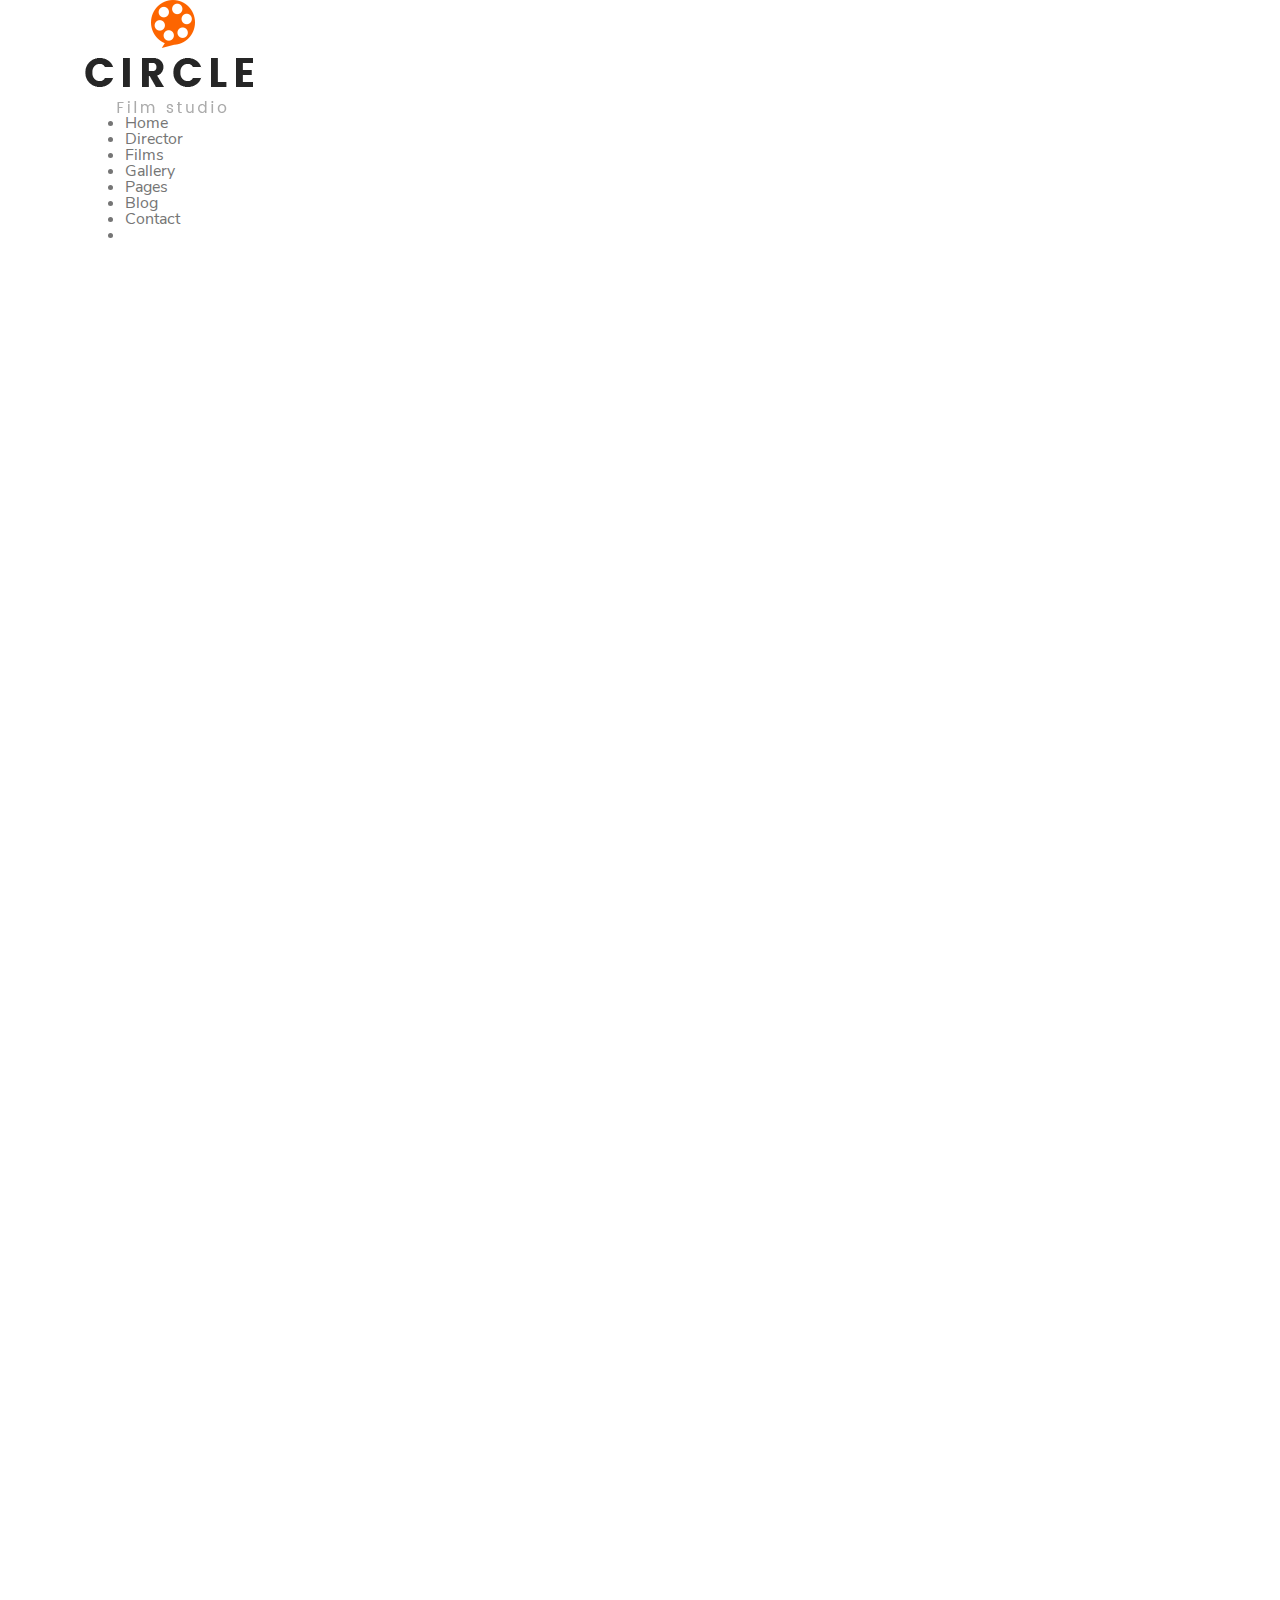
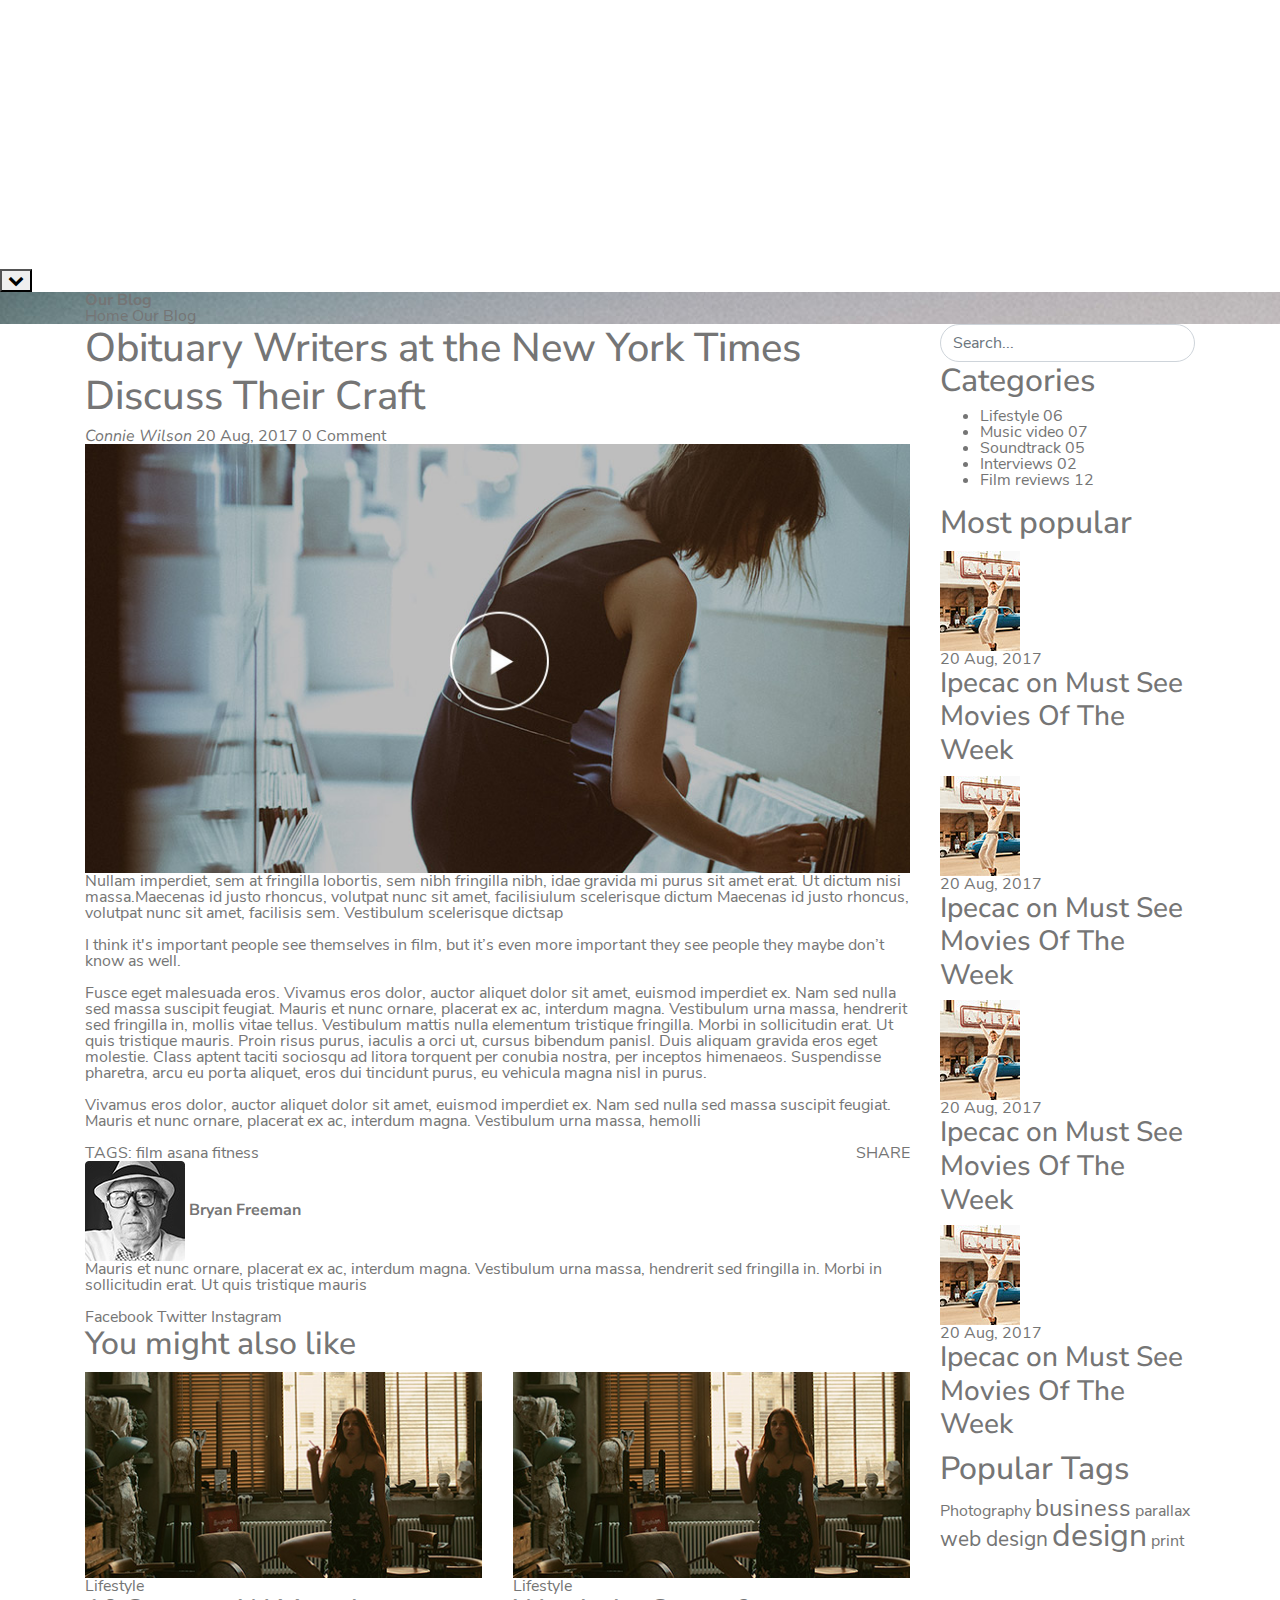
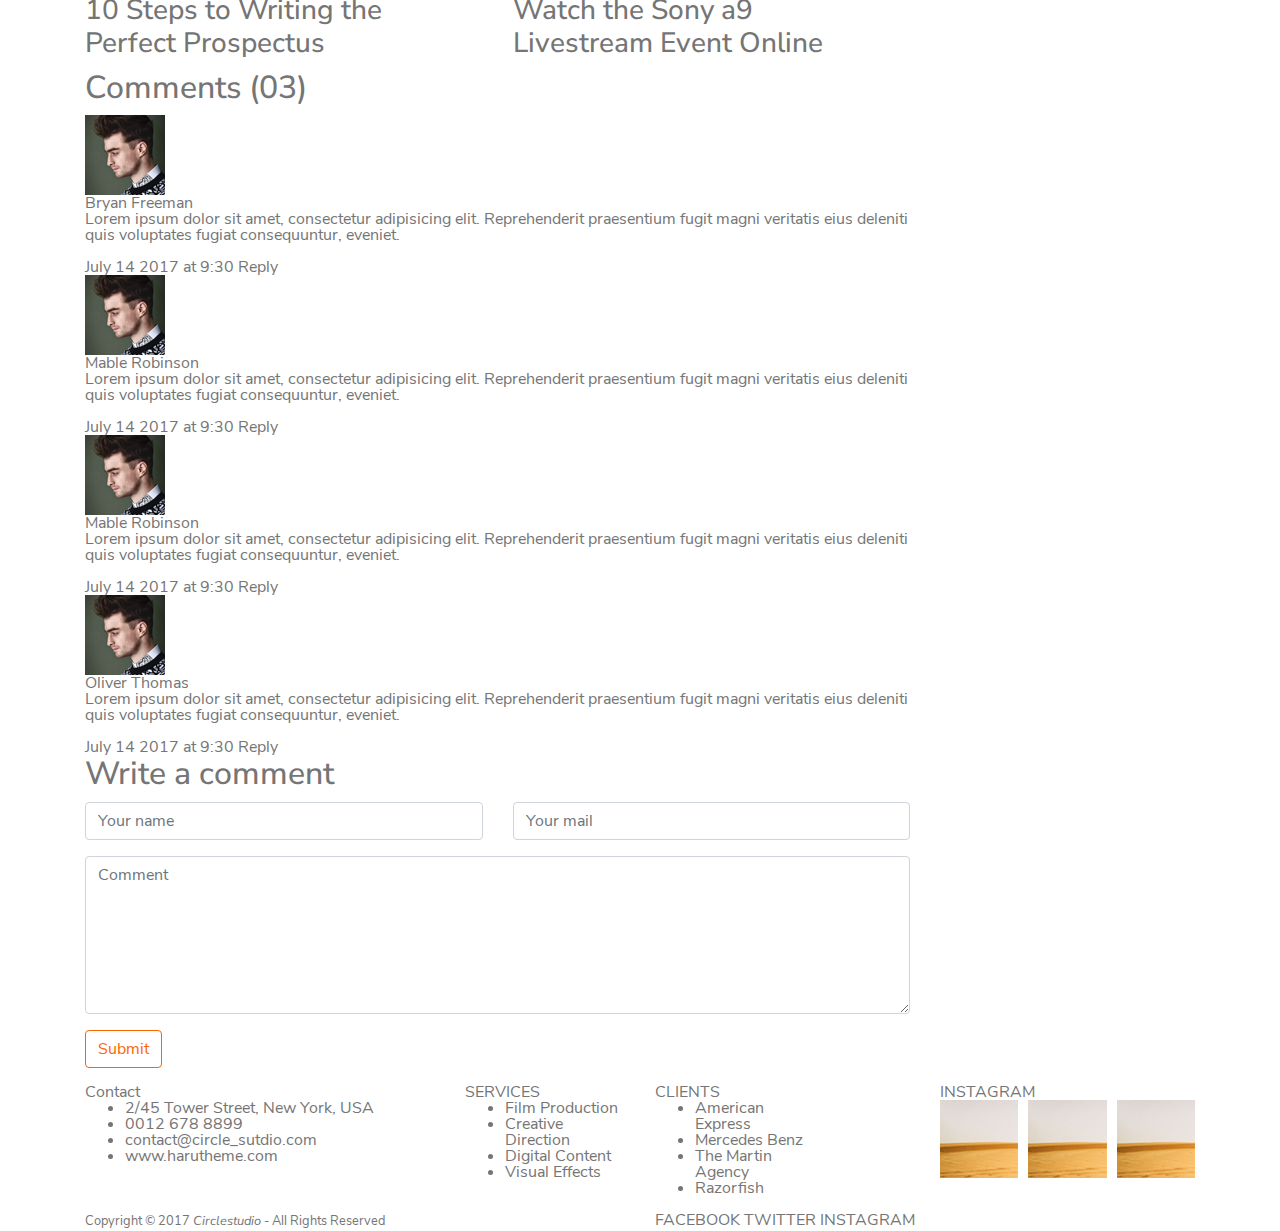
<file: theater/blog-detail.html>
<!DOCTYPE html>
<html lang="en">
<head>
    <meta charset="utf-8">
    <meta name="viewport" content="width=device-width,initial-scale=1.0">
    <title>Theatre??</title>
    <link href="https://fonts.googleapis.com/css?family=Nunito+Sans:400,400i,800" rel="stylesheet">
    <link rel="stylesheet" href="css/video-js.css">
    <link rel="stylesheet" href="css/custom-bootstrap.css">
    <link rel="stylesheet" href="css/animate.css">
    <link rel="stylesheet" href="css/font-awesome.css">
    <link rel="stylesheet" href="css/app.css">
</head>
<body>

    <header id="header" class="app-header app-header--alt">
        <div class="container container--big clearfix">
            <a href="" class="app-header__logo">
                <img src="img/logo-2.png" alt="Circlestudio">
            </a>

            <nav class="app-header__menu app-menu">
                <ul class="app-list">   
                    <li class="app-menu__item"><a href="" class="app-link app-menu__link">Home</a></li>
                    <li class="app-menu__item"><a href="" class="app-link app-menu__link">Director</a></li>
                    <li class="app-menu__item"><a href="" class="app-link app-menu__link">Films</a></li>
                    <li class="app-menu__item"><a href="" class="app-link app-menu__link">Gallery</a></li>
                    <li class="app-menu__item"><a href="" class="app-link app-menu__link">Pages</a></li>
                    <li class="app-menu__item"><a href="" class="app-link app-menu__link">Blog</a></li>
                    <li class="app-menu__item"><a href="" class="app-link app-menu__link">Contact</a></li>
                    <li class="app-menu__item">
                    </li>
                </ul>
            </nav>
        </div>
    </header>

    <nav id="mobile-menu" class="app-mobile-menu app-mobile-menu--hidden">
        <div class="app-mobile-menu__head">
            <div class="app-mobile-menu__logo">
                <a href=""><img src="img/logo-white.png" alt="Logo White" ></a>
            </div>

            <form method="GET" class="app-menu-search">
                <input type="text" name="s" class="app-menu-search__input" placeholder="What are you looking for?">
                <button type="submit" class="app-menu-search__button">
                    <i class="fa fa-search"></i>
                </button>
            </form>
        </div>

        <ul class="app-mobile-menu__nav">
            <li><a href="">Home</a></li>
            <li><a href="">Director</a></li>
            <li><a href="">Films</a></li>
            <li><a href="">Blog</a></li>
            <li><a href="">Gallery</a></li>
            <li><a href="">Blog</a></li>
            <li><a href="">Contact</a></li>
        </ul>

        <div class="app-mobile-menu__foot">
            <div class="app-mobile-menu__close">
                <svg id="close-menu" class="app-close-svg" x="0px" y="0px" viewBox="0 -3 170 172" enable-background="new 0 -3 170 172" xml:space="preserve">
                    <path id="ellipse" fill="none" stroke-miterlimit="10" d="M85.396,3.477c44.182,0,80,35.817,80,80
                    c0,44.182-35.818,80-80,80c-44.183,0-80-35.817-80-80C5.396,39.294,41.213,3.477,85.396,3.477z"/>
                    <line fill="none" id="close-line1" stroke-linecap="round" stroke-miterlimit="10" x1="56.5" y1="52.499" x2="115.93" y2="111.929"/>
                    <line fill="none" id="close-line2" stroke-linecap="round" stroke-miterlimit="10" x1="114.717" y1="53.499" x2="56.5" y2="111.718"/>
                </svg>
            </div>
        </div>
    </nav>

    <button id="open-menu" class="app-mobile-menu-toggle">
        <i class="fa fa-chevron-down"></i>
    </button>

    <section class="app-hero-image" style="background-image: url('img/hero-image.jpg')">
        <div class="container">
            <div class="app-hero-image__content">
                <strong class="app-hero-image__title"><span>Our</span> <span>Blog</span></strong>
                <div class="app-hero-image__breadcrumb app-breadcrumb">
                    <a href="#" class="app-breadcrumb__link app-link--no-bd">Home</a>
                    <a href="#" class="app-breadcrumb__link app-link--no-bd">Our Blog</a>
                </div>
            </div>
        </div>
    </section>

    <div class="app-body">
        <div class="container">
            <div class="row">
                <div class="col-12 col-lg-9">
                    <main class="app-main-content">
                        <article class="app-blog-detail" id="main-article">
                            <header class="app-blog-detail__header">
                                <h1 class="app-blog-detail__title">
                                    Obituary Writers at the New York Times Discuss Their Craft
                                </h1>

                                <div class="app-blog-detail__info">
                                    <em class="app-blog-detail__author">
                                        <span class="icon-user"></span> Connie Wilson
                                    </em>

                                    <time pubdate datetime="2017-08-20" class="app-blog-detail__date">
                                        <span class="icon-calendar"></span> 20 Aug, 2017
                                    </time>

                                    <span class="app-blog-detail__comment">
                                        <span class="icon-comment"></span> 0 Comment
                                    </span>
                                </div>             
                            </header>

                            <div class="app-blog-detail__body">
                                <img src="img/sample-wysiwyg.jpg" alt="" class="app-blog-detail__embed">

                                <p>
                                    Nullam imperdiet, sem at fringilla lobortis, sem nibh fringilla nibh, idae gravida mi purus sit amet erat. Ut dictum nisi massa.Maecenas id justo rhoncus, volutpat nunc sit amet, facilisiulum scelerisque dictum Maecenas id justo rhoncus, volutpat nunc sit amet, facilisis sem. Vestibulum scelerisque dictsap
                                </p>

                                <blockquote>
                                    I think it's important people see themselves in film, but it’s even more important they see people they maybe don’t know as well.
                                </blockquote>

                                <p>
                                    Fusce eget malesuada eros. Vivamus eros dolor, auctor aliquet dolor sit amet, euismod imperdiet ex. Nam sed nulla sed massa suscipit feugiat. Mauris et nunc ornare, placerat ex ac, interdum magna. Vestibulum urna massa, hendrerit sed fringilla in, mollis vitae tellus. Vestibulum mattis nulla elementum tristique fringilla. Morbi in sollicitudin erat. Ut quis tristique mauris. Proin risus purus, iaculis a orci ut, cursus bibendum panisl. Duis aliquam gravida eros eget molestie. Class aptent taciti sociosqu ad litora torquent per conubia nostra, per inceptos himenaeos. Suspendisse pharetra, arcu eu porta aliquet, eros dui tincidunt purus, eu vehicula magna nisl in purus.
                                </p>

                                <p>
                                    Vivamus eros dolor, auctor aliquet dolor sit amet, euismod imperdiet ex. Nam sed nulla sed massa suscipit feugiat. Mauris et nunc ornare, placerat ex ac, interdum magna. Vestibulum urna massa, hemolli
                                </p>
                            </div>

                            <footer class="app-blog-detail__footer d-md-flex justify-content-between">
                                <div class="app-blog-detail__tags">
                                    <span class="app-blog-detail__tag-text">TAGS:</span>

                                    <a href="" class="app-blog-detail__tag">
                                        film
                                    </a>

                                    <a href="" class="app-blog-detail__tag app-blog-detail__tag--active">
                                        asana
                                    </a>

                                    <a href="" class="app-blog-detail__tag">fitness</a>
                                </div>

                                <div class="app-blog-detail__share">
                                    <span class="app-blog-detail__share-text">SHARE</span>
                                    <a href="" class="app-blog-detail__share-item app-blog-detail__share-item--facebook">
                                        <span class="icon-facebook"></span>
                                    </a>

                                    <a href="" class="app-blog-detail__share-item app-blog-detail__share-item--twitter">
                                        <span class="icon-twitter"></span>
                                    </a>

                                    <a href="" class="app-blog-detail__share-item app-blog-detail__share-item--google">
                                        <span class="icon-google"></span>
                                    </a>
                                </div>
                            </footer>

                            <script type="application/ld+json">
                            {
                                "@id": "http://www.example.com/url-bai-viet/#main-article",
                                "@context": "https://schema.org", 
                                "@type": "BlogPosting",
                                "headline": "Obituary Writers at the New York Times Discuss Their Craft",
                                "image": "http://example.com/image.jpg",
                                "genre": "music video", 
                                "keywords": ["film", "asana", "fitness"],
                                "url": "http://www.example.com/url-bai-viet",
                                "datePublished": "2017-08-20",
                                "dateCreated": "2017-08-20",
                                "dateModified": "2017-08-20",
                                "description": "Nullam imperdiet, sem at fringilla lobortis, sem nibh fringilla nibh, idae gravida mi purus sit amet erat. Ut dictum nisi massa.Maecenas id justo rhoncus, volutpat nunc sit amet, facilisiulum scelerisque dictum Maecenas id justo rhoncus, volutpat nunc sit amet, facilisis sem. Vestibulum scelerisque dictsap",
                                "articleBody": "Copy hết nội dung post vào đây vì nó sẽ rất rất dài",
                                "author": {
                                    "@type": "Person",
                                    "name": "Connie Wilson"
                                }
                            }
                            </script>
                        </article>

                        <div class="app-blog-detail-author-info">
                            <img src="img/author-avatar.jpg" alt="" class="app-blog-detail-author-info__avatar">

                            <strong class="app-blog-detail-author-info__name">
                                Bryan Freeman
                            </strong>

                            <p class="app-blog-detail-author-info__profile">
                                Mauris et nunc ornare, placerat ex ac, interdum magna. Vestibulum urna massa, hendrerit sed fringilla in. Morbi in sollicitudin erat. Ut quis tristique mauris
                            </p>

                            <div class="app-blog-detail-author-info__socials">
                                <a href="" class="app-link app-blog-detail-author-info__social">Facebook</a>
                                <a href="" class="app-link app-blog-detail-author-info__social">Twitter</a>
                                <a href="" class="app-link app-blog-detail-author-info__social">Instagram</a>
                            </div>
                        </div>

                        <section class="app-blog-detail-section app-blog-detail-related-posts">
                            <h2 class="app-blog-detail-section__heading">You might also like</h2>
                            <div class="row">
                                <div class="col-12 col-sm-6">
                                    <article class="app-blog-detail-related-posts__item">
                                        <img src="img/blog-post.jpg" alt="" class="app-blog-detail-related-posts__image">

                                        <a href="" class="app-blog-detail-related-posts__category">Lifestyle</a>

                                        <h3 class="app-blog-detail-related-posts__title">
                                            <a href="" class="app-link app-link--no-bd">10 Steps to Writing the<br> Perfect Prospectus</a>
                                        </h3>
                                    </article>
                                </div>

                                <div class="col-12 col-sm-6">
                                    <article class="app-blog-detail-related-posts__item">
                                        <img src="img/blog-post.jpg" alt="" class="app-blog-detail-related-posts__image">
                                        <a href="" class="app-blog-detail-related-posts__category">Lifestyle</a>
                                        <h3 class="app-blog-detail-related-posts__title">
                                            <a href="" class="app-link app-link--no-bd">Watch the Sony a9<br> Livestream Event Online</a>
                                        </h3>
                                    </article>
                                </div>
                            </div>
                        </section>

                        <section class="app-blog-detail-section">
                            <h2 class="app-blog-detail-section__heading">Comments (03)</h2>
                            
                            <div class="app-blog-detail-comments">
                                <div class="app-blog-detail-comment">
                                    <div class="app-blog-detail-comment__avatar">
                                        <img src="img/comment-avatar.jpg" alt="">
                                    </div>
                                    <div class="app-blog-detail-comment__content">
                                        <div class="app-blog-detail-comment__username">Bryan Freeman</div>
                                        <p class="app-blog-detail-comment__text">
                                            Lorem ipsum dolor sit amet, consectetur adipisicing elit. Reprehenderit praesentium fugit magni veritatis eius deleniti quis voluptates fugiat consequuntur, eveniet.
                                        </p>

                                        <div class="app-blog-detail-comment__footer">
                                            <span class="app-blog-detail-comment__date">July 14 2017 at 9:30</span>
                                            <span class="app-blog-detail-comment__reply">Reply</span>
                                        </div>
                                    </div>
                                    
                                    <!-- Cấp 2 -->
                                    <div class="app-blog-detail-comment">
                                        <div class="app-blog-detail-comment__avatar">
                                            <img src="img/comment-avatar.jpg" alt="">
                                        </div>
                                        <div class="app-blog-detail-comment__content">
                                            <div class="app-blog-detail-comment__username">Mable Robinson</div>
                                            <p class="app-blog-detail-comment__text">
                                                Lorem ipsum dolor sit amet, consectetur adipisicing elit. Reprehenderit praesentium fugit magni veritatis eius deleniti quis voluptates fugiat consequuntur, eveniet.
                                            </p>

                                            <div class="app-blog-detail-comment__footer">
                                                <span class="app-blog-detail-comment__date">July 14 2017 at 9:30</span>
                                                <span class="app-blog-detail-comment__reply">Reply</span>
                                            </div>
                                        </div>
                                    </div>

                                    <div class="app-blog-detail-comment">
                                        <div class="app-blog-detail-comment__avatar">
                                            <img src="img/comment-avatar.jpg" alt="">
                                        </div>
                                        <div class="app-blog-detail-comment__content">
                                            <div class="app-blog-detail-comment__username">Mable Robinson</div>
                                            <p class="app-blog-detail-comment__text">
                                                Lorem ipsum dolor sit amet, consectetur adipisicing elit. Reprehenderit praesentium fugit magni veritatis eius deleniti quis voluptates fugiat consequuntur, eveniet.
                                            </p>

                                            <div class="app-blog-detail-comment__footer">
                                                <span class="app-blog-detail-comment__date">July 14 2017 at 9:30</span>
                                                <span class="app-blog-detail-comment__reply">Reply</span>
                                            </div>
                                        </div>
                                    </div>
                                </div>

                                <div class="app-blog-detail-comment">
                                    <div class="app-blog-detail-comment__avatar">
                                        <img src="img/comment-avatar.jpg" alt="">
                                    </div>
                                    <div class="app-blog-detail-comment__content">
                                        <div class="app-blog-detail-comment__username">
                                        Oliver Thomas</div>
                                        <p class="app-blog-detail-comment__text">
                                            Lorem ipsum dolor sit amet, consectetur adipisicing elit. Reprehenderit praesentium fugit magni veritatis eius deleniti quis voluptates fugiat consequuntur, eveniet.
                                        </p>

                                        <div class="app-blog-detail-comment__footer">
                                            <span class="app-blog-detail-comment__date">July 14 2017 at 9:30</span>
                                            <span class="app-blog-detail-comment__reply">Reply</span>
                                        </div>
                                    </div>
                                </div>
                            </div>    
                        </section>

                        <section class="app-blog-detail-section">
                            <h2 class="app-blog-detail-section__heading">Write a comment</h2>
                            
                            <form class="app-blog-detail-write-comment">
                          
                                <div class="row">
                             
                                    <fieldset class="col-12 col-md-6 form-group">
                                        <input type="text" class="form-control" name="name" placeholder="Your name">
                                    </fieldset>

                                    <fieldset class="col-12 col-md-6 form-group">
                                        <input type="text" name="email" class="form-control" placeholder="Your mail">
                                    </fieldset>
                              
                                    <fieldset class="col-12 form-group">
                                        <textarea name="comment" id="" cols="30" rows="6" class="form-control" placeholder="Comment"></textarea>
                                    </fieldset>
                                    
                                    <div class="col-12 form-group">
                                        <button class="btn btn-outline-primary">Submit</button>
                                    </div>
                                </div>

                            </form>    
                        </section>
                    </main>
                </div>

                <div class="col-12 col-lg-3">
                    <aside class="app-sidebar">
                        <div class="app-sidebar-search">
                            <input type="text" placeholder="Search..." class="form-control btn--rounded">
                        </div>

                        <section class="app-sidebar-item">
                            <h2 class="app-sidebar-item__heading">Categories</h2>

                            <div class="app-sidebar-item__body">
                                <ul class="app-sidebar-categories app-list">
                                    <li class="app-sidebar-categories__item">
                                        <a href="" class="app-sidebar-categories__link app-link app-link--origin-left">
                                            Lifestyle
                                        </a>
                                        <span class="app-sidebar-categories__count">06</span>
                                    </li>

                                    <li class="app-sidebar-categories__item">
                                        <a href="" class="app-sidebar-categories__link app-link app-link--origin-left">
                                            Music video
                                        </a>
                                        <span class="app-sidebar-categories__count">07</span>
                                    </li>

                                    <li class="app-sidebar-categories__item">
                                        <a href="" class="app-sidebar-categories__link app-link app-link--origin-left">
                                            Soundtrack
                                        </a>
                                        <span class="app-sidebar-categories__count">05</span>
                                    </li>

                                    <li class="app-sidebar-categories__item">
                                        <a href="" class="app-sidebar-categories__link app-link app-link--origin-left">
                                            Interviews
                                        </a>
                                        <span class="app-sidebar-categories__count">02</span>
                                    </li>

                                    <li class="app-sidebar-categories__item">
                                        <a href="" class="app-sidebar-categories__link app-link app-link--origin-left">
                                            Film reviews
                                        </a>
                                        <span class="app-sidebar-categories__count">12</span>
                                    </li>
                                </ul>
                            </div>
                        </section>

                        <section class="app-sidebar-item">
                            <h2 class="app-sidebar-item__heading">
                                Most popular
                            </h2>

                            <div class="app-sidebar-item__body app-sidebar-news">
                                <article class="app-sidebar-news__item">
                                    <div class="app-sidebar-news__image">
                                        <img src="img/post-thumbnail.jpg" alt="">
                                    </div>
                                    <div class="app-sidebar-news__content">
                                        <time pubdate datetime="2017-08-20 20:00" class="app-sidebar-news__date">20 Aug, 2017</time>
                                        <h3 class="app-sidebar-news__title">
                                            <a href="" class="app-link app-link--no-bd">Ipecac on Must See Movies Of The Week</a>
                                        </h3>
                                    </div>
                                </article>

                                <article class="app-sidebar-news__item">
                                    <div class="app-sidebar-news__image">
                                        <img src="img/post-thumbnail.jpg" alt="">
                                    </div>
                                    <div class="app-sidebar-news__content">
                                        <time pubdate datetime="2017-08-20 20:00" class="app-sidebar-news__date">20 Aug, 2017</time>
                                        <h3 class="app-sidebar-news__title">
                                            <a href="" class="app-link app-link--no-bd">Ipecac on Must See Movies Of The Week</a>
                                        </h3>
                                    </div>
                                </article>

                                <article class="app-sidebar-news__item">
                                    <div class="app-sidebar-news__image">
                                        <img src="img/post-thumbnail.jpg" alt="">
                                    </div>
                                    <div class="app-sidebar-news__content">
                                        <time pubdate datetime="2017-08-20 20:00" class="app-sidebar-news__date">20 Aug, 2017</time>
                                        <h3 class="app-sidebar-news__title">
                                            <a href="" class="app-link app-link--no-bd">Ipecac on Must See Movies Of The Week</a>
                                        </h3>
                                    </div>
                                </article>

                                <article class="app-sidebar-news__item">
                                    <div class="app-sidebar-news__image">
                                        <img src="img/post-thumbnail.jpg" alt="">
                                    </div>
                                    <div class="app-sidebar-news__content">
                                        <time pubdate datetime="2017-08-20 20:00" class="app-sidebar-news__date">20 Aug, 2017</time>
                                        <h3 class="app-sidebar-news__title">
                                            <a href="" class="app-link app-link--no-bd">Ipecac on Must See Movies Of The Week</a>
                                        </h3>
                                    </div>
                                </article>
                            </div>
                        </section>

                        <section class="app-sidebar-item">
                            <h2 class="app-sidebar-item__heading">
                                Popular Tags
                            </h2>

                            <div class="app-sidebar-item__body app-sidebar-tags">
                                <a href="" class="app-sidebar-tags__item">Photography</a>
                                <a href="" class="app-sidebar-tags__item" style="font-size: 24px">business</a>
                                <a href="" class="app-sidebar-tags__item">parallax</a>
                                <a href="" class="app-sidebar-tags__item" style="font-size: 21px;">web design</a>
                                <a href="" class="app-sidebar-tags__item app-sidebar-tags__item--active" style="font-size: 32px">design</a>
                                <a href="" class="app-sidebar-tags__item">print</a>
                            </div>
                        </section>
                    </aside>
                </div>
            </div>
        </div>
    </div>

    <footer class="app-footer">
        <div class="app-footer-upper container">
            <div class="row">
                <div class="col-12 col-lg-4">
                    <div class="app-footer-upper__title">Contact</div>
                    <div class="app-footer-upper__item">
                        <ul class="app-footer-upper-list app-list">
                            <li class="app-footer-upper-list__item"><i class="icon icon-home"></i> 2/45 Tower Street, New York, USA</li>
                            <li class="app-footer-upper-list__item"><i class="icon icon-phone"></i> 0012 678 8899</li>
                            <li class="app-footer-upper-list__item"><i class="icon icon-mail"></i> contact@circle_sutdio.com</li>
                            <li class="app-footer-upper-list__item"><i class="icon icon-website"></i> www.harutheme.com</li>
                        </ul>
                    </div>
                </div>
                <div class="col-12 col-lg-4">
                    <div class="row">
                        <div class="col-12 col-lg-6">
                            <div class="app-footer-upper__title">SERVICES</div>
                            <div class="app-footer-upper__item">
                                <ul class="app-footer-upper-list app-list">
                                    <li class="app-footer-upper-list__item">
                                        <a href="" class="app-link">Film Production</a>
                                    </li>
                                    <li class="app-footer-upper-list__item">
                                        <a href="" class="app-link">Creative Direction</a>
                                    </li>
                                    <li class="app-footer-upper-list__item">
                                        <a href="" class="app-link">Digital Content</a>
                                    </li>
                                    <li class="app-footer-upper-list__item">
                                        <a href="" class="app-link">Visual Effects</a>
                                    </li>
                                </ul>
                            </div>
                        </div>
                        <div class="col-12 col-lg-6">
                            <div class="app-footer-upper__title">CLIENTS</div>
                            <div class="app-footer-upper__item">
                                <ul class="app-footer-upper-list app-list">
                                    <li class="app-footer-upper-list__item">
                                        <a href="" class="app-link">American Express</a>
                                    </li>
                                    <li class="app-footer-upper-list__item">
                                        <a href="" class="app-link">Mercedes Benz</a>
                                    </li>
                                    <li class="app-footer-upper-list__item">
                                        <a href="" class="app-link">The Martin Agency</a>
                                    </li>
                                    <li class="app-footer-upper-list__item">
                                        <a href="" class="app-link">Razorfish</a>
                                    </li>
                                </ul>
                            </div>
                        </div>
                    </div>
                    
                </div>
                <div class="col-12 offset-lg-1 col-lg-3">
                    <div class="app-footer-upper__title">INSTAGRAM</div>
                    <div class="app-footer-upper__item">
                        <div class="row gutter-10">
                            <div class="col-4 col-md-4">
                                <a href=""><img src="img/instagram-avatar.jpg" alt=""></a>
                            </div>

                            <div class="col-4 col-md-4">
                                <a href=""><img src="img/instagram-avatar.jpg" alt=""></a>
                            </div>

                            <div class="col-4 col-md-4">
                                <a href=""><img src="img/instagram-avatar.jpg" alt=""></a>
                            </div>
                        </div>
                    </div>
                </div>
            </div>
        </div>

        <div class="container">
            <div class="row">
                <div class="col-12 col-md-6">
                    <small class="app-footer__copyright">Copyright &copy; 2017 <em>
                        <a href="" class="app-link">Circlestudio</a></em> - All Rights Reserved
                    </small>
                </div>
                <div class="col-12 col-md-6">
                    <div class="app-footer__nav">
                        <a href="" class="app-footer__link app-link">FACEBOOK</a>
                        <a href="" class="app-footer__link app-link">TWITTER</a>
                        <a href="" class="app-footer__link app-link">INSTAGRAM</a>
                    </div>
                </div>
            </div>
        </div>
    </footer>

    <script src="js/TweenMax.min.js"></script>
    <script src="js/jquery-3.3.1.min.js"></script>
    <script src="js/jquery.waypoints.min.js"></script>
    <script src="js/shortcuts/inview.min.js"></script> <!-- Waypoint's plugin -->
    <script src="js/video.js"></script>
    <script src="js/videojs.youtube-plugin.min.js"></script>
    <script src="js/3d-slider.min.js"></script>
    <script src="js/main.js"></script>
</body>
</html>
</file>
<file: happy-christmas-my-bae/style.css>
@import url('https://fonts.googleapis.com/css2?family=Press+Start+2P&display=swap');

* {
  box-sizing: border-box;
}

body {
  padding: 1rem;
  margin: 0;
  text-align: center;
  font-family: 'Press Start 2P', cursive;
  user-select: none;
  background: url('christmas-bg.webp');
  background-repeat: repeat-y;
  background-size: cover;
}

header {
  margin: 0 auto;
  width: 431px;
}

h1 {
  background: url("flappy-penguin-set.png") 0% 340px;
  padding: 1.2rem 0;
  margin: 0;
}

.score-container {
  display: flex;
  justify-content: space-between;
  padding: 8px 6px;
  background: #5EE270;
}
</file>
<file: theater/css/video-js.css>
.video-js .vjs-big-play-button .vjs-icon-placeholder:before,.vjs-button>.vjs-icon-placeholder:before,.video-js .vjs-modal-dialog,.vjs-modal-dialog .vjs-modal-dialog-content{position:absolute;top:0;left:0;width:100%;height:100%}.video-js .vjs-big-play-button .vjs-icon-placeholder:before,.vjs-button>.vjs-icon-placeholder:before{text-align:center}@font-face{font-family:VideoJS;src:url([data-uri]) format("woff");font-weight:400;font-style:normal}.vjs-icon-play,.video-js .vjs-big-play-button .vjs-icon-placeholder:before,.video-js .vjs-play-control .vjs-icon-placeholder{font-family:VideoJS;font-weight:400;font-style:normal}.vjs-icon-play:before,.video-js .vjs-big-play-button .vjs-icon-placeholder:before,.video-js .vjs-play-control .vjs-icon-placeholder:before{content:"\f101"}.vjs-icon-play-circle{font-family:VideoJS;font-weight:400;font-style:normal}.vjs-icon-play-circle:before{content:"\f102"}.vjs-icon-pause,.video-js .vjs-play-control.vjs-playing .vjs-icon-placeholder{font-family:VideoJS;font-weight:400;font-style:normal}.vjs-icon-pause:before,.video-js .vjs-play-control.vjs-playing .vjs-icon-placeholder:before{content:"\f103"}.vjs-icon-volume-mute,.video-js .vjs-mute-control.vjs-vol-0 .vjs-icon-placeholder{font-family:VideoJS;font-weight:400;font-style:normal}.vjs-icon-volume-mute:before,.video-js .vjs-mute-control.vjs-vol-0 .vjs-icon-placeholder:before{content:"\f104"}.vjs-icon-volume-low,.video-js .vjs-mute-control.vjs-vol-1 .vjs-icon-placeholder{font-family:VideoJS;font-weight:400;font-style:normal}.vjs-icon-volume-low:before,.video-js .vjs-mute-control.vjs-vol-1 .vjs-icon-placeholder:before{content:"\f105"}.vjs-icon-volume-mid,.video-js .vjs-mute-control.vjs-vol-2 .vjs-icon-placeholder{font-family:VideoJS;font-weight:400;font-style:normal}.vjs-icon-volume-mid:before,.video-js .vjs-mute-control.vjs-vol-2 .vjs-icon-placeholder:before{content:"\f106"}.vjs-icon-volume-high,.video-js .vjs-mute-control .vjs-icon-placeholder{font-family:VideoJS;font-weight:400;font-style:normal}.vjs-icon-volume-high:before,.video-js .vjs-mute-control .vjs-icon-placeholder:before{content:"\f107"}.vjs-icon-fullscreen-enter,.video-js .vjs-fullscreen-control .vjs-icon-placeholder{font-family:VideoJS;font-weight:400;font-style:normal}.vjs-icon-fullscreen-enter:before,.video-js .vjs-fullscreen-control .vjs-icon-placeholder:before{content:"\f108"}.vjs-icon-fullscreen-exit,.video-js.vjs-fullscreen .vjs-fullscreen-control .vjs-icon-placeholder{font-family:VideoJS;font-weight:400;font-style:normal}.vjs-icon-fullscreen-exit:before,.video-js.vjs-fullscreen .vjs-fullscreen-control .vjs-icon-placeholder:before{content:"\f109"}.vjs-icon-square{font-family:VideoJS;font-weight:400;font-style:normal}.vjs-icon-square:before{content:"\f10a"}.vjs-icon-spinner{font-family:VideoJS;font-weight:400;font-style:normal}.vjs-icon-spinner:before{content:"\f10b"}.vjs-icon-subtitles,.video-js .vjs-subtitles-button .vjs-icon-placeholder,.video-js .vjs-subs-caps-button .vjs-icon-placeholder,.video-js.video-js:lang(en-GB) .vjs-subs-caps-button .vjs-icon-placeholder,.video-js.video-js:lang(en-IE) .vjs-subs-caps-button .vjs-icon-placeholder,.video-js.video-js:lang(en-AU) .vjs-subs-caps-button .vjs-icon-placeholder,.video-js.video-js:lang(en-NZ) .vjs-subs-caps-button .vjs-icon-placeholder{font-family:VideoJS;font-weight:400;font-style:normal}.vjs-icon-subtitles:before,.video-js .vjs-subtitles-button .vjs-icon-placeholder:before,.video-js .vjs-subs-caps-button .vjs-icon-placeholder:before,.video-js.video-js:lang(en-GB) .vjs-subs-caps-button .vjs-icon-placeholder:before,.video-js.video-js:lang(en-IE) .vjs-subs-caps-button .vjs-icon-placeholder:before,.video-js.video-js:lang(en-AU) .vjs-subs-caps-button .vjs-icon-placeholder:before,.video-js.video-js:lang(en-NZ) .vjs-subs-caps-button .vjs-icon-placeholder:before{content:"\f10c"}.vjs-icon-captions,.video-js .vjs-captions-button .vjs-icon-placeholder,.video-js:lang(en) .vjs-subs-caps-button .vjs-icon-placeholder,.video-js:lang(fr-CA) .vjs-subs-caps-button .vjs-icon-placeholder{font-family:VideoJS;font-weight:400;font-style:normal}.vjs-icon-captions:before,.video-js .vjs-captions-button .vjs-icon-placeholder:before,.video-js:lang(en) .vjs-subs-caps-button .vjs-icon-placeholder:before,.video-js:lang(fr-CA) .vjs-subs-caps-button .vjs-icon-placeholder:before{content:"\f10d"}.vjs-icon-chapters,.video-js .vjs-chapters-button .vjs-icon-placeholder{font-family:VideoJS;font-weight:400;font-style:normal}.vjs-icon-chapters:before,.video-js .vjs-chapters-button .vjs-icon-placeholder:before{content:"\f10e"}.vjs-icon-share{font-family:VideoJS;font-weight:400;font-style:normal}.vjs-icon-share:before{content:"\f10f"}.vjs-icon-cog{font-family:VideoJS;font-weight:400;font-style:normal}.vjs-icon-cog:before{content:"\f110"}.vjs-icon-circle,.video-js .vjs-play-progress,.video-js .vjs-volume-level,.vjs-seek-to-live-control .vjs-icon-placeholder{font-family:VideoJS;font-weight:400;font-style:normal}.vjs-icon-circle:before,.video-js .vjs-play-progress:before,.video-js .vjs-volume-level:before,.vjs-seek-to-live-control .vjs-icon-placeholder:before{content:"\f111"}.vjs-icon-circle-outline{font-family:VideoJS;font-weight:400;font-style:normal}.vjs-icon-circle-outline:before{content:"\f112"}.vjs-icon-circle-inner-circle{font-family:VideoJS;font-weight:400;font-style:normal}.vjs-icon-circle-inner-circle:before{content:"\f113"}.vjs-icon-hd{font-family:VideoJS;font-weight:400;font-style:normal}.vjs-icon-hd:before{content:"\f114"}.vjs-icon-cancel,.video-js .vjs-control.vjs-close-button .vjs-icon-placeholder{font-family:VideoJS;font-weight:400;font-style:normal}.vjs-icon-cancel:before,.video-js .vjs-control.vjs-close-button .vjs-icon-placeholder:before{content:"\f115"}.vjs-icon-replay,.video-js .vjs-play-control.vjs-ended .vjs-icon-placeholder{font-family:VideoJS;font-weight:400;font-style:normal}.vjs-icon-replay:before,.video-js .vjs-play-control.vjs-ended .vjs-icon-placeholder:before{content:"\f116"}.vjs-icon-facebook{font-family:VideoJS;font-weight:400;font-style:normal}.vjs-icon-facebook:before{content:"\f117"}.vjs-icon-gplus{font-family:VideoJS;font-weight:400;font-style:normal}.vjs-icon-gplus:before{content:"\f118"}.vjs-icon-linkedin{font-family:VideoJS;font-weight:400;font-style:normal}.vjs-icon-linkedin:before{content:"\f119"}.vjs-icon-twitter{font-family:VideoJS;font-weight:400;font-style:normal}.vjs-icon-twitter:before{content:"\f11a"}.vjs-icon-tumblr{font-family:VideoJS;font-weight:400;font-style:normal}.vjs-icon-tumblr:before{content:"\f11b"}.vjs-icon-pinterest{font-family:VideoJS;font-weight:400;font-style:normal}.vjs-icon-pinterest:before{content:"\f11c"}.vjs-icon-audio-description,.video-js .vjs-descriptions-button .vjs-icon-placeholder{font-family:VideoJS;font-weight:400;font-style:normal}.vjs-icon-audio-description:before,.video-js .vjs-descriptions-button .vjs-icon-placeholder:before{content:"\f11d"}.vjs-icon-audio,.video-js .vjs-audio-button .vjs-icon-placeholder{font-family:VideoJS;font-weight:400;font-style:normal}.vjs-icon-audio:before,.video-js .vjs-audio-button .vjs-icon-placeholder:before{content:"\f11e"}.vjs-icon-next-item{font-family:VideoJS;font-weight:400;font-style:normal}.vjs-icon-next-item:before{content:"\f11f"}.vjs-icon-previous-item{font-family:VideoJS;font-weight:400;font-style:normal}.vjs-icon-previous-item:before{content:"\f120"}.video-js{display:block;vertical-align:top;box-sizing:border-box;color:#fff;background-color:#000;position:relative;padding:0;font-size:10px;line-height:1;font-weight:400;font-style:normal;font-family:Arial,Helvetica,sans-serif;word-break:initial}.video-js:-moz-full-screen{position:absolute}.video-js:-webkit-full-screen{width:100%!important;height:100%!important}.video-js[tabindex="-1"]{outline:none}.video-js *,.video-js *:before,.video-js *:after{box-sizing:inherit}.video-js ul{font-family:inherit;font-size:inherit;line-height:inherit;list-style-position:outside;margin-left:0;margin-right:0;margin-top:0;margin-bottom:0}.video-js.vjs-fluid,.video-js.vjs-16-9,.video-js.vjs-4-3{width:100%;max-width:100%;height:0}.video-js.vjs-16-9{padding-top:56.25%}.video-js.vjs-4-3{padding-top:75%}.video-js.vjs-fill{width:100%;height:100%}.video-js .vjs-tech{position:absolute;top:0;left:0;width:100%;height:100%}body.vjs-full-window{padding:0;margin:0;height:100%}.vjs-full-window .video-js.vjs-fullscreen{position:fixed;overflow:hidden;z-index:1000;left:0;top:0;bottom:0;right:0}.video-js.vjs-fullscreen{width:100%!important;height:100%!important;padding-top:0!important}.video-js.vjs-fullscreen.vjs-user-inactive{cursor:none}.vjs-hidden{display:none!important}.vjs-disabled{opacity:.5;cursor:default}.video-js .vjs-offscreen{height:1px;left:-9999px;position:absolute;top:0;width:1px}.vjs-lock-showing{display:block!important;opacity:1;visibility:visible}.vjs-no-js{padding:20px;color:#fff;background-color:#000;font-size:18px;font-family:Arial,Helvetica,sans-serif;text-align:center;width:300px;height:150px;margin:0 auto}.vjs-no-js a,.vjs-no-js a:visited{color:#66A8CC}.video-js .vjs-big-play-button{font-size:3em;line-height:1.5em;height:1.5em;width:3em;display:block;position:absolute;top:10px;left:10px;padding:0;cursor:pointer;opacity:1;border:.06666em solid #fff;background-color:#2B333F;background-color:rgba(43,51,63,.7);border-radius:.3em;transition:all 0.4s}.vjs-big-play-centered .vjs-big-play-button{top:50%;left:50%;margin-top:-.75em;margin-left:-1.5em}.video-js:hover .vjs-big-play-button,.video-js .vjs-big-play-button:focus{border-color:#fff;background-color:#73859f;background-color:rgba(115,133,159,.5);transition:all 0s}.vjs-controls-disabled .vjs-big-play-button,.vjs-has-started .vjs-big-play-button,.vjs-using-native-controls .vjs-big-play-button,.vjs-error .vjs-big-play-button{display:none}.vjs-has-started.vjs-paused.vjs-show-big-play-button-on-pause .vjs-big-play-button{display:block}.video-js button{background:none;border:none;color:inherit;display:inline-block;font-size:inherit;line-height:inherit;text-transform:none;text-decoration:none;transition:none;-webkit-appearance:none;-moz-appearance:none;appearance:none}.vjs-control .vjs-button{width:100%;height:100%}.video-js .vjs-control.vjs-close-button{cursor:pointer;height:3em;position:absolute;right:0;top:.5em;z-index:2}.video-js .vjs-modal-dialog{background:rgba(0,0,0,.8);background:linear-gradient(180deg,rgba(0,0,0,.8),rgba(255,255,255,0));overflow:auto}.video-js .vjs-modal-dialog>*{box-sizing:border-box}.vjs-modal-dialog .vjs-modal-dialog-content{font-size:1.2em;line-height:1.5;padding:20px 24px;z-index:1}.vjs-menu-button{cursor:pointer}.vjs-menu-button.vjs-disabled{cursor:default}.vjs-workinghover .vjs-menu-button.vjs-disabled:hover .vjs-menu{display:none}.vjs-menu .vjs-menu-content{display:block;padding:0;margin:0;font-family:Arial,Helvetica,sans-serif;overflow:auto}.vjs-menu .vjs-menu-content>*{box-sizing:border-box}.vjs-scrubbing .vjs-control.vjs-menu-button:hover .vjs-menu{display:none}.vjs-menu li{list-style:none;margin:0;padding:.2em 0;line-height:1.4em;font-size:1.2em;text-align:center;text-transform:lowercase}.vjs-menu li.vjs-menu-item:focus,.vjs-menu li.vjs-menu-item:hover,.js-focus-visible .vjs-menu li.vjs-menu-item:hover{background-color:#73859f;background-color:rgba(115,133,159,.5)}.vjs-menu li.vjs-selected,.vjs-menu li.vjs-selected:focus,.vjs-menu li.vjs-selected:hover,.js-focus-visible .vjs-menu li.vjs-selected:hover{background-color:#fff;color:#2B333F}.vjs-menu li.vjs-menu-title{text-align:center;text-transform:uppercase;font-size:1em;line-height:2em;padding:0;margin:0 0 .3em 0;font-weight:700;cursor:default}.vjs-menu-button-popup .vjs-menu{display:none;position:absolute;bottom:0;width:10em;left:-3em;height:0em;margin-bottom:1.5em;border-top-color:rgba(43,51,63,.7)}.vjs-menu-button-popup .vjs-menu .vjs-menu-content{background-color:#2B333F;background-color:rgba(43,51,63,.7);position:absolute;width:100%;bottom:1.5em;max-height:15em}.vjs-workinghover .vjs-menu-button-popup:hover .vjs-menu,.vjs-menu-button-popup .vjs-menu.vjs-lock-showing{display:block}.video-js .vjs-menu-button-inline{transition:all 0.4s;overflow:hidden}.video-js .vjs-menu-button-inline:before{width:2.222222222em}.video-js .vjs-menu-button-inline:hover,.video-js .vjs-menu-button-inline:focus,.video-js .vjs-menu-button-inline.vjs-slider-active,.video-js.vjs-no-flex .vjs-menu-button-inline{width:12em}.vjs-menu-button-inline .vjs-menu{opacity:0;height:100%;width:auto;position:absolute;left:4em;top:0;padding:0;margin:0;transition:all 0.4s}.vjs-menu-button-inline:hover .vjs-menu,.vjs-menu-button-inline:focus .vjs-menu,.vjs-menu-button-inline.vjs-slider-active .vjs-menu{display:block;opacity:1}.vjs-no-flex .vjs-menu-button-inline .vjs-menu{display:block;opacity:1;position:relative;width:auto}.vjs-no-flex .vjs-menu-button-inline:hover .vjs-menu,.vjs-no-flex .vjs-menu-button-inline:focus .vjs-menu,.vjs-no-flex .vjs-menu-button-inline.vjs-slider-active .vjs-menu{width:auto}.vjs-menu-button-inline .vjs-menu-content{width:auto;height:100%;margin:0;overflow:hidden}.video-js .vjs-control-bar{display:none;width:100%;position:absolute;bottom:0;left:0;right:0;height:3em;background-color:#2B333F;background-color:rgba(43,51,63,.7)}.vjs-has-started .vjs-control-bar{display:flex;visibility:visible;opacity:1;transition:visibility 0.1s,opacity 0.1s}.vjs-has-started.vjs-user-inactive.vjs-playing .vjs-control-bar{visibility:visible;opacity:0;transition:visibility 1s,opacity 1s}.vjs-controls-disabled .vjs-control-bar,.vjs-using-native-controls .vjs-control-bar,.vjs-error .vjs-control-bar{display:none!important}.vjs-audio.vjs-has-started.vjs-user-inactive.vjs-playing .vjs-control-bar{opacity:1;visibility:visible}.vjs-has-started.vjs-no-flex .vjs-control-bar{display:table}.video-js .vjs-control{position:relative;text-align:center;margin:0;padding:0;height:100%;width:4em;flex:none}.vjs-button>.vjs-icon-placeholder:before{font-size:1.8em;line-height:1.67}.video-js .vjs-control:focus:before,.video-js .vjs-control:hover:before,.video-js .vjs-control:focus{text-shadow:0em 0em 1em white}.video-js .vjs-control-text{border:0;clip:rect(0 0 0 0);height:1px;overflow:hidden;padding:0;position:absolute;width:1px}.vjs-no-flex .vjs-control{display:table-cell;vertical-align:middle}.video-js .vjs-custom-control-spacer{display:none}.video-js .vjs-progress-control{cursor:pointer;flex:auto;display:flex;align-items:center;min-width:4em;touch-action:none}.video-js .vjs-progress-control.disabled{cursor:default}.vjs-live .vjs-progress-control{display:none}.vjs-liveui .vjs-progress-control{display:flex;align-items:center}.vjs-no-flex .vjs-progress-control{width:auto}.video-js .vjs-progress-holder{flex:auto;transition:all 0.2s;height:.3em}.video-js .vjs-progress-control .vjs-progress-holder{margin:0 10px}.video-js .vjs-progress-control:hover .vjs-progress-holder{font-size:1.666666666666666666em}.video-js .vjs-progress-control:hover .vjs-progress-holder.disabled{font-size:1em}.video-js .vjs-progress-holder .vjs-play-progress,.video-js .vjs-progress-holder .vjs-load-progress,.video-js .vjs-progress-holder .vjs-load-progress div{position:absolute;display:block;height:100%;margin:0;padding:0;width:0}.video-js .vjs-play-progress{background-color:#fff}.video-js .vjs-play-progress:before{font-size:.9em;position:absolute;right:-.5em;top:-.333333333333333em;z-index:1}.video-js .vjs-load-progress{background:rgba(115,133,159,.5)}.video-js .vjs-load-progress div{background:rgba(115,133,159,.75)}.video-js .vjs-time-tooltip{background-color:#fff;background-color:rgba(255,255,255,.8);border-radius:.3em;color:#000;float:right;font-family:Arial,Helvetica,sans-serif;font-size:1em;padding:6px 8px 8px 8px;pointer-events:none;position:absolute;top:-3.4em;visibility:hidden;z-index:1}.video-js .vjs-progress-holder:focus .vjs-time-tooltip{display:none}.video-js .vjs-progress-control:hover .vjs-time-tooltip,.video-js .vjs-progress-control:hover .vjs-progress-holder:focus .vjs-time-tooltip{display:block;font-size:.6em;visibility:visible}.video-js .vjs-progress-control.disabled:hover .vjs-time-tooltip{font-size:1em}.video-js .vjs-progress-control .vjs-mouse-display{display:none;position:absolute;width:1px;height:100%;background-color:#000;z-index:1}.vjs-no-flex .vjs-progress-control .vjs-mouse-display{z-index:0}.video-js .vjs-progress-control:hover .vjs-mouse-display{display:block}.video-js.vjs-user-inactive .vjs-progress-control .vjs-mouse-display{visibility:hidden;opacity:0;transition:visibility 1s,opacity 1s}.video-js.vjs-user-inactive.vjs-no-flex .vjs-progress-control .vjs-mouse-display{display:none}.vjs-mouse-display .vjs-time-tooltip{color:#fff;background-color:#000;background-color:rgba(0,0,0,.8)}.video-js .vjs-slider{position:relative;cursor:pointer;padding:0;margin:0 .45em 0 .45em;-webkit-touch-callout:none;-webkit-user-select:none;-moz-user-select:none;-ms-user-select:none;user-select:none;background-color:#73859f;background-color:rgba(115,133,159,.5)}.video-js .vjs-slider.disabled{cursor:default}.video-js .vjs-slider:focus{text-shadow:0em 0em 1em white;box-shadow:0 0 1em #fff}.video-js .vjs-mute-control{cursor:pointer;flex:none}.video-js .vjs-volume-control{cursor:pointer;margin-right:1em;display:flex}.video-js .vjs-volume-control.vjs-volume-horizontal{width:5em}.video-js .vjs-volume-panel .vjs-volume-control{visibility:visible;opacity:0;width:1px;height:1px;margin-left:-1px}.video-js .vjs-volume-panel{transition:width 1s}.video-js .vjs-volume-panel:hover .vjs-volume-control,.video-js .vjs-volume-panel:active .vjs-volume-control,.video-js .vjs-volume-panel:focus .vjs-volume-control,.video-js .vjs-volume-panel .vjs-volume-control:hover,.video-js .vjs-volume-panel .vjs-volume-control:active,.video-js .vjs-volume-panel .vjs-mute-control:hover~.vjs-volume-control,.video-js .vjs-volume-panel .vjs-volume-control.vjs-slider-active{visibility:visible;opacity:1;position:relative;transition:visibility 0.1s,opacity 0.1s,height 0.1s,width 0.1s,left 0s,top 0s}.video-js .vjs-volume-panel:hover .vjs-volume-control.vjs-volume-horizontal,.video-js .vjs-volume-panel:active .vjs-volume-control.vjs-volume-horizontal,.video-js .vjs-volume-panel:focus .vjs-volume-control.vjs-volume-horizontal,.video-js .vjs-volume-panel .vjs-volume-control:hover.vjs-volume-horizontal,.video-js .vjs-volume-panel .vjs-volume-control:active.vjs-volume-horizontal,.video-js .vjs-volume-panel .vjs-mute-control:hover~.vjs-volume-control.vjs-volume-horizontal,.video-js .vjs-volume-panel .vjs-volume-control.vjs-slider-active.vjs-volume-horizontal{width:5em;height:3em}.video-js .vjs-volume-panel:hover .vjs-volume-control.vjs-volume-vertical,.video-js .vjs-volume-panel:active .vjs-volume-control.vjs-volume-vertical,.video-js .vjs-volume-panel:focus .vjs-volume-control.vjs-volume-vertical,.video-js .vjs-volume-panel .vjs-volume-control:hover.vjs-volume-vertical,.video-js .vjs-volume-panel .vjs-volume-control:active.vjs-volume-vertical,.video-js .vjs-volume-panel .vjs-mute-control:hover~.vjs-volume-control.vjs-volume-vertical,.video-js .vjs-volume-panel .vjs-volume-control.vjs-slider-active.vjs-volume-vertical{left:-3.5em}.video-js .vjs-volume-panel.vjs-volume-panel-horizontal:hover,.video-js .vjs-volume-panel.vjs-volume-panel-horizontal:active,.video-js .vjs-volume-panel.vjs-volume-panel-horizontal.vjs-slider-active{width:9em;transition:width 0.1s}.video-js .vjs-volume-panel.vjs-volume-panel-horizontal.vjs-mute-toggle-only{width:4em}.video-js .vjs-volume-panel .vjs-volume-control.vjs-volume-vertical{height:8em;width:3em;left:-3000em;transition:visibility 1s,opacity 1s,height 1s 1s,width 1s 1s,left 1s 1s,top 1s 1s}.video-js .vjs-volume-panel .vjs-volume-control.vjs-volume-horizontal{transition:visibility 1s,opacity 1s,height 1s 1s,width 1s,left 1s 1s,top 1s 1s}.video-js.vjs-no-flex .vjs-volume-panel .vjs-volume-control.vjs-volume-horizontal{width:5em;height:3em;visibility:visible;opacity:1;position:relative;transition:none}.video-js.vjs-no-flex .vjs-volume-control.vjs-volume-vertical,.video-js.vjs-no-flex .vjs-volume-panel .vjs-volume-control.vjs-volume-vertical{position:absolute;bottom:3em;left:.5em}.video-js .vjs-volume-panel{display:flex}.video-js .vjs-volume-bar{margin:1.35em .45em}.vjs-volume-bar.vjs-slider-horizontal{width:5em;height:.3em}.vjs-volume-bar.vjs-slider-vertical{width:.3em;height:5em;margin:1.35em auto}.video-js .vjs-volume-level{position:absolute;bottom:0;left:0;background-color:#fff}.video-js .vjs-volume-level:before{position:absolute;font-size:.9em}.vjs-slider-vertical .vjs-volume-level{width:.3em}.vjs-slider-vertical .vjs-volume-level:before{top:-.5em;left:-.3em}.vjs-slider-horizontal .vjs-volume-level{height:.3em}.vjs-slider-horizontal .vjs-volume-level:before{top:-.3em;right:-.5em}.video-js .vjs-volume-panel.vjs-volume-panel-vertical{width:4em}.vjs-volume-bar.vjs-slider-vertical .vjs-volume-level{height:100%}.vjs-volume-bar.vjs-slider-horizontal .vjs-volume-level{width:100%}.video-js .vjs-volume-vertical{width:3em;height:8em;bottom:8em;background-color:#2B333F;background-color:rgba(43,51,63,.7)}.video-js .vjs-volume-horizontal .vjs-menu{left:-2em}.vjs-poster{display:inline-block;vertical-align:middle;background-repeat:no-repeat;background-position:50% 50%;background-size:contain;background-color:#000;cursor:pointer;margin:0;padding:0;position:absolute;top:0;right:0;bottom:0;left:0;height:100%}.vjs-has-started .vjs-poster{display:none}.vjs-audio.vjs-has-started .vjs-poster{display:block}.vjs-using-native-controls .vjs-poster{display:none}.video-js .vjs-live-control{display:flex;align-items:flex-start;flex:auto;font-size:1em;line-height:3em}.vjs-no-flex .vjs-live-control{display:table-cell;width:auto;text-align:left}.video-js:not(.vjs-live) .vjs-live-control,.video-js.vjs-liveui .vjs-live-control{display:none}.video-js .vjs-seek-to-live-control{cursor:pointer;flex:none;display:inline-flex;height:100%;padding-left:.5em;padding-right:.5em;font-size:1em;line-height:3em;width:auto;min-width:4em}.vjs-no-flex .vjs-seek-to-live-control{display:table-cell;width:auto;text-align:left}.video-js.vjs-live:not(.vjs-liveui) .vjs-seek-to-live-control,.video-js:not(.vjs-live) .vjs-seek-to-live-control{display:none}.vjs-seek-to-live-control.vjs-control.vjs-at-live-edge{cursor:auto}.vjs-seek-to-live-control .vjs-icon-placeholder{margin-right:.5em;color:#888}.vjs-seek-to-live-control.vjs-control.vjs-at-live-edge .vjs-icon-placeholder{color:red}.video-js .vjs-time-control{flex:none;font-size:1em;line-height:3em;min-width:2em;width:auto;padding-left:1em;padding-right:1em}.vjs-live .vjs-time-control{display:none}.video-js .vjs-current-time,.vjs-no-flex .vjs-current-time{display:none}.video-js .vjs-duration,.vjs-no-flex .vjs-duration{display:none}.vjs-time-divider{display:none;line-height:3em}.vjs-live .vjs-time-divider{display:none}.video-js .vjs-play-control{cursor:pointer}.video-js .vjs-play-control .vjs-icon-placeholder{flex:none}.vjs-text-track-display{position:absolute;bottom:3em;left:0;right:0;top:0;pointer-events:none}.video-js.vjs-user-inactive.vjs-playing .vjs-text-track-display{bottom:1em}.video-js .vjs-text-track{font-size:1.4em;text-align:center;margin-bottom:.1em}.vjs-subtitles{color:#fff}.vjs-captions{color:#fc6}.vjs-tt-cue{display:block}video::-webkit-media-text-track-display{-webkit-transform:translateY(-3em);transform:translateY(-3em)}.video-js.vjs-user-inactive.vjs-playing video::-webkit-media-text-track-display{-webkit-transform:translateY(-1.5em);transform:translateY(-1.5em)}.video-js .vjs-fullscreen-control{cursor:pointer;flex:none}.vjs-playback-rate>.vjs-menu-button,.vjs-playback-rate .vjs-playback-rate-value{position:absolute;top:0;left:0;width:100%;height:100%}.vjs-playback-rate .vjs-playback-rate-value{pointer-events:none;font-size:1.5em;line-height:2;text-align:center}.vjs-playback-rate .vjs-menu{width:4em;left:0em}.vjs-error .vjs-error-display .vjs-modal-dialog-content{font-size:1.4em;text-align:center}.vjs-error .vjs-error-display:before{color:#fff;content:'X';font-family:Arial,Helvetica,sans-serif;font-size:4em;left:0;line-height:1;margin-top:-.5em;position:absolute;text-shadow:.05em .05em .1em #000;text-align:center;top:50%;vertical-align:middle;width:100%}.vjs-loading-spinner{display:none;position:absolute;top:50%;left:50%;margin:-25px 0 0 -25px;opacity:.85;text-align:left;border:6px solid rgba(43,51,63,.7);box-sizing:border-box;background-clip:padding-box;width:50px;height:50px;border-radius:25px;visibility:hidden}.vjs-seeking .vjs-loading-spinner,.vjs-waiting .vjs-loading-spinner{display:block;-webkit-animation:0s linear 0.3s forwards vjs-spinner-show;animation:0s linear 0.3s forwards vjs-spinner-show}.vjs-loading-spinner:before,.vjs-loading-spinner:after{content:"";position:absolute;margin:-6px;box-sizing:inherit;width:inherit;height:inherit;border-radius:inherit;opacity:1;border:inherit;border-color:transparent;border-top-color:white}.vjs-seeking .vjs-loading-spinner:before,.vjs-seeking .vjs-loading-spinner:after,.vjs-waiting .vjs-loading-spinner:before,.vjs-waiting .vjs-loading-spinner:after{-webkit-animation:vjs-spinner-spin 1.1s cubic-bezier(.6,.2,0,.8) infinite,vjs-spinner-fade 1.1s linear infinite;animation:vjs-spinner-spin 1.1s cubic-bezier(.6,.2,0,.8) infinite,vjs-spinner-fade 1.1s linear infinite}.vjs-seeking .vjs-loading-spinner:before,.vjs-waiting .vjs-loading-spinner:before{border-top-color:white}.vjs-seeking .vjs-loading-spinner:after,.vjs-waiting .vjs-loading-spinner:after{border-top-color:white;-webkit-animation-delay:0.44s;animation-delay:0.44s}@keyframes vjs-spinner-show{to{visibility:visible}}@-webkit-keyframes vjs-spinner-show{to{visibility:visible}}@keyframes vjs-spinner-spin{100%{-webkit-transform:rotate(360deg);transform:rotate(360deg)}}@-webkit-keyframes vjs-spinner-spin{100%{-webkit-transform:rotate(360deg)}}@keyframes vjs-spinner-fade{0%{border-top-color:#73859f}20%{border-top-color:#73859f}35%{border-top-color:white}60%{border-top-color:#73859f}100%{border-top-color:#73859f}}@-webkit-keyframes vjs-spinner-fade{0%{border-top-color:#73859f}20%{border-top-color:#73859f}35%{border-top-color:white}60%{border-top-color:#73859f}100%{border-top-color:#73859f}}.vjs-chapters-button .vjs-menu ul{width:24em}.video-js .vjs-subs-caps-button + .vjs-menu .vjs-captions-menu-item .vjs-menu-item-text .vjs-icon-placeholder{vertical-align:middle;display:inline-block;margin-bottom:-.1em}.video-js .vjs-subs-caps-button + .vjs-menu .vjs-captions-menu-item .vjs-menu-item-text .vjs-icon-placeholder:before{font-family:VideoJS;content:"\f10d";font-size:1.5em;line-height:inherit}.video-js .vjs-audio-button + .vjs-menu .vjs-main-desc-menu-item .vjs-menu-item-text .vjs-icon-placeholder{vertical-align:middle;display:inline-block;margin-bottom:-.1em}.video-js .vjs-audio-button + .vjs-menu .vjs-main-desc-menu-item .vjs-menu-item-text .vjs-icon-placeholder:before{font-family:VideoJS;content:" \f11d";font-size:1.5em;line-height:inherit}.video-js.vjs-layout-tiny:not(.vjs-fullscreen) .vjs-custom-control-spacer{flex:auto;display:block}.video-js.vjs-layout-tiny:not(.vjs-fullscreen).vjs-no-flex .vjs-custom-control-spacer{width:auto}.video-js.vjs-layout-tiny:not(.vjs-fullscreen) .vjs-current-time,.video-js.vjs-layout-tiny:not(.vjs-fullscreen) .vjs-time-divider,.video-js.vjs-layout-tiny:not(.vjs-fullscreen) .vjs-duration,.video-js.vjs-layout-tiny:not(.vjs-fullscreen) .vjs-remaining-time,.video-js.vjs-layout-tiny:not(.vjs-fullscreen) .vjs-playback-rate,.video-js.vjs-layout-tiny:not(.vjs-fullscreen) .vjs-progress-control,.video-js.vjs-layout-tiny:not(.vjs-fullscreen) .vjs-mute-control,.video-js.vjs-layout-tiny:not(.vjs-fullscreen) .vjs-volume-control,.video-js.vjs-layout-tiny:not(.vjs-fullscreen) .vjs-volume-panel,.video-js.vjs-layout-tiny:not(.vjs-fullscreen) .vjs-chapters-button,.video-js.vjs-layout-tiny:not(.vjs-fullscreen) .vjs-descriptions-button,.video-js.vjs-layout-tiny:not(.vjs-fullscreen) .vjs-captions-button,.video-js.vjs-layout-tiny:not(.vjs-fullscreen) .vjs-subtitles-button,.video-js.vjs-layout-tiny:not(.vjs-fullscreen) .vjs-subs-caps-button,.video-js.vjs-layout-tiny:not(.vjs-fullscreen) .vjs-audio-button{display:none}.video-js.vjs-layout-x-small:not(.vjs-fullscreen) .vjs-current-time,.video-js.vjs-layout-x-small:not(.vjs-fullscreen) .vjs-time-divider,.video-js.vjs-layout-x-small:not(.vjs-fullscreen) .vjs-duration,.video-js.vjs-layout-x-small:not(.vjs-fullscreen) .vjs-remaining-time,.video-js.vjs-layout-x-small:not(.vjs-fullscreen) .vjs-playback-rate,.video-js.vjs-layout-x-small:not(.vjs-fullscreen) .vjs-mute-control,.video-js.vjs-layout-x-small:not(.vjs-fullscreen) .vjs-volume-control,.video-js.vjs-layout-x-small:not(.vjs-fullscreen) .vjs-volume-panel,.video-js.vjs-layout-x-small:not(.vjs-fullscreen) .vjs-chapters-button,.video-js.vjs-layout-x-small:not(.vjs-fullscreen) .vjs-descriptions-button,.video-js.vjs-layout-x-small:not(.vjs-fullscreen) .vjs-captions-button,.video-js.vjs-layout-x-small:not(.vjs-fullscreen) .vjs-subtitles-button,.video-js.vjs-layout-x-small:not(.vjs-fullscreen) .vjs-subs-caps-button,.video-js.vjs-layout-x-small:not(.vjs-fullscreen) .vjs-audio-button{display:none}.video-js.vjs-layout-small:not(.vjs-fullscreen) .vjs-current-time,.video-js.vjs-layout-small:not(.vjs-fullscreen) .vjs-time-divider,.video-js.vjs-layout-small:not(.vjs-fullscreen) .vjs-duration,.video-js.vjs-layout-small:not(.vjs-fullscreen) .vjs-remaining-time,.video-js.vjs-layout-small:not(.vjs-fullscreen) .vjs-playback-rate,.video-js.vjs-layout-small:not(.vjs-fullscreen) .vjs-mute-control,.video-js.vjs-layout-small:not(.vjs-fullscreen) .vjs-volume-control,.video-js.vjs-layout-small:not(.vjs-fullscreen) .vjs-volume-panel,.video-js.vjs-layout-small:not(.vjs-fullscreen) .vjs-chapters-button,.video-js.vjs-layout-small:not(.vjs-fullscreen) .vjs-descriptions-button,.video-js.vjs-layout-small:not(.vjs-fullscreen) .vjs-captions-button,.video-js.vjs-layout-small:not(.vjs-fullscreen) .vjs-subtitles-button,.video-js.vjs-layout-small:not(.vjs-fullscreen) .vjs-audio-button{display:none}.vjs-modal-dialog.vjs-text-track-settings{background-color:#2B333F;background-color:rgba(43,51,63,.75);color:#fff;height:70%}.vjs-text-track-settings .vjs-modal-dialog-content{display:table}.vjs-text-track-settings .vjs-track-settings-colors,.vjs-text-track-settings .vjs-track-settings-font,.vjs-text-track-settings .vjs-track-settings-controls{display:table-cell}.vjs-text-track-settings .vjs-track-settings-controls{text-align:right;vertical-align:bottom}@supports (display:grid){.vjs-text-track-settings .vjs-modal-dialog-content{display:grid;grid-template-columns:1fr 1fr;grid-template-rows:1fr;padding:20px 24px 0 24px}.vjs-track-settings-controls .vjs-default-button{margin-bottom:20px}.vjs-text-track-settings .vjs-track-settings-controls{grid-column:1 / -1}.vjs-layout-small .vjs-text-track-settings .vjs-modal-dialog-content,.vjs-layout-x-small .vjs-text-track-settings .vjs-modal-dialog-content,.vjs-layout-tiny .vjs-text-track-settings .vjs-modal-dialog-content{grid-template-columns:1fr}}.vjs-track-setting>select{margin-right:1em;margin-bottom:.5em}.vjs-text-track-settings fieldset{margin:5px;padding:3px;border:none}.vjs-text-track-settings fieldset span{display:inline-block}.vjs-text-track-settings fieldset span>select{max-width:7.3em}.vjs-text-track-settings legend{color:#fff;margin:0 0 5px 0}.vjs-text-track-settings .vjs-label{position:absolute;clip:rect(1px 1px 1px 1px);clip:rect(1px,1px,1px,1px);display:block;margin:0 0 5px 0;padding:0;border:0;height:1px;width:1px;overflow:hidden}.vjs-track-settings-controls button:focus,.vjs-track-settings-controls button:active{outline-style:solid;outline-width:medium;background-image:linear-gradient(0deg,#fff 88%,#73859f 100%)}.vjs-track-settings-controls button:hover{color:rgba(43,51,63,.75)}.vjs-track-settings-controls button{background-color:#fff;background-image:linear-gradient(-180deg,#fff 88%,#73859f 100%);color:#2B333F;cursor:pointer;border-radius:2px}.vjs-track-settings-controls .vjs-default-button{margin-right:1em}@media print{.video-js>*:not(.vjs-tech):not(.vjs-poster){visibility:hidden}}.vjs-resize-manager{position:absolute;top:0;left:0;width:100%;height:100%;border:none;z-index:-1000}.js-focus-visible .video-js *:focus:not(.focus-visible){outline:none;background:none}.video-js *:focus:not(:focus-visible),.video-js .vjs-menu *:focus:not(:focus-visible){outline:none;background:none}
</file>
<file: theater/css/app.css>
/*! Generated by Font Squirrel (https://www.fontsquirrel.com) on February 18, 2019 */@font-face{font-family:"Playfair Display";src:url("../fonts/playfairdisplay-bold-webfont.woff2") format("woff2"),url("../fonts/playfairdisplay-bold-webfont.woff") format("woff"),url("../fonts/playfairdisplay-bold-webfont.ttf") format("truetype");font-weight:700;font-style:normal}@font-face{font-family:"Playfair Display";src:url("../fonts/playfairdisplay-bolditalic-webfont.woff2") format("woff2"),url("../fonts/playfairdisplay-bolditalic-webfont.woff") format("woff"),url("../fonts/playfairdisplay-bolditalic-webfont.ttf") format("truetype");font-weight:700;font-style:italic}@font-face{font-family:"Playfair Display";src:url("../fonts/playfairdisplay-italic-webfont.woff2") format("woff2"),url("../fonts/playfairdisplay-italic-webfont.woff") format("woff"),url("../fonts/playfairdisplay-italic-webfont.ttf") format("truetype");font-weight:400;font-style:italic}@font-face{font-family:"Playfair Display";src:url("../fonts/playfairdisplay-regular-webfont.woff2") format("woff2"),url("../fonts/playfairdisplay-regular-webfont.woff") format("woff"),url("../fonts/playfairdisplay-regular-webfont.ttf") format("truetype");font-weight:400;font-style:normal}@font-face{font-family:"Nunito Sans";src:url("../fonts/NunitoSans-Regular.ttf") format("truetype");font-weight:400;font-style:normal}@font-face{font-family:"Nunito Sans";src:url("../fonts/NunitoSans-Italic.ttf") format("truetype");font-weight:400;font-style:italic}@font-face{font-family:"Nunito Sans";src:url("../fonts/NunitoSans-ExtraBold.ttf") format("truetype");font-weight:800;font-style:normal}body,html{height:100%;margin:0;font:400 15px/1 "Nunito Sans",serif;color:#757575;font-size:16px}img{max-width:100%;height:auto}a{color:inherit}a.link{position:relative}a.link:before{content:"";position:absolute;top:100%;margin-top:5px;width:100%;height:1px;-webkit-transform:scaleX(0);transform:scaleX(0);background:#fd6500}a.link:hover,a.link--active{text-decoration:none;color:#fd6500}a.link:hover:before,a.link--active:before{-webkit-transform:scaleX(1);transform:scaleX(1)}.btn--rounded{border-radius:50px}.btn-primary--inverse{background-color:transparent;color:#fd6500;border:2px solid #e0e0e0}.btn-primary--inverse:hover{border:2px solid transparent;color:#fff;background-color:#fd6500}.social-button{display:inline-block;width:40px;height:40px;line-height:40px;color:#fd6500;border:2px solid #e0e0e0;text-align:center;border-radius:50%;margin-right:10px;font-size:1.2em}.social-button:hover{background-color:#fd6500;color:#fff;border-color:#fd6500}.social-button:last-child{margin-right:0}@media (min-width: 768px){.social-button{width:50px;height:50px;line-height:50px}}.milestone{font-size:13px;display:inline-block;width:100%;margin-bottom:30px}.milestone__number{font-size:2.125em;font-weight:700;color:#262626;margin-top:-10px;width:25%;text-align:right}.milestone__label{text-align:left;padding-left:50px;position:relative;width:75%;font-size:1em;font-style:italic;letter-spacing:2px;text-transform:uppercase;line-height:1.5}.milestone__label:before{content:"";left:24px;width:4px;height:4px;background-color:#fd6500;border-radius:50%}@media (min-width: 768px){.milestone{font-size:16px;margin-bottom:35px}.milestone__year{margin-top:-5px}}@media (min-width: 1920px){.container{max-width:1200px}}.ani-word{display:inline-block;letter-spacing:0}.ani-word:after{content:"\00a0"}.ani-letter{display:inline-block}.inview-animate{visibility:hidden}.gutter-10{margin-left:-5px;margin-right:-5px}.gutter-10>[class^="col-"],.gutter-10>[class^=" col-"]{padding-left:5px;padding-right:5px}.gutter-20{margin-left:-10px;margin-right:-10px}.gutter-20>[class^="col-"],.gutter-20>[class^=" col-"]{padding-left:10px;padding-right:10px}a.link,a.link:before,.social-button,.menu-search__input,.slider__nav,.slider__item,.home-about__overlay,.home-about .waypoint-animated .home-about__overlay,.home-featured-film__genre,.home-social-follow__image,.social-overlay{-webkit-transition:.25s all ease;transition:.25s all ease}.slider__nav-line:before,.home-intro:before,.home-about__overlay,.home-video__overlay,.home-social-follow__inner,.social-overlay{position:absolute;left:0;top:0;width:100%;height:100%}.milestone__number,.milestone__label,.main-menu__logo,.main-menu__link,.slider__nav-content,.slider__nav-text{display:inline-block;vertical-align:middle;margin-right:-0.25em}.main-menu__search{background:none;outline:none;border:none;cursor:pointer}.milestone__label:before,.home-intro__text{position:absolute;top:50%;-webkit-transform:translateY(-50%);transform:translateY(-50%)}.milestone__number,.video-js .vjs-big-play-button:before,.video-js .vjs-big-play-button:after,.section__title,.section__outside-text,.footer__copyright,.home-intro__first-heading,.home-intro__second-heading,.home-about__heading,.home-quote__content,.home-quote__author-position,.home-featured-film__name,.home-cta__text,.home-contact__email{font-family:"Playfair Display", sans-serif}.video-js .vjs-big-play-button{background:none;font-size:7.5em;line-height:2em;height:2em;width:2em;border:2px solid #fff;border-radius:50%;top:50%;left:50%;-webkit-transform:translateX(-50%) translateY(-50%);transform:translateX(-50%) translateY(-50%);z-index:15}.video-js .vjs-big-play-button:before{content:"MY";left:-30px;-webkit-transform:translateX(-100%);transform:translateX(-100%)}.video-js .vjs-big-play-button:after{content:"STORY";right:-30px;-webkit-transform:translateX(100%);transform:translateX(100%)}.video-js .vjs-big-play-button:before,.video-js .vjs-big-play-button:after{position:absolute;top:0;font-style:italic;font-size:56px}.video-js .vjs-big-play-button:focus,.video-js .vjs-big-play-button:visited,.video-js .vjs-big-play-button:active{border:none;outline:none}.header{border-bottom:1px solid #f2f2f2;margin-bottom:20px;background-color:#fff}.header--fixed{position:fixed;top:0;left:0;width:100%;z-index:99}@media (min-width: 768px){.header{margin-bottom:50px}}@media (min-width: 1200px){.header{margin-bottom:120px}}.main-menu{display:none;text-align:center;line-height:18px;padding:22px 0 30px;position:relative}.main-menu__search{color:#fd6500}.main-menu__logo{width:120px;height:85px}.main-menu__link{font-size:14px;font-weight:bold;margin:0 25px;position:relative;text-transform:uppercase;letter-spacing:1px}.main-menu__left{padding-right:27px}.main-menu__right{padding-left:23px}@media (min-width: 992px){.main-menu{display:block}}.mobile-menu{position:fixed;left:0;top:0;width:100%;height:100%;color:#696969;background:#222;z-index:9999;font-size:14px;visibility:visible;opacity:1;overflow:auto}.mobile-menu--hidden{opacity:0;visibility:hidden}.mobile-menu__head{background:#202020;-webkit-box-shadow:0 7px 30px 9px #202020;box-shadow:0 7px 30px 9px #202020}.mobile-menu__logo{width:100px;margin:0 auto;padding:45px 0 25px}.mobile-menu__nav{margin-top:10px;list-style:none;padding-left:0}.mobile-menu__nav li,.mobile-menu__nav a{display:block}.mobile-menu__nav a{-webkit-box-shadow:0 1px 1px 0px #1f1f1f;box-shadow:0 1px 1px 0px #1f1f1f;padding:14px 25px 12px;text-align:left}.mobile-menu__foot{position:absolute;bottom:25px;left:0;width:100%}.mobile-menu__close{width:40px;height:40px;display:block;margin:0 auto}.mobile-menu-toggle{position:fixed;z-index:99;top:0;left:0;right:0;margin:auto;width:40px;height:30px;line-height:25px;text-align:center;background:rgba(38,38,38,0.9);color:#fff;border:1px solid #373737;border-radius:0 0 12px 12px}@media (min-width: 992px){.mobile-menu-toggle{display:none}}svg.close-svg{fill:#646464;stroke:#646464;stroke-width:8}svg.close-svg #ellipse{stroke-dashoffset:500;stroke-dasharray:500}svg.close-svg #close-line1,svg.close-svg #close-line2{stroke-dasharray:85;stroke-dashoffset:85;-webkit-transition-delay:0.5s;transition-delay:0.5s}svg.close-svg #close-line2{stroke-dashoffset:-85}svg.close-svg #ellipse{-webkit-transition:0.5s all ease-in;transition:0.5s all ease-in}svg.close-svg #close-line1,svg.close-svg #close-line2{-webkit-transition:0.3s all ease-in;transition:0.3s all ease-in}svg.close-svg--animate #ellipse{stroke-dashoffset:0}svg.close-svg--animate #close-line1,svg.close-svg--animate #close-line2{stroke-dashoffset:0}.menu-search{position:relative;padding:0 25px 10px}.menu-search__input{width:100%;padding:3px 12px;padding-right:40px;height:40px;border-radius:3px;border:1px solid;border-color:#646464;background:transparent;color:#f2f2f2}.menu-search__input:focus{border-color:#fd6500;outline-color:#fd6500}.menu-search__input::-webkit-input-placeholder{font-size:1.0em;font-style:italic}.menu-search__input::-moz-placeholder{font-size:1.0em;font-style:italic}.menu-search__input:-ms-input-placeholder{font-size:1.0em;font-style:italic}.menu-search__input:-moz-placeholder{font-size:1.0em;font-style:italic}.menu-search__button{position:absolute;width:40px;height:40px;right:25px;top:0;background:transparent;border:none;color:#696969}.menu-search--desktop{position:relative;padding-bottom:0}.menu-search--desktop .menu-search__input{visibility:hidden;opacity:0;position:absolute;right:45px;top:0;width:220px;background:#fff;border-color:#ababab;color:#757575;z-index:1}.menu-search--desktop .menu-search__input:focus{border-color:transparent}.menu-search--desktop:hover .menu-search__input{visibility:visible;opacity:1}.menu-search--desktop .menu-search__button{position:relative;z-index:2;cursor:pointer}.slider{position:relative}.slider--initted .slider__nav{opacity:1;visibility:visible}.slider__nav{opacity:0;visibility:hidden;position:absolute;text-align:right;top:50%;width:100%;left:0;z-index:999}.slider__nav-content{-webkit-transform:translateX(50%) rotate(90deg);transform:translateX(50%) rotate(90deg)}.slider__nav-text{position:relative;font-size:14px;text-transform:uppercase;font-weight:800;padding-right:100px;letter-spacing:2px}.slider__nav-line{position:absolute;top:5px;right:10px;width:80px;height:1px;overflow:hidden;background:rgba(255,255,255,0.5)}.slider__nav-line:before{width:30px;content:"";z-index:2;-webkit-animation:navLine 2s linear 0s infinite;animation:navLine 2s linear 0s infinite;background:#fff}.slider__paginations,.slider__pagination{display:inline-block}.slider__pagination{-webkit-transition:background .3s ease-in-out;transition:background .3s ease-in-out;display:inline-block;width:10px;height:10px;border-radius:50%;margin-left:15px;border:1px solid #fff}.slider__pagination:hover,.slider__pagination--active{background:#fff}.slider__pagination:first-child{margin-left:6px}.slider__item{visibility:hidden;opacity:0}.slider__item--active{visibility:visible;opacity:1}.slider__image img{display:none}@-webkit-keyframes navLine{from{left:-100%}to{left:100%}}@keyframes navLine{from{left:-100%}to{left:100%}}.section{padding-top:40px;padding-bottom:30px}.section__title{font-size:1.7em;margin-bottom:12px;color:#262626;font-weight:700;letter-spacing:1px}.section__title--smaller{font-size:1.6em}.section__subtitle{display:block;font-size:1em;line-height:1.2;letter-spacing:2px}.section__title,.section__subtitle{text-align:center}.section__content{margin-top:30px;position:relative}.section__outside-text{display:none;position:absolute;top:50%;text-transform:uppercase;white-space:nowrap;letter-spacing:5px;font-weight:700;left:0;margin-left:-50px;color:#262626;-webkit-transform:translateX(-50%) translateY(-50%) rotate(90deg);transform:translateX(-50%) translateY(-50%) rotate(90deg)}.section__outside-text--right{left:100%;margin-left:50px}@media (min-width: 768px){.section{padding-top:112px;padding-bottom:100px}.section__title{font-size:2.9em;margin-bottom:18px}.section__title--smaller{font-size:2.7em}.section__subtitle{font-size:1.15em}.section__content{margin-top:70px}.section__outside-text{display:block}}@media (min-width: 1920px){.section__outside-text{margin-left:-124px}.section__outside-text--right{margin-left:142px}}.footer{padding:0 0 50px}.footer__copyright{display:block;font-style:italic;color:#ababab;letter-spacing:1px;text-align:center}.footer__copyright em{color:#696969}.footer__nav{padding-top:15px;text-align:center}.footer__link{display:inline-block;margin-right:15px;font-size:13px;font-weight:700;letter-spacing:1px}.footer__link:last-child{margin-right:0}@media (min-width: 768px){.footer{padding-top:28px}.footer__link{margin-right:45px}.footer__copyright{text-align:left}.footer__nav{padding-top:0;text-align:right}}.home-intro{height:100%;position:relative;overflow:hidden;font-size:15px;color:#fff}.home-intro:before{content:"";background-color:rgba(0,0,0,0.6)}.home-intro__image{min-width:100%;min-height:100%;max-width:none;overflow:hidden;background:#262626}.home-intro__text{width:100%;text-align:center;padding-left:5px}.home-intro__first-heading{font-size:1.6em;margin-bottom:1rem;letter-spacing:6px;font-style:italic}.home-intro__second-heading{font-size:2.7em;margin-bottom:2rem;letter-spacing:2px;line-height:1.5;text-transform:uppercase;font-weight:700}.home-intro__awards{position:absolute;left:0;bottom:50px;width:100%;text-align:right}.home-intro__award{padding:0 5px;max-width:30%}.home-intro__contact{font-weight:800;padding:10px 40px}.home-intro__contact:hover{background:#fd8400}.home-intro__item--type-2 .home-intro__text{text-align:left}.home-intro__item--type-2 .home-intro__first-heading{font-family:"Nunito Sans";font-size:1.5em;font-weight:400;letter-spacing:10px;text-transform:uppercase;margin-bottom:12px}.home-intro__item--type-2 .home-intro__second-heading{font-style:italic;margin-bottom:38px}@media (min-width: 768px){.home-intro__first-heading{font-size:2.667em;margin-bottom:2rem}.home-intro__second-heading{font-size:5.333em;margin-bottom:3rem;line-height:1.3}}@media (min-width: 1920px){.home-intro__awards{text-align:right}.home-intro__award{padding:0 25px}.home-intro__image{width:100%;min-height:100%;height:auto}.home-intro__big-container{max-width:1765px}.home-intro__item--type-2 .home-intro__text{-webkit-transform:translateY(-24%);transform:translateY(-24%)}.home-intro__item--type-2 .home-intro__first-heading{font-size:1.5em}.home-intro__item--type-2 .home-intro__second-heading{font-size:8em}}.home-about{font-size:15px;line-height:24px}.home-about__left{position:relative;display:inline-block;padding-bottom:15px}.home-about__image-wrapper{position:relative}.home-about__underlay{width:78%;height:72%;background:#fd6500;position:absolute;right:-15px;bottom:0;z-index:-1}.home-about__overlay{z-index:5;background:#262626}.home-about .waypoint-animated .home-about__overlay{background:rgba(38,38,38,0)}.home-about__right{display:table}.home-about__heading{font-size:1.7em;font-weight:700;color:#262626;margin-top:40px;margin-bottom:15px;display:block}.home-about__milestones{max-width:450px;margin:0 auto}.home-about__intro{margin-bottom:20px;word-spacing:1px}.home-about__image{position:relative;z-index:6}@media (min-width: 768px){.home-about__left{padding-bottom:50px}.home-about__intro{margin-bottom:50px}.home-about__underlay{right:-30px}.home-about__heading{font-size:2.8em;margin-top:0;margin-bottom:40px}}@media (min-width: 1920px){.home-about__heading{font-size:3.1em;line-height:1.4;margin-top:50px}}.home-quote{text-align:center;margin-top:20px}.home-quote__container{max-width:900px;margin:0 auto}.home-quote__container:before{content:"";background:url("../img/quotation-mark.png");background-size:contain;width:32px;height:25px;position:absolute;left:10px;top:25px;color:#fd6500;font-style:italic}.home-quote__content{font-style:italic;font-size:1.1em;margin-top:20px;line-height:2;color:#ababab;margin-bottom:20px;text-transform:none}.home-quote__content b,.home-quote__content strong{color:#333}.home-quote__author{font-size:1.285em;font-weight:800;color:#333;display:block;margin-bottom:7px}.home-quote__author-position{font-style:italic}@media (min-width: 768px){.home-quote{margin-top:90px}.home-quote__content{font-size:1.714em;margin-top:40px;line-height:56px;margin-bottom:45px}.home-quote__container:before{width:65px;height:50px}}@media (min-width: 1920px){.home-quote{margin-top:125px}.home-quote__container:before{top:90px}.home-quote__content{margin-bottom:65px}}.home-video{margin-top:40px;position:relative}.home-video__overlay{margin-top:50px;margin-left:100px;width:calc(100% - 200px);height:calc(100% - 100px);border:1px solid rgba(255,255,255,0.4);z-index:10}@media (min-width: 768px){.home-video{margin-top:80px}.home-video .home-video__embed:before{padding-top:37.5%}}@media (min-width: 1200px){.home-video{margin-top:135px}}.home-featured-films{padding-top:35px;padding-bottom:0}@media (min-width: 768px){.home-featured-films{padding-top:110px;padding-bottom:75px}}.home-featured-film{text-align:center;margin-bottom:42px}.home-featured-film__name{font-weight:700;padding-top:20px;font-size:1.285em;color:#262626}.home-featured-film__genre{display:block;padding-top:5px;font-size:1em;color:#757575;text-transform:uppercase;font-style:italic}.home-featured-film__genre:hover{color:#262626;text-decoration:none}.home-cta{background-color:#f9f6f1;padding-top:35px;padding-bottom:35px;font-size:15px}.home-cta__buttons{text-align:center;margin-top:15px}.home-cta__button{font-weight:800;padding:10px 35px;margin-top:-5px;margin-left:17px;margin-bottom:15px;min-width:165px}.home-cta__text{font-size:1.7em;line-height:1.2;font-style:italic;color:#262626;letter-spacing:0}@media (min-width: 768px){.home-cta{padding-top:75px;padding-bottom:60px}.home-cta__buttons{margin-top:0;text-align:left}.home-cta__text{font-size:2.266667em}}.home-social-follow__title{letter-spacing:-1px;margin-top:3px;margin-left:-10px}.home-social-follow__item{width:100%;padding-top:100%;position:relative;overflow:hidden;margin-bottom:10px}.home-social-follow__item:hover .home-social-follow__image{-webkit-transform:scale(1.1);transform:scale(1.1)}.home-social-follow__item:hover .social-overlay{visibility:visible;opacity:1}.home-social-follow__inner{min-width:100%;min-height:100%}.home-social-follow__image{position:absolute;left:0;top:0;min-width:100%;min-height:100%;max-width:125%}@media (min-width: 768px){.home-social-follow__title{font-size:3.1em}.home-social-follow__col:first-child{-webkit-box-flex:0;-ms-flex:0 0 50%;flex:0 0 50%;max-width:50%}.home-social-follow__col:first-child .home-social-follow__item{padding-top:calc(50% - 10px/2)}}.social-overlay{display:table;width:100%;height:100%;background:rgba(0,0,0,0.9);z-index:1;visibility:hidden;opacity:0;color:#fff;font-size:18px}.social-overlay__content{display:table-cell;vertical-align:middle;text-align:center}.social-overlay__icon{display:inline-block}.social-overlay__instagram-url{margin-top:15px;display:block;font-size:1em;text-transform:uppercase;font-weight:800;-webkit-text-stroke:0.45px rgba(0,0,0,0.1);text-shadow:#eee 0px 0px 1px}.home-contact{font-size:16px}.home-contact__container{padding-top:50px;padding-bottom:50px;background:url("../img/home-contact-bg.png") no-repeat 27% 0}.home-contact__content{display:table;width:100%;height:100%}.home-contact__content-inner{display:table-cell;vertical-align:middle}.home-contact__text{margin-top:35px;font-size:1em;display:block;margin-bottom:20px;text-transform:uppercase;font-style:italic;line-height:1.3;text-align:center;letter-spacing:3px}.home-contact__email{display:block;text-align:center;color:#262626;font-size:1.2em;word-break:break-word}.home-contact__buttons{text-align:center;margin-top:30px}.home-contact__image-box{position:relative}.home-contact__image-box:before{content:"";position:absolute;width:100%;height:60%;left:-70px;bottom:-90px;z-index:-1;background:#f0f2f2}@media (min-width: 480px){.home-contact__email{font-size:2.2em}}@media (min-width: 768px){.home-contact{margin-bottom:100px}.home-contact__container{padding-top:50px;padding-bottom:95px}.home-contact__buttons{margin-top:50px;text-align:left}.home-contact__content{padding-left:25px}.home-contact__text{margin-top:5px;margin-bottom:35px;text-align:left}.home-contact__email{font-size:3em;text-align:left;padding-left:3px}}

/*# sourceMappingURL=app.css.map */
</file>
